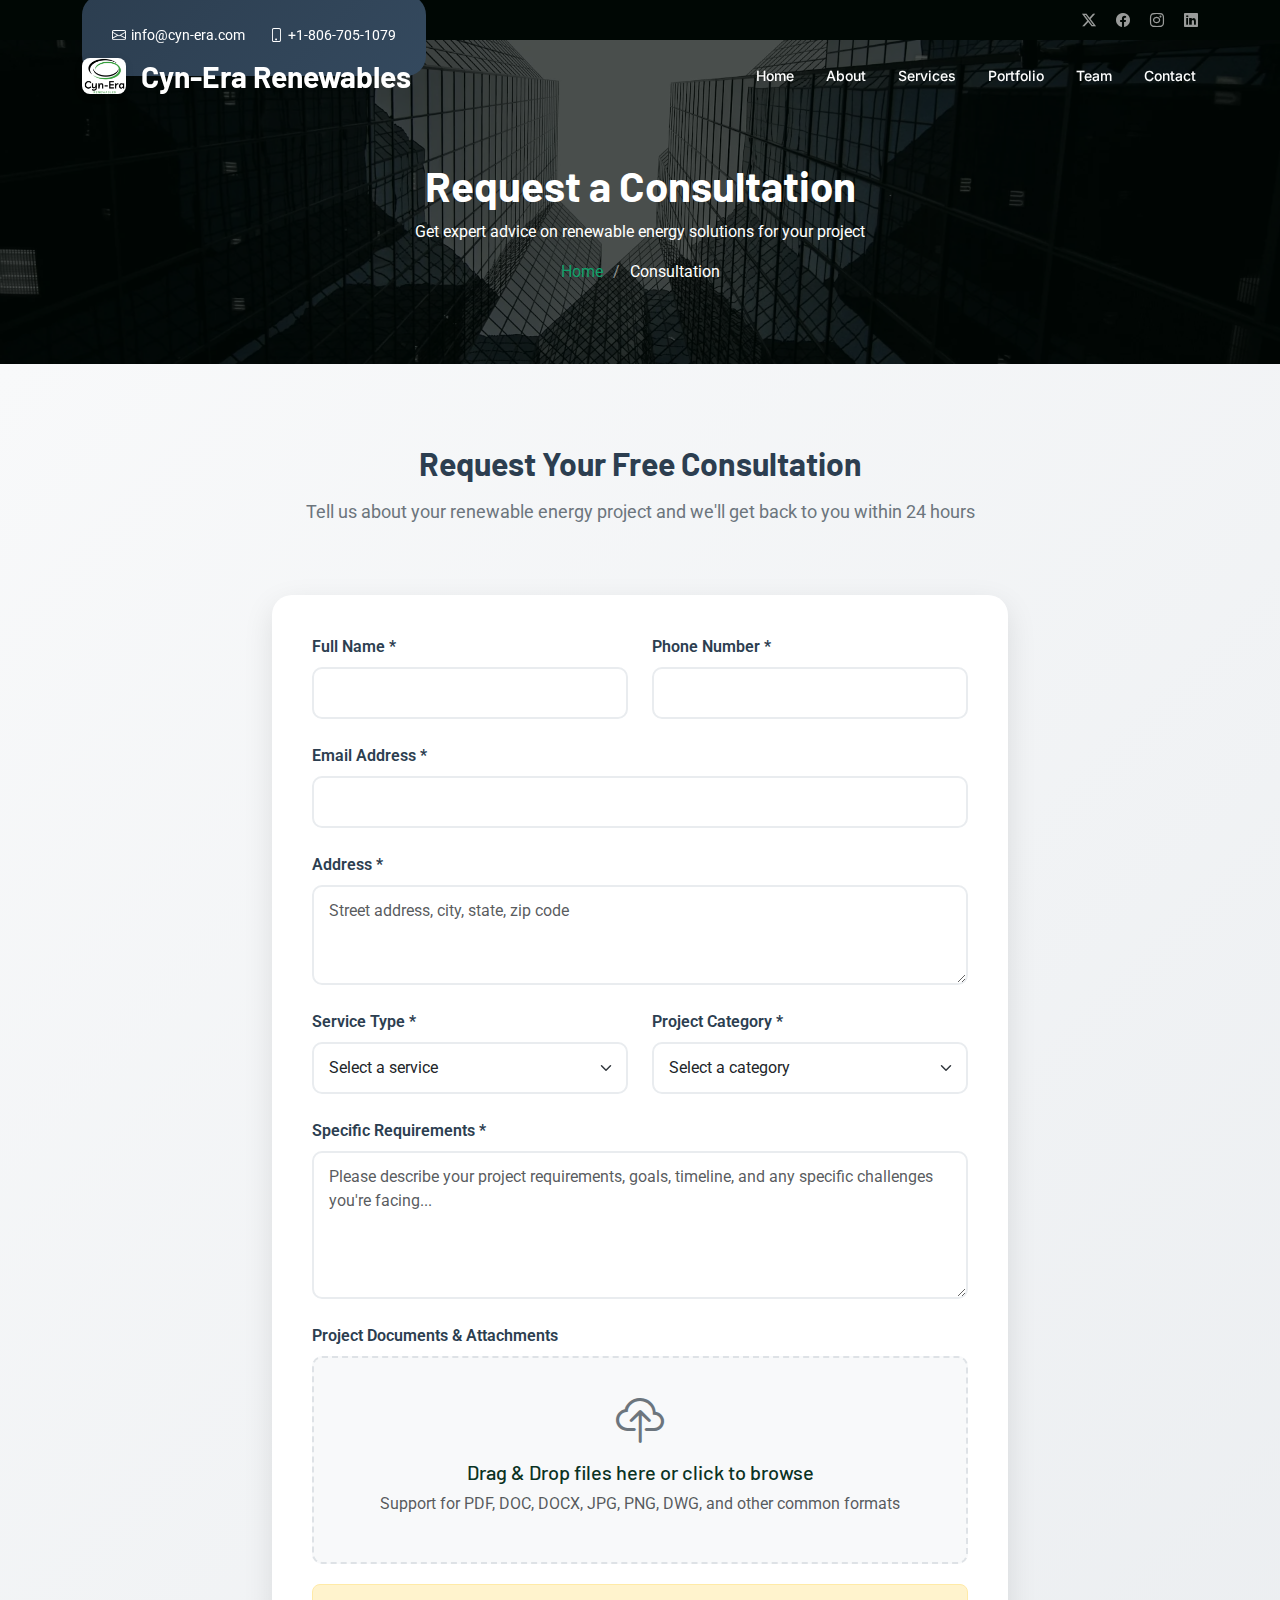
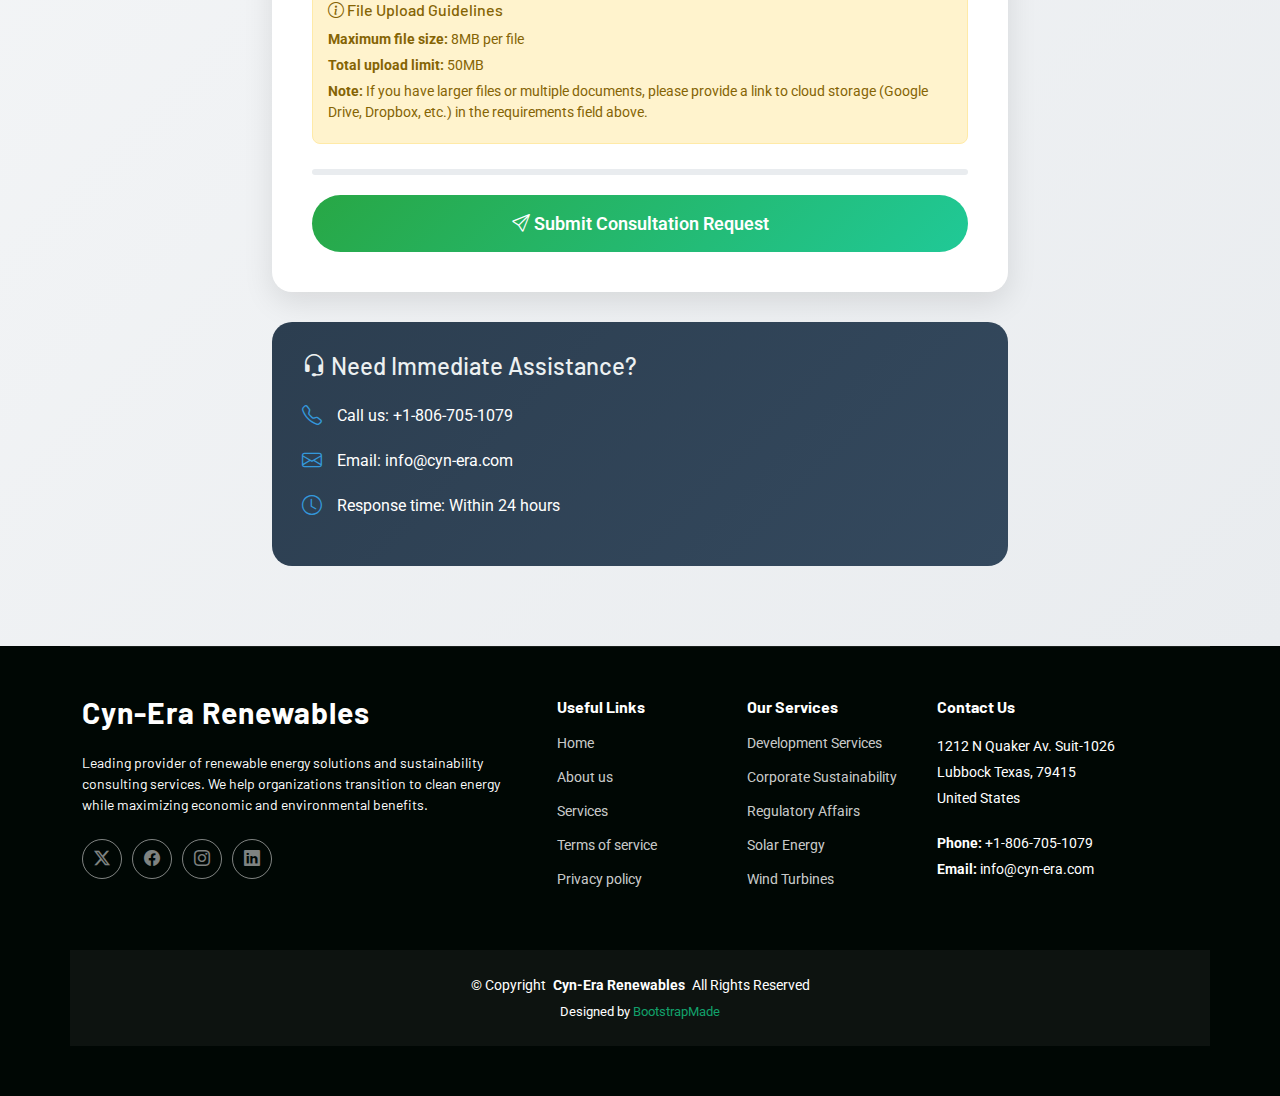
<file: consultation-form.html>
<!DOCTYPE html>
<html lang="en">

<head>
  <meta charset="utf-8">
  <meta content="width=device-width, initial-scale=1.0" name="viewport">
  <title>Request a Consultation - Cyn-Era Renewable Solutions</title>
  <meta name="description" content="Request a consultation for renewable energy solutions including solar, wind turbine, and geothermal systems">
  <meta name="keywords" content="renewable energy, consultation, solar, wind turbine, geothermal, sustainability">

  <!-- Favicons -->
  <link href="assets/img/favicon.png" rel="icon">
  <link href="assets/img/apple-touch-icon.png" rel="apple-touch-icon">

  <!-- Fonts -->
  <link href="https://fonts.googleapis.com" rel="preconnect">
  <link href="https://fonts.gstatic.com" rel="preconnect" crossorigin>
  <link href="https://fonts.googleapis.com/css2?family=Roboto:ital,wght@0,100;0,300;0,400;0,500;0,700;0,900;1,100;1,300;1,400;1,500;1,700;1,900&family=Inter:wght@100;200;300;400;500;600;700;800;900&family=Barlow:ital,wght@0,100;0,200;0,300;0,400;0,500;0,600;0,700;0,800;0,900;1,100;1,200;1,300;1,400;1,500;1,600;1,700;1,800;1,900&display=swap" rel="stylesheet">

  <!-- Vendor CSS Files -->
  <link href="assets/vendor/bootstrap/css/bootstrap.min.css" rel="stylesheet">
  <link href="assets/vendor/bootstrap-icons/bootstrap-icons.css" rel="stylesheet">
  <link href="assets/vendor/glightbox/css/glightbox.min.css" rel="stylesheet">
  <link href="assets/vendor/swiper/swiper-bundle.min.css" rel="stylesheet">

  <!-- Main CSS File -->
  <link href="assets/css/main.css" rel="stylesheet">

  <style>
    .consultation-form {
      background: linear-gradient(135deg, #f8f9fa 0%, #e9ecef 100%);
      padding: 80px 0;
    }
    
    .form-container {
      background: white;
      border-radius: 20px;
      box-shadow: 0 10px 30px rgba(0,0,0,0.1);
      padding: 40px;
      margin-top: 30px;
    }
    
    .form-header {
      text-align: center;
      margin-bottom: 40px;
    }
    
    .form-header h2 {
      color: #2c3e50;
      margin-bottom: 15px;
      font-weight: 700;
    }
    
    .form-header p {
      color: #6c757d;
      font-size: 18px;
    }
    
    .form-group {
      margin-bottom: 25px;
    }
    
    .form-label {
      font-weight: 600;
      color: #2c3e50;
      margin-bottom: 8px;
      display: block;
    }
    
    .form-control, .form-select {
      border: 2px solid #e9ecef;
      border-radius: 10px;
      padding: 12px 15px;
      font-size: 16px;
      transition: all 0.3s ease;
    }
    
    .form-control:focus, .form-select:focus {
      border-color: #28a745;
      box-shadow: 0 0 0 0.2rem rgba(40, 167, 69, 0.25);
    }
    
    .form-control.is-invalid {
      border-color: #dc3545;
    }
    
    .invalid-feedback {
      color: #dc3545;
      font-size: 14px;
      margin-top: 5px;
    }
    
    .file-upload-area {
      border: 2px dashed #dee2e6;
      border-radius: 10px;
      padding: 30px;
      text-align: center;
      background: #f8f9fa;
      transition: all 0.3s ease;
      cursor: pointer;
    }
    
    .file-upload-area:hover {
      border-color: #28a745;
      background: #f1f8f1;
    }
    
    .file-upload-area.dragover {
      border-color: #28a745;
      background: #f1f8f1;
    }
    
    .file-info {
      margin-top: 15px;
      font-size: 14px;
      color: #6c757d;
    }
    
    .file-size-limit {
      background: #fff3cd;
      border: 1px solid #ffeaa7;
      border-radius: 8px;
      padding: 15px;
      margin-top: 20px;
    }
    
    .file-size-limit h6 {
      color: #856404;
      margin-bottom: 10px;
    }
    
    .file-size-limit p {
      color: #856404;
      margin-bottom: 5px;
      font-size: 14px;
    }
    
    .btn-submit {
      background: linear-gradient(135deg, #28a745 0%, #20c997 100%);
      border: none;
      border-radius: 50px;
      padding: 15px 40px;
      font-size: 18px;
      font-weight: 600;
      color: white;
      transition: all 0.3s ease;
      width: 100%;
      margin-top: 20px;
    }
    
    .btn-submit:hover {
      transform: translateY(-2px);
      box-shadow: 0 10px 25px rgba(40, 167, 69, 0.3);
    }
    
    .btn-submit:disabled {
      background: #6c757d;
      cursor: not-allowed;
      transform: none;
    }
    
    .progress-bar {
      height: 6px;
      border-radius: 3px;
      background: #e9ecef;
      margin-top: 10px;
    }
    
    .progress-fill {
      height: 100%;
      background: linear-gradient(135deg, #28a745 0%, #20c997 100%);
      border-radius: 3px;
      transition: width 0.3s ease;
      width: 0%;
    }
    
    .contact-info {
      background: linear-gradient(135deg, #2c3e50 0%, #34495e 100%);
      color: white;
      border-radius: 20px;
      padding: 30px;
      margin-top: 30px;
    }
    
    .contact-info h4 {
      color: #ecf0f1;
      margin-bottom: 20px;
    }
    
    .contact-item {
      display: flex;
      align-items: center;
      margin-bottom: 15px;
    }
    
    .contact-item i {
      margin-right: 15px;
      font-size: 20px;
      color: #3498db;
    }
  </style>
</head>

<body class="consultation-page">

  <header id="header" class="header fixed-top">

    <div class="topbar d-flex align-items-center dark-background">
      <div class="container d-flex justify-content-center justify-content-md-between">
        <div class="contact-info d-flex align-items-center">
          <i class="bi bi-envelope d-flex align-items-center"><a href="mailto:info@cyn-era.com">info@cyn-era.com</a></i>
          <i class="bi bi-phone d-flex align-items-center ms-4"><span>+1-806-705-1079</span></i>
        </div>
        <div class="social-links d-none d-md-flex align-items-center">
          <a href="#" class="twitter"><i class="bi bi-twitter-x"></i></a>
          <a href="#" class="facebook"><i class="bi bi-facebook"></i></a>
          <a href="#" class="instagram"><i class="bi bi-instagram"></i></a>
          <a href="#" class="linkedin"><i class="bi bi-linkedin"></i></a>
        </div>
      </div>
    </div><!-- End Top Bar -->

    <div class="branding d-flex align-items-cente">

      <div class="container position-relative d-flex align-items-center justify-content-between">
        <a href="index.html" class="logo d-flex align-items-center">
          <img src="assets/img/bg/logo.jpg" alt="Cyn-Era Renewable Solutions, LLC" style="height: 80px; width: auto; margin-right: 15px; border-radius: 8px; box-shadow: 0 2px 8px rgba(0,0,0,0.1);">
          <h1 class="sitename">Cyn-Era Renewables</h1>
        </a>

        <nav id="navmenu" class="navmenu">
          <ul>
            <li><a href="index.html#hero">Home</a></li>
            <li><a href="index.html#about">About</a></li>
            <li><a href="index.html#services">Services</a></li>
            <li><a href="index.html#portfolio">Portfolio</a></li>
            <li><a href="index.html#team">Team</a></li>
            <li><a href="index.html#contact">Contact</a></li>
          </ul>
          <i class="mobile-nav-toggle d-xl-none bi bi-list"></i>
        </nav>

      </div>

    </div>

  </header>

  <main class="main">

    <!-- Page Title -->
    <div class="page-title dark-background" style="background-image: url(assets/img/bg/bg-14.webp);">
      <div class="container position-relative">
        <h1>Request a Consultation</h1>
        <p>Get expert advice on renewable energy solutions for your project</p>
        <nav class="breadcrumbs">
          <ol>
            <li><a href="index.html">Home</a></li>
            <li class="current">Consultation</li>
          </ol>
        </nav>
      </div>
    </div><!-- End Page Title -->

    <!-- Consultation Form Section -->
    <section class="consultation-form section">
      <div class="container">
        
        <div class="form-header">
          <h2>Request Your Free Consultation</h2>
          <p>Tell us about your renewable energy project and we'll get back to you within 24 hours</p>
        </div>

        <div class="row justify-content-center">
          <div class="col-lg-8">
            <div class="form-container">
              <form id="consultationForm" enctype="multipart/form-data">
                
                <!-- Personal Information -->
                <div class="row">
                  <div class="col-md-6">
                    <div class="form-group">
                      <label for="fullName" class="form-label">Full Name *</label>
                      <input type="text" class="form-control" id="fullName" name="fullName" required>
                      <div class="invalid-feedback">Please enter your full name.</div>
                    </div>
                  </div>
                  <div class="col-md-6">
                    <div class="form-group">
                      <label for="phoneNumber" class="form-label">Phone Number *</label>
                      <input type="tel" class="form-control" id="phoneNumber" name="phoneNumber" required>
                      <div class="invalid-feedback">Please enter a valid phone number.</div>
                    </div>
                  </div>
                </div>

                <div class="form-group">
                  <label for="email" class="form-label">Email Address *</label>
                  <input type="email" class="form-control" id="email" name="email" required>
                  <div class="invalid-feedback">Please enter a valid email address.</div>
                </div>

                <div class="form-group">
                  <label for="address" class="form-label">Address *</label>
                  <textarea class="form-control" id="address" name="address" rows="3" placeholder="Street address, city, state, zip code" required></textarea>
                  <div class="invalid-feedback">Please enter your address.</div>
                </div>

                <!-- Service Selection -->
                <div class="row">
                  <div class="col-md-6">
                    <div class="form-group">
                      <label for="serviceType" class="form-label">Service Type *</label>
                      <select class="form-select" id="serviceType" name="serviceType" required>
                        <option value="">Select a service</option>
                        <option value="solar">Solar Energy Systems</option>
                        <option value="wind">Wind Turbine Systems</option>
                        <option value="geothermal">Geothermal Systems</option>
                      </select>
                      <div class="invalid-feedback">Please select a service type.</div>
                    </div>
                  </div>
                  <div class="col-md-6">
                    <div class="form-group">
                      <label for="category" class="form-label">Project Category *</label>
                      <select class="form-select" id="category" name="category" required>
                        <option value="">Select a category</option>
                        <option value="domestic">Domestic/Residential</option>
                        <option value="commercial">Commercial</option>
                        <option value="public">Public Building</option>
                      </select>
                      <div class="invalid-feedback">Please select a project category.</div>
                    </div>
                  </div>
                </div>

                <!-- Project Details -->
                <div class="form-group">
                  <label for="requirements" class="form-label">Specific Requirements *</label>
                  <textarea class="form-control" id="requirements" name="requirements" rows="5" placeholder="Please describe your project requirements, goals, timeline, and any specific challenges you're facing..." required></textarea>
                  <div class="invalid-feedback">Please describe your project requirements.</div>
                </div>

                <!-- File Upload -->
                <div class="form-group">
                  <label class="form-label">Project Documents & Attachments</label>
                  <div class="file-upload-area" id="fileUploadArea">
                    <i class="bi bi-cloud-upload" style="font-size: 48px; color: #6c757d; margin-bottom: 15px;"></i>
                    <h5>Drag & Drop files here or click to browse</h5>
                    <p class="text-muted">Support for PDF, DOC, DOCX, JPG, PNG, DWG, and other common formats</p>
                    <input type="file" id="fileInput" name="attachments[]" multiple accept=".pdf,.doc,.docx,.jpg,.jpeg,.png,.dwg,.dxf,.zip,.rar" style="display: none;">
                  </div>
                  
                  <div id="fileList" class="mt-3"></div>
                  
                  <div class="file-size-limit">
                    <h6><i class="bi bi-info-circle"></i> File Upload Guidelines</h6>
                    <p><strong>Maximum file size:</strong> 8MB per file</p>
                    <p><strong>Total upload limit:</strong> 50MB</p>
                    <p><strong>Note:</strong> If you have larger files or multiple documents, please provide a link to cloud storage (Google Drive, Dropbox, etc.) in the requirements field above.</p>
                  </div>
                </div>

                <!-- Progress Bar -->
                <div class="progress-bar">
                  <div class="progress-fill" id="uploadProgress"></div>
                </div>

                <!-- Submit Button -->
                <button type="submit" class="btn-submit" id="submitBtn">
                  <i class="bi bi-send"></i> Submit Consultation Request
                </button>

              </form>
            </div>

            <!-- Contact Information -->
            <div class="contact-info">
              <h4><i class="bi bi-headset"></i> Need Immediate Assistance?</h4>
              <div class="contact-item">
                <i class="bi bi-telephone"></i>
                <span>Call us: +1-806-705-1079</span>
              </div>
              <div class="contact-item">
                <i class="bi bi-envelope"></i>
                <span>Email: info@cyn-era.com</span>
              </div>
              <div class="contact-item">
                <i class="bi bi-clock"></i>
                <span>Response time: Within 24 hours</span>
              </div>
            </div>

          </div>
        </div>

      </div>
    </section><!-- End Consultation Form Section -->

  </main>

  <footer id="footer" class="footer position-relative dark-background">

    <div class="container footer-top">
      <div class="row gy-4">
        <div class="col-lg-5 col-md-12 footer-about">
          <a href="index.html" class="logo d-flex align-items-center">
            <span class="sitename">Cyn-Era Renewables</span>
          </a>
          <p>Leading provider of renewable energy solutions and sustainability consulting services. We help organizations transition to clean energy while maximizing economic and environmental benefits.</p>
          <div class="social-links d-flex mt-4">
            <a href=""><i class="bi bi-twitter-x"></i></a>
            <a href=""><i class="bi bi-facebook"></i></a>
            <a href=""><i class="bi bi-instagram"></i></a>
            <a href=""><i class="bi bi-linkedin"></i></a>
          </div>
        </div>

        <div class="col-lg-2 col-6 footer-links">
          <h4>Useful Links</h4>
          <ul>
            <li><a href="index.html">Home</a></li>
            <li><a href="index.html#about">About us</a></li>
            <li><a href="index.html#services">Services</a></li>
            <li><a href="terms.html">Terms of service</a></li>
            <li><a href="privacy.html">Privacy policy</a></li>
          </ul>
        </div>

        <div class="col-lg-2 col-6 footer-links">
          <h4>Our Services</h4>
          <ul>
            <li><a href="service-details.html">Development Services</a></li>
            <li><a href="service-details.html">Corporate Sustainability</a></li>
            <li><a href="service-details.html">Regulatory Affairs</a></li>
            <li><a href="service-details.html">Solar Energy</a></li>
            <li><a href="service-details.html">Wind Turbines</a></li>
          </ul>
        </div>

        <div class="col-lg-3 col-md-12 footer-contact text-center text-md-start">
          <h4>Contact Us</h4>
          <p>1212 N Quaker Av. Suit-1026</p>
          <p>Lubbock Texas, 79415</p>
          <p>United States</p>
          <p class="mt-4"><strong>Phone:</strong> <span>+1-806-705-1079</span></p>
          <p><strong>Email:</strong> <span>info@cyn-era.com</span></p>
        </div>

      </div>
    </div>

    <div class="container copyright text-center mt-4">
      <p>© <span>Copyright</span> <strong class="px-1 sitename">Cyn-Era Renewables</strong> <span>All Rights Reserved</span></p>
      <div class="credits">
        Designed by <a href="https://bootstrapmade.com/">BootstrapMade</a>
      </div>
    </div>

  </footer>

  <!-- Scroll Top -->
  <a href="#" id="scroll-top" class="scroll-top d-flex align-items-center justify-content-center"><i class="bi bi-arrow-up-short"></i></a>

  <!-- Preloader -->
  <div id="preloader">
    <div></div>
    <div></div>
    <div></div>
    <div></div>
  </div>

  <!-- Vendor JS Files -->
  <script src="assets/vendor/bootstrap/js/bootstrap.bundle.min.js"></script>
  <script src="assets/vendor/php-email-form/validate.js"></script>
  <script src="assets/vendor/glightbox/js/glightbox.min.js"></script>
  <script src="assets/vendor/purecounter/purecounter_vanilla.js"></script>
  <script src="assets/vendor/swiper/swiper-bundle.min.js"></script>
  <script src="assets/vendor/imagesloaded/imagesloaded.pkgd.min.js"></script>
  <script src="assets/vendor/isotope-layout/isotope.pkgd.min.js"></script>

  <!-- Main JS File -->
  <script src="assets/js/main.js"></script>

  <script>
    // File Upload Handling
    const fileUploadArea = document.getElementById('fileUploadArea');
    const fileInput = document.getElementById('fileInput');
    const fileList = document.getElementById('fileList');
    const uploadProgress = document.getElementById('uploadProgress');
    const submitBtn = document.getElementById('submitBtn');
    const form = document.getElementById('consultationForm');

    // Drag and drop functionality
    fileUploadArea.addEventListener('dragover', (e) => {
      e.preventDefault();
      fileUploadArea.classList.add('dragover');
    });

    fileUploadArea.addEventListener('dragleave', () => {
      fileUploadArea.classList.remove('dragover');
    });

    fileUploadArea.addEventListener('drop', (e) => {
      e.preventDefault();
      fileUploadArea.classList.remove('dragover');
      const files = e.dataTransfer.files;
      handleFiles(files);
    });

    fileUploadArea.addEventListener('click', () => {
      fileInput.click();
    });

    fileInput.addEventListener('change', (e) => {
      handleFiles(e.target.files);
    });

    function handleFiles(files) {
      let totalSize = 0;
      const maxFileSize = 8 * 1024 * 1024; // 8MB
      const maxTotalSize = 50 * 1024 * 1024; // 50MB

      // Check file sizes
      for (let file of files) {
        if (file.size > maxFileSize) {
          alert(`File "${file.name}" is too large. Maximum size is 8MB.`);
          continue;
        }
        totalSize += file.size;
      }

      if (totalSize > maxTotalSize) {
        alert('Total file size exceeds 50MB limit. Please reduce file sizes or use cloud storage links.');
        return;
      }

      // Display file list
      fileList.innerHTML = '';
      for (let file of files) {
        if (file.size <= maxFileSize) {
          const fileItem = document.createElement('div');
          fileItem.className = 'alert alert-info d-flex justify-content-between align-items-center';
          fileItem.innerHTML = `
            <span><i class="bi bi-file-earmark"></i> ${file.name} (${formatFileSize(file.size)})</span>
            <button type="button" class="btn-close" onclick="this.parentElement.remove()"></button>
          `;
          fileList.appendChild(fileItem);
        }
      }

      // Update progress bar
      const progress = (totalSize / maxTotalSize) * 100;
      uploadProgress.style.width = Math.min(progress, 100) + '%';
    }

    function formatFileSize(bytes) {
      if (bytes === 0) return '0 Bytes';
      const k = 1024;
      const sizes = ['Bytes', 'KB', 'MB', 'GB'];
      const i = Math.floor(Math.log(bytes) / Math.log(k));
      return parseFloat((bytes / Math.pow(k, i)).toFixed(2)) + ' ' + sizes[i];
    }

    // Form Validation and Submission
    form.addEventListener('submit', function(e) {
      e.preventDefault();
      
      // Basic validation
      const requiredFields = form.querySelectorAll('[required]');
      let isValid = true;

      requiredFields.forEach(field => {
        if (!field.value.trim()) {
          field.classList.add('is-invalid');
          isValid = false;
        } else {
          field.classList.remove('is-invalid');
        }
      });

      if (!isValid) {
        alert('Please fill in all required fields.');
        return;
      }

      // Disable submit button and show loading state
      submitBtn.disabled = true;
      submitBtn.innerHTML = '<i class="bi bi-hourglass-split"></i> Submitting...';

      // Simulate form submission (replace with actual form handling)
      setTimeout(() => {
        alert('Thank you! Your consultation request has been submitted successfully. We will contact you within 24 hours.');
        form.reset();
        fileList.innerHTML = '';
        uploadProgress.style.width = '0%';
        submitBtn.disabled = false;
        submitBtn.innerHTML = '<i class="bi bi-send"></i> Submit Consultation Request';
      }, 2000);
    });

    // Phone number formatting
    document.getElementById('phoneNumber').addEventListener('input', function(e) {
      let value = e.target.value.replace(/\D/g, '');
      if (value.length > 0) {
        if (value.length <= 3) {
          value = `(${value}`;
        } else if (value.length <= 6) {
          value = `(${value.slice(0, 3)}) ${value.slice(3)}`;
        } else {
          value = `(${value.slice(0, 3)}) ${value.slice(3, 6)}-${value.slice(6, 10)}`;
        }
      }
      e.target.value = value;
    });
  </script>

</body>

</html>
</file>
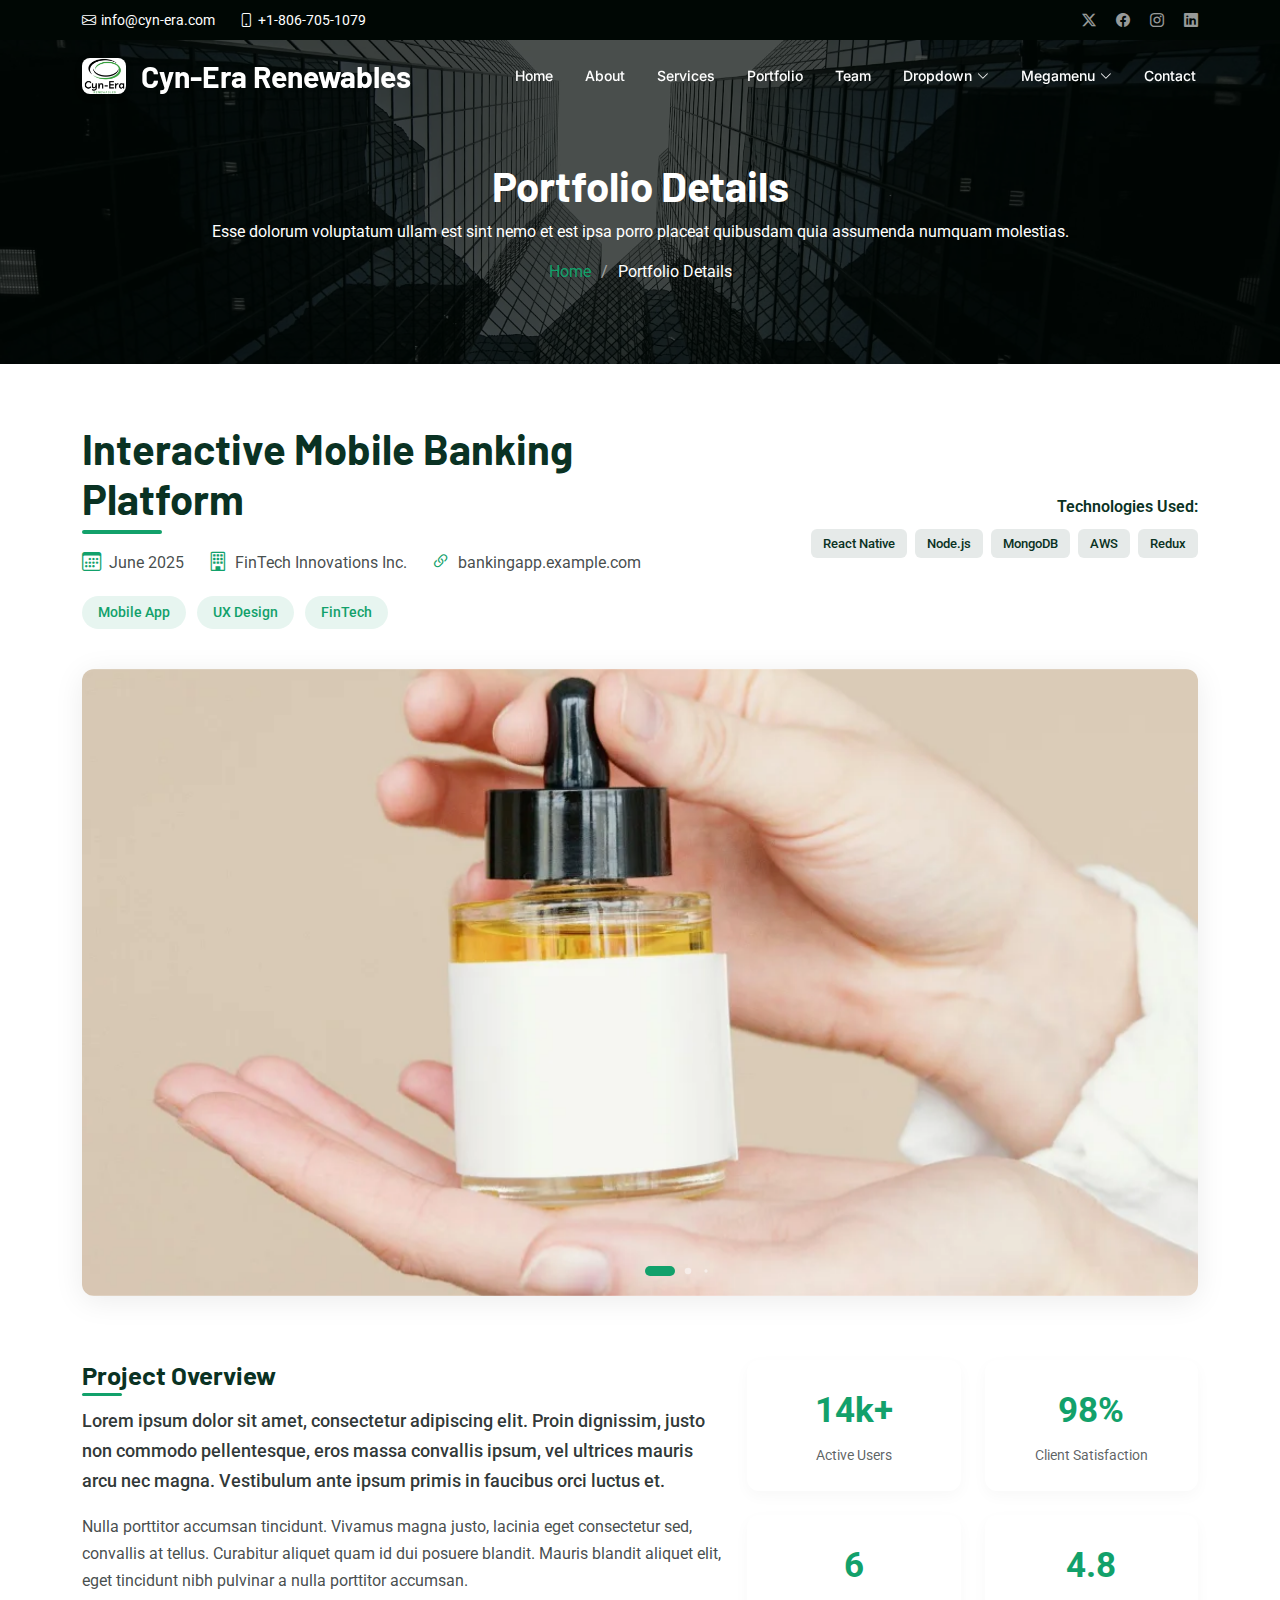
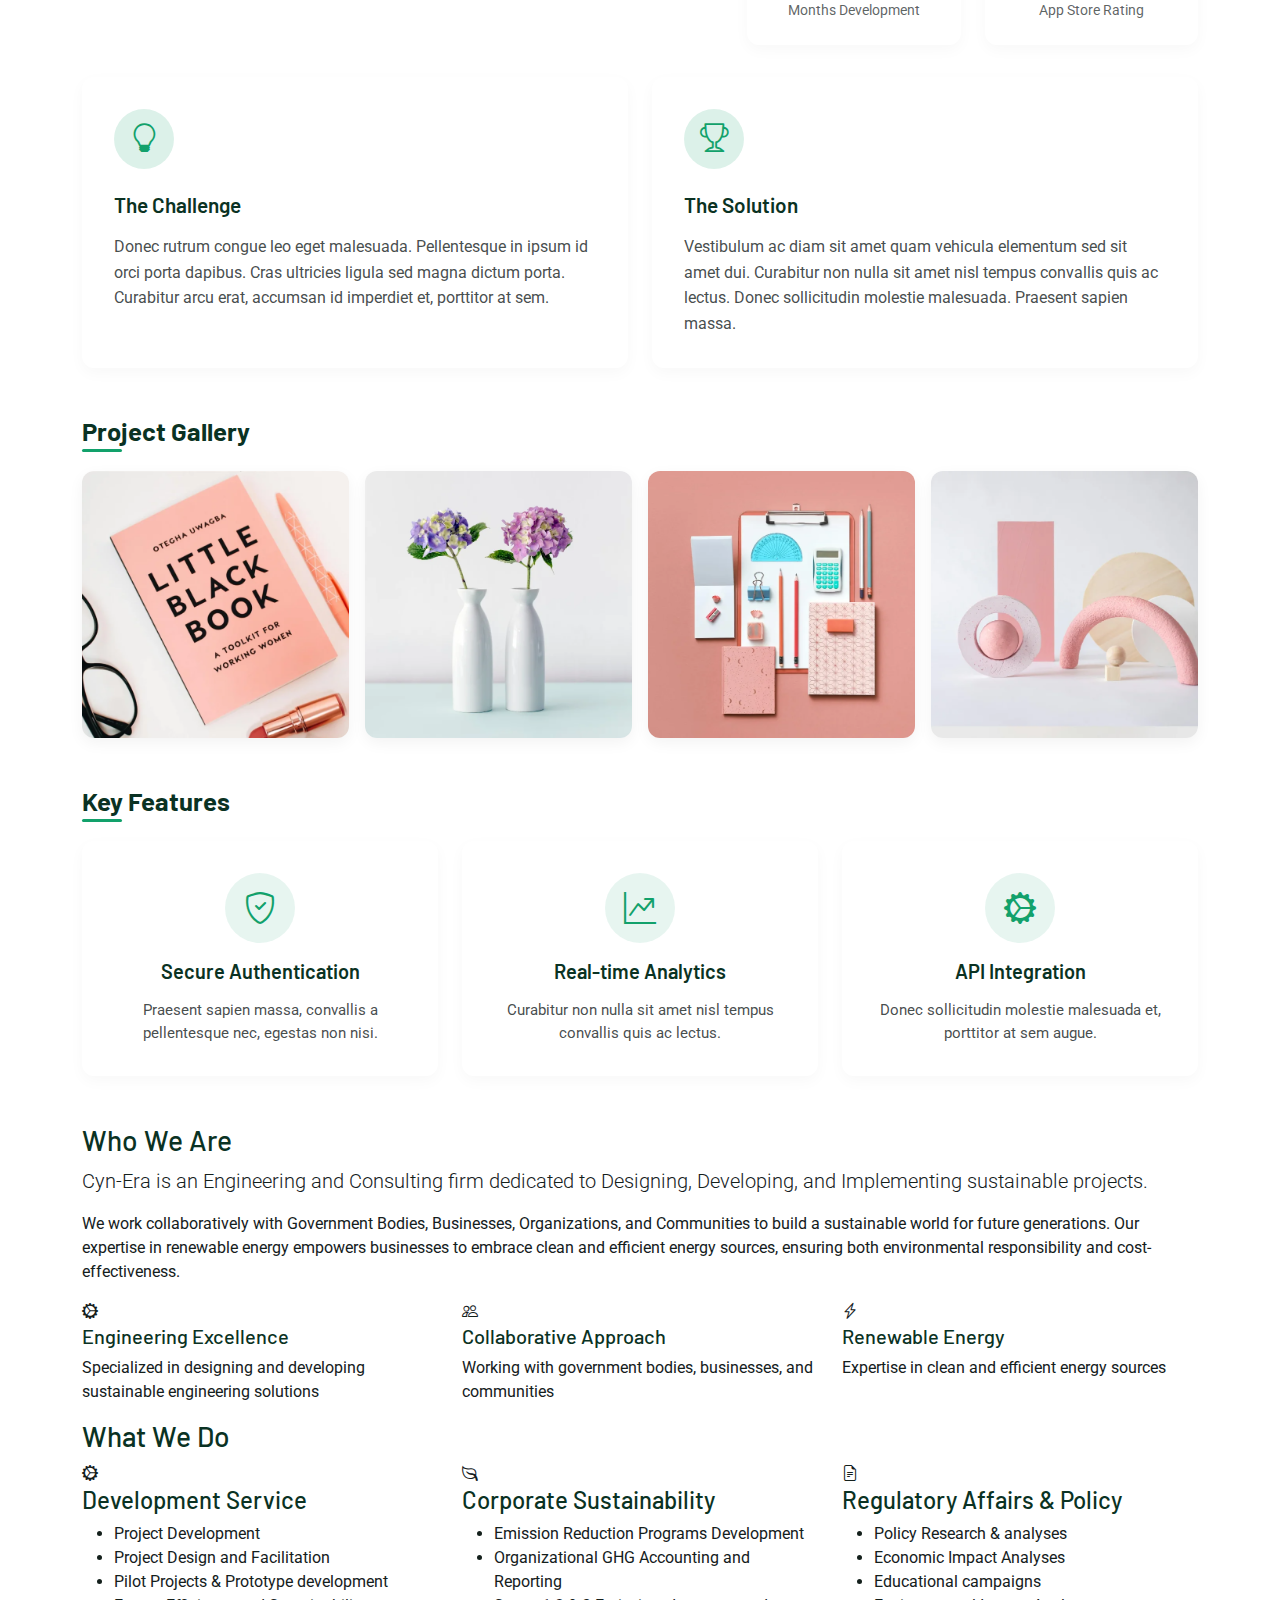
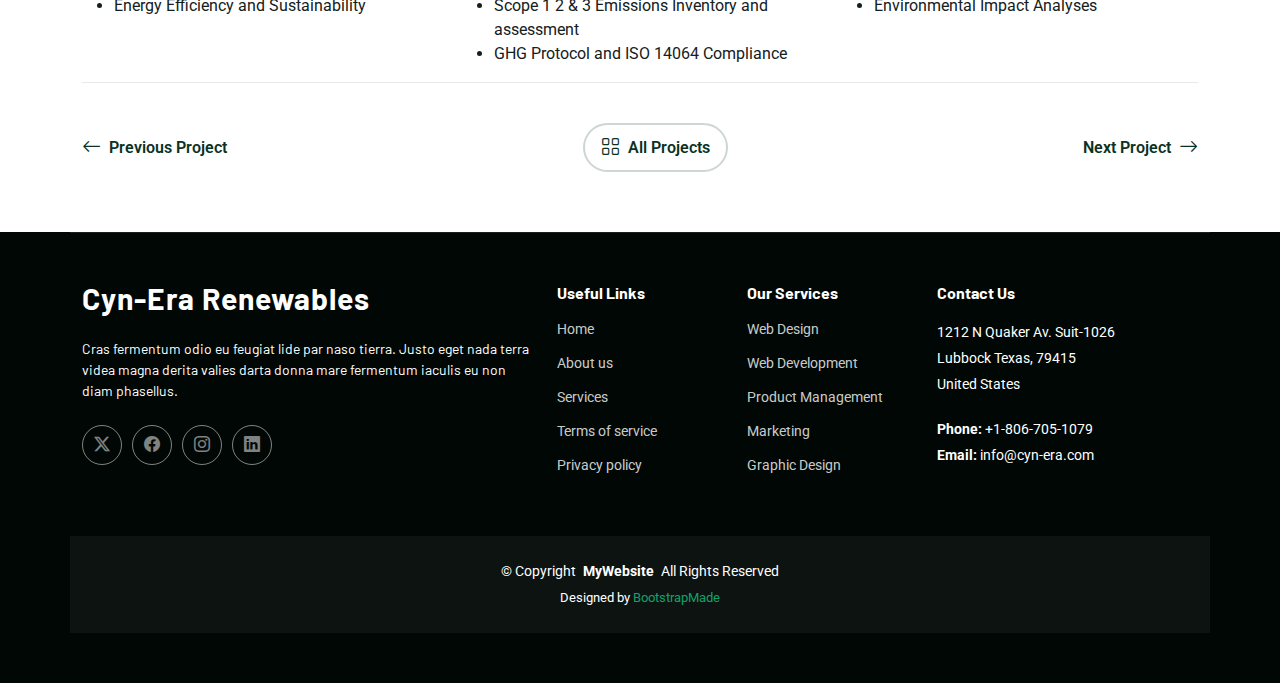
<file: portfolio-details.html>
<!DOCTYPE html>
<html lang="en">

<head>
  <meta charset="utf-8">
  <meta content="width=device-width, initial-scale=1.0" name="viewport">
  <title>Portfolio Details - Passion Bootstrap Template</title>
  <meta name="description" content="">
  <meta name="keywords" content="">

  <!-- Favicons -->
  <link href="assets/img/favicon.png" rel="icon">
  <link href="assets/img/apple-touch-icon.png" rel="apple-touch-icon">

  <!-- Fonts -->
  <link href="https://fonts.googleapis.com" rel="preconnect">
  <link href="https://fonts.gstatic.com" rel="preconnect" crossorigin>
  <link href="https://fonts.googleapis.com/css2?family=Roboto:ital,wght@0,100;0,300;0,400;0,500;0,700;0,900;1,100;1,300;1,400;1,500;1,700;1,900&family=Inter:wght@100;200;300;400;500;600;700;800;900&family=Barlow:ital,wght@0,100;0,200;0,300;0,400;0,500;0,600;0,700;0,800;0,900;1,100;1,200;1,300;1,400;1,500;1,600;1,700;1,800;1,900&display=swap" rel="stylesheet">

  <!-- Vendor CSS Files -->
  <link href="assets/vendor/bootstrap/css/bootstrap.min.css" rel="stylesheet">
  <link href="assets/vendor/bootstrap-icons/bootstrap-icons.css" rel="stylesheet">
  <link href="assets/vendor/glightbox/css/glightbox.min.css" rel="stylesheet">
  <link href="assets/vendor/swiper/swiper-bundle.min.css" rel="stylesheet">

  <!-- Main CSS File -->
  <link href="assets/css/main.css" rel="stylesheet">

  <!-- =======================================================
  * Template Name: Passion
  * Template URL: https://bootstrapmade.com/passion-bootstrap-template/
  * Updated: Jul 21 2025 with Bootstrap v5.3.7
  * Author: BootstrapMade.com
  * License: https://bootstrapmade.com/license/
  ======================================================== -->
</head>

<body class="portfolio-details-page">

  <header id="header" class="header fixed-top">

    <div class="topbar d-flex align-items-center dark-background">
      <div class="container d-flex justify-content-center justify-content-md-between">
        <div class="contact-info d-flex align-items-center">
          <i class="bi bi-envelope d-flex align-items-center"><a href="mailto:info@cyn-era.com">info@cyn-era.com</a></i>
          <i class="bi bi-phone d-flex align-items-center ms-4"><span>+1-806-705-1079</span></i>
        </div>
        <div class="social-links d-none d-md-flex align-items-center">
          <a href="#" class="twitter"><i class="bi bi-twitter-x"></i></a>
          <a href="#" class="facebook"><i class="bi bi-facebook"></i></a>
          <a href="#" class="instagram"><i class="bi bi-instagram"></i></a>
          <a href="#" class="linkedin"><i class="bi bi-linkedin"></i></a>
        </div>
      </div>
    </div><!-- End Top Bar -->

    <div class="branding d-flex align-items-cente">

      <div class="container position-relative d-flex align-items-center justify-content-between">
        <a href="index.html" class="logo d-flex align-items-center">
          <!-- Uncomment the line below if you also wish to use an image logo -->
          <img src="assets/img/bg/logo.jpg" alt="Cyn-Era Renewable Solutions, LLC" style="height: 80px; width: auto; margin-right: 15px; border-radius: 8px; box-shadow: 0 2px 8px rgba(0,0,0,0.1);">
          <h1 class="sitename">Cyn-Era Renewables</h1>
        </a>

        <nav id="navmenu" class="navmenu">
          <ul>
            <li><a href="#hero">Home</a></li>
            <li><a href="#about">About</a></li>
            <li><a href="#services">Services</a></li>
            <li><a href="#portfolio">Portfolio</a></li>
            <li><a href="#team">Team</a></li>
            <li class="dropdown"><a href="#"><span>Dropdown</span> <i class="bi bi-chevron-down toggle-dropdown"></i></a>
              <ul>
                <li><a href="#">Dropdown 1</a></li>
                <li class="dropdown"><a href="#"><span>Deep Dropdown</span> <i class="bi bi-chevron-down toggle-dropdown"></i></a>
                  <ul>
                    <li><a href="#">Deep Dropdown 1</a></li>
                    <li><a href="#">Deep Dropdown 2</a></li>
                    <li><a href="#">Deep Dropdown 3</a></li>
                    <li><a href="#">Deep Dropdown 4</a></li>
                    <li><a href="#">Deep Dropdown 5</a></li>
                  </ul>
                </li>
                <li><a href="#">Dropdown 2</a></li>
                <li><a href="#">Dropdown 3</a></li>
                <li><a href="#">Dropdown 4</a></li>
              </ul>
            </li>

            <!-- Megamenu 2 -->
            <li class="megamenu-2"><a href="#"><span>Megamenu</span> <i class="bi bi-chevron-down toggle-dropdown"></i></a>

              <!-- Mobile Megamenu -->
              <ul class="mobile-megamenu">

                <li><a href="#">Product Analytics</a></li>
                <li><a href="#">Customer Insights</a></li>
                <li><a href="#">Market Research</a></li>

                <li class="dropdown"><a href="#"><span>Enterprise Software</span> <i class="bi bi-chevron-down toggle-dropdown"></i></a>
                  <ul>
                    <li><a href="#">CRM Solutions</a></li>
                    <li><a href="#">ERP Systems</a></li>
                    <li><a href="#">Workflow Automation</a></li>
                    <li><a href="#">Document Management</a></li>
                    <li><a href="#">Business Intelligence</a></li>
                    <li><a href="#">Integration Platform</a></li>
                  </ul>
                </li>

                <li class="dropdown"><a href="#"><span>Development Tools</span> <i class="bi bi-chevron-down toggle-dropdown"></i></a>
                  <ul>
                    <li><a href="#">Code Editors</a></li>
                    <li><a href="#">Version Control</a></li>
                    <li><a href="#">Testing Frameworks</a></li>
                    <li><a href="#">Deployment Tools</a></li>
                    <li><a href="#">API Management</a></li>
                    <li><a href="#">Performance Monitoring</a></li>
                  </ul>
                </li>

                <li class="dropdown"><a href="#"><span>Creative Suite</span> <i class="bi bi-chevron-down toggle-dropdown"></i></a>
                  <ul>
                    <li><a href="#">Design Software</a></li>
                    <li><a href="#">Video Editing</a></li>
                    <li><a href="#">Audio Production</a></li>
                    <li><a href="#">Animation Tools</a></li>
                    <li><a href="#">Photo Editing</a></li>
                    <li><a href="#">3D Modeling</a></li>
                  </ul>
                </li>

                <li class="dropdown"><a href="#"><span>Resources</span> <i class="bi bi-chevron-down toggle-dropdown"></i></a>
                  <ul>
                    <li><a href="#">Documentation</a></li>
                    <li><a href="#">Tutorials</a></li>
                    <li><a href="#">Community</a></li>
                    <li><a href="#">Blog Posts</a></li>
                  </ul>
                </li>

              </ul><!-- End Mobile Megamenu -->

              <!-- Desktop Megamenu -->
              <div class="desktop-megamenu">

                <div class="tab-navigation">
                  <ul class="nav nav-tabs flex-column" id="2190-megamenu-tabs" role="tablist">
                    <li class="nav-item" role="presentation">
                      <button class="nav-link active" id="2190-tab-1-tab" data-bs-toggle="tab" data-bs-target="#2190-tab-1" type="button" role="tab" aria-controls="2190-tab-1" aria-selected="true">
                        <i class="bi bi-building-gear"></i>
                        <span>Enterprise Software</span>
                      </button>
                    </li>
                    <li class="nav-item" role="presentation">
                      <button class="nav-link" id="2190-tab-2-tab" data-bs-toggle="tab" data-bs-target="#2190-tab-2" type="button" role="tab" aria-controls="2190-tab-2" aria-selected="false">
                        <i class="bi bi-code-slash"></i>
                        <span>Development Tools</span>
                      </button>
                    </li>
                    <li class="nav-item" role="presentation">
                      <button class="nav-link" id="2190-tab-3-tab" data-bs-toggle="tab" data-bs-target="#2190-tab-3" type="button" role="tab" aria-controls="2190-tab-3" aria-selected="false">
                        <i class="bi bi-palette"></i>
                        <span>Creative Suite</span>
                      </button>
                    </li>
                    <li class="nav-item" role="presentation">
                      <button class="nav-link" id="2190-tab-4-tab" data-bs-toggle="tab" data-bs-target="#2190-tab-4" type="button" role="tab" aria-controls="2190-tab-4" aria-selected="false">
                        <i class="bi bi-journal-text"></i>
                        <span>Resources</span>
                      </button>
                    </li>
                  </ul>
                </div>

                <div class="tab-content">

                  <!-- Enterprise Software Tab -->
                  <div class="tab-pane fade show active" id="2190-tab-1" role="tabpanel" aria-labelledby="2190-tab-1-tab">
                    <div class="content-grid">
                      <div class="product-section">
                        <h4>Core Solutions</h4>
                        <div class="product-list">
                          <a href="#" class="product-link">
                            <i class="bi bi-people"></i>
                            <div>
                              <span>CRM Solutions</span>
                              <small>Manage customer relationships effectively</small>
                            </div>
                          </a>
                          <a href="#" class="product-link">
                            <i class="bi bi-diagram-3"></i>
                            <div>
                              <span>ERP Systems</span>
                              <small>Integrate all business processes</small>
                            </div>
                          </a>
                          <a href="#" class="product-link">
                            <i class="bi bi-gear-wide"></i>
                            <div>
                              <span>Workflow Automation</span>
                              <small>Streamline repetitive tasks</small>
                            </div>
                          </a>
                        </div>
                      </div>

                      <div class="product-section">
                        <h4>Data &amp; Analytics</h4>
                        <div class="product-list">
                          <a href="#" class="product-link">
                            <i class="bi bi-file-earmark-text"></i>
                            <div>
                              <span>Document Management</span>
                              <small>Organize and secure documents</small>
                            </div>
                          </a>
                          <a href="#" class="product-link">
                            <i class="bi bi-bar-chart"></i>
                            <div>
                              <span>Business Intelligence</span>
                              <small>Make data-driven decisions</small>
                            </div>
                          </a>
                          <a href="#" class="product-link">
                            <i class="bi bi-share"></i>
                            <div>
                              <span>Integration Platform</span>
                              <small>Connect all your systems</small>
                            </div>
                          </a>
                        </div>
                      </div>
                    </div>

                    <div class="featured-banner">
                      <div class="banner-content">
                        <img src="assets/img/misc/misc-7.webp" alt="Enterprise Solutions" class="banner-image">
                        <div class="banner-info">
                          <h5>Enterprise Package</h5>
                          <p>Comprehensive business management solution with advanced features and 24/7 support.</p>
                          <a href="#" class="cta-btn">Get Started <i class="bi bi-arrow-right"></i></a>
                        </div>
                      </div>
                    </div>
                  </div>

                  <!-- Development Tools Tab -->
                  <div class="tab-pane fade" id="2190-tab-2" role="tabpanel" aria-labelledby="2190-tab-2-tab">
                    <div class="content-grid">
                      <div class="product-section">
                        <h4>Code &amp; Build</h4>
                        <div class="product-list">
                          <a href="#" class="product-link">
                            <i class="bi bi-code-square"></i>
                            <div>
                              <span>Code Editors</span>
                              <small>Advanced development environment</small>
                            </div>
                          </a>
                          <a href="#" class="product-link">
                            <i class="bi bi-git"></i>
                            <div>
                              <span>Version Control</span>
                              <small>Track changes and collaborate</small>
                            </div>
                          </a>
                          <a href="#" class="product-link">
                            <i class="bi bi-check2-square"></i>
                            <div>
                              <span>Testing Frameworks</span>
                              <small>Ensure code quality</small>
                            </div>
                          </a>
                        </div>
                      </div>

                      <div class="product-section">
                        <h4>Deploy &amp; Monitor</h4>
                        <div class="product-list">
                          <a href="#" class="product-link">
                            <i class="bi bi-cloud-upload"></i>
                            <div>
                              <span>Deployment Tools</span>
                              <small>Seamless application deployment</small>
                            </div>
                          </a>
                          <a href="#" class="product-link">
                            <i class="bi bi-api"></i>
                            <div>
                              <span>API Management</span>
                              <small>Design and manage APIs</small>
                            </div>
                          </a>
                          <a href="#" class="product-link">
                            <i class="bi bi-speedometer2"></i>
                            <div>
                              <span>Performance Monitoring</span>
                              <small>Track application performance</small>
                            </div>
                          </a>
                        </div>
                      </div>
                    </div>

                    <div class="featured-banner">
                      <div class="banner-content">
                        <img src="assets/img/misc/misc-12.webp" alt="Development Tools" class="banner-image">
                        <div class="banner-info">
                          <h5>Developer Suite</h5>
                          <p>Complete toolkit for modern development teams with integrated CI/CD pipelines.</p>
                          <a href="#" class="cta-btn">Explore Tools <i class="bi bi-arrow-right"></i></a>
                        </div>
                      </div>
                    </div>
                  </div>

                  <!-- Creative Suite Tab -->
                  <div class="tab-pane fade" id="2190-tab-3" role="tabpanel" aria-labelledby="2190-tab-3-tab">
                    <div class="content-grid">
                      <div class="product-section">
                        <h4>Design &amp; Visual</h4>
                        <div class="product-list">
                          <a href="#" class="product-link">
                            <i class="bi bi-brush"></i>
                            <div>
                              <span>Design Software</span>
                              <small>Professional graphic design tools</small>
                            </div>
                          </a>
                          <a href="#" class="product-link">
                            <i class="bi bi-camera-video"></i>
                            <div>
                              <span>Video Editing</span>
                              <small>Professional video production</small>
                            </div>
                          </a>
                          <a href="#" class="product-link">
                            <i class="bi bi-image"></i>
                            <div>
                              <span>Photo Editing</span>
                              <small>Advanced image manipulation</small>
                            </div>
                          </a>
                        </div>
                      </div>

                      <div class="product-section">
                        <h4>Media Production</h4>
                        <div class="product-list">
                          <a href="#" class="product-link">
                            <i class="bi bi-music-note"></i>
                            <div>
                              <span>Audio Production</span>
                              <small>Professional audio editing</small>
                            </div>
                          </a>
                          <a href="#" class="product-link">
                            <i class="bi bi-play-circle"></i>
                            <div>
                              <span>Animation Tools</span>
                              <small>Create stunning animations</small>
                            </div>
                          </a>
                          <a href="#" class="product-link">
                            <i class="bi bi-box"></i>
                            <div>
                              <span>3D Modeling</span>
                              <small>Advanced 3D design software</small>
                            </div>
                          </a>
                        </div>
                      </div>
                    </div>

                    <div class="featured-banner">
                      <div class="banner-content">
                        <img src="assets/img/misc/misc-5.webp" alt="Creative Suite" class="banner-image">
                        <div class="banner-info">
                          <h5>Creative Pro</h5>
                          <p>Everything you need for creative projects, from concept to final production.</p>
                          <a href="#" class="cta-btn">Start Creating <i class="bi bi-arrow-right"></i></a>
                        </div>
                      </div>
                    </div>
                  </div>

                  <!-- Resources Tab -->
                  <div class="tab-pane fade" id="2190-tab-4" role="tabpanel" aria-labelledby="2190-tab-4-tab">
                    <div class="resources-layout">
                      <div class="resource-categories">
                        <div class="resource-category">
                          <i class="bi bi-book"></i>
                          <h5>Documentation</h5>
                          <p>Comprehensive guides and API references for all our products and services.</p>
                          <a href="#" class="resource-link">Browse Docs <i class="bi bi-arrow-right"></i></a>
                        </div>
                        <div class="resource-category">
                          <i class="bi bi-play-circle"></i>
                          <h5>Video Tutorials</h5>
                          <p>Step-by-step video guides to help you get the most out of our solutions.</p>
                          <a href="#" class="resource-link">Watch Tutorials <i class="bi bi-arrow-right"></i></a>
                        </div>
                        <div class="resource-category">
                          <i class="bi bi-chat-square-dots"></i>
                          <h5>Community Forum</h5>
                          <p>Connect with other users, share tips, and get answers to your questions.</p>
                          <a href="#" class="resource-link">Join Community <i class="bi bi-arrow-right"></i></a>
                        </div>
                        <div class="resource-category">
                          <i class="bi bi-newspaper"></i>
                          <h5>Blog &amp; Articles</h5>
                          <p>Latest insights, best practices, and industry trends from our experts.</p>
                          <a href="#" class="resource-link">Read Blog <i class="bi bi-arrow-right"></i></a>
                        </div>
                      </div>
                    </div>
                  </div>

                </div>

              </div><!-- End Desktop Megamenu -->

            </li><!-- End Megamenu 2 -->

            <li><a href="#contact">Contact</a></li>

          </ul>
          <i class="mobile-nav-toggle d-xl-none bi bi-list"></i>
        </nav>

      </div>

    </div>

  </header>

  <main class="main">

    <!-- Page Title -->
    <div class="page-title dark-background" style="background-image: url(assets/img/bg/bg-14.webp);">
      <div class="container position-relative">
        <h1>Portfolio Details</h1>
        <p>Esse dolorum voluptatum ullam est sint nemo et est ipsa porro placeat quibusdam quia assumenda numquam molestias.</p>
        <nav class="breadcrumbs">
          <ol>
            <li><a href="index.html">Home</a></li>
            <li class="current">Portfolio Details</li>
          </ol>
        </nav>
      </div>
    </div><!-- End Page Title -->

    <!-- Portfolio Details Section -->
    <section id="portfolio-details" class="portfolio-details section">

      <div class="container">

        <div class="project-header">
          <div class="row">
            <div class="col-lg-7">
              <h1 class="project-title">Interactive Mobile Banking Platform</h1>
              <div class="project-meta">
                <div class="meta-item">
                  <i class="bi bi-calendar3"></i>
                  <span>June 2025</span>
                </div>
                <div class="meta-item">
                  <i class="bi bi-building"></i>
                  <span>FinTech Innovations Inc.</span>
                </div>
                <div class="meta-item">
                  <i class="bi bi-link-45deg"></i>
                  <a href="#" target="_blank">bankingapp.example.com</a>
                </div>
              </div>
              <div class="project-tags">
                <span class="tag">Mobile App</span>
                <span class="tag">UX Design</span>
                <span class="tag">FinTech</span>
              </div>
            </div>
            <div class="col-lg-5 d-flex align-items-center justify-content-end">
              <div class="technologies">
                <div class="tech-title">Technologies Used:</div>
                <div class="tech-badges">
                  <span>React Native</span>
                  <span>Node.js</span>
                  <span>MongoDB</span>
                  <span>AWS</span>
                  <span>Redux</span>
                </div>
              </div>
            </div>
          </div>
        </div>

        <div class="media-showcase">
          <div class="portfolio-details-slider swiper init-swiper swiper-fade swiper-initialized swiper-horizontal swiper-watch-progress swiper-backface-hidden">
            <script type="application/json" class="swiper-config">
              {
                "loop": true,
                "speed": 800,
                "autoplay": {
                  "delay": 5000
                },
                "effect": "fade",
                "fadeEffect": {
                  "crossFade": true
                },
                "slidesPerView": 1,
                "pagination": {
                  "el": ".swiper-pagination",
                  "clickable": true,
                  "dynamicBullets": true
                }
              }
            </script>
            <div class="swiper-wrapper" id="swiper-wrapper-595f71b1bf967dd9" aria-live="off" style="transition-duration: 0ms; transition-delay: 0ms;">
              <div class="swiper-slide swiper-slide-prev" style="width: 1296px; opacity: 0; transform: translate3d(0px, 0px, 0px); transition-duration: 0ms;" role="group" aria-label="1 / 3" data-swiper-slide-index="0">
                <img src="assets/img/portfolio/portfolio-1.webp" alt="Portfolio Image" class="img-fluid">
              </div>
              <div class="swiper-slide swiper-slide-visible swiper-slide-fully-visible swiper-slide-active" style="width: 1296px; opacity: 1; transform: translate3d(-1296px, 0px, 0px); transition-duration: 0ms;" role="group" aria-label="2 / 3" data-swiper-slide-index="1">
                <img src="assets/img/portfolio/portfolio-2.webp" alt="Portfolio Image" class="img-fluid">
              </div>
              <div class="swiper-slide swiper-slide-next" style="width: 1296px; opacity: 0; transform: translate3d(-2592px, 0px, 0px); transition-duration: 0ms;" role="group" aria-label="3 / 3" data-swiper-slide-index="2">
                <img src="assets/img/portfolio/portfolio-3.webp" alt="Portfolio Image" class="img-fluid">
              </div>
            </div>
            <div class="swiper-pagination swiper-pagination-clickable swiper-pagination-bullets swiper-pagination-horizontal swiper-pagination-bullets-dynamic" style="width: 190px;"><span class="swiper-pagination-bullet swiper-pagination-bullet-active-prev" style="left: 0px;" tabindex="0" role="button" aria-label="Go to slide 1"></span><span class="swiper-pagination-bullet swiper-pagination-bullet-active swiper-pagination-bullet-active-main" style="left: 0px;" tabindex="0" role="button" aria-label="Go to slide 2" aria-current="true"></span><span class="swiper-pagination-bullet swiper-pagination-bullet-active-next" style="left: 0px;" tabindex="0" role="button" aria-label="Go to slide 3"></span></div>
            <span class="swiper-notification" aria-live="assertive" aria-atomic="true"></span><span class="swiper-notification" aria-live="assertive" aria-atomic="true"></span><span class="swiper-notification" aria-live="assertive" aria-atomic="true"></span><span class="swiper-notification" aria-live="assertive" aria-atomic="true"></span><span class="swiper-notification" aria-live="assertive" aria-atomic="true"></span><span class="swiper-notification" aria-live="assertive" aria-atomic="true"></span><span class="swiper-notification" aria-live="assertive" aria-atomic="true"></span><span class="swiper-notification" aria-live="assertive" aria-atomic="true"></span><span class="swiper-notification" aria-live="assertive" aria-atomic="true"></span><span class="swiper-notification" aria-live="assertive" aria-atomic="true"></span><span class="swiper-notification" aria-live="assertive" aria-atomic="true"></span><span class="swiper-notification" aria-live="assertive" aria-atomic="true"></span><span class="swiper-notification" aria-live="assertive" aria-atomic="true"></span><span class="swiper-notification" aria-live="assertive" aria-atomic="true"></span><span class="swiper-notification" aria-live="assertive" aria-atomic="true"></span><span class="swiper-notification" aria-live="assertive" aria-atomic="true"></span><span class="swiper-notification" aria-live="assertive" aria-atomic="true"></span><span class="swiper-notification" aria-live="assertive" aria-atomic="true"></span><span class="swiper-notification" aria-live="assertive" aria-atomic="true"></span><span class="swiper-notification" aria-live="assertive" aria-atomic="true"></span><span class="swiper-notification" aria-live="assertive" aria-atomic="true"></span><span class="swiper-notification" aria-live="assertive" aria-atomic="true"></span><span class="swiper-notification" aria-live="assertive" aria-atomic="true"></span><span class="swiper-notification" aria-live="assertive" aria-atomic="true"></span><span class="swiper-notification" aria-live="assertive" aria-atomic="true"></span><span class="swiper-notification" aria-live="assertive" aria-atomic="true"></span><span class="swiper-notification" aria-live="assertive" aria-atomic="true"></span><span class="swiper-notification" aria-live="assertive" aria-atomic="true"></span><span class="swiper-notification" aria-live="assertive" aria-atomic="true"></span><span class="swiper-notification" aria-live="assertive" aria-atomic="true"></span><span class="swiper-notification" aria-live="assertive" aria-atomic="true"></span><span class="swiper-notification" aria-live="assertive" aria-atomic="true"></span><span class="swiper-notification" aria-live="assertive" aria-atomic="true"></span>
          </div>
        </div>

        <div class="project-content">
          <div class="row gy-4">
            <div class="col-lg-7">
              <div class="description-box">
                <h3>Project Overview</h3>
                <p class="lead">Lorem ipsum dolor sit amet, consectetur adipiscing elit. Proin dignissim, justo non commodo pellentesque, eros massa convallis ipsum, vel ultrices mauris arcu nec magna. Vestibulum ante ipsum primis in faucibus orci luctus et.</p>
                <p>Nulla porttitor accumsan tincidunt. Vivamus magna justo, lacinia eget consectetur sed, convallis at tellus. Curabitur aliquet quam id dui posuere blandit. Mauris blandit aliquet elit, eget tincidunt nibh pulvinar a nulla porttitor accumsan.</p>
              </div>
            </div>

            <div class="col-lg-5">
              <div class="project-stats">
                <div class="stat-item">
                  <div class="stat-number">14k+</div>
                  <div class="stat-label">Active Users</div>
                </div>
                <div class="stat-item">
                  <div class="stat-number">98%</div>
                  <div class="stat-label">Client Satisfaction</div>
                </div>
                <div class="stat-item">
                  <div class="stat-number">6</div>
                  <div class="stat-label">Months Development</div>
                </div>
                <div class="stat-item">
                  <div class="stat-number">4.8</div>
                  <div class="stat-label">App Store Rating</div>
                </div>
              </div>
            </div>
          </div>

          <div class="row gy-4">
            <div class="col-md-6">
              <div class="info-card">
                <div class="card-icon">
                  <i class="bi bi-lightbulb"></i>
                </div>
                <h4>The Challenge</h4>
                <p>Donec rutrum congue leo eget malesuada. Pellentesque in ipsum id orci porta dapibus. Cras ultricies ligula sed magna dictum porta. Curabitur arcu erat, accumsan id imperdiet et, porttitor at sem.</p>
              </div>
            </div>

            <div class="col-md-6">
              <div class="info-card">
                <div class="card-icon">
                  <i class="bi bi-trophy"></i>
                </div>
                <h4>The Solution</h4>
                <p>Vestibulum ac diam sit amet quam vehicula elementum sed sit amet dui. Curabitur non nulla sit amet nisl tempus convallis quis ac lectus. Donec sollicitudin molestie malesuada. Praesent sapien massa.</p>
              </div>
            </div>
          </div>

          <div class="project-gallery">
            <h3>Project Gallery</h3>
            <div class="row g-3">
              <div class="col-6 col-md-3">
                <div class="gallery-item">
                  <img src="assets/img/portfolio/portfolio-9.webp" alt="Project Image" class="img-fluid glightbox">
                </div>
              </div>
              <div class="col-6 col-md-3">
                <div class="gallery-item">
                  <img src="assets/img/portfolio/portfolio-10.webp" alt="Project Image" class="img-fluid glightbox">
                </div>
              </div>
              <div class="col-6 col-md-3">
                <div class="gallery-item">
                  <img src="assets/img/portfolio/portfolio-4.webp" alt="Project Image" class="img-fluid glightbox">
                </div>
              </div>
              <div class="col-6 col-md-3">
                <div class="gallery-item">
                  <img src="assets/img/portfolio/portfolio-6.webp" alt="Project Image" class="img-fluid glightbox">
                </div>
              </div>
            </div>
          </div>

          <div class="key-features">
            <h3>Key Features</h3>
            <div class="row g-4">
              <div class="col-md-4">
                <div class="feature-item">
                  <i class="bi bi-shield-check"></i>
                  <h5>Secure Authentication</h5>
                  <p>Praesent sapien massa, convallis a pellentesque nec, egestas non nisi.</p>
                </div>
              </div>
              <div class="col-md-4">
                <div class="feature-item">
                  <i class="bi bi-graph-up-arrow"></i>
                  <h5>Real-time Analytics</h5>
                  <p>Curabitur non nulla sit amet nisl tempus convallis quis ac lectus.</p>
                </div>
              </div>
              <div class="col-md-4">
                <div class="feature-item">
                  <i class="bi bi-gear-wide-connected"></i>
                  <h5>API Integration</h5>
                  <p>Donec sollicitudin molestie malesuada et, porttitor at sem augue.</p>
                </div>
              </div>
            </div>
          </div>

          <!-- Who We Are Section -->
          <div class="who-we-are-section">
            <div class="row">
              <div class="col-lg-12">
                <div class="about-company-box">
                  <h3>Who We Are</h3>
                  <div class="company-content">
                    <p class="lead">Cyn-Era is an Engineering and Consulting firm dedicated to Designing, Developing, and Implementing sustainable projects.</p>
                    <p>We work collaboratively with Government Bodies, Businesses, Organizations, and Communities to build a sustainable world for future generations. Our expertise in renewable energy empowers businesses to embrace clean and efficient energy sources, ensuring both environmental responsibility and cost-effectiveness.</p>
                  </div>
                  <div class="company-highlights">
                    <div class="row g-4">
                      <div class="col-md-4">
                        <div class="highlight-item">
                          <i class="bi bi-gear-wide-connected"></i>
                          <h5>Engineering Excellence</h5>
                          <p>Specialized in designing and developing sustainable engineering solutions</p>
                        </div>
                      </div>
                      <div class="col-md-4">
                        <div class="highlight-item">
                          <i class="bi bi-people"></i>
                          <h5>Collaborative Approach</h5>
                          <p>Working with government bodies, businesses, and communities</p>
                        </div>
                      </div>
                      <div class="col-md-4">
                        <div class="highlight-item">
                          <i class="bi bi-lightning-charge"></i>
                          <h5>Renewable Energy</h5>
                          <p>Expertise in clean and efficient energy sources</p>
                        </div>
                      </div>
                    </div>
                  </div>
                </div>
              </div>
            </div>
          </div>

          <!-- What We Do Section -->
          <div class="what-we-do-section">
            <div class="row">
              <div class="col-lg-12">
                <div class="services-overview-box">
                  <h3>What We Do</h3>
                  <div class="services-grid">
                    <div class="row g-4">
                      <!-- Development Service Column -->
                      <div class="col-lg-4">
                        <div class="service-column">
                          <div class="service-header">
                            <i class="bi bi-gear-wide-connected"></i>
                            <h4>Development Service</h4>
                          </div>
                          <ul class="service-list">
                            <li>Project Development</li>
                            <li>Project Design and Facilitation</li>
                            <li>Pilot Projects & Prototype development</li>
                            <li>Energy Efficiency and Sustainability</li>
                          </ul>
                        </div>
                      </div>

                      <!-- Corporate Sustainability Column -->
                      <div class="col-lg-4">
                        <div class="service-column">
                          <div class="service-header">
                            <i class="bi bi-leaf"></i>
                            <h4>Corporate Sustainability</h4>
                          </div>
                          <ul class="service-list">
                            <li>Emission Reduction Programs Development</li>
                            <li>Organizational GHG Accounting and Reporting</li>
                            <li>Scope 1 2 & 3 Emissions Inventory and assessment</li>
                            <li>GHG Protocol and ISO 14064 Compliance</li>
                          </ul>
                        </div>
                      </div>

                      <!-- Regulatory Affairs & Policy Column -->
                      <div class="col-lg-4">
                        <div class="service-column">
                          <div class="service-header">
                            <i class="bi bi-file-earmark-text"></i>
                            <h4>Regulatory Affairs & Policy</h4>
                          </div>
                          <ul class="service-list">
                            <li>Policy Research & analyses</li>
                            <li>Economic Impact Analyses</li>
                            <li>Educational campaigns</li>
                            <li>Environmental Impact Analyses</li>
                          </ul>
                        </div>
                      </div>
                    </div>
                  </div>
                </div>
              </div>
            </div>
          </div>

          <div class="project-navigation">
            <a href="#" class="prev-project">
              <i class="bi bi-arrow-left"></i>
              <span>Previous Project</span>
            </a>
            <a href="#" class="all-projects">
              <i class="bi bi-grid"></i>
              <span>All Projects</span>
            </a>
            <a href="#" class="next-project">
              <span>Next Project</span>
              <i class="bi bi-arrow-right"></i>
            </a>
          </div>
        </div>

      </div>

    </section><!-- /Portfolio Details Section -->

  </main>

  <footer id="footer" class="footer position-relative dark-background">

    <div class="container footer-top">
      <div class="row gy-4">
        <div class="col-lg-5 col-md-12 footer-about">
          <a href="index.html" class="logo d-flex align-items-center">
            <span class="sitename">Cyn-Era Renewables</span>
          </a>
          <p>Cras fermentum odio eu feugiat lide par naso tierra. Justo eget nada terra videa magna derita valies darta donna mare fermentum iaculis eu non diam phasellus.</p>
          <div class="social-links d-flex mt-4">
            <a href=""><i class="bi bi-twitter-x"></i></a>
            <a href=""><i class="bi bi-facebook"></i></a>
            <a href=""><i class="bi bi-instagram"></i></a>
            <a href=""><i class="bi bi-linkedin"></i></a>
          </div>
        </div>

        <div class="col-lg-2 col-6 footer-links">
          <h4>Useful Links</h4>
          <ul>
            <li><a href="#">Home</a></li>
            <li><a href="#">About us</a></li>
            <li><a href="#">Services</a></li>
            <li><a href="#">Terms of service</a></li>
            <li><a href="#">Privacy policy</a></li>
          </ul>
        </div>

        <div class="col-lg-2 col-6 footer-links">
          <h4>Our Services</h4>
          <ul>
            <li><a href="#">Web Design</a></li>
            <li><a href="#">Web Development</a></li>
            <li><a href="#">Product Management</a></li>
            <li><a href="#">Marketing</a></li>
            <li><a href="#">Graphic Design</a></li>
          </ul>
        </div>

        <div class="col-lg-3 col-md-12 footer-contact text-center text-md-start">
          <h4>Contact Us</h4>
          <p>1212 N Quaker Av. Suit-1026</p>
          <p>Lubbock Texas, 79415</p>
          <p>United States</p>
          <p class="mt-4"><strong>Phone:</strong> <span>+1-806-705-1079</span></p>
          <p><strong>Email:</strong> <span>info@cyn-era.com</span></p>
        </div>

      </div>
    </div>

    <div class="container copyright text-center mt-4">
      <p>© <span>Copyright</span> <strong class="px-1 sitename">MyWebsite</strong> <span>All Rights Reserved</span></p>
      <div class="credits">
        <!-- All the links in the footer should remain intact. -->
        <!-- You can delete the links only if you've purchased the pro version. -->
        <!-- Licensing information: https://bootstrapmade.com/license/ -->
        <!-- Purchase the pro version with working PHP/AJAX contact form: [buy-url] -->
        Designed by <a href="https://bootstrapmade.com/">BootstrapMade</a>
      </div>
    </div>

  </footer>

  <!-- Scroll Top -->
  <a href="#" id="scroll-top" class="scroll-top d-flex align-items-center justify-content-center"><i class="bi bi-arrow-up-short"></i></a>

  <!-- Preloader -->
  <div id="preloader">
    <div></div>
    <div></div>
    <div></div>
    <div></div>
  </div>

  <!-- Vendor JS Files -->
  <script src="assets/vendor/bootstrap/js/bootstrap.bundle.min.js"></script>
  <script src="assets/vendor/php-email-form/validate.js"></script>
  <script src="assets/vendor/glightbox/js/glightbox.min.js"></script>
  <script src="assets/vendor/purecounter/purecounter_vanilla.js"></script>
  <script src="assets/vendor/swiper/swiper-bundle.min.js"></script>
  <script src="assets/vendor/imagesloaded/imagesloaded.pkgd.min.js"></script>
  <script src="assets/vendor/isotope-layout/isotope.pkgd.min.js"></script>

  <!-- Main JS File -->
  <script src="assets/js/main.js"></script>

</body>

</html>
</file>
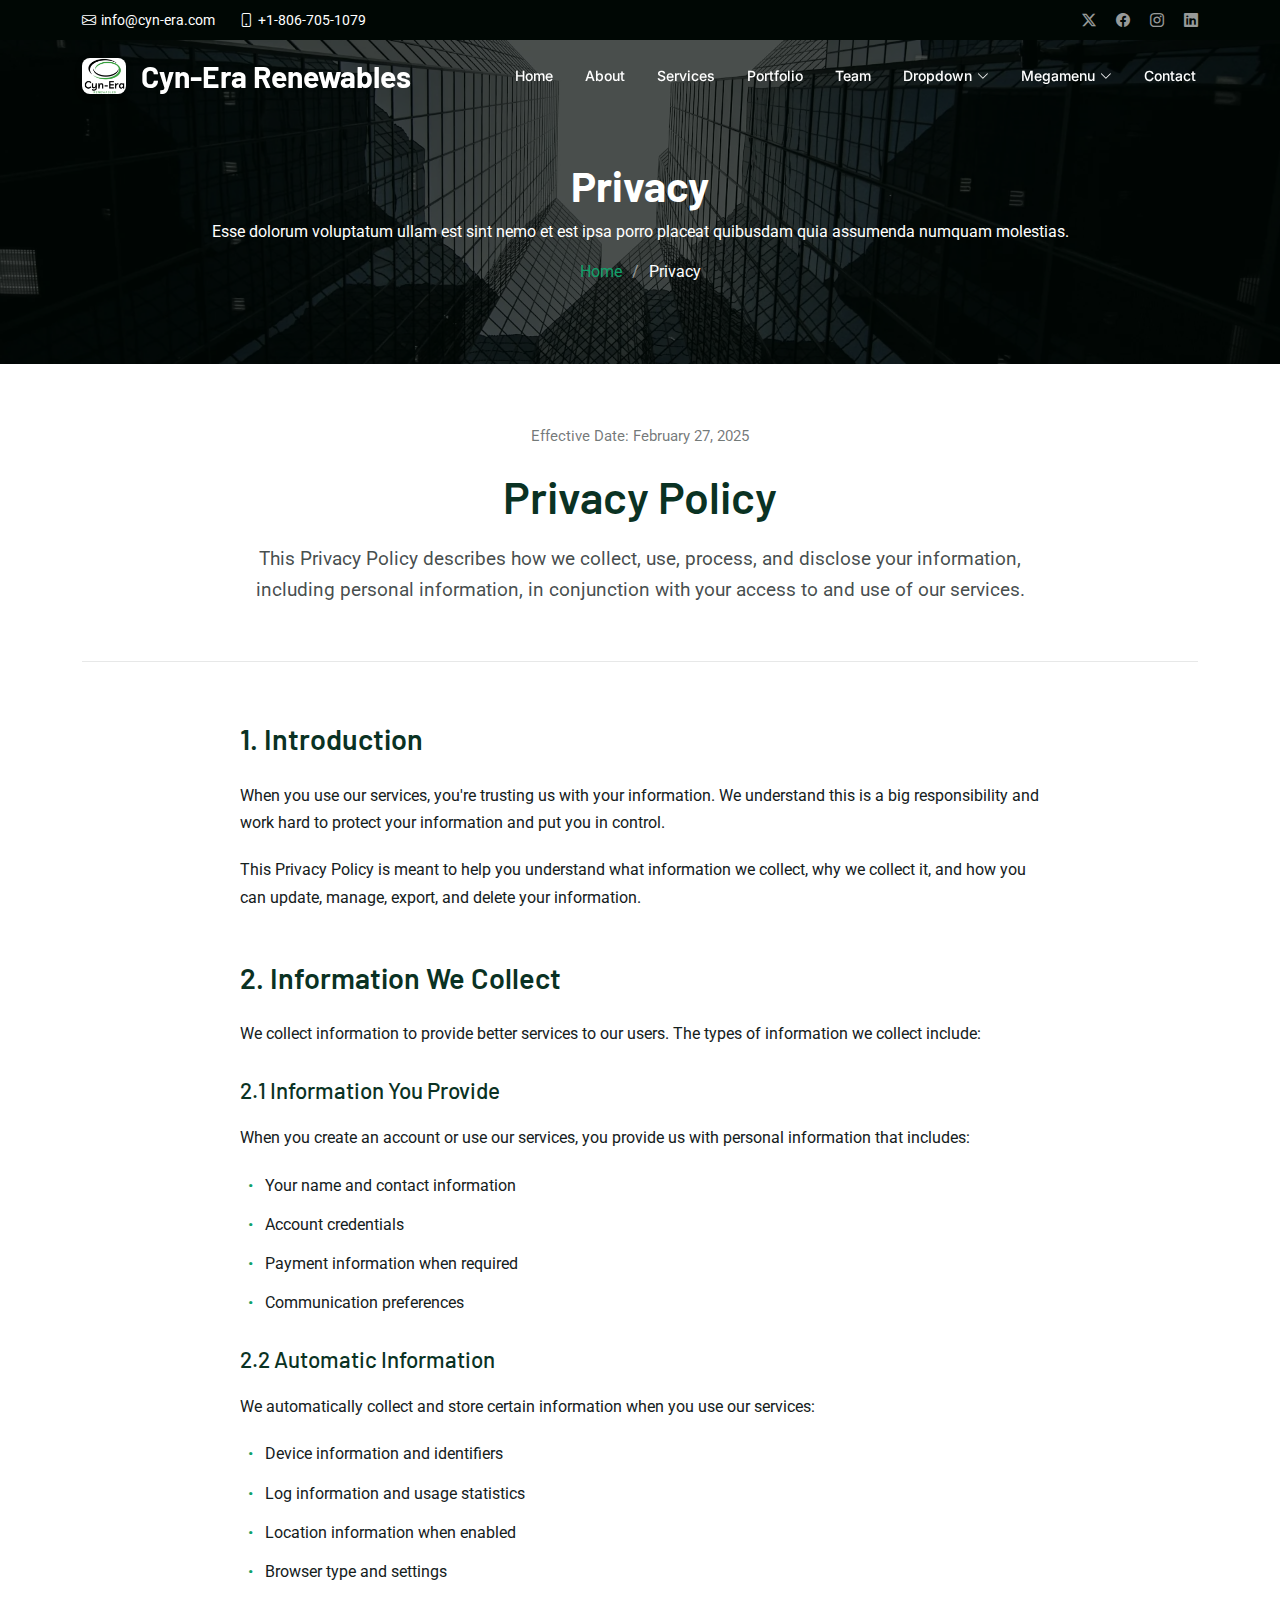
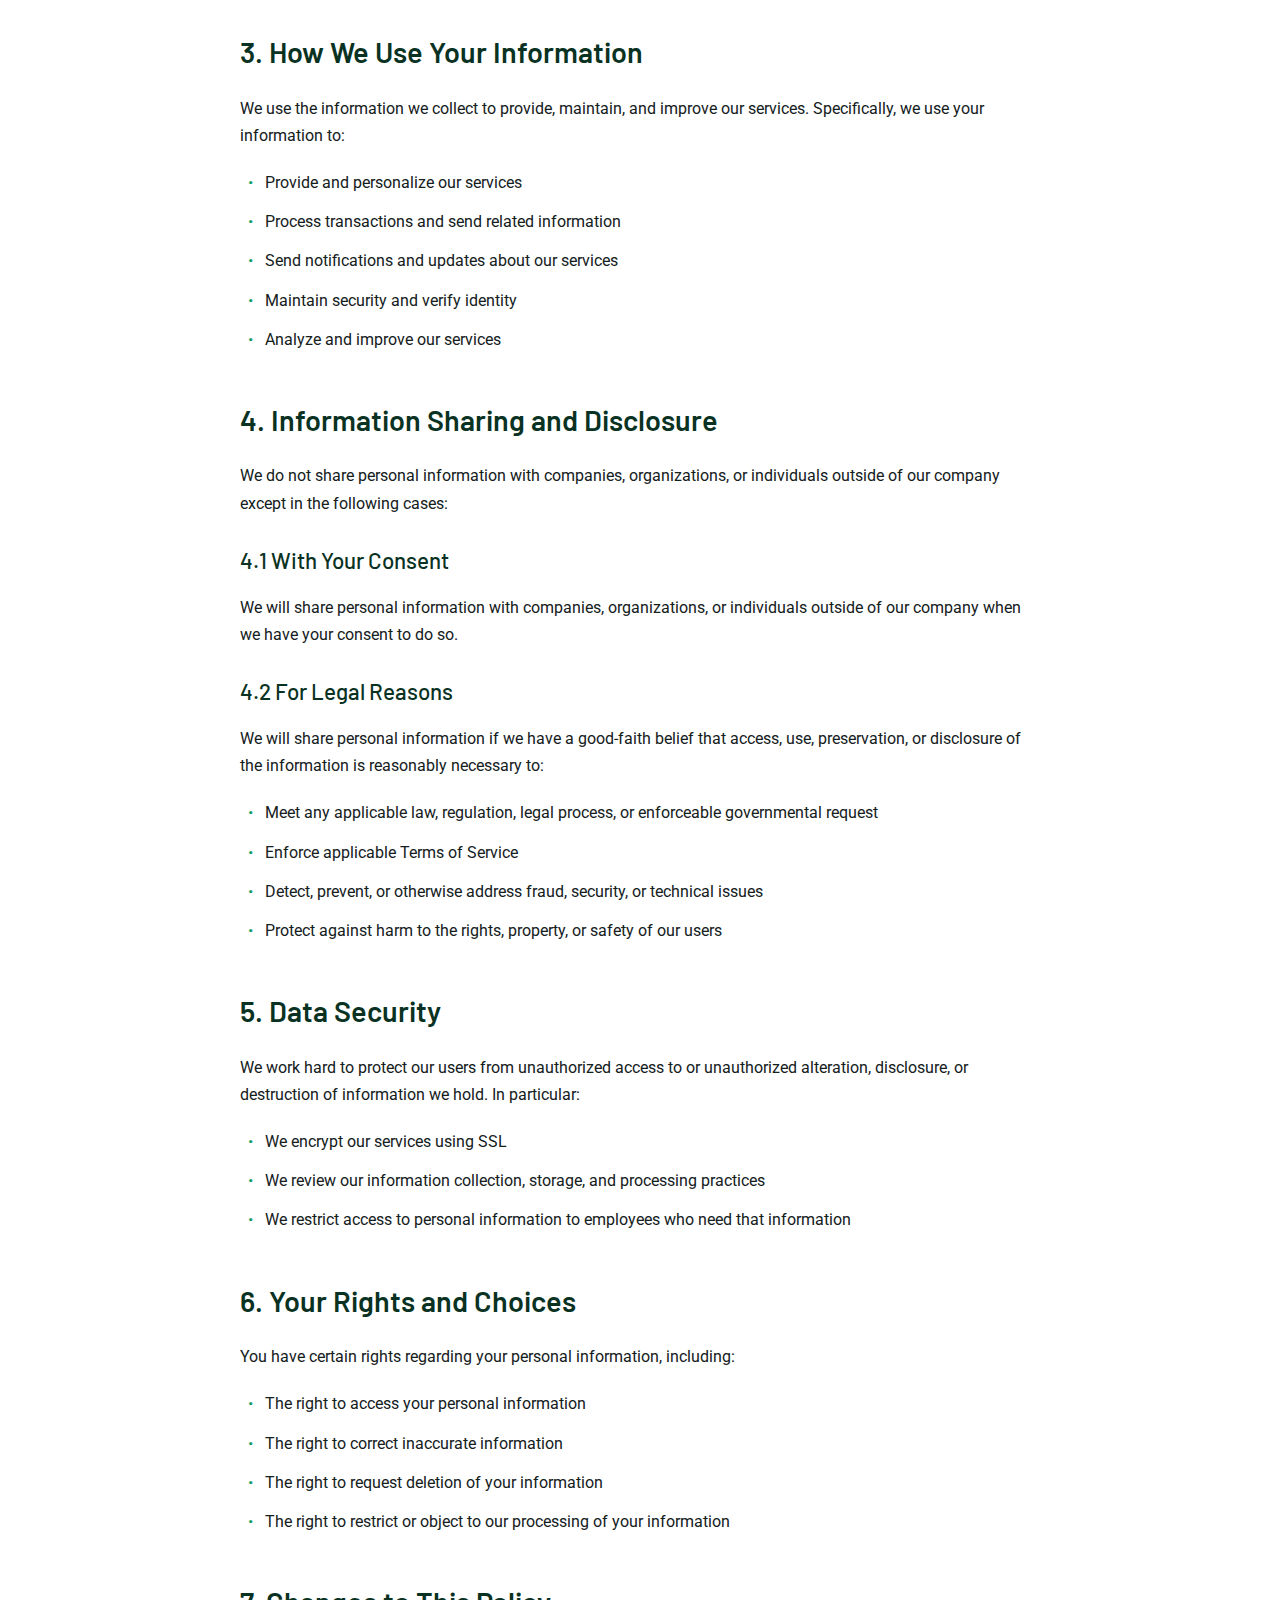
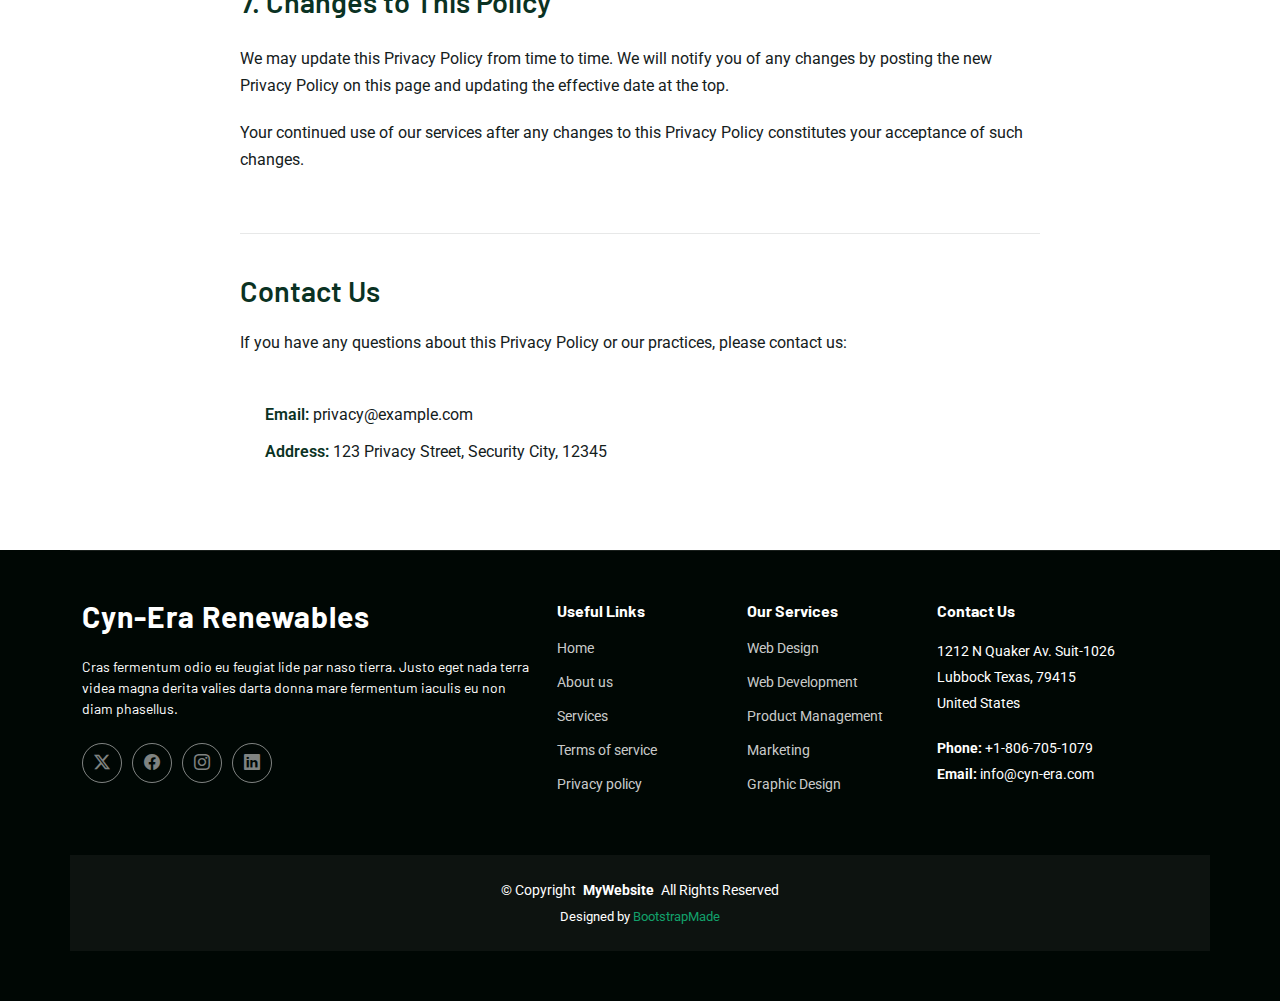
<file: privacy.html>
<!DOCTYPE html>
<html lang="en">

<head>
  <meta charset="utf-8">
  <meta content="width=device-width, initial-scale=1.0" name="viewport">
  <title>Privacy - Passion Bootstrap Template</title>
  <meta name="description" content="">
  <meta name="keywords" content="">

  <!-- Favicons -->
  <link href="assets/img/favicon.png" rel="icon">
  <link href="assets/img/apple-touch-icon.png" rel="apple-touch-icon">

  <!-- Fonts -->
  <link href="https://fonts.googleapis.com" rel="preconnect">
  <link href="https://fonts.gstatic.com" rel="preconnect" crossorigin>
  <link href="https://fonts.googleapis.com/css2?family=Roboto:ital,wght@0,100;0,300;0,400;0,500;0,700;0,900;1,100;1,300;1,400;1,500;1,700;1,900&family=Inter:wght@100;200;300;400;500;600;700;800;900&family=Barlow:ital,wght@0,100;0,200;0,300;0,400;0,500;0,600;0,700;0,800;0,900;1,100;1,200;1,300;1,400;1,500;1,600;1,700;1,800;1,900&display=swap" rel="stylesheet">

  <!-- Vendor CSS Files -->
  <link href="assets/vendor/bootstrap/css/bootstrap.min.css" rel="stylesheet">
  <link href="assets/vendor/bootstrap-icons/bootstrap-icons.css" rel="stylesheet">
  <link href="assets/vendor/glightbox/css/glightbox.min.css" rel="stylesheet">
  <link href="assets/vendor/swiper/swiper-bundle.min.css" rel="stylesheet">

  <!-- Main CSS File -->
  <link href="assets/css/main.css" rel="stylesheet">

  <!-- =======================================================
  * Template Name: Passion
  * Template URL: https://bootstrapmade.com/passion-bootstrap-template/
  * Updated: Jul 21 2025 with Bootstrap v5.3.7
  * Author: BootstrapMade.com
  * License: https://bootstrapmade.com/license/
  ======================================================== -->
</head>

<body class="privacy-page">

  <header id="header" class="header fixed-top">

    <div class="topbar d-flex align-items-center dark-background">
      <div class="container d-flex justify-content-center justify-content-md-between">
        <div class="contact-info d-flex align-items-center">
          <i class="bi bi-envelope d-flex align-items-center"><a href="mailto:info@cyn-era.com">info@cyn-era.com</a></i>
          <i class="bi bi-phone d-flex align-items-center ms-4"><span>+1-806-705-1079</span></i>
        </div>
        <div class="social-links d-none d-md-flex align-items-center">
          <a href="#" class="twitter"><i class="bi bi-twitter-x"></i></a>
          <a href="#" class="facebook"><i class="bi bi-facebook"></i></a>
          <a href="#" class="instagram"><i class="bi bi-instagram"></i></a>
          <a href="#" class="linkedin"><i class="bi bi-linkedin"></i></a>
        </div>
      </div>
    </div><!-- End Top Bar -->

    <div class="branding d-flex align-items-cente">

      <div class="container position-relative d-flex align-items-center justify-content-between">
        <a href="index.html" class="logo d-flex align-items-center">
          <!-- Uncomment the line below if you also wish to use an image logo -->
          <img src="assets/img/bg/logo.jpg" alt="Cyn-Era Renewable Solutions, LLC" style="height: 80px; width: auto; margin-right: 15px; border-radius: 8px; box-shadow: 0 2px 8px rgba(0,0,0,0.1);">
          <h1 class="sitename">Cyn-Era Renewables</h1>
        </a>

        <nav id="navmenu" class="navmenu">
          <ul>
            <li><a href="#hero">Home</a></li>
            <li><a href="#about">About</a></li>
            <li><a href="#services">Services</a></li>
            <li><a href="#portfolio">Portfolio</a></li>
            <li><a href="#team">Team</a></li>
            <li class="dropdown"><a href="#"><span>Dropdown</span> <i class="bi bi-chevron-down toggle-dropdown"></i></a>
              <ul>
                <li><a href="#">Dropdown 1</a></li>
                <li class="dropdown"><a href="#"><span>Deep Dropdown</span> <i class="bi bi-chevron-down toggle-dropdown"></i></a>
                  <ul>
                    <li><a href="#">Deep Dropdown 1</a></li>
                    <li><a href="#">Deep Dropdown 2</a></li>
                    <li><a href="#">Deep Dropdown 3</a></li>
                    <li><a href="#">Deep Dropdown 4</a></li>
                    <li><a href="#">Deep Dropdown 5</a></li>
                  </ul>
                </li>
                <li><a href="#">Dropdown 2</a></li>
                <li><a href="#">Dropdown 3</a></li>
                <li><a href="#">Dropdown 4</a></li>
              </ul>
            </li>

            <!-- Megamenu 2 -->
            <li class="megamenu-2"><a href="#"><span>Megamenu</span> <i class="bi bi-chevron-down toggle-dropdown"></i></a>

              <!-- Mobile Megamenu -->
              <ul class="mobile-megamenu">

                <li><a href="#">Product Analytics</a></li>
                <li><a href="#">Customer Insights</a></li>
                <li><a href="#">Market Research</a></li>

                <li class="dropdown"><a href="#"><span>Enterprise Software</span> <i class="bi bi-chevron-down toggle-dropdown"></i></a>
                  <ul>
                    <li><a href="#">CRM Solutions</a></li>
                    <li><a href="#">ERP Systems</a></li>
                    <li><a href="#">Workflow Automation</a></li>
                    <li><a href="#">Document Management</a></li>
                    <li><a href="#">Business Intelligence</a></li>
                    <li><a href="#">Integration Platform</a></li>
                  </ul>
                </li>

                <li class="dropdown"><a href="#"><span>Development Tools</span> <i class="bi bi-chevron-down toggle-dropdown"></i></a>
                  <ul>
                    <li><a href="#">Code Editors</a></li>
                    <li><a href="#">Version Control</a></li>
                    <li><a href="#">Testing Frameworks</a></li>
                    <li><a href="#">Deployment Tools</a></li>
                    <li><a href="#">API Management</a></li>
                    <li><a href="#">Performance Monitoring</a></li>
                  </ul>
                </li>

                <li class="dropdown"><a href="#"><span>Creative Suite</span> <i class="bi bi-chevron-down toggle-dropdown"></i></a>
                  <ul>
                    <li><a href="#">Design Software</a></li>
                    <li><a href="#">Video Editing</a></li>
                    <li><a href="#">Audio Production</a></li>
                    <li><a href="#">Animation Tools</a></li>
                    <li><a href="#">Photo Editing</a></li>
                    <li><a href="#">3D Modeling</a></li>
                  </ul>
                </li>

                <li class="dropdown"><a href="#"><span>Resources</span> <i class="bi bi-chevron-down toggle-dropdown"></i></a>
                  <ul>
                    <li><a href="#">Documentation</a></li>
                    <li><a href="#">Tutorials</a></li>
                    <li><a href="#">Community</a></li>
                    <li><a href="#">Blog Posts</a></li>
                  </ul>
                </li>

              </ul><!-- End Mobile Megamenu -->

              <!-- Desktop Megamenu -->
              <div class="desktop-megamenu">

                <div class="tab-navigation">
                  <ul class="nav nav-tabs flex-column" id="2190-megamenu-tabs" role="tablist">
                    <li class="nav-item" role="presentation">
                      <button class="nav-link active" id="2190-tab-1-tab" data-bs-toggle="tab" data-bs-target="#2190-tab-1" type="button" role="tab" aria-controls="2190-tab-1" aria-selected="true">
                        <i class="bi bi-building-gear"></i>
                        <span>Enterprise Software</span>
                      </button>
                    </li>
                    <li class="nav-item" role="presentation">
                      <button class="nav-link" id="2190-tab-2-tab" data-bs-toggle="tab" data-bs-target="#2190-tab-2" type="button" role="tab" aria-controls="2190-tab-2" aria-selected="false">
                        <i class="bi bi-code-slash"></i>
                        <span>Development Tools</span>
                      </button>
                    </li>
                    <li class="nav-item" role="presentation">
                      <button class="nav-link" id="2190-tab-3-tab" data-bs-toggle="tab" data-bs-target="#2190-tab-3" type="button" role="tab" aria-controls="2190-tab-3" aria-selected="false">
                        <i class="bi bi-palette"></i>
                        <span>Creative Suite</span>
                      </button>
                    </li>
                    <li class="nav-item" role="presentation">
                      <button class="nav-link" id="2190-tab-4-tab" data-bs-toggle="tab" data-bs-target="#2190-tab-4" type="button" role="tab" aria-controls="2190-tab-4" aria-selected="false">
                        <i class="bi bi-journal-text"></i>
                        <span>Resources</span>
                      </button>
                    </li>
                  </ul>
                </div>

                <div class="tab-content">

                  <!-- Enterprise Software Tab -->
                  <div class="tab-pane fade show active" id="2190-tab-1" role="tabpanel" aria-labelledby="2190-tab-1-tab">
                    <div class="content-grid">
                      <div class="product-section">
                        <h4>Core Solutions</h4>
                        <div class="product-list">
                          <a href="#" class="product-link">
                            <i class="bi bi-people"></i>
                            <div>
                              <span>CRM Solutions</span>
                              <small>Manage customer relationships effectively</small>
                            </div>
                          </a>
                          <a href="#" class="product-link">
                            <i class="bi bi-diagram-3"></i>
                            <div>
                              <span>ERP Systems</span>
                              <small>Integrate all business processes</small>
                            </div>
                          </a>
                          <a href="#" class="product-link">
                            <i class="bi bi-gear-wide"></i>
                            <div>
                              <span>Workflow Automation</span>
                              <small>Streamline repetitive tasks</small>
                            </div>
                          </a>
                        </div>
                      </div>

                      <div class="product-section">
                        <h4>Data &amp; Analytics</h4>
                        <div class="product-list">
                          <a href="#" class="product-link">
                            <i class="bi bi-file-earmark-text"></i>
                            <div>
                              <span>Document Management</span>
                              <small>Organize and secure documents</small>
                            </div>
                          </a>
                          <a href="#" class="product-link">
                            <i class="bi bi-bar-chart"></i>
                            <div>
                              <span>Business Intelligence</span>
                              <small>Make data-driven decisions</small>
                            </div>
                          </a>
                          <a href="#" class="product-link">
                            <i class="bi bi-share"></i>
                            <div>
                              <span>Integration Platform</span>
                              <small>Connect all your systems</small>
                            </div>
                          </a>
                        </div>
                      </div>
                    </div>

                    <div class="featured-banner">
                      <div class="banner-content">
                        <img src="assets/img/misc/misc-7.webp" alt="Enterprise Solutions" class="banner-image">
                        <div class="banner-info">
                          <h5>Enterprise Package</h5>
                          <p>Comprehensive business management solution with advanced features and 24/7 support.</p>
                          <a href="#" class="cta-btn">Get Started <i class="bi bi-arrow-right"></i></a>
                        </div>
                      </div>
                    </div>
                  </div>

                  <!-- Development Tools Tab -->
                  <div class="tab-pane fade" id="2190-tab-2" role="tabpanel" aria-labelledby="2190-tab-2-tab">
                    <div class="content-grid">
                      <div class="product-section">
                        <h4>Code &amp; Build</h4>
                        <div class="product-list">
                          <a href="#" class="product-link">
                            <i class="bi bi-code-square"></i>
                            <div>
                              <span>Code Editors</span>
                              <small>Advanced development environment</small>
                            </div>
                          </a>
                          <a href="#" class="product-link">
                            <i class="bi bi-git"></i>
                            <div>
                              <span>Version Control</span>
                              <small>Track changes and collaborate</small>
                            </div>
                          </a>
                          <a href="#" class="product-link">
                            <i class="bi bi-check2-square"></i>
                            <div>
                              <span>Testing Frameworks</span>
                              <small>Ensure code quality</small>
                            </div>
                          </a>
                        </div>
                      </div>

                      <div class="product-section">
                        <h4>Deploy &amp; Monitor</h4>
                        <div class="product-list">
                          <a href="#" class="product-link">
                            <i class="bi bi-cloud-upload"></i>
                            <div>
                              <span>Deployment Tools</span>
                              <small>Seamless application deployment</small>
                            </div>
                          </a>
                          <a href="#" class="product-link">
                            <i class="bi bi-api"></i>
                            <div>
                              <span>API Management</span>
                              <small>Design and manage APIs</small>
                            </div>
                          </a>
                          <a href="#" class="product-link">
                            <i class="bi bi-speedometer2"></i>
                            <div>
                              <span>Performance Monitoring</span>
                              <small>Track application performance</small>
                            </div>
                          </a>
                        </div>
                      </div>
                    </div>

                    <div class="featured-banner">
                      <div class="banner-content">
                        <img src="assets/img/misc/misc-12.webp" alt="Development Tools" class="banner-image">
                        <div class="banner-info">
                          <h5>Developer Suite</h5>
                          <p>Complete toolkit for modern development teams with integrated CI/CD pipelines.</p>
                          <a href="#" class="cta-btn">Explore Tools <i class="bi bi-arrow-right"></i></a>
                        </div>
                      </div>
                    </div>
                  </div>

                  <!-- Creative Suite Tab -->
                  <div class="tab-pane fade" id="2190-tab-3" role="tabpanel" aria-labelledby="2190-tab-3-tab">
                    <div class="content-grid">
                      <div class="product-section">
                        <h4>Design &amp; Visual</h4>
                        <div class="product-list">
                          <a href="#" class="product-link">
                            <i class="bi bi-brush"></i>
                            <div>
                              <span>Design Software</span>
                              <small>Professional graphic design tools</small>
                            </div>
                          </a>
                          <a href="#" class="product-link">
                            <i class="bi bi-camera-video"></i>
                            <div>
                              <span>Video Editing</span>
                              <small>Professional video production</small>
                            </div>
                          </a>
                          <a href="#" class="product-link">
                            <i class="bi bi-image"></i>
                            <div>
                              <span>Photo Editing</span>
                              <small>Advanced image manipulation</small>
                            </div>
                          </a>
                        </div>
                      </div>

                      <div class="product-section">
                        <h4>Media Production</h4>
                        <div class="product-list">
                          <a href="#" class="product-link">
                            <i class="bi bi-music-note"></i>
                            <div>
                              <span>Audio Production</span>
                              <small>Professional audio editing</small>
                            </div>
                          </a>
                          <a href="#" class="product-link">
                            <i class="bi bi-play-circle"></i>
                            <div>
                              <span>Animation Tools</span>
                              <small>Create stunning animations</small>
                            </div>
                          </a>
                          <a href="#" class="product-link">
                            <i class="bi bi-box"></i>
                            <div>
                              <span>3D Modeling</span>
                              <small>Advanced 3D design software</small>
                            </div>
                          </a>
                        </div>
                      </div>
                    </div>

                    <div class="featured-banner">
                      <div class="banner-content">
                        <img src="assets/img/misc/misc-5.webp" alt="Creative Suite" class="banner-image">
                        <div class="banner-info">
                          <h5>Creative Pro</h5>
                          <p>Everything you need for creative projects, from concept to final production.</p>
                          <a href="#" class="cta-btn">Start Creating <i class="bi bi-arrow-right"></i></a>
                        </div>
                      </div>
                    </div>
                  </div>

                  <!-- Resources Tab -->
                  <div class="tab-pane fade" id="2190-tab-4" role="tabpanel" aria-labelledby="2190-tab-4-tab">
                    <div class="resources-layout">
                      <div class="resource-categories">
                        <div class="resource-category">
                          <i class="bi bi-book"></i>
                          <h5>Documentation</h5>
                          <p>Comprehensive guides and API references for all our products and services.</p>
                          <a href="#" class="resource-link">Browse Docs <i class="bi bi-arrow-right"></i></a>
                        </div>
                        <div class="resource-category">
                          <i class="bi bi-play-circle"></i>
                          <h5>Video Tutorials</h5>
                          <p>Step-by-step video guides to help you get the most out of our solutions.</p>
                          <a href="#" class="resource-link">Watch Tutorials <i class="bi bi-arrow-right"></i></a>
                        </div>
                        <div class="resource-category">
                          <i class="bi bi-chat-square-dots"></i>
                          <h5>Community Forum</h5>
                          <p>Connect with other users, share tips, and get answers to your questions.</p>
                          <a href="#" class="resource-link">Join Community <i class="bi bi-arrow-right"></i></a>
                        </div>
                        <div class="resource-category">
                          <i class="bi bi-newspaper"></i>
                          <h5>Blog &amp; Articles</h5>
                          <p>Latest insights, best practices, and industry trends from our experts.</p>
                          <a href="#" class="resource-link">Read Blog <i class="bi bi-arrow-right"></i></a>
                        </div>
                      </div>
                    </div>
                  </div>

                </div>

              </div><!-- End Desktop Megamenu -->

            </li><!-- End Megamenu 2 -->

            <li><a href="#contact">Contact</a></li>

          </ul>
          <i class="mobile-nav-toggle d-xl-none bi bi-list"></i>
        </nav>

      </div>

    </div>

  </header>

  <main class="main">

    <!-- Page Title -->
    <div class="page-title dark-background" style="background-image: url(assets/img/bg/bg-14.webp);">
      <div class="container position-relative">
        <h1>Privacy</h1>
        <p>Esse dolorum voluptatum ullam est sint nemo et est ipsa porro placeat quibusdam quia assumenda numquam molestias.</p>
        <nav class="breadcrumbs">
          <ol>
            <li><a href="index.html">Home</a></li>
            <li class="current">Privacy</li>
          </ol>
        </nav>
      </div>
    </div><!-- End Page Title -->

    <!-- Privacy Section -->
    <section id="privacy" class="privacy section">

      <div class="container">
        <!-- Header -->
        <div class="privacy-header">
          <div class="header-content">
            <div class="last-updated">Effective Date: February 27, 2025</div>
            <h1>Privacy Policy</h1>
            <p class="intro-text">This Privacy Policy describes how we collect, use, process, and disclose your information, including personal information, in conjunction with your access to and use of our services.</p>
          </div>
        </div>

        <!-- Main Content -->
        <div class="privacy-content">
          <!-- Introduction -->
          <div class="content-section">
            <h2>1. Introduction</h2>
            <p>When you use our services, you're trusting us with your information. We understand this is a big responsibility and work hard to protect your information and put you in control.</p>
            <p>This Privacy Policy is meant to help you understand what information we collect, why we collect it, and how you can update, manage, export, and delete your information.</p>
          </div>

          <!-- Information Collection -->
          <div class="content-section">
            <h2>2. Information We Collect</h2>
            <p>We collect information to provide better services to our users. The types of information we collect include:</p>

            <h3>2.1 Information You Provide</h3>
            <p>When you create an account or use our services, you provide us with personal information that includes:</p>
            <ul>
              <li>Your name and contact information</li>
              <li>Account credentials</li>
              <li>Payment information when required</li>
              <li>Communication preferences</li>
            </ul>

            <h3>2.2 Automatic Information</h3>
            <p>We automatically collect and store certain information when you use our services:</p>
            <ul>
              <li>Device information and identifiers</li>
              <li>Log information and usage statistics</li>
              <li>Location information when enabled</li>
              <li>Browser type and settings</li>
            </ul>
          </div>

          <!-- Use of Information -->
          <div class="content-section">
            <h2>3. How We Use Your Information</h2>
            <p>We use the information we collect to provide, maintain, and improve our services. Specifically, we use your information to:</p>
            <ul>
              <li>Provide and personalize our services</li>
              <li>Process transactions and send related information</li>
              <li>Send notifications and updates about our services</li>
              <li>Maintain security and verify identity</li>
              <li>Analyze and improve our services</li>
            </ul>
          </div>

          <!-- Information Sharing -->
          <div class="content-section">
            <h2>4. Information Sharing and Disclosure</h2>
            <p>We do not share personal information with companies, organizations, or individuals outside of our company except in the following cases:</p>

            <h3>4.1 With Your Consent</h3>
            <p>We will share personal information with companies, organizations, or individuals outside of our company when we have your consent to do so.</p>

            <h3>4.2 For Legal Reasons</h3>
            <p>We will share personal information if we have a good-faith belief that access, use, preservation, or disclosure of the information is reasonably necessary to:</p>
            <ul>
              <li>Meet any applicable law, regulation, legal process, or enforceable governmental request</li>
              <li>Enforce applicable Terms of Service</li>
              <li>Detect, prevent, or otherwise address fraud, security, or technical issues</li>
              <li>Protect against harm to the rights, property, or safety of our users</li>
            </ul>
          </div>

          <!-- Data Security -->
          <div class="content-section">
            <h2>5. Data Security</h2>
            <p>We work hard to protect our users from unauthorized access to or unauthorized alteration, disclosure, or destruction of information we hold. In particular:</p>
            <ul>
              <li>We encrypt our services using SSL</li>
              <li>We review our information collection, storage, and processing practices</li>
              <li>We restrict access to personal information to employees who need that information</li>
            </ul>
          </div>

          <!-- Your Rights -->
          <div class="content-section">
            <h2>6. Your Rights and Choices</h2>
            <p>You have certain rights regarding your personal information, including:</p>
            <ul>
              <li>The right to access your personal information</li>
              <li>The right to correct inaccurate information</li>
              <li>The right to request deletion of your information</li>
              <li>The right to restrict or object to our processing of your information</li>
            </ul>
          </div>

          <!-- Policy Updates -->
          <div class="content-section">
            <h2>7. Changes to This Policy</h2>
            <p>We may update this Privacy Policy from time to time. We will notify you of any changes by posting the new Privacy Policy on this page and updating the effective date at the top.</p>
            <p>Your continued use of our services after any changes to this Privacy Policy constitutes your acceptance of such changes.</p>
          </div>
        </div>

        <!-- Contact Section -->
        <div class="privacy-contact">
          <h2>Contact Us</h2>
          <p>If you have any questions about this Privacy Policy or our practices, please contact us:</p>
          <div class="contact-details">
            <p><strong>Email:</strong> privacy@example.com</p>
            <p><strong>Address:</strong> 123 Privacy Street, Security City, 12345</p>
          </div>
        </div>

      </div>

    </section><!-- /Privacy Section -->

  </main>

  <footer id="footer" class="footer position-relative dark-background">

    <div class="container footer-top">
      <div class="row gy-4">
        <div class="col-lg-5 col-md-12 footer-about">
          <a href="index.html" class="logo d-flex align-items-center">
            <span class="sitename">Cyn-Era Renewables</span>
          </a>
          <p>Cras fermentum odio eu feugiat lide par naso tierra. Justo eget nada terra videa magna derita valies darta donna mare fermentum iaculis eu non diam phasellus.</p>
          <div class="social-links d-flex mt-4">
            <a href=""><i class="bi bi-twitter-x"></i></a>
            <a href=""><i class="bi bi-facebook"></i></a>
            <a href=""><i class="bi bi-instagram"></i></a>
            <a href=""><i class="bi bi-linkedin"></i></a>
          </div>
        </div>

        <div class="col-lg-2 col-6 footer-links">
          <h4>Useful Links</h4>
          <ul>
            <li><a href="#">Home</a></li>
            <li><a href="#">About us</a></li>
            <li><a href="#">Services</a></li>
            <li><a href="#">Terms of service</a></li>
            <li><a href="#">Privacy policy</a></li>
          </ul>
        </div>

        <div class="col-lg-2 col-6 footer-links">
          <h4>Our Services</h4>
          <ul>
            <li><a href="#">Web Design</a></li>
            <li><a href="#">Web Development</a></li>
            <li><a href="#">Product Management</a></li>
            <li><a href="#">Marketing</a></li>
            <li><a href="#">Graphic Design</a></li>
          </ul>
        </div>

        <div class="col-lg-3 col-md-12 footer-contact text-center text-md-start">
          <h4>Contact Us</h4>
          <p>1212 N Quaker Av. Suit-1026</p>
          <p>Lubbock Texas, 79415</p>
          <p>United States</p>
          <p class="mt-4"><strong>Phone:</strong> <span>+1-806-705-1079</span></p>
          <p><strong>Email:</strong> <span>info@cyn-era.com</span></p>
        </div>

      </div>
    </div>

    <div class="container copyright text-center mt-4">
      <p>© <span>Copyright</span> <strong class="px-1 sitename">MyWebsite</strong> <span>All Rights Reserved</span></p>
      <div class="credits">
        <!-- All the links in the footer should remain intact. -->
        <!-- You can delete the links only if you've purchased the pro version. -->
        <!-- Licensing information: https://bootstrapmade.com/license/ -->
        <!-- Purchase the pro version with working PHP/AJAX contact form: [buy-url] -->
        Designed by <a href="https://bootstrapmade.com/">BootstrapMade</a>
      </div>
    </div>

  </footer>

  <!-- Scroll Top -->
  <a href="#" id="scroll-top" class="scroll-top d-flex align-items-center justify-content-center"><i class="bi bi-arrow-up-short"></i></a>

  <!-- Preloader -->
  <div id="preloader">
    <div></div>
    <div></div>
    <div></div>
    <div></div>
  </div>

  <!-- Vendor JS Files -->
  <script src="assets/vendor/bootstrap/js/bootstrap.bundle.min.js"></script>
  <script src="assets/vendor/php-email-form/validate.js"></script>
  <script src="assets/vendor/glightbox/js/glightbox.min.js"></script>
  <script src="assets/vendor/purecounter/purecounter_vanilla.js"></script>
  <script src="assets/vendor/swiper/swiper-bundle.min.js"></script>
  <script src="assets/vendor/imagesloaded/imagesloaded.pkgd.min.js"></script>
  <script src="assets/vendor/isotope-layout/isotope.pkgd.min.js"></script>

  <!-- Main JS File -->
  <script src="assets/js/main.js"></script>

</body>

</html>
</file>
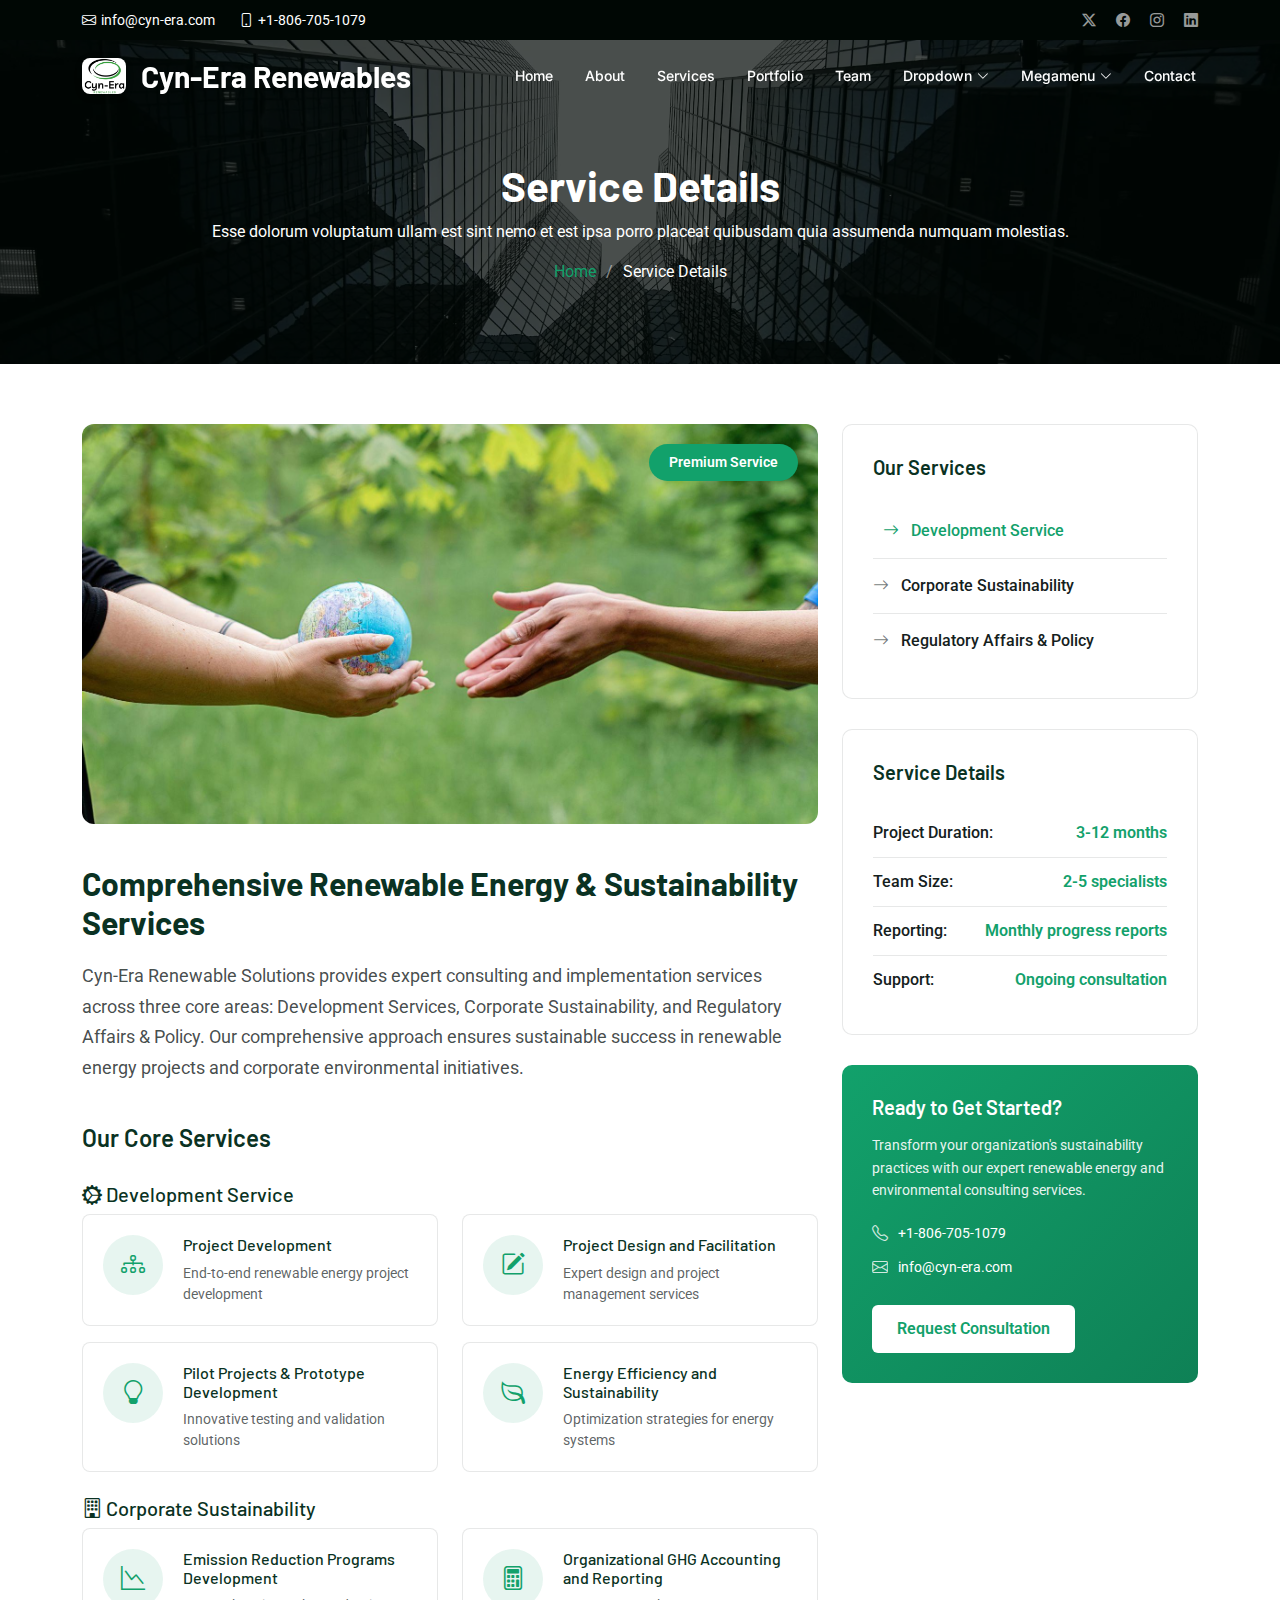
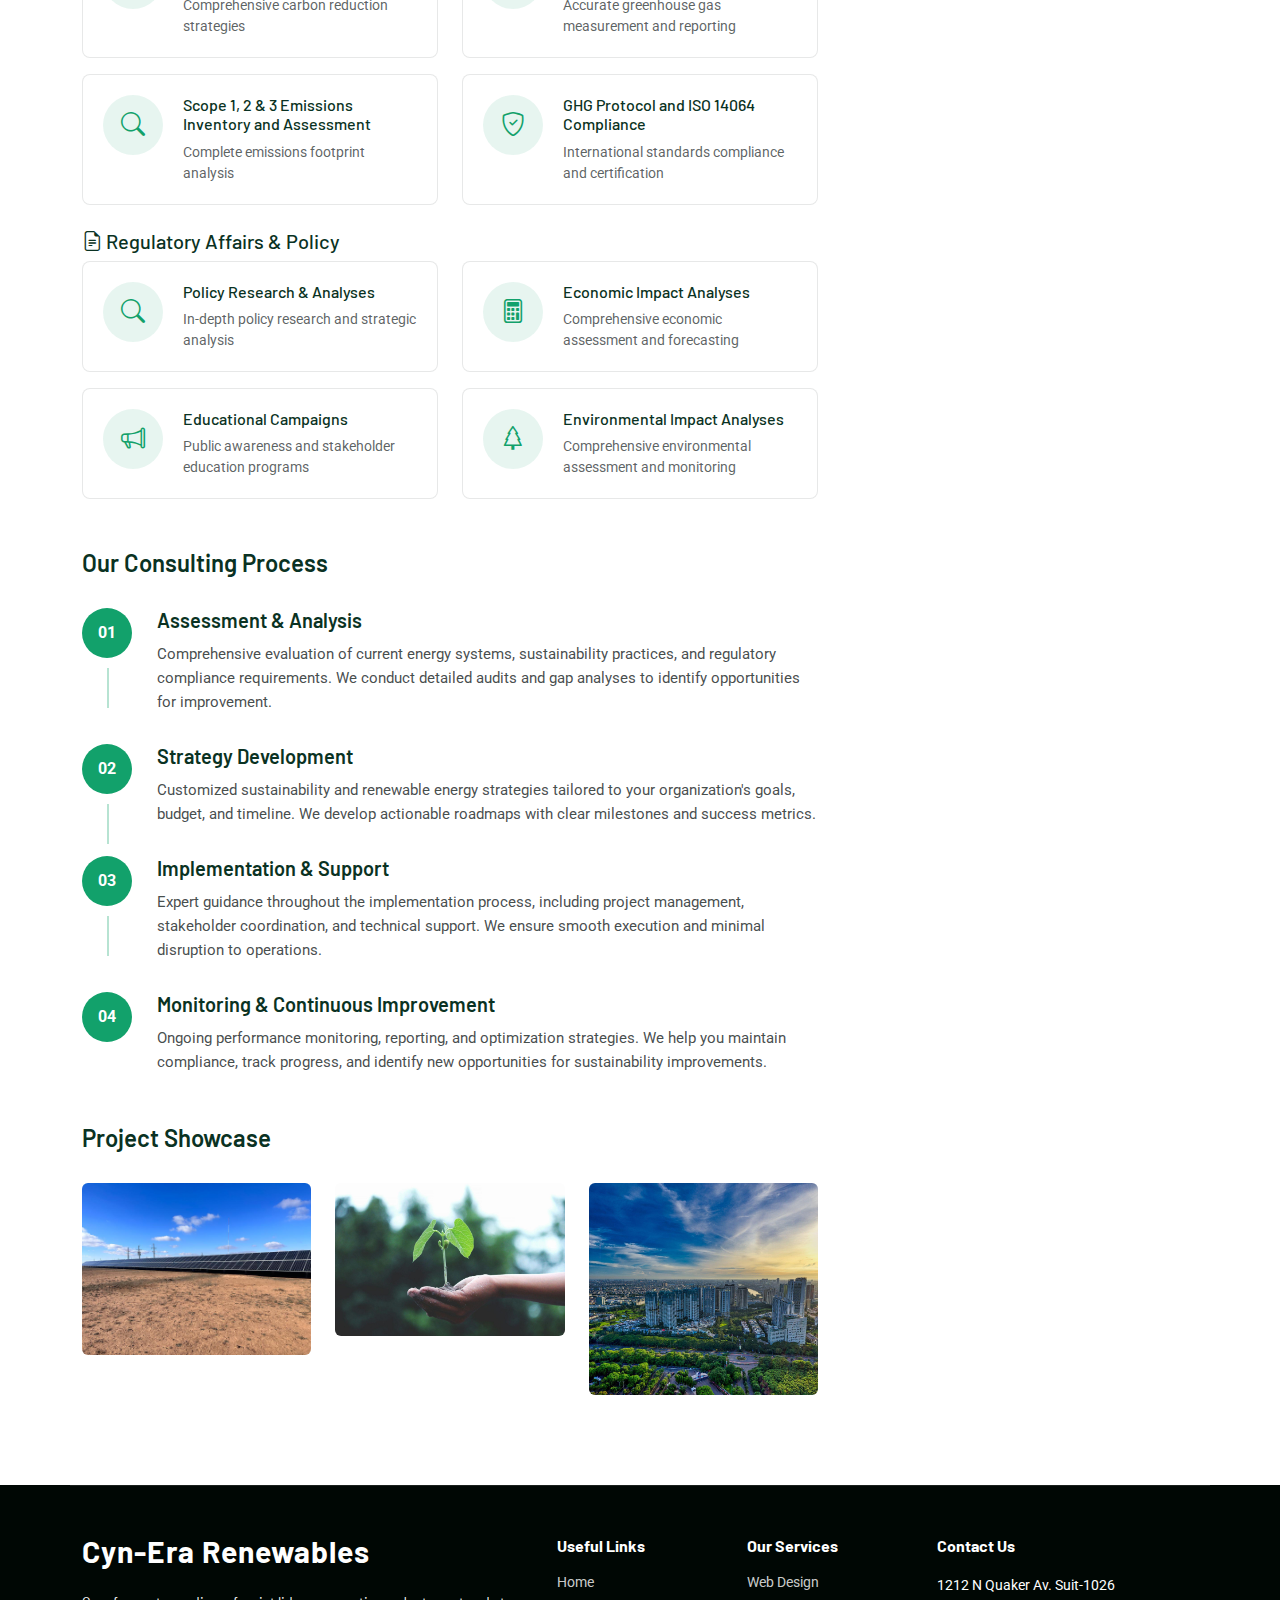
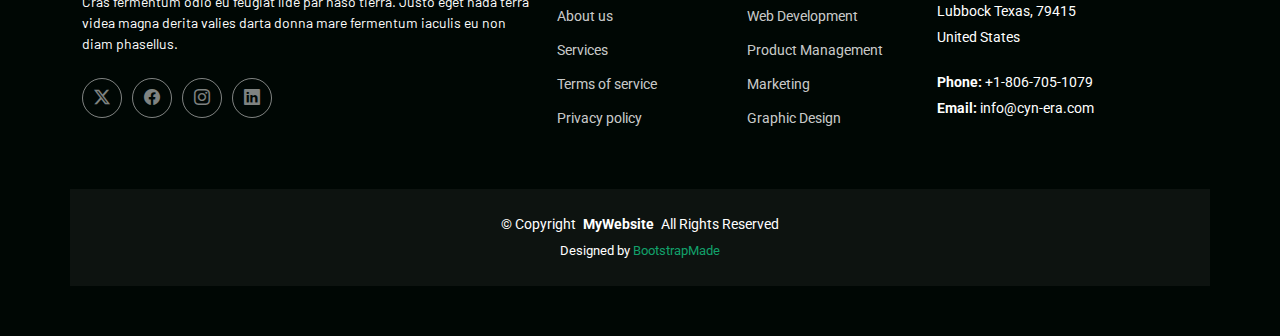
<file: service-details.html>
<!DOCTYPE html>
<html lang="en">

<head>
  <meta charset="utf-8">
  <meta content="width=device-width, initial-scale=1.0" name="viewport">
  <title>Service Details - Passion Bootstrap Template</title>
  <meta name="description" content="">
  <meta name="keywords" content="">

  <!-- Favicons -->
  <link href="assets/img/favicon.png" rel="icon">
  <link href="assets/img/apple-touch-icon.png" rel="apple-touch-icon">

  <!-- Fonts -->
  <link href="https://fonts.googleapis.com" rel="preconnect">
  <link href="https://fonts.gstatic.com" rel="preconnect" crossorigin>
  <link href="https://fonts.googleapis.com/css2?family=Roboto:ital,wght@0,100;0,300;0,400;0,500;0,700;0,900;1,100;1,300;1,400;1,500;1,700;1,900&family=Inter:wght@100;200;300;400;500;600;700;800;900&family=Barlow:ital,wght@0,100;0,200;0,300;0,400;0,500;0,600;0,700;0,800;0,900;1,100;1,200;1,300;1,400;1,500;1,600;1,700;1,800;1,900&display=swap" rel="stylesheet">

  <!-- Vendor CSS Files -->
  <link href="assets/vendor/bootstrap/css/bootstrap.min.css" rel="stylesheet">
  <link href="assets/vendor/bootstrap-icons/bootstrap-icons.css" rel="stylesheet">
  <link href="assets/vendor/glightbox/css/glightbox.min.css" rel="stylesheet">
  <link href="assets/vendor/swiper/swiper-bundle.min.css" rel="stylesheet">

  <!-- Main CSS File -->
  <link href="assets/css/main.css" rel="stylesheet">

  <!-- =======================================================
  * Template Name: Passion
  * Template URL: https://bootstrapmade.com/passion-bootstrap-template/
  * Updated: Jul 21 2025 with Bootstrap v5.3.7
  * Author: BootstrapMade.com
  * License: https://bootstrapmade.com/license/
  ======================================================== -->
</head>

<body class="service-details-page">

  <header id="header" class="header fixed-top">

    <div class="topbar d-flex align-items-center dark-background">
      <div class="container d-flex justify-content-center justify-content-md-between">
        <div class="contact-info d-flex align-items-center">
          <i class="bi bi-envelope d-flex align-items-center"><a href="mailto:info@cyn-era.com">info@cyn-era.com</a></i>
          <i class="bi bi-phone d-flex align-items-center ms-4"><span>+1-806-705-1079</span></i>
        </div>
        <div class="social-links d-none d-md-flex align-items-center">
          <a href="#" class="twitter"><i class="bi bi-twitter-x"></i></a>
          <a href="#" class="facebook"><i class="bi bi-facebook"></i></a>
          <a href="#" class="instagram"><i class="bi bi-instagram"></i></a>
          <a href="#" class="linkedin"><i class="bi bi-linkedin"></i></a>
        </div>
      </div>
    </div><!-- End Top Bar -->

    <div class="branding d-flex align-items-cente">

      <div class="container position-relative d-flex align-items-center justify-content-between">
        <a href="index.html" class="logo d-flex align-items-center">
          <!-- Uncomment the line below if you also wish to use an image logo -->
          <img src="assets/img/bg/logo.jpg" alt="Cyn-Era Renewable Solutions, LLC" style="height: 80px; width: auto; margin-right: 15px; border-radius: 8px; box-shadow: 0 2px 8px rgba(0,0,0,0.1);">
          <h1 class="sitename">Cyn-Era Renewables</h1>
        </a>

        <nav id="navmenu" class="navmenu">
          <ul>
            <li><a href="#hero">Home</a></li>
            <li><a href="#about">About</a></li>
            <li><a href="#services">Services</a></li>
            <li><a href="#portfolio">Portfolio</a></li>
            <li><a href="#team">Team</a></li>
            <li class="dropdown"><a href="#"><span>Dropdown</span> <i class="bi bi-chevron-down toggle-dropdown"></i></a>
              <ul>
                <li><a href="#">Dropdown 1</a></li>
                <li class="dropdown"><a href="#"><span>Deep Dropdown</span> <i class="bi bi-chevron-down toggle-dropdown"></i></a>
                  <ul>
                    <li><a href="#">Deep Dropdown 1</a></li>
                    <li><a href="#">Deep Dropdown 2</a></li>
                    <li><a href="#">Deep Dropdown 3</a></li>
                    <li><a href="#">Deep Dropdown 4</a></li>
                    <li><a href="#">Deep Dropdown 5</a></li>
                  </ul>
                </li>
                <li><a href="#">Dropdown 2</a></li>
                <li><a href="#">Dropdown 3</a></li>
                <li><a href="#">Dropdown 4</a></li>
              </ul>
            </li>

            <!-- Megamenu 2 -->
            <li class="megamenu-2"><a href="#"><span>Megamenu</span> <i class="bi bi-chevron-down toggle-dropdown"></i></a>

              <!-- Mobile Megamenu -->
              <ul class="mobile-megamenu">

                <li><a href="#">Product Analytics</a></li>
                <li><a href="#">Customer Insights</a></li>
                <li><a href="#">Market Research</a></li>

                <li class="dropdown"><a href="#"><span>Enterprise Software</span> <i class="bi bi-chevron-down toggle-dropdown"></i></a>
                  <ul>
                    <li><a href="#">CRM Solutions</a></li>
                    <li><a href="#">ERP Systems</a></li>
                    <li><a href="#">Workflow Automation</a></li>
                    <li><a href="#">Document Management</a></li>
                    <li><a href="#">Business Intelligence</a></li>
                    <li><a href="#">Integration Platform</a></li>
                  </ul>
                </li>

                <li class="dropdown"><a href="#"><span>Development Tools</span> <i class="bi bi-chevron-down toggle-dropdown"></i></a>
                  <ul>
                    <li><a href="#">Code Editors</a></li>
                    <li><a href="#">Version Control</a></li>
                    <li><a href="#">Testing Frameworks</a></li>
                    <li><a href="#">Deployment Tools</a></li>
                    <li><a href="#">API Management</a></li>
                    <li><a href="#">Performance Monitoring</a></li>
                  </ul>
                </li>

                <li class="dropdown"><a href="#"><span>Creative Suite</span> <i class="bi bi-chevron-down toggle-dropdown"></i></a>
                  <ul>
                    <li><a href="#">Design Software</a></li>
                    <li><a href="#">Video Editing</a></li>
                    <li><a href="#">Audio Production</a></li>
                    <li><a href="#">Animation Tools</a></li>
                    <li><a href="#">Photo Editing</a></li>
                    <li><a href="#">3D Modeling</a></li>
                  </ul>
                </li>

                <li class="dropdown"><a href="#"><span>Resources</span> <i class="bi bi-chevron-down toggle-dropdown"></i></a>
                  <ul>
                    <li><a href="#">Documentation</a></li>
                    <li><a href="#">Tutorials</a></li>
                    <li><a href="#">Community</a></li>
                    <li><a href="#">Blog Posts</a></li>
                  </ul>
                </li>

              </ul><!-- End Mobile Megamenu -->

              <!-- Desktop Megamenu -->
              <div class="desktop-megamenu">

                <div class="tab-navigation">
                  <ul class="nav nav-tabs flex-column" id="2190-megamenu-tabs" role="tablist">
                    <li class="nav-item" role="presentation">
                      <button class="nav-link active" id="2190-tab-1-tab" data-bs-toggle="tab" data-bs-target="#2190-tab-1" type="button" role="tab" aria-controls="2190-tab-1" aria-selected="true">
                        <i class="bi bi-building-gear"></i>
                        <span>Enterprise Software</span>
                      </button>
                    </li>
                    <li class="nav-item" role="presentation">
                      <button class="nav-link" id="2190-tab-2-tab" data-bs-toggle="tab" data-bs-target="#2190-tab-2" type="button" role="tab" aria-controls="2190-tab-2" aria-selected="false">
                        <i class="bi bi-code-slash"></i>
                        <span>Development Tools</span>
                      </button>
                    </li>
                    <li class="nav-item" role="presentation">
                      <button class="nav-link" id="2190-tab-3-tab" data-bs-toggle="tab" data-bs-target="#2190-tab-3" type="button" role="tab" aria-controls="2190-tab-3" aria-selected="false">
                        <i class="bi bi-palette"></i>
                        <span>Creative Suite</span>
                      </button>
                    </li>
                    <li class="nav-item" role="presentation">
                      <button class="nav-link" id="2190-tab-4-tab" data-bs-toggle="tab" data-bs-target="#2190-tab-4" type="button" role="tab" aria-controls="2190-tab-4" aria-selected="false">
                        <i class="bi bi-journal-text"></i>
                        <span>Resources</span>
                      </button>
                    </li>
                  </ul>
                </div>

                <div class="tab-content">

                  <!-- Enterprise Software Tab -->
                  <div class="tab-pane fade show active" id="2190-tab-1" role="tabpanel" aria-labelledby="2190-tab-1-tab">
                    <div class="content-grid">
                      <div class="product-section">
                        <h4>Core Solutions</h4>
                        <div class="product-list">
                          <a href="#" class="product-link">
                            <i class="bi bi-people"></i>
                            <div>
                              <span>CRM Solutions</span>
                              <small>Manage customer relationships effectively</small>
                            </div>
                          </a>
                          <a href="#" class="product-link">
                            <i class="bi bi-diagram-3"></i>
                            <div>
                              <span>ERP Systems</span>
                              <small>Integrate all business processes</small>
                            </div>
                          </a>
                          <a href="#" class="product-link">
                            <i class="bi bi-gear-wide"></i>
                            <div>
                              <span>Workflow Automation</span>
                              <small>Streamline repetitive tasks</small>
                            </div>
                          </a>
                        </div>
                      </div>

                      <div class="product-section">
                        <h4>Data &amp; Analytics</h4>
                        <div class="product-list">
                          <a href="#" class="product-link">
                            <i class="bi bi-file-earmark-text"></i>
                            <div>
                              <span>Document Management</span>
                              <small>Organize and secure documents</small>
                            </div>
                          </a>
                          <a href="#" class="product-link">
                            <i class="bi bi-bar-chart"></i>
                            <div>
                              <span>Business Intelligence</span>
                              <small>Make data-driven decisions</small>
                            </div>
                          </a>
                          <a href="#" class="product-link">
                            <i class="bi bi-share"></i>
                            <div>
                              <span>Integration Platform</span>
                              <small>Connect all your systems</small>
                            </div>
                          </a>
                        </div>
                      </div>
                    </div>

                    <div class="featured-banner">
                      <div class="banner-content">
                        <img src="assets/img/misc/misc-7.webp" alt="Enterprise Solutions" class="banner-image">
                        <div class="banner-info">
                          <h5>Enterprise Package</h5>
                          <p>Comprehensive business management solution with advanced features and 24/7 support.</p>
                          <a href="#" class="cta-btn">Get Started <i class="bi bi-arrow-right"></i></a>
                        </div>
                      </div>
                    </div>
                  </div>

                  <!-- Development Tools Tab -->
                  <div class="tab-pane fade" id="2190-tab-2" role="tabpanel" aria-labelledby="2190-tab-2-tab">
                    <div class="content-grid">
                      <div class="product-section">
                        <h4>Code &amp; Build</h4>
                        <div class="product-list">
                          <a href="#" class="product-link">
                            <i class="bi bi-code-square"></i>
                            <div>
                              <span>Code Editors</span>
                              <small>Advanced development environment</small>
                            </div>
                          </a>
                          <a href="#" class="product-link">
                            <i class="bi bi-git"></i>
                            <div>
                              <span>Version Control</span>
                              <small>Track changes and collaborate</small>
                            </div>
                          </a>
                          <a href="#" class="product-link">
                            <i class="bi bi-check2-square"></i>
                            <div>
                              <span>Testing Frameworks</span>
                              <small>Ensure code quality</small>
                            </div>
                          </a>
                        </div>
                      </div>

                      <div class="product-section">
                        <h4>Deploy &amp; Monitor</h4>
                        <div class="product-list">
                          <a href="#" class="product-link">
                            <i class="bi bi-cloud-upload"></i>
                            <div>
                              <span>Deployment Tools</span>
                              <small>Seamless application deployment</small>
                            </div>
                          </a>
                          <a href="#" class="product-link">
                            <i class="bi bi-api"></i>
                            <div>
                              <span>API Management</span>
                              <small>Design and manage APIs</small>
                            </div>
                          </a>
                          <a href="#" class="product-link">
                            <i class="bi bi-speedometer2"></i>
                            <div>
                              <span>Performance Monitoring</span>
                              <small>Track application performance</small>
                            </div>
                          </a>
                        </div>
                      </div>
                    </div>

                    <div class="featured-banner">
                      <div class="banner-content">
                        <img src="assets/img/misc/misc-12.webp" alt="Development Tools" class="banner-image">
                        <div class="banner-info">
                          <h5>Developer Suite</h5>
                          <p>Complete toolkit for modern development teams with integrated CI/CD pipelines.</p>
                          <a href="#" class="cta-btn">Explore Tools <i class="bi bi-arrow-right"></i></a>
                        </div>
                      </div>
                    </div>
                  </div>

                  <!-- Creative Suite Tab -->
                  <div class="tab-pane fade" id="2190-tab-3" role="tabpanel" aria-labelledby="2190-tab-3-tab">
                    <div class="content-grid">
                      <div class="product-section">
                        <h4>Design &amp; Visual</h4>
                        <div class="product-list">
                          <a href="#" class="product-link">
                            <i class="bi bi-brush"></i>
                            <div>
                              <span>Design Software</span>
                              <small>Professional graphic design tools</small>
                            </div>
                          </a>
                          <a href="#" class="product-link">
                            <i class="bi bi-camera-video"></i>
                            <div>
                              <span>Video Editing</span>
                              <small>Professional video production</small>
                            </div>
                          </a>
                          <a href="#" class="product-link">
                            <i class="bi bi-image"></i>
                            <div>
                              <span>Photo Editing</span>
                              <small>Advanced image manipulation</small>
                            </div>
                          </a>
                        </div>
                      </div>

                      <div class="product-section">
                        <h4>Media Production</h4>
                        <div class="product-list">
                          <a href="#" class="product-link">
                            <i class="bi bi-music-note"></i>
                            <div>
                              <span>Audio Production</span>
                              <small>Professional audio editing</small>
                            </div>
                          </a>
                          <a href="#" class="product-link">
                            <i class="bi bi-play-circle"></i>
                            <div>
                              <span>Animation Tools</span>
                              <small>Create stunning animations</small>
                            </div>
                          </a>
                          <a href="#" class="product-link">
                            <i class="bi bi-box"></i>
                            <div>
                              <span>3D Modeling</span>
                              <small>Advanced 3D design software</small>
                            </div>
                          </a>
                        </div>
                      </div>
                    </div>

                    <div class="featured-banner">
                      <div class="banner-content">
                        <img src="assets/img/misc/misc-5.webp" alt="Creative Suite" class="banner-image">
                        <div class="banner-info">
                          <h5>Creative Pro</h5>
                          <p>Everything you need for creative projects, from concept to final production.</p>
                          <a href="#" class="cta-btn">Start Creating <i class="bi bi-arrow-right"></i></a>
                        </div>
                      </div>
                    </div>
                  </div>

                  <!-- Resources Tab -->
                  <div class="tab-pane fade" id="2190-tab-4" role="tabpanel" aria-labelledby="2190-tab-4-tab">
                    <div class="resources-layout">
                      <div class="resource-categories">
                        <div class="resource-category">
                          <i class="bi bi-book"></i>
                          <h5>Documentation</h5>
                          <p>Comprehensive guides and API references for all our products and services.</p>
                          <a href="#" class="resource-link">Browse Docs <i class="bi bi-arrow-right"></i></a>
                        </div>
                        <div class="resource-category">
                          <i class="bi bi-play-circle"></i>
                          <h5>Video Tutorials</h5>
                          <p>Step-by-step video guides to help you get the most out of our solutions.</p>
                          <a href="#" class="resource-link">Watch Tutorials <i class="bi bi-arrow-right"></i></a>
                        </div>
                        <div class="resource-category">
                          <i class="bi bi-chat-square-dots"></i>
                          <h5>Community Forum</h5>
                          <p>Connect with other users, share tips, and get answers to your questions.</p>
                          <a href="#" class="resource-link">Join Community <i class="bi bi-arrow-right"></i></a>
                        </div>
                        <div class="resource-category">
                          <i class="bi bi-newspaper"></i>
                          <h5>Blog &amp; Articles</h5>
                          <p>Latest insights, best practices, and industry trends from our experts.</p>
                          <a href="#" class="resource-link">Read Blog <i class="bi bi-arrow-right"></i></a>
                        </div>
                      </div>
                    </div>
                  </div>

                </div>

              </div><!-- End Desktop Megamenu -->

            </li><!-- End Megamenu 2 -->

            <li><a href="#contact">Contact</a></li>

          </ul>
          <i class="mobile-nav-toggle d-xl-none bi bi-list"></i>
        </nav>

      </div>

    </div>

  </header>

  <main class="main">

    <!-- Page Title -->
    <div class="page-title dark-background" style="background-image: url(assets/img/bg/bg-14.webp);">
      <div class="container position-relative">
        <h1>Service Details</h1>
        <p>Esse dolorum voluptatum ullam est sint nemo et est ipsa porro placeat quibusdam quia assumenda numquam molestias.</p>
        <nav class="breadcrumbs">
          <ol>
            <li><a href="index.html">Home</a></li>
            <li class="current">Service Details</li>
          </ol>
        </nav>
      </div>
    </div><!-- End Page Title -->

    <!-- Service Details Section -->
    <section id="service-details" class="service-details section">

      <div class="container">

        <div class="row gy-5">

          <div class="col-lg-8">
            <div class="service-hero">
              <img src="assets/img/services/service3.jpg" alt="" class="img-fluid">
              <div class="service-badge">
                <span>Premium Service</span>
              </div>
            </div>

            <div class="service-content">
              <div class="service-header">
                <h2>Comprehensive Renewable Energy & Sustainability Services</h2>
                <p class="service-intro">Cyn-Era Renewable Solutions provides expert consulting and implementation services across three core areas: Development Services, Corporate Sustainability, and Regulatory Affairs & Policy. Our comprehensive approach ensures sustainable success in renewable energy projects and corporate environmental initiatives.</p>
              </div>

              <div class="service-features">
                <h4>Our Core Services</h4>
                <div class="row gy-4">
                  <!-- Development Service -->
                  <div class="col-md-12">
                    <div class="service-category">
                      <h5><i class="bi bi-gear-wide-connected"></i> Development Service</h5>
                      <div class="row gy-3">
                        <div class="col-md-6">
                          <div class="feature-item">
                            <div class="feature-icon">
                              <i class="bi bi-diagram-3"></i>
                            </div>
                            <div class="feature-content">
                              <h6>Project Development</h6>
                              <p>End-to-end renewable energy project development</p>
                            </div>
                          </div>
                        </div>
                        <div class="col-md-6">
                          <div class="feature-item">
                            <div class="feature-icon">
                              <i class="bi bi-pencil-square"></i>
                            </div>
                            <div class="feature-content">
                              <h6>Project Design and Facilitation</h6>
                              <p>Expert design and project management services</p>
                            </div>
                          </div>
                        </div>
                        <div class="col-md-6">
                          <div class="feature-item">
                            <div class="feature-icon">
                              <i class="bi bi-lightbulb"></i>
                            </div>
                            <div class="feature-content">
                              <h6>Pilot Projects & Prototype Development</h6>
                              <p>Innovative testing and validation solutions</p>
                            </div>
                          </div>
                        </div>
                        <div class="col-md-6">
                          <div class="feature-item">
                            <div class="feature-icon">
                              <i class="bi bi-leaf"></i>
                            </div>
                            <div class="feature-content">
                              <h6>Energy Efficiency and Sustainability</h6>
                              <p>Optimization strategies for energy systems</p>
                            </div>
                          </div>
                        </div>
                      </div>
                    </div>
                  </div>

                  <!-- Corporate Sustainability -->
                  <div class="col-md-12">
                    <div class="service-category">
                      <h5><i class="bi bi-building"></i> Corporate Sustainability</h5>
                      <div class="row gy-3">
                        <div class="col-md-6">
                          <div class="feature-item">
                            <div class="feature-icon">
                              <i class="bi bi-graph-down"></i>
                            </div>
                            <div class="feature-content">
                              <h6>Emission Reduction Programs Development</h6>
                              <p>Comprehensive carbon reduction strategies</p>
                            </div>
                          </div>
                        </div>
                        <div class="col-md-6">
                          <div class="feature-item">
                            <div class="feature-icon">
                              <i class="bi bi-calculator"></i>
                            </div>
                            <div class="feature-content">
                              <h6>Organizational GHG Accounting and Reporting</h6>
                              <p>Accurate greenhouse gas measurement and reporting</p>
                            </div>
                          </div>
                        </div>
                        <div class="col-md-6">
                          <div class="feature-item">
                            <div class="feature-icon">
                              <i class="bi bi-search"></i>
                            </div>
                            <div class="feature-content">
                              <h6>Scope 1, 2 & 3 Emissions Inventory and Assessment</h6>
                              <p>Complete emissions footprint analysis</p>
                            </div>
                          </div>
                        </div>
                        <div class="col-md-6">
                          <div class="feature-item">
                            <div class="feature-icon">
                              <i class="bi bi-shield-check"></i>
                            </div>
                            <div class="feature-content">
                              <h6>GHG Protocol and ISO 14064 Compliance</h6>
                              <p>International standards compliance and certification</p>
                            </div>
                          </div>
                        </div>
                      </div>
                    </div>
                  </div>

                  <!-- Regulatory Affairs & Policy -->
                  <div class="col-md-12">
                    <div class="service-category">
                      <h5><i class="bi bi-file-earmark-text"></i> Regulatory Affairs & Policy</h5>
                      <div class="row gy-3">
                        <div class="col-md-6">
                          <div class="feature-item">
                            <div class="feature-icon">
                              <i class="bi bi-search"></i>
                            </div>
                            <div class="feature-content">
                              <h6>Policy Research & Analyses</h6>
                              <p>In-depth policy research and strategic analysis</p>
                            </div>
                          </div>
                        </div>
                        <div class="col-md-6">
                          <div class="feature-item">
                            <div class="feature-icon">
                              <i class="bi bi-calculator"></i>
                            </div>
                            <div class="feature-content">
                              <h6>Economic Impact Analyses</h6>
                              <p>Comprehensive economic assessment and forecasting</p>
                            </div>
                          </div>
                        </div>
                        <div class="col-md-6">
                          <div class="feature-item">
                            <div class="feature-icon">
                              <i class="bi bi-megaphone"></i>
                            </div>
                            <div class="feature-content">
                              <h6>Educational Campaigns</h6>
                              <p>Public awareness and stakeholder education programs</p>
                            </div>
                          </div>
                        </div>
                        <div class="col-md-6">
                          <div class="feature-item">
                            <div class="feature-icon">
                              <i class="bi bi-tree"></i>
                            </div>
                            <div class="feature-content">
                              <h6>Environmental Impact Analyses</h6>
                              <p>Comprehensive environmental assessment and monitoring</p>
                            </div>
                          </div>
                        </div>
                      </div>
                    </div>
                  </div>
                </div>
              </div>

              <div class="service-process">
                <h4>Our Consulting Process</h4>
                <div class="process-steps">
                  <div class="process-step">
                    <div class="step-number">01</div>
                    <div class="step-content">
                      <h5>Assessment & Analysis</h5>
                      <p>Comprehensive evaluation of current energy systems, sustainability practices, and regulatory compliance requirements. We conduct detailed audits and gap analyses to identify opportunities for improvement.</p>
                    </div>
                  </div>
                  <div class="process-step">
                    <div class="step-number">02</div>
                    <div class="step-content">
                      <h5>Strategy Development</h5>
                      <p>Customized sustainability and renewable energy strategies tailored to your organization's goals, budget, and timeline. We develop actionable roadmaps with clear milestones and success metrics.</p>
                    </div>
                  </div>
                  <div class="process-step">
                    <div class="step-number">03</div>
                    <div class="step-content">
                      <h5>Implementation & Support</h5>
                      <p>Expert guidance throughout the implementation process, including project management, stakeholder coordination, and technical support. We ensure smooth execution and minimal disruption to operations.</p>
                    </div>
                  </div>
                  <div class="process-step">
                    <div class="step-number">04</div>
                    <div class="step-content">
                      <h5>Monitoring & Continuous Improvement</h5>
                      <p>Ongoing performance monitoring, reporting, and optimization strategies. We help you maintain compliance, track progress, and identify new opportunities for sustainability improvements.</p>
                    </div>
                  </div>
                </div>
              </div>

              <div class="service-gallery">
                <h4>Project Showcase</h4>
                <div class="row gy-3">
                  <div class="col-md-4">
                    <img src="assets/img/services/service1.jpg" alt="" class="img-fluid rounded">
                  </div>
                  <div class="col-md-4">
                    <img src="assets/img/services/service4.jpg" alt="" class="img-fluid rounded">
                  </div>
                  <div class="col-md-4">
                    <img src="assets/img/services/service5.jpg" alt="" class="img-fluid rounded">
                  </div>
                </div>
              </div>
            </div>
          </div>

          <div class="col-lg-4">
            <div class="service-sidebar">

              <div class="service-menu">
                <h4>Our Services</h4>
                <div class="menu-list">
                  <a href="#" class="menu-item active">
                    <i class="bi bi-arrow-right"></i>
                    <span>Development Service</span>
                  </a>
                  <a href="#" class="menu-item">
                    <i class="bi bi-arrow-right"></i>
                    <span>Corporate Sustainability</span>
                  </a>
                  <a href="#" class="menu-item">
                    <i class="bi bi-arrow-right"></i>
                    <span>Regulatory Affairs & Policy</span>
                  </a>
                </div>
              </div>

              <div class="service-info">
                <h4>Service Details</h4>
                <div class="info-list">
                  <div class="info-item">
                    <span class="info-label">Project Duration:</span>
                    <span class="info-value">3-12 months</span>
                  </div>
                  <div class="info-item">
                    <span class="info-label">Team Size:</span>
                    <span class="info-value">2-5 specialists</span>
                  </div>
                  <div class="info-item">
                    <span class="info-label">Reporting:</span>
                    <span class="info-value">Monthly progress reports</span>
                  </div>
                  <div class="info-item">
                    <span class="info-label">Support:</span>
                    <span class="info-value">Ongoing consultation</span>
                  </div>
                </div>
              </div>

              <div class="contact-card">
                <div class="contact-content">
                  <h4>Ready to Get Started?</h4>
                  <p>Transform your organization's sustainability practices with our expert renewable energy and environmental consulting services.</p>
                  <div class="contact-info">
                    <div class="contact-item">
                      <i class="bi bi-telephone"></i>
                      <span>+1-806-705-1079</span>
                    </div>
                    <div class="contact-item">
                      <i class="bi bi-envelope"></i>
                      <span>info@cyn-era.com</span>
                    </div>
                  </div>
                  <a href="consultation-form.html" class="btn btn-primary">Request Consultation</a>
                </div>
              </div>

            </div>
          </div>

        </div>

      </div>

    </section><!-- /Service Details Section -->

  </main>

  <footer id="footer" class="footer position-relative dark-background">

    <div class="container footer-top">
      <div class="row gy-4">
        <div class="col-lg-5 col-md-12 footer-about">
          <a href="index.html" class="logo d-flex align-items-center">
            <span class="sitename">Cyn-Era Renewables</span>
          </a>
          <p>Cras fermentum odio eu feugiat lide par naso tierra. Justo eget nada terra videa magna derita valies darta donna mare fermentum iaculis eu non diam phasellus.</p>
          <div class="social-links d-flex mt-4">
            <a href=""><i class="bi bi-twitter-x"></i></a>
            <a href=""><i class="bi bi-facebook"></i></a>
            <a href=""><i class="bi bi-instagram"></i></a>
            <a href=""><i class="bi bi-linkedin"></i></a>
          </div>
        </div>

        <div class="col-lg-2 col-6 footer-links">
          <h4>Useful Links</h4>
          <ul>
            <li><a href="#">Home</a></li>
            <li><a href="#">About us</a></li>
            <li><a href="#">Services</a></li>
            <li><a href="#">Terms of service</a></li>
            <li><a href="#">Privacy policy</a></li>
          </ul>
        </div>

        <div class="col-lg-2 col-6 footer-links">
          <h4>Our Services</h4>
          <ul>
            <li><a href="#">Web Design</a></li>
            <li><a href="#">Web Development</a></li>
            <li><a href="#">Product Management</a></li>
            <li><a href="#">Marketing</a></li>
            <li><a href="#">Graphic Design</a></li>
          </ul>
        </div>

        <div class="col-lg-3 col-md-12 footer-contact text-center text-md-start">
          <h4>Contact Us</h4>
          <p>1212 N Quaker Av. Suit-1026</p>
          <p>Lubbock Texas, 79415</p>
          <p>United States</p>
          <p class="mt-4"><strong>Phone:</strong> <span>+1-806-705-1079</span></p>
          <p><strong>Email:</strong> <span>info@cyn-era.com</span></p>
        </div>

      </div>
    </div>

    <div class="container copyright text-center mt-4">
      <p>© <span>Copyright</span> <strong class="px-1 sitename">MyWebsite</strong> <span>All Rights Reserved</span></p>
      <div class="credits">
        <!-- All the links in the footer should remain intact. -->
        <!-- You can delete the links only if you've purchased the pro version. -->
        <!-- Licensing information: https://bootstrapmade.com/license/ -->
        <!-- Purchase the pro version with working PHP/AJAX contact form: [buy-url] -->
        Designed by <a href="https://bootstrapmade.com/">BootstrapMade</a>
      </div>
    </div>

  </footer>

  <!-- Scroll Top -->
  <a href="#" id="scroll-top" class="scroll-top d-flex align-items-center justify-content-center"><i class="bi bi-arrow-up-short"></i></a>

  <!-- Preloader -->
  <div id="preloader">
    <div></div>
    <div></div>
    <div></div>
    <div></div>
  </div>

  <!-- Vendor JS Files -->
  <script src="assets/vendor/bootstrap/js/bootstrap.bundle.min.js"></script>
  <script src="assets/vendor/php-email-form/validate.js"></script>
  <script src="assets/vendor/glightbox/js/glightbox.min.js"></script>
  <script src="assets/vendor/purecounter/purecounter_vanilla.js"></script>
  <script src="assets/vendor/swiper/swiper-bundle.min.js"></script>
  <script src="assets/vendor/imagesloaded/imagesloaded.pkgd.min.js"></script>
  <script src="assets/vendor/isotope-layout/isotope.pkgd.min.js"></script>

  <!-- Main JS File -->
  <script src="assets/js/main.js"></script>

</body>

</html>
</file>
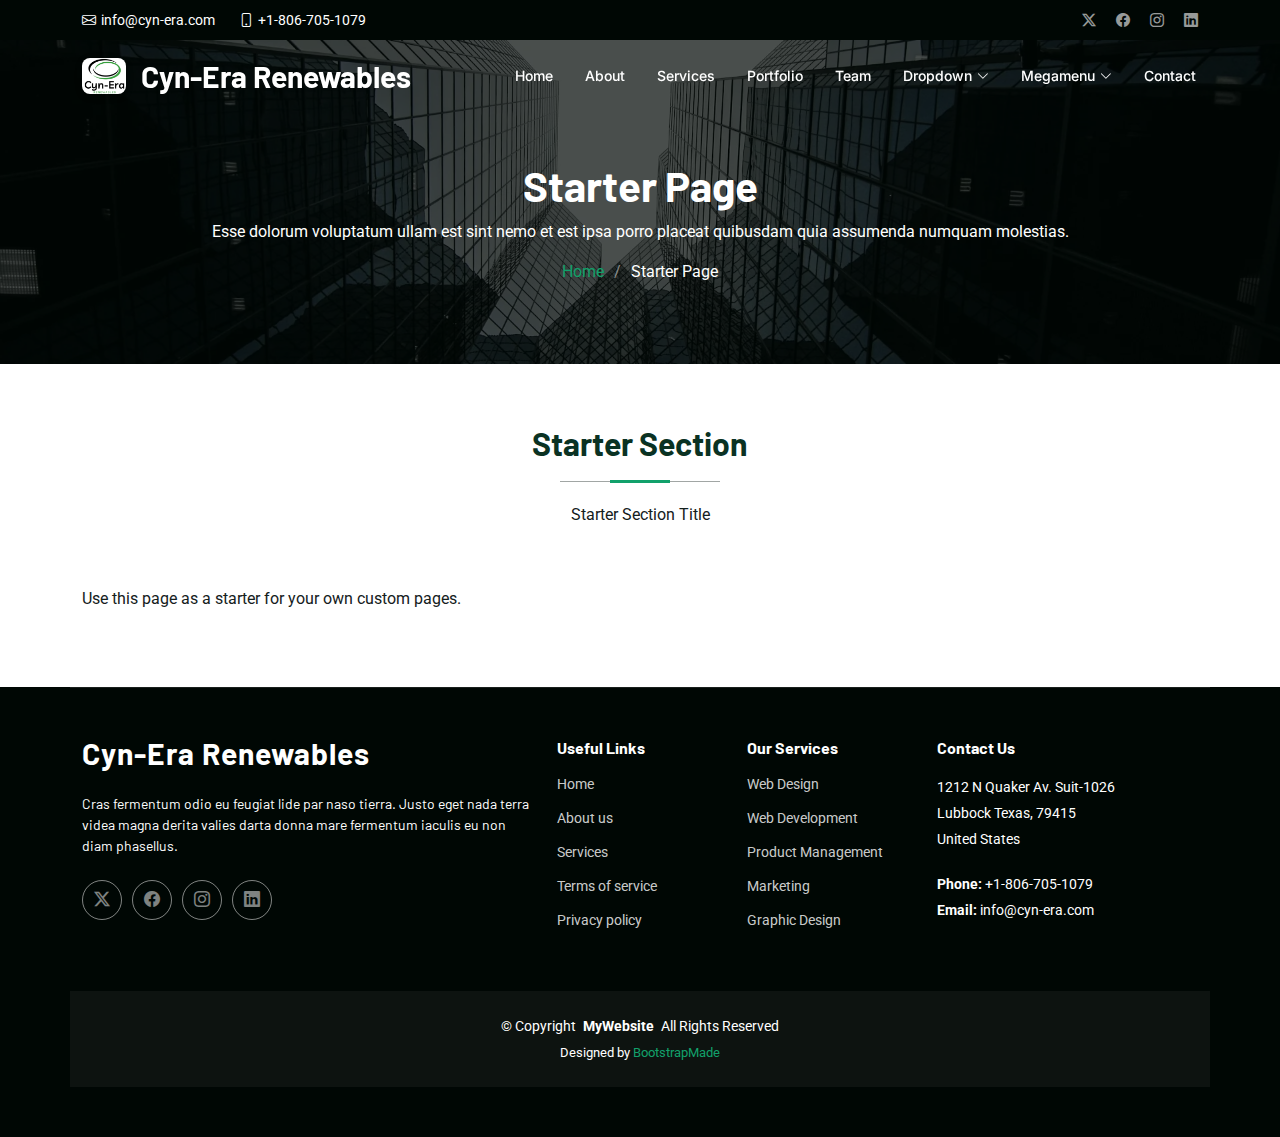
<file: starter-page.html>
<!DOCTYPE html>
<html lang="en">

<head>
  <meta charset="utf-8">
  <meta content="width=device-width, initial-scale=1.0" name="viewport">
  <title>Starter Page - Passion Bootstrap Template</title>
  <meta name="description" content="">
  <meta name="keywords" content="">

  <!-- Favicons -->
  <link href="assets/img/favicon.png" rel="icon">
  <link href="assets/img/apple-touch-icon.png" rel="apple-touch-icon">

  <!-- Fonts -->
  <link href="https://fonts.googleapis.com" rel="preconnect">
  <link href="https://fonts.gstatic.com" rel="preconnect" crossorigin>
  <link href="https://fonts.googleapis.com/css2?family=Roboto:ital,wght@0,100;0,300;0,400;0,500;0,700;0,900;1,100;1,300;1,400;1,500;1,700;1,900&family=Inter:wght@100;200;300;400;500;600;700;800;900&family=Barlow:ital,wght@0,100;0,200;0,300;0,400;0,500;0,600;0,700;0,800;0,900;1,100;1,200;1,300;1,400;1,500;1,600;1,700;1,800;1,900&display=swap" rel="stylesheet">

  <!-- Vendor CSS Files -->
  <link href="assets/vendor/bootstrap/css/bootstrap.min.css" rel="stylesheet">
  <link href="assets/vendor/bootstrap-icons/bootstrap-icons.css" rel="stylesheet">
  <link href="assets/vendor/glightbox/css/glightbox.min.css" rel="stylesheet">
  <link href="assets/vendor/swiper/swiper-bundle.min.css" rel="stylesheet">

  <!-- Main CSS File -->
  <link href="assets/css/main.css" rel="stylesheet">

  <!-- =======================================================
  * Template Name: Passion
  * Template URL: https://bootstrapmade.com/passion-bootstrap-template/
  * Updated: Jul 21 2025 with Bootstrap v5.3.7
  * Author: BootstrapMade.com
  * License: https://bootstrapmade.com/license/
  ======================================================== -->
</head>

<body class="starter-page-page">

  <header id="header" class="header fixed-top">

    <div class="topbar d-flex align-items-center dark-background">
      <div class="container d-flex justify-content-center justify-content-md-between">
        <div class="contact-info d-flex align-items-center">
          <i class="bi bi-envelope d-flex align-items-center"><a href="mailto:info@cyn-era.com">info@cyn-era.com</a></i>
          <i class="bi bi-phone d-flex align-items-center ms-4"><span>+1-806-705-1079</span></i>
        </div>
        <div class="social-links d-none d-md-flex align-items-center">
          <a href="#" class="twitter"><i class="bi bi-twitter-x"></i></a>
          <a href="#" class="facebook"><i class="bi bi-facebook"></i></a>
          <a href="#" class="instagram"><i class="bi bi-instagram"></i></a>
          <a href="#" class="linkedin"><i class="bi bi-linkedin"></i></a>
        </div>
      </div>
    </div><!-- End Top Bar -->

    <div class="branding d-flex align-items-cente">

      <div class="container position-relative d-flex align-items-center justify-content-between">
        <a href="index.html" class="logo d-flex align-items-center">
          <!-- Uncomment the line below if you also wish to use an image logo -->
          <img src="assets/img/bg/logo.jpg" alt="Cyn-Era Renewable Solutions, LLC" style="height: 80px; width: auto; margin-right: 15px; border-radius: 8px; box-shadow: 0 2px 8px rgba(0,0,0,0.1);">
          <h1 class="sitename">Cyn-Era Renewables</h1>
        </a>

        <nav id="navmenu" class="navmenu">
          <ul>
            <li><a href="#hero">Home</a></li>
            <li><a href="#about">About</a></li>
            <li><a href="#services">Services</a></li>
            <li><a href="#portfolio">Portfolio</a></li>
            <li><a href="#team">Team</a></li>
            <li class="dropdown"><a href="#"><span>Dropdown</span> <i class="bi bi-chevron-down toggle-dropdown"></i></a>
              <ul>
                <li><a href="#">Dropdown 1</a></li>
                <li class="dropdown"><a href="#"><span>Deep Dropdown</span> <i class="bi bi-chevron-down toggle-dropdown"></i></a>
                  <ul>
                    <li><a href="#">Deep Dropdown 1</a></li>
                    <li><a href="#">Deep Dropdown 2</a></li>
                    <li><a href="#">Deep Dropdown 3</a></li>
                    <li><a href="#">Deep Dropdown 4</a></li>
                    <li><a href="#">Deep Dropdown 5</a></li>
                  </ul>
                </li>
                <li><a href="#">Dropdown 2</a></li>
                <li><a href="#">Dropdown 3</a></li>
                <li><a href="#">Dropdown 4</a></li>
              </ul>
            </li>

            <!-- Megamenu 2 -->
            <li class="megamenu-2"><a href="#"><span>Megamenu</span> <i class="bi bi-chevron-down toggle-dropdown"></i></a>

              <!-- Mobile Megamenu -->
              <ul class="mobile-megamenu">

                <li><a href="#">Product Analytics</a></li>
                <li><a href="#">Customer Insights</a></li>
                <li><a href="#">Market Research</a></li>

                <li class="dropdown"><a href="#"><span>Enterprise Software</span> <i class="bi bi-chevron-down toggle-dropdown"></i></a>
                  <ul>
                    <li><a href="#">CRM Solutions</a></li>
                    <li><a href="#">ERP Systems</a></li>
                    <li><a href="#">Workflow Automation</a></li>
                    <li><a href="#">Document Management</a></li>
                    <li><a href="#">Business Intelligence</a></li>
                    <li><a href="#">Integration Platform</a></li>
                  </ul>
                </li>

                <li class="dropdown"><a href="#"><span>Development Tools</span> <i class="bi bi-chevron-down toggle-dropdown"></i></a>
                  <ul>
                    <li><a href="#">Code Editors</a></li>
                    <li><a href="#">Version Control</a></li>
                    <li><a href="#">Testing Frameworks</a></li>
                    <li><a href="#">Deployment Tools</a></li>
                    <li><a href="#">API Management</a></li>
                    <li><a href="#">Performance Monitoring</a></li>
                  </ul>
                </li>

                <li class="dropdown"><a href="#"><span>Creative Suite</span> <i class="bi bi-chevron-down toggle-dropdown"></i></a>
                  <ul>
                    <li><a href="#">Design Software</a></li>
                    <li><a href="#">Video Editing</a></li>
                    <li><a href="#">Audio Production</a></li>
                    <li><a href="#">Animation Tools</a></li>
                    <li><a href="#">Photo Editing</a></li>
                    <li><a href="#">3D Modeling</a></li>
                  </ul>
                </li>

                <li class="dropdown"><a href="#"><span>Resources</span> <i class="bi bi-chevron-down toggle-dropdown"></i></a>
                  <ul>
                    <li><a href="#">Documentation</a></li>
                    <li><a href="#">Tutorials</a></li>
                    <li><a href="#">Community</a></li>
                    <li><a href="#">Blog Posts</a></li>
                  </ul>
                </li>

              </ul><!-- End Mobile Megamenu -->

              <!-- Desktop Megamenu -->
              <div class="desktop-megamenu">

                <div class="tab-navigation">
                  <ul class="nav nav-tabs flex-column" id="2190-megamenu-tabs" role="tablist">
                    <li class="nav-item" role="presentation">
                      <button class="nav-link active" id="2190-tab-1-tab" data-bs-toggle="tab" data-bs-target="#2190-tab-1" type="button" role="tab" aria-controls="2190-tab-1" aria-selected="true">
                        <i class="bi bi-building-gear"></i>
                        <span>Enterprise Software</span>
                      </button>
                    </li>
                    <li class="nav-item" role="presentation">
                      <button class="nav-link" id="2190-tab-2-tab" data-bs-toggle="tab" data-bs-target="#2190-tab-2" type="button" role="tab" aria-controls="2190-tab-2" aria-selected="false">
                        <i class="bi bi-code-slash"></i>
                        <span>Development Tools</span>
                      </button>
                    </li>
                    <li class="nav-item" role="presentation">
                      <button class="nav-link" id="2190-tab-3-tab" data-bs-toggle="tab" data-bs-target="#2190-tab-3" type="button" role="tab" aria-controls="2190-tab-3" aria-selected="false">
                        <i class="bi bi-palette"></i>
                        <span>Creative Suite</span>
                      </button>
                    </li>
                    <li class="nav-item" role="presentation">
                      <button class="nav-link" id="2190-tab-4-tab" data-bs-toggle="tab" data-bs-target="#2190-tab-4" type="button" role="tab" aria-controls="2190-tab-4" aria-selected="false">
                        <i class="bi bi-journal-text"></i>
                        <span>Resources</span>
                      </button>
                    </li>
                  </ul>
                </div>

                <div class="tab-content">

                  <!-- Enterprise Software Tab -->
                  <div class="tab-pane fade show active" id="2190-tab-1" role="tabpanel" aria-labelledby="2190-tab-1-tab">
                    <div class="content-grid">
                      <div class="product-section">
                        <h4>Core Solutions</h4>
                        <div class="product-list">
                          <a href="#" class="product-link">
                            <i class="bi bi-people"></i>
                            <div>
                              <span>CRM Solutions</span>
                              <small>Manage customer relationships effectively</small>
                            </div>
                          </a>
                          <a href="#" class="product-link">
                            <i class="bi bi-diagram-3"></i>
                            <div>
                              <span>ERP Systems</span>
                              <small>Integrate all business processes</small>
                            </div>
                          </a>
                          <a href="#" class="product-link">
                            <i class="bi bi-gear-wide"></i>
                            <div>
                              <span>Workflow Automation</span>
                              <small>Streamline repetitive tasks</small>
                            </div>
                          </a>
                        </div>
                      </div>

                      <div class="product-section">
                        <h4>Data &amp; Analytics</h4>
                        <div class="product-list">
                          <a href="#" class="product-link">
                            <i class="bi bi-file-earmark-text"></i>
                            <div>
                              <span>Document Management</span>
                              <small>Organize and secure documents</small>
                            </div>
                          </a>
                          <a href="#" class="product-link">
                            <i class="bi bi-bar-chart"></i>
                            <div>
                              <span>Business Intelligence</span>
                              <small>Make data-driven decisions</small>
                            </div>
                          </a>
                          <a href="#" class="product-link">
                            <i class="bi bi-share"></i>
                            <div>
                              <span>Integration Platform</span>
                              <small>Connect all your systems</small>
                            </div>
                          </a>
                        </div>
                      </div>
                    </div>

                    <div class="featured-banner">
                      <div class="banner-content">
                        <img src="assets/img/misc/misc-7.webp" alt="Enterprise Solutions" class="banner-image">
                        <div class="banner-info">
                          <h5>Enterprise Package</h5>
                          <p>Comprehensive business management solution with advanced features and 24/7 support.</p>
                          <a href="#" class="cta-btn">Get Started <i class="bi bi-arrow-right"></i></a>
                        </div>
                      </div>
                    </div>
                  </div>

                  <!-- Development Tools Tab -->
                  <div class="tab-pane fade" id="2190-tab-2" role="tabpanel" aria-labelledby="2190-tab-2-tab">
                    <div class="content-grid">
                      <div class="product-section">
                        <h4>Code &amp; Build</h4>
                        <div class="product-list">
                          <a href="#" class="product-link">
                            <i class="bi bi-code-square"></i>
                            <div>
                              <span>Code Editors</span>
                              <small>Advanced development environment</small>
                            </div>
                          </a>
                          <a href="#" class="product-link">
                            <i class="bi bi-git"></i>
                            <div>
                              <span>Version Control</span>
                              <small>Track changes and collaborate</small>
                            </div>
                          </a>
                          <a href="#" class="product-link">
                            <i class="bi bi-check2-square"></i>
                            <div>
                              <span>Testing Frameworks</span>
                              <small>Ensure code quality</small>
                            </div>
                          </a>
                        </div>
                      </div>

                      <div class="product-section">
                        <h4>Deploy &amp; Monitor</h4>
                        <div class="product-list">
                          <a href="#" class="product-link">
                            <i class="bi bi-cloud-upload"></i>
                            <div>
                              <span>Deployment Tools</span>
                              <small>Seamless application deployment</small>
                            </div>
                          </a>
                          <a href="#" class="product-link">
                            <i class="bi bi-api"></i>
                            <div>
                              <span>API Management</span>
                              <small>Design and manage APIs</small>
                            </div>
                          </a>
                          <a href="#" class="product-link">
                            <i class="bi bi-speedometer2"></i>
                            <div>
                              <span>Performance Monitoring</span>
                              <small>Track application performance</small>
                            </div>
                          </a>
                        </div>
                      </div>
                    </div>

                    <div class="featured-banner">
                      <div class="banner-content">
                        <img src="assets/img/misc/misc-12.webp" alt="Development Tools" class="banner-image">
                        <div class="banner-info">
                          <h5>Developer Suite</h5>
                          <p>Complete toolkit for modern development teams with integrated CI/CD pipelines.</p>
                          <a href="#" class="cta-btn">Explore Tools <i class="bi bi-arrow-right"></i></a>
                        </div>
                      </div>
                    </div>
                  </div>

                  <!-- Creative Suite Tab -->
                  <div class="tab-pane fade" id="2190-tab-3" role="tabpanel" aria-labelledby="2190-tab-3-tab">
                    <div class="content-grid">
                      <div class="product-section">
                        <h4>Design &amp; Visual</h4>
                        <div class="product-list">
                          <a href="#" class="product-link">
                            <i class="bi bi-brush"></i>
                            <div>
                              <span>Design Software</span>
                              <small>Professional graphic design tools</small>
                            </div>
                          </a>
                          <a href="#" class="product-link">
                            <i class="bi bi-camera-video"></i>
                            <div>
                              <span>Video Editing</span>
                              <small>Professional video production</small>
                            </div>
                          </a>
                          <a href="#" class="product-link">
                            <i class="bi bi-image"></i>
                            <div>
                              <span>Photo Editing</span>
                              <small>Advanced image manipulation</small>
                            </div>
                          </a>
                        </div>
                      </div>

                      <div class="product-section">
                        <h4>Media Production</h4>
                        <div class="product-list">
                          <a href="#" class="product-link">
                            <i class="bi bi-music-note"></i>
                            <div>
                              <span>Audio Production</span>
                              <small>Professional audio editing</small>
                            </div>
                          </a>
                          <a href="#" class="product-link">
                            <i class="bi bi-play-circle"></i>
                            <div>
                              <span>Animation Tools</span>
                              <small>Create stunning animations</small>
                            </div>
                          </a>
                          <a href="#" class="product-link">
                            <i class="bi bi-box"></i>
                            <div>
                              <span>3D Modeling</span>
                              <small>Advanced 3D design software</small>
                            </div>
                          </a>
                        </div>
                      </div>
                    </div>

                    <div class="featured-banner">
                      <div class="banner-content">
                        <img src="assets/img/misc/misc-5.webp" alt="Creative Suite" class="banner-image">
                        <div class="banner-info">
                          <h5>Creative Pro</h5>
                          <p>Everything you need for creative projects, from concept to final production.</p>
                          <a href="#" class="cta-btn">Start Creating <i class="bi bi-arrow-right"></i></a>
                        </div>
                      </div>
                    </div>
                  </div>

                  <!-- Resources Tab -->
                  <div class="tab-pane fade" id="2190-tab-4" role="tabpanel" aria-labelledby="2190-tab-4-tab">
                    <div class="resources-layout">
                      <div class="resource-categories">
                        <div class="resource-category">
                          <i class="bi bi-book"></i>
                          <h5>Documentation</h5>
                          <p>Comprehensive guides and API references for all our products and services.</p>
                          <a href="#" class="resource-link">Browse Docs <i class="bi bi-arrow-right"></i></a>
                        </div>
                        <div class="resource-category">
                          <i class="bi bi-play-circle"></i>
                          <h5>Video Tutorials</h5>
                          <p>Step-by-step video guides to help you get the most out of our solutions.</p>
                          <a href="#" class="resource-link">Watch Tutorials <i class="bi bi-arrow-right"></i></a>
                        </div>
                        <div class="resource-category">
                          <i class="bi bi-chat-square-dots"></i>
                          <h5>Community Forum</h5>
                          <p>Connect with other users, share tips, and get answers to your questions.</p>
                          <a href="#" class="resource-link">Join Community <i class="bi bi-arrow-right"></i></a>
                        </div>
                        <div class="resource-category">
                          <i class="bi bi-newspaper"></i>
                          <h5>Blog &amp; Articles</h5>
                          <p>Latest insights, best practices, and industry trends from our experts.</p>
                          <a href="#" class="resource-link">Read Blog <i class="bi bi-arrow-right"></i></a>
                        </div>
                      </div>
                    </div>
                  </div>

                </div>

              </div><!-- End Desktop Megamenu -->

            </li><!-- End Megamenu 2 -->

            <li><a href="#contact">Contact</a></li>

          </ul>
          <i class="mobile-nav-toggle d-xl-none bi bi-list"></i>
        </nav>

      </div>

    </div>

  </header>

  <main class="main">

    <!-- Page Title -->
    <div class="page-title dark-background" style="background-image: url(assets/img/bg/bg-14.webp);">
      <div class="container position-relative">
        <h1>Starter Page</h1>
        <p>Esse dolorum voluptatum ullam est sint nemo et est ipsa porro placeat quibusdam quia assumenda numquam molestias.</p>
        <nav class="breadcrumbs">
          <ol>
            <li><a href="index.html">Home</a></li>
            <li class="current">Starter Page</li>
          </ol>
        </nav>
      </div>
    </div><!-- End Page Title -->

    <!-- Starter Section Section -->
    <section id="starter-section" class="starter-section section">

      <!-- Section Title -->
      <div class="container section-title">
        <h2>Starter Section</h2>
        <p>Starter Section Title</p>
      </div><!-- End Section Title -->

      <div class="container">
        <p>Use this page as a starter for your own custom pages.</p>
      </div>

    </section><!-- /Starter Section Section -->

  </main>

  <footer id="footer" class="footer position-relative dark-background">

    <div class="container footer-top">
      <div class="row gy-4">
        <div class="col-lg-5 col-md-12 footer-about">
          <a href="index.html" class="logo d-flex align-items-center">
            <span class="sitename">Cyn-Era Renewables</span>
          </a>
          <p>Cras fermentum odio eu feugiat lide par naso tierra. Justo eget nada terra videa magna derita valies darta donna mare fermentum iaculis eu non diam phasellus.</p>
          <div class="social-links d-flex mt-4">
            <a href=""><i class="bi bi-twitter-x"></i></a>
            <a href=""><i class="bi bi-facebook"></i></a>
            <a href=""><i class="bi bi-instagram"></i></a>
            <a href=""><i class="bi bi-linkedin"></i></a>
          </div>
        </div>

        <div class="col-lg-2 col-6 footer-links">
          <h4>Useful Links</h4>
          <ul>
            <li><a href="#">Home</a></li>
            <li><a href="#">About us</a></li>
            <li><a href="#">Services</a></li>
            <li><a href="#">Terms of service</a></li>
            <li><a href="#">Privacy policy</a></li>
          </ul>
        </div>

        <div class="col-lg-2 col-6 footer-links">
          <h4>Our Services</h4>
          <ul>
            <li><a href="#">Web Design</a></li>
            <li><a href="#">Web Development</a></li>
            <li><a href="#">Product Management</a></li>
            <li><a href="#">Marketing</a></li>
            <li><a href="#">Graphic Design</a></li>
          </ul>
        </div>

        <div class="col-lg-3 col-md-12 footer-contact text-center text-md-start">
          <h4>Contact Us</h4>
          <p>1212 N Quaker Av. Suit-1026</p>
          <p>Lubbock Texas, 79415</p>
          <p>United States</p>
          <p class="mt-4"><strong>Phone:</strong> <span>+1-806-705-1079</span></p>
          <p><strong>Email:</strong> <span>info@cyn-era.com</span></p>
        </div>

      </div>
    </div>

    <div class="container copyright text-center mt-4">
      <p>© <span>Copyright</span> <strong class="px-1 sitename">MyWebsite</strong> <span>All Rights Reserved</span></p>
      <div class="credits">
        <!-- All the links in the footer should remain intact. -->
        <!-- You can delete the links only if you've purchased the pro version. -->
        <!-- Licensing information: https://bootstrapmade.com/license/ -->
        <!-- Purchase the pro version with working PHP/AJAX contact form: [buy-url] -->
        Designed by <a href="https://bootstrapmade.com/">BootstrapMade</a>
      </div>
    </div>

  </footer>

  <!-- Scroll Top -->
  <a href="#" id="scroll-top" class="scroll-top d-flex align-items-center justify-content-center"><i class="bi bi-arrow-up-short"></i></a>

  <!-- Preloader -->
  <div id="preloader">
    <div></div>
    <div></div>
    <div></div>
    <div></div>
  </div>

  <!-- Vendor JS Files -->
  <script src="assets/vendor/bootstrap/js/bootstrap.bundle.min.js"></script>
  <script src="assets/vendor/php-email-form/validate.js"></script>
  <script src="assets/vendor/glightbox/js/glightbox.min.js"></script>
  <script src="assets/vendor/purecounter/purecounter_vanilla.js"></script>
  <script src="assets/vendor/swiper/swiper-bundle.min.js"></script>
  <script src="assets/vendor/imagesloaded/imagesloaded.pkgd.min.js"></script>
  <script src="assets/vendor/isotope-layout/isotope.pkgd.min.js"></script>

  <!-- Main JS File -->
  <script src="assets/js/main.js"></script>

</body>

</html>
</file>
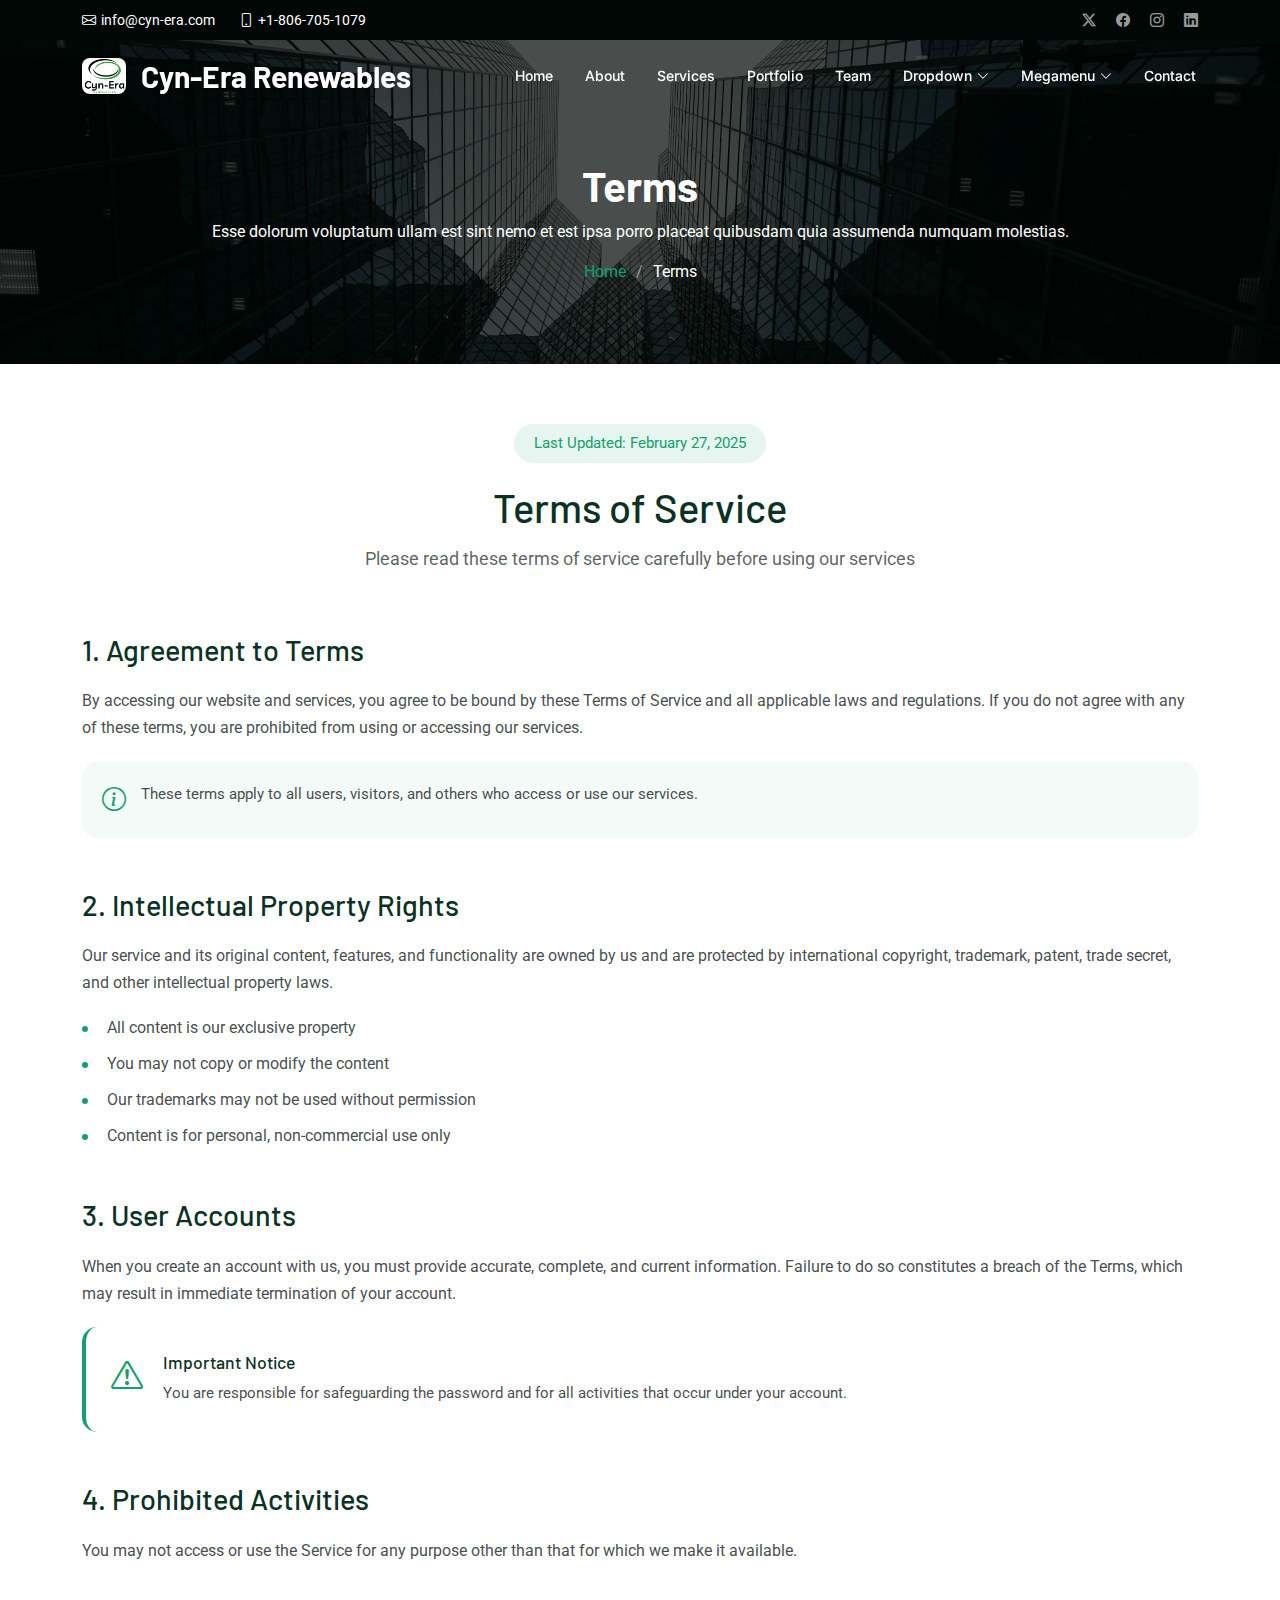
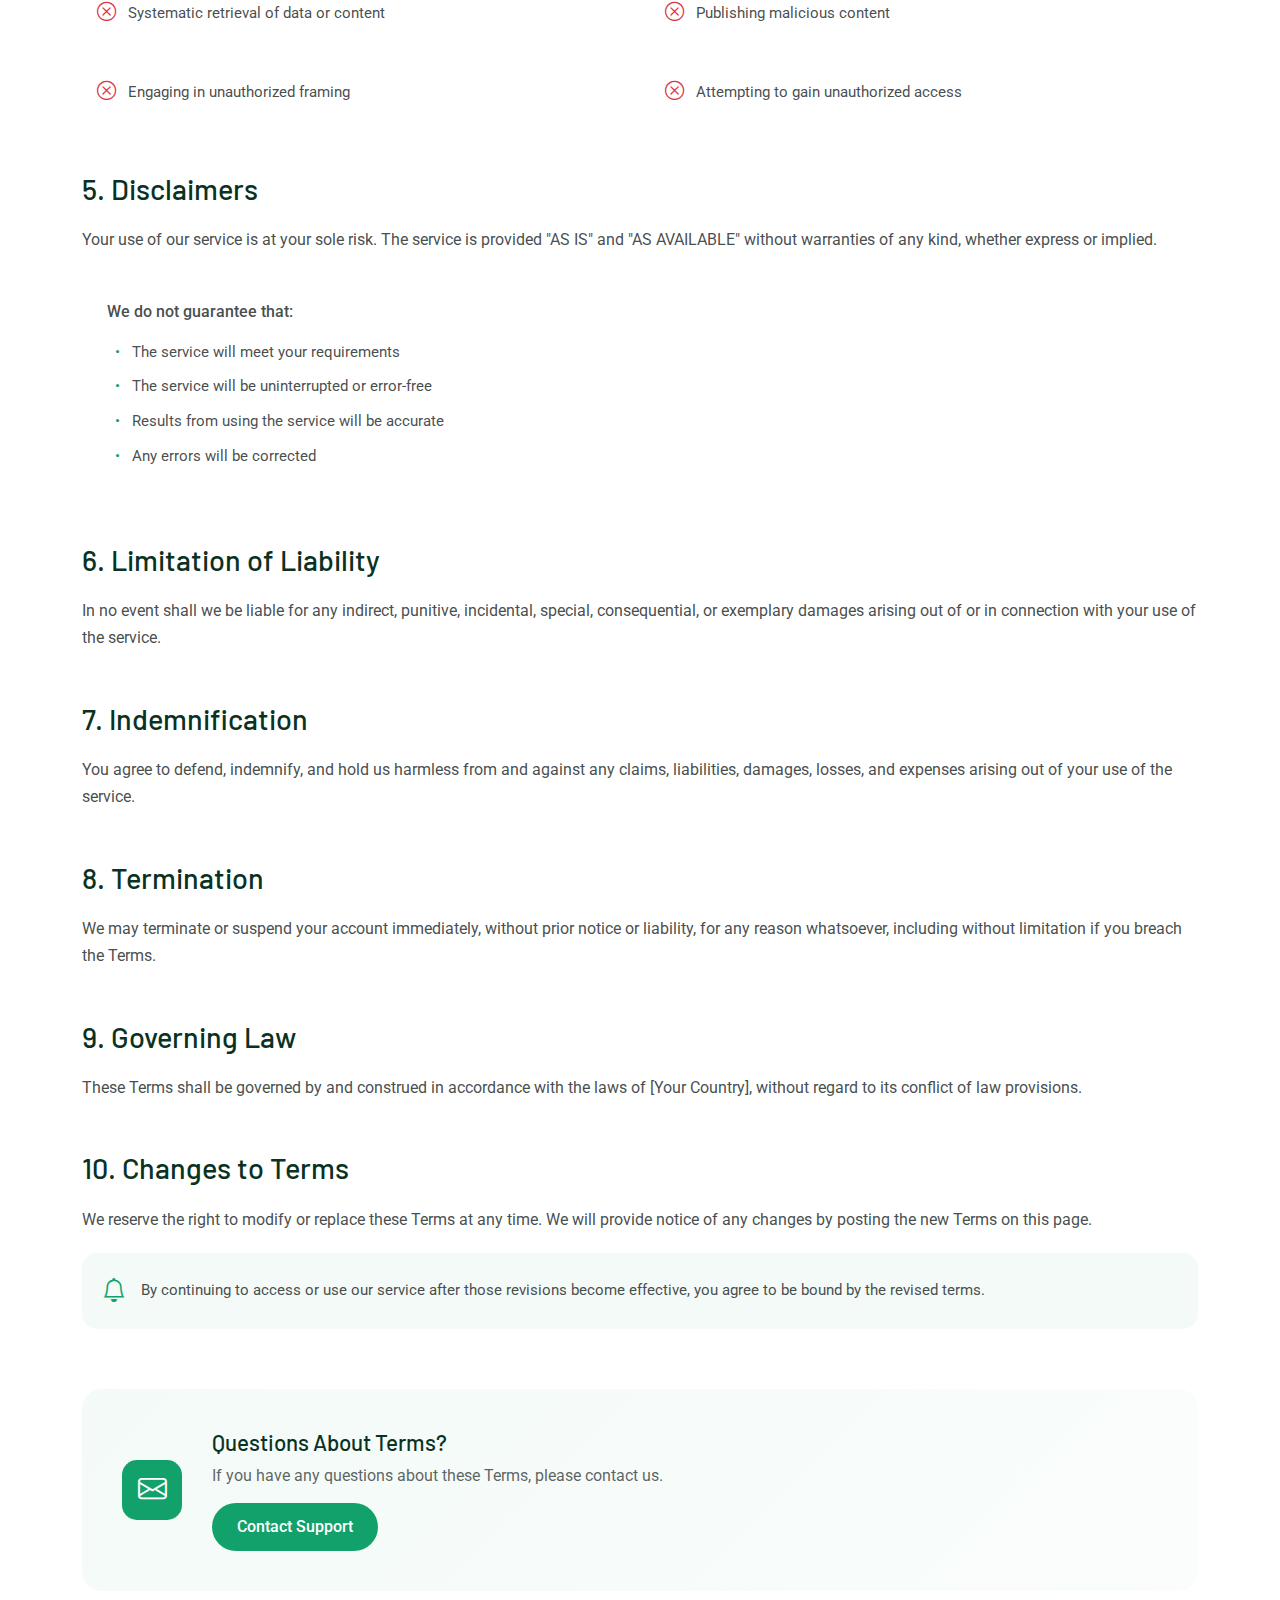
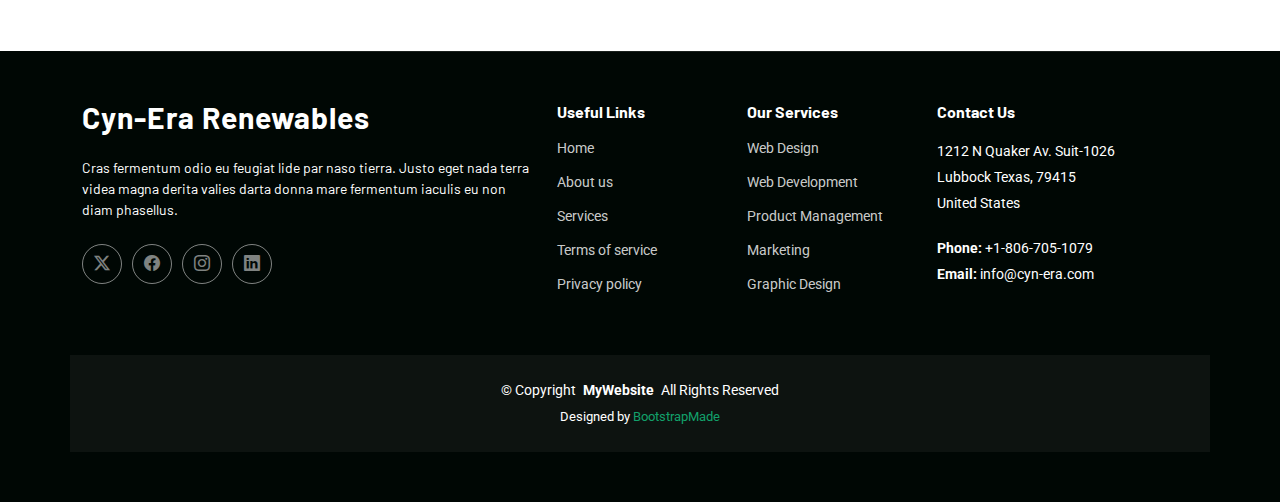
<file: terms.html>
<!DOCTYPE html>
<html lang="en">

<head>
  <meta charset="utf-8">
  <meta content="width=device-width, initial-scale=1.0" name="viewport">
  <title>Terms - Passion Bootstrap Template</title>
  <meta name="description" content="">
  <meta name="keywords" content="">

  <!-- Favicons -->
  <link href="assets/img/favicon.png" rel="icon">
  <link href="assets/img/apple-touch-icon.png" rel="apple-touch-icon">

  <!-- Fonts -->
  <link href="https://fonts.googleapis.com" rel="preconnect">
  <link href="https://fonts.gstatic.com" rel="preconnect" crossorigin>
  <link href="https://fonts.googleapis.com/css2?family=Roboto:ital,wght@0,100;0,300;0,400;0,500;0,700;0,900;1,100;1,300;1,400;1,500;1,700;1,900&family=Inter:wght@100;200;300;400;500;600;700;800;900&family=Barlow:ital,wght@0,100;0,200;0,300;0,400;0,500;0,600;0,700;0,800;0,900;1,100;1,200;1,300;1,400;1,500;1,600;1,700;1,800;1,900&display=swap" rel="stylesheet">

  <!-- Vendor CSS Files -->
  <link href="assets/vendor/bootstrap/css/bootstrap.min.css" rel="stylesheet">
  <link href="assets/vendor/bootstrap-icons/bootstrap-icons.css" rel="stylesheet">
  <link href="assets/vendor/glightbox/css/glightbox.min.css" rel="stylesheet">
  <link href="assets/vendor/swiper/swiper-bundle.min.css" rel="stylesheet">

  <!-- Main CSS File -->
  <link href="assets/css/main.css" rel="stylesheet">

  <!-- =======================================================
  * Template Name: Passion
  * Template URL: https://bootstrapmade.com/passion-bootstrap-template/
  * Updated: Jul 21 2025 with Bootstrap v5.3.7
  * Author: BootstrapMade.com
  * License: https://bootstrapmade.com/license/
  ======================================================== -->
</head>

<body class="terms-page">

  <header id="header" class="header fixed-top">

    <div class="topbar d-flex align-items-center dark-background">
      <div class="container d-flex justify-content-center justify-content-md-between">
        <div class="contact-info d-flex align-items-center">
          <i class="bi bi-envelope d-flex align-items-center"><a href="mailto:info@cyn-era.com">info@cyn-era.com</a></i>
          <i class="bi bi-phone d-flex align-items-center ms-4"><span>+1-806-705-1079</span></i>
        </div>
        <div class="social-links d-none d-md-flex align-items-center">
          <a href="#" class="twitter"><i class="bi bi-twitter-x"></i></a>
          <a href="#" class="facebook"><i class="bi bi-facebook"></i></a>
          <a href="#" class="instagram"><i class="bi bi-instagram"></i></a>
          <a href="#" class="linkedin"><i class="bi bi-linkedin"></i></a>
        </div>
      </div>
    </div><!-- End Top Bar -->

    <div class="branding d-flex align-items-cente">

      <div class="container position-relative d-flex align-items-center justify-content-between">
        <a href="index.html" class="logo d-flex align-items-center">
          <!-- Uncomment the line below if you also wish to use an image logo -->
          <img src="assets/img/bg/logo.jpg" alt="Cyn-Era Renewable Solutions, LLC" style="height: 80px; width: auto; margin-right: 15px; border-radius: 8px; box-shadow: 0 2px 8px rgba(0,0,0,0.1);">
          <h1 class="sitename">Cyn-Era Renewables</h1>
        </a>

        <nav id="navmenu" class="navmenu">
          <ul>
            <li><a href="#hero">Home</a></li>
            <li><a href="#about">About</a></li>
            <li><a href="#services">Services</a></li>
            <li><a href="#portfolio">Portfolio</a></li>
            <li><a href="#team">Team</a></li>
            <li class="dropdown"><a href="#"><span>Dropdown</span> <i class="bi bi-chevron-down toggle-dropdown"></i></a>
              <ul>
                <li><a href="#">Dropdown 1</a></li>
                <li class="dropdown"><a href="#"><span>Deep Dropdown</span> <i class="bi bi-chevron-down toggle-dropdown"></i></a>
                  <ul>
                    <li><a href="#">Deep Dropdown 1</a></li>
                    <li><a href="#">Deep Dropdown 2</a></li>
                    <li><a href="#">Deep Dropdown 3</a></li>
                    <li><a href="#">Deep Dropdown 4</a></li>
                    <li><a href="#">Deep Dropdown 5</a></li>
                  </ul>
                </li>
                <li><a href="#">Dropdown 2</a></li>
                <li><a href="#">Dropdown 3</a></li>
                <li><a href="#">Dropdown 4</a></li>
              </ul>
            </li>

            <!-- Megamenu 2 -->
            <li class="megamenu-2"><a href="#"><span>Megamenu</span> <i class="bi bi-chevron-down toggle-dropdown"></i></a>

              <!-- Mobile Megamenu -->
              <ul class="mobile-megamenu">

                <li><a href="#">Product Analytics</a></li>
                <li><a href="#">Customer Insights</a></li>
                <li><a href="#">Market Research</a></li>

                <li class="dropdown"><a href="#"><span>Enterprise Software</span> <i class="bi bi-chevron-down toggle-dropdown"></i></a>
                  <ul>
                    <li><a href="#">CRM Solutions</a></li>
                    <li><a href="#">ERP Systems</a></li>
                    <li><a href="#">Workflow Automation</a></li>
                    <li><a href="#">Document Management</a></li>
                    <li><a href="#">Business Intelligence</a></li>
                    <li><a href="#">Integration Platform</a></li>
                  </ul>
                </li>

                <li class="dropdown"><a href="#"><span>Development Tools</span> <i class="bi bi-chevron-down toggle-dropdown"></i></a>
                  <ul>
                    <li><a href="#">Code Editors</a></li>
                    <li><a href="#">Version Control</a></li>
                    <li><a href="#">Testing Frameworks</a></li>
                    <li><a href="#">Deployment Tools</a></li>
                    <li><a href="#">API Management</a></li>
                    <li><a href="#">Performance Monitoring</a></li>
                  </ul>
                </li>

                <li class="dropdown"><a href="#"><span>Creative Suite</span> <i class="bi bi-chevron-down toggle-dropdown"></i></a>
                  <ul>
                    <li><a href="#">Design Software</a></li>
                    <li><a href="#">Video Editing</a></li>
                    <li><a href="#">Audio Production</a></li>
                    <li><a href="#">Animation Tools</a></li>
                    <li><a href="#">Photo Editing</a></li>
                    <li><a href="#">3D Modeling</a></li>
                  </ul>
                </li>

                <li class="dropdown"><a href="#"><span>Resources</span> <i class="bi bi-chevron-down toggle-dropdown"></i></a>
                  <ul>
                    <li><a href="#">Documentation</a></li>
                    <li><a href="#">Tutorials</a></li>
                    <li><a href="#">Community</a></li>
                    <li><a href="#">Blog Posts</a></li>
                  </ul>
                </li>

              </ul><!-- End Mobile Megamenu -->

              <!-- Desktop Megamenu -->
              <div class="desktop-megamenu">

                <div class="tab-navigation">
                  <ul class="nav nav-tabs flex-column" id="2190-megamenu-tabs" role="tablist">
                    <li class="nav-item" role="presentation">
                      <button class="nav-link active" id="2190-tab-1-tab" data-bs-toggle="tab" data-bs-target="#2190-tab-1" type="button" role="tab" aria-controls="2190-tab-1" aria-selected="true">
                        <i class="bi bi-building-gear"></i>
                        <span>Enterprise Software</span>
                      </button>
                    </li>
                    <li class="nav-item" role="presentation">
                      <button class="nav-link" id="2190-tab-2-tab" data-bs-toggle="tab" data-bs-target="#2190-tab-2" type="button" role="tab" aria-controls="2190-tab-2" aria-selected="false">
                        <i class="bi bi-code-slash"></i>
                        <span>Development Tools</span>
                      </button>
                    </li>
                    <li class="nav-item" role="presentation">
                      <button class="nav-link" id="2190-tab-3-tab" data-bs-toggle="tab" data-bs-target="#2190-tab-3" type="button" role="tab" aria-controls="2190-tab-3" aria-selected="false">
                        <i class="bi bi-palette"></i>
                        <span>Creative Suite</span>
                      </button>
                    </li>
                    <li class="nav-item" role="presentation">
                      <button class="nav-link" id="2190-tab-4-tab" data-bs-toggle="tab" data-bs-target="#2190-tab-4" type="button" role="tab" aria-controls="2190-tab-4" aria-selected="false">
                        <i class="bi bi-journal-text"></i>
                        <span>Resources</span>
                      </button>
                    </li>
                  </ul>
                </div>

                <div class="tab-content">

                  <!-- Enterprise Software Tab -->
                  <div class="tab-pane fade show active" id="2190-tab-1" role="tabpanel" aria-labelledby="2190-tab-1-tab">
                    <div class="content-grid">
                      <div class="product-section">
                        <h4>Core Solutions</h4>
                        <div class="product-list">
                          <a href="#" class="product-link">
                            <i class="bi bi-people"></i>
                            <div>
                              <span>CRM Solutions</span>
                              <small>Manage customer relationships effectively</small>
                            </div>
                          </a>
                          <a href="#" class="product-link">
                            <i class="bi bi-diagram-3"></i>
                            <div>
                              <span>ERP Systems</span>
                              <small>Integrate all business processes</small>
                            </div>
                          </a>
                          <a href="#" class="product-link">
                            <i class="bi bi-gear-wide"></i>
                            <div>
                              <span>Workflow Automation</span>
                              <small>Streamline repetitive tasks</small>
                            </div>
                          </a>
                        </div>
                      </div>

                      <div class="product-section">
                        <h4>Data &amp; Analytics</h4>
                        <div class="product-list">
                          <a href="#" class="product-link">
                            <i class="bi bi-file-earmark-text"></i>
                            <div>
                              <span>Document Management</span>
                              <small>Organize and secure documents</small>
                            </div>
                          </a>
                          <a href="#" class="product-link">
                            <i class="bi bi-bar-chart"></i>
                            <div>
                              <span>Business Intelligence</span>
                              <small>Make data-driven decisions</small>
                            </div>
                          </a>
                          <a href="#" class="product-link">
                            <i class="bi bi-share"></i>
                            <div>
                              <span>Integration Platform</span>
                              <small>Connect all your systems</small>
                            </div>
                          </a>
                        </div>
                      </div>
                    </div>

                    <div class="featured-banner">
                      <div class="banner-content">
                        <img src="assets/img/misc/misc-7.webp" alt="Enterprise Solutions" class="banner-image">
                        <div class="banner-info">
                          <h5>Enterprise Package</h5>
                          <p>Comprehensive business management solution with advanced features and 24/7 support.</p>
                          <a href="#" class="cta-btn">Get Started <i class="bi bi-arrow-right"></i></a>
                        </div>
                      </div>
                    </div>
                  </div>

                  <!-- Development Tools Tab -->
                  <div class="tab-pane fade" id="2190-tab-2" role="tabpanel" aria-labelledby="2190-tab-2-tab">
                    <div class="content-grid">
                      <div class="product-section">
                        <h4>Code &amp; Build</h4>
                        <div class="product-list">
                          <a href="#" class="product-link">
                            <i class="bi bi-code-square"></i>
                            <div>
                              <span>Code Editors</span>
                              <small>Advanced development environment</small>
                            </div>
                          </a>
                          <a href="#" class="product-link">
                            <i class="bi bi-git"></i>
                            <div>
                              <span>Version Control</span>
                              <small>Track changes and collaborate</small>
                            </div>
                          </a>
                          <a href="#" class="product-link">
                            <i class="bi bi-check2-square"></i>
                            <div>
                              <span>Testing Frameworks</span>
                              <small>Ensure code quality</small>
                            </div>
                          </a>
                        </div>
                      </div>

                      <div class="product-section">
                        <h4>Deploy &amp; Monitor</h4>
                        <div class="product-list">
                          <a href="#" class="product-link">
                            <i class="bi bi-cloud-upload"></i>
                            <div>
                              <span>Deployment Tools</span>
                              <small>Seamless application deployment</small>
                            </div>
                          </a>
                          <a href="#" class="product-link">
                            <i class="bi bi-api"></i>
                            <div>
                              <span>API Management</span>
                              <small>Design and manage APIs</small>
                            </div>
                          </a>
                          <a href="#" class="product-link">
                            <i class="bi bi-speedometer2"></i>
                            <div>
                              <span>Performance Monitoring</span>
                              <small>Track application performance</small>
                            </div>
                          </a>
                        </div>
                      </div>
                    </div>

                    <div class="featured-banner">
                      <div class="banner-content">
                        <img src="assets/img/misc/misc-12.webp" alt="Development Tools" class="banner-image">
                        <div class="banner-info">
                          <h5>Developer Suite</h5>
                          <p>Complete toolkit for modern development teams with integrated CI/CD pipelines.</p>
                          <a href="#" class="cta-btn">Explore Tools <i class="bi bi-arrow-right"></i></a>
                        </div>
                      </div>
                    </div>
                  </div>

                  <!-- Creative Suite Tab -->
                  <div class="tab-pane fade" id="2190-tab-3" role="tabpanel" aria-labelledby="2190-tab-3-tab">
                    <div class="content-grid">
                      <div class="product-section">
                        <h4>Design &amp; Visual</h4>
                        <div class="product-list">
                          <a href="#" class="product-link">
                            <i class="bi bi-brush"></i>
                            <div>
                              <span>Design Software</span>
                              <small>Professional graphic design tools</small>
                            </div>
                          </a>
                          <a href="#" class="product-link">
                            <i class="bi bi-camera-video"></i>
                            <div>
                              <span>Video Editing</span>
                              <small>Professional video production</small>
                            </div>
                          </a>
                          <a href="#" class="product-link">
                            <i class="bi bi-image"></i>
                            <div>
                              <span>Photo Editing</span>
                              <small>Advanced image manipulation</small>
                            </div>
                          </a>
                        </div>
                      </div>

                      <div class="product-section">
                        <h4>Media Production</h4>
                        <div class="product-list">
                          <a href="#" class="product-link">
                            <i class="bi bi-music-note"></i>
                            <div>
                              <span>Audio Production</span>
                              <small>Professional audio editing</small>
                            </div>
                          </a>
                          <a href="#" class="product-link">
                            <i class="bi bi-play-circle"></i>
                            <div>
                              <span>Animation Tools</span>
                              <small>Create stunning animations</small>
                            </div>
                          </a>
                          <a href="#" class="product-link">
                            <i class="bi bi-box"></i>
                            <div>
                              <span>3D Modeling</span>
                              <small>Advanced 3D design software</small>
                            </div>
                          </a>
                        </div>
                      </div>
                    </div>

                    <div class="featured-banner">
                      <div class="banner-content">
                        <img src="assets/img/misc/misc-5.webp" alt="Creative Suite" class="banner-image">
                        <div class="banner-info">
                          <h5>Creative Pro</h5>
                          <p>Everything you need for creative projects, from concept to final production.</p>
                          <a href="#" class="cta-btn">Start Creating <i class="bi bi-arrow-right"></i></a>
                        </div>
                      </div>
                    </div>
                  </div>

                  <!-- Resources Tab -->
                  <div class="tab-pane fade" id="2190-tab-4" role="tabpanel" aria-labelledby="2190-tab-4-tab">
                    <div class="resources-layout">
                      <div class="resource-categories">
                        <div class="resource-category">
                          <i class="bi bi-book"></i>
                          <h5>Documentation</h5>
                          <p>Comprehensive guides and API references for all our products and services.</p>
                          <a href="#" class="resource-link">Browse Docs <i class="bi bi-arrow-right"></i></a>
                        </div>
                        <div class="resource-category">
                          <i class="bi bi-play-circle"></i>
                          <h5>Video Tutorials</h5>
                          <p>Step-by-step video guides to help you get the most out of our solutions.</p>
                          <a href="#" class="resource-link">Watch Tutorials <i class="bi bi-arrow-right"></i></a>
                        </div>
                        <div class="resource-category">
                          <i class="bi bi-chat-square-dots"></i>
                          <h5>Community Forum</h5>
                          <p>Connect with other users, share tips, and get answers to your questions.</p>
                          <a href="#" class="resource-link">Join Community <i class="bi bi-arrow-right"></i></a>
                        </div>
                        <div class="resource-category">
                          <i class="bi bi-newspaper"></i>
                          <h5>Blog &amp; Articles</h5>
                          <p>Latest insights, best practices, and industry trends from our experts.</p>
                          <a href="#" class="resource-link">Read Blog <i class="bi bi-arrow-right"></i></a>
                        </div>
                      </div>
                    </div>
                  </div>

                </div>

              </div><!-- End Desktop Megamenu -->

            </li><!-- End Megamenu 2 -->

            <li><a href="#contact">Contact</a></li>

          </ul>
          <i class="mobile-nav-toggle d-xl-none bi bi-list"></i>
        </nav>

      </div>

    </div>

  </header>

  <main class="main">

    <!-- Page Title -->
    <div class="page-title dark-background" style="background-image: url(assets/img/bg/bg-14.webp);">
      <div class="container position-relative">
        <h1>Terms</h1>
        <p>Esse dolorum voluptatum ullam est sint nemo et est ipsa porro placeat quibusdam quia assumenda numquam molestias.</p>
        <nav class="breadcrumbs">
          <ol>
            <li><a href="index.html">Home</a></li>
            <li class="current">Terms</li>
          </ol>
        </nav>
      </div>
    </div><!-- End Page Title -->

    <!-- Terms Of Service Section -->
    <section id="terms-of-service" class="terms-of-service section">

      <div class="container">
        <!-- Page Header -->
        <div class="tos-header text-center">
          <span class="last-updated">Last Updated: February 27, 2025</span>
          <h2>Terms of Service</h2>
          <p>Please read these terms of service carefully before using our services</p>
        </div>

        <!-- Content -->
        <div class="tos-content">
          <!-- Agreement Section -->
          <div id="agreement" class="content-section">
            <h3>1. Agreement to Terms</h3>
            <p>By accessing our website and services, you agree to be bound by these Terms of Service and all applicable laws and regulations. If you do not agree with any of these terms, you are prohibited from using or accessing our services.</p>
            <div class="info-box">
              <i class="bi bi-info-circle"></i>
              <p>These terms apply to all users, visitors, and others who access or use our services.</p>
            </div>
          </div>

          <!-- Intellectual Property -->
          <div id="intellectual-property" class="content-section">
            <h3>2. Intellectual Property Rights</h3>
            <p>Our service and its original content, features, and functionality are owned by us and are protected by international copyright, trademark, patent, trade secret, and other intellectual property laws.</p>
            <ul class="list-items">
              <li>All content is our exclusive property</li>
              <li>You may not copy or modify the content</li>
              <li>Our trademarks may not be used without permission</li>
              <li>Content is for personal, non-commercial use only</li>
            </ul>
          </div>

          <!-- User Accounts -->
          <div id="user-accounts" class="content-section">
            <h3>3. User Accounts</h3>
            <p>When you create an account with us, you must provide accurate, complete, and current information. Failure to do so constitutes a breach of the Terms, which may result in immediate termination of your account.</p>
            <div class="alert-box">
              <i class="bi bi-exclamation-triangle"></i>
              <div class="alert-content">
                <h5>Important Notice</h5>
                <p>You are responsible for safeguarding the password and for all activities that occur under your account.</p>
              </div>
            </div>
          </div>

          <!-- Prohibited Activities -->
          <div id="prohibited" class="content-section">
            <h3>4. Prohibited Activities</h3>
            <p>You may not access or use the Service for any purpose other than that for which we make it available.</p>
            <div class="prohibited-list">
              <div class="prohibited-item">
                <i class="bi bi-x-circle"></i>
                <span>Systematic retrieval of data or content</span>
              </div>
              <div class="prohibited-item">
                <i class="bi bi-x-circle"></i>
                <span>Publishing malicious content</span>
              </div>
              <div class="prohibited-item">
                <i class="bi bi-x-circle"></i>
                <span>Engaging in unauthorized framing</span>
              </div>
              <div class="prohibited-item">
                <i class="bi bi-x-circle"></i>
                <span>Attempting to gain unauthorized access</span>
              </div>
            </div>
          </div>

          <!-- Disclaimers -->
          <div id="disclaimer" class="content-section">
            <h3>5. Disclaimers</h3>
            <p>Your use of our service is at your sole risk. The service is provided "AS IS" and "AS AVAILABLE" without warranties of any kind, whether express or implied.</p>
            <div class="disclaimer-box">
              <p>We do not guarantee that:</p>
              <ul>
                <li>The service will meet your requirements</li>
                <li>The service will be uninterrupted or error-free</li>
                <li>Results from using the service will be accurate</li>
                <li>Any errors will be corrected</li>
              </ul>
            </div>
          </div>

          <!-- Limitation of Liability -->
          <div id="limitation" class="content-section">
            <h3>6. Limitation of Liability</h3>
            <p>In no event shall we be liable for any indirect, punitive, incidental, special, consequential, or exemplary damages arising out of or in connection with your use of the service.</p>
          </div>

          <!-- Indemnification -->
          <div id="indemnification" class="content-section">
            <h3>7. Indemnification</h3>
            <p>You agree to defend, indemnify, and hold us harmless from and against any claims, liabilities, damages, losses, and expenses arising out of your use of the service.</p>
          </div>

          <!-- Termination -->
          <div id="termination" class="content-section">
            <h3>8. Termination</h3>
            <p>We may terminate or suspend your account immediately, without prior notice or liability, for any reason whatsoever, including without limitation if you breach the Terms.</p>
          </div>

          <!-- Governing Law -->
          <div id="governing-law" class="content-section">
            <h3>9. Governing Law</h3>
            <p>These Terms shall be governed by and construed in accordance with the laws of [Your Country], without regard to its conflict of law provisions.</p>
          </div>

          <!-- Changes -->
          <div id="changes" class="content-section">
            <h3>10. Changes to Terms</h3>
            <p>We reserve the right to modify or replace these Terms at any time. We will provide notice of any changes by posting the new Terms on this page.</p>
            <div class="notice-box">
              <i class="bi bi-bell"></i>
              <p>By continuing to access or use our service after those revisions become effective, you agree to be bound by the revised terms.</p>
            </div>
          </div>
        </div>

        <!-- Contact Section -->
        <div class="tos-contact">
          <div class="contact-box">
            <div class="contact-icon">
              <i class="bi bi-envelope"></i>
            </div>
            <div class="contact-content">
              <h4>Questions About Terms?</h4>
              <p>If you have any questions about these Terms, please contact us.</p>
              <a href="#" class="contact-link">Contact Support</a>
            </div>
          </div>
        </div>
      </div>

    </section><!-- /Terms Of Service Section -->

  </main>

  <footer id="footer" class="footer position-relative dark-background">

    <div class="container footer-top">
      <div class="row gy-4">
        <div class="col-lg-5 col-md-12 footer-about">
          <a href="index.html" class="logo d-flex align-items-center">
            <span class="sitename">Cyn-Era Renewables</span>
          </a>
          <p>Cras fermentum odio eu feugiat lide par naso tierra. Justo eget nada terra videa magna derita valies darta donna mare fermentum iaculis eu non diam phasellus.</p>
          <div class="social-links d-flex mt-4">
            <a href=""><i class="bi bi-twitter-x"></i></a>
            <a href=""><i class="bi bi-facebook"></i></a>
            <a href=""><i class="bi bi-instagram"></i></a>
            <a href=""><i class="bi bi-linkedin"></i></a>
          </div>
        </div>

        <div class="col-lg-2 col-6 footer-links">
          <h4>Useful Links</h4>
          <ul>
            <li><a href="#">Home</a></li>
            <li><a href="#">About us</a></li>
            <li><a href="#">Services</a></li>
            <li><a href="#">Terms of service</a></li>
            <li><a href="#">Privacy policy</a></li>
          </ul>
        </div>

        <div class="col-lg-2 col-6 footer-links">
          <h4>Our Services</h4>
          <ul>
            <li><a href="#">Web Design</a></li>
            <li><a href="#">Web Development</a></li>
            <li><a href="#">Product Management</a></li>
            <li><a href="#">Marketing</a></li>
            <li><a href="#">Graphic Design</a></li>
          </ul>
        </div>

        <div class="col-lg-3 col-md-12 footer-contact text-center text-md-start">
          <h4>Contact Us</h4>
          <p>1212 N Quaker Av. Suit-1026</p>
          <p>Lubbock Texas, 79415</p>
          <p>United States</p>
          <p class="mt-4"><strong>Phone:</strong> <span>+1-806-705-1079</span></p>
          <p><strong>Email:</strong> <span>info@cyn-era.com</span></p>
        </div>

      </div>
    </div>

    <div class="container copyright text-center mt-4">
      <p>© <span>Copyright</span> <strong class="px-1 sitename">MyWebsite</strong> <span>All Rights Reserved</span></p>
      <div class="credits">
        <!-- All the links in the footer should remain intact. -->
        <!-- You can delete the links only if you've purchased the pro version. -->
        <!-- Licensing information: https://bootstrapmade.com/license/ -->
        <!-- Purchase the pro version with working PHP/AJAX contact form: [buy-url] -->
        Designed by <a href="https://bootstrapmade.com/">BootstrapMade</a>
      </div>
    </div>

  </footer>

  <!-- Scroll Top -->
  <a href="#" id="scroll-top" class="scroll-top d-flex align-items-center justify-content-center"><i class="bi bi-arrow-up-short"></i></a>

  <!-- Preloader -->
  <div id="preloader">
    <div></div>
    <div></div>
    <div></div>
    <div></div>
  </div>

  <!-- Vendor JS Files -->
  <script src="assets/vendor/bootstrap/js/bootstrap.bundle.min.js"></script>
  <script src="assets/vendor/php-email-form/validate.js"></script>
  <script src="assets/vendor/glightbox/js/glightbox.min.js"></script>
  <script src="assets/vendor/purecounter/purecounter_vanilla.js"></script>
  <script src="assets/vendor/swiper/swiper-bundle.min.js"></script>
  <script src="assets/vendor/imagesloaded/imagesloaded.pkgd.min.js"></script>
  <script src="assets/vendor/isotope-layout/isotope.pkgd.min.js"></script>

  <!-- Main JS File -->
  <script src="assets/js/main.js"></script>

</body>

</html>
</file>
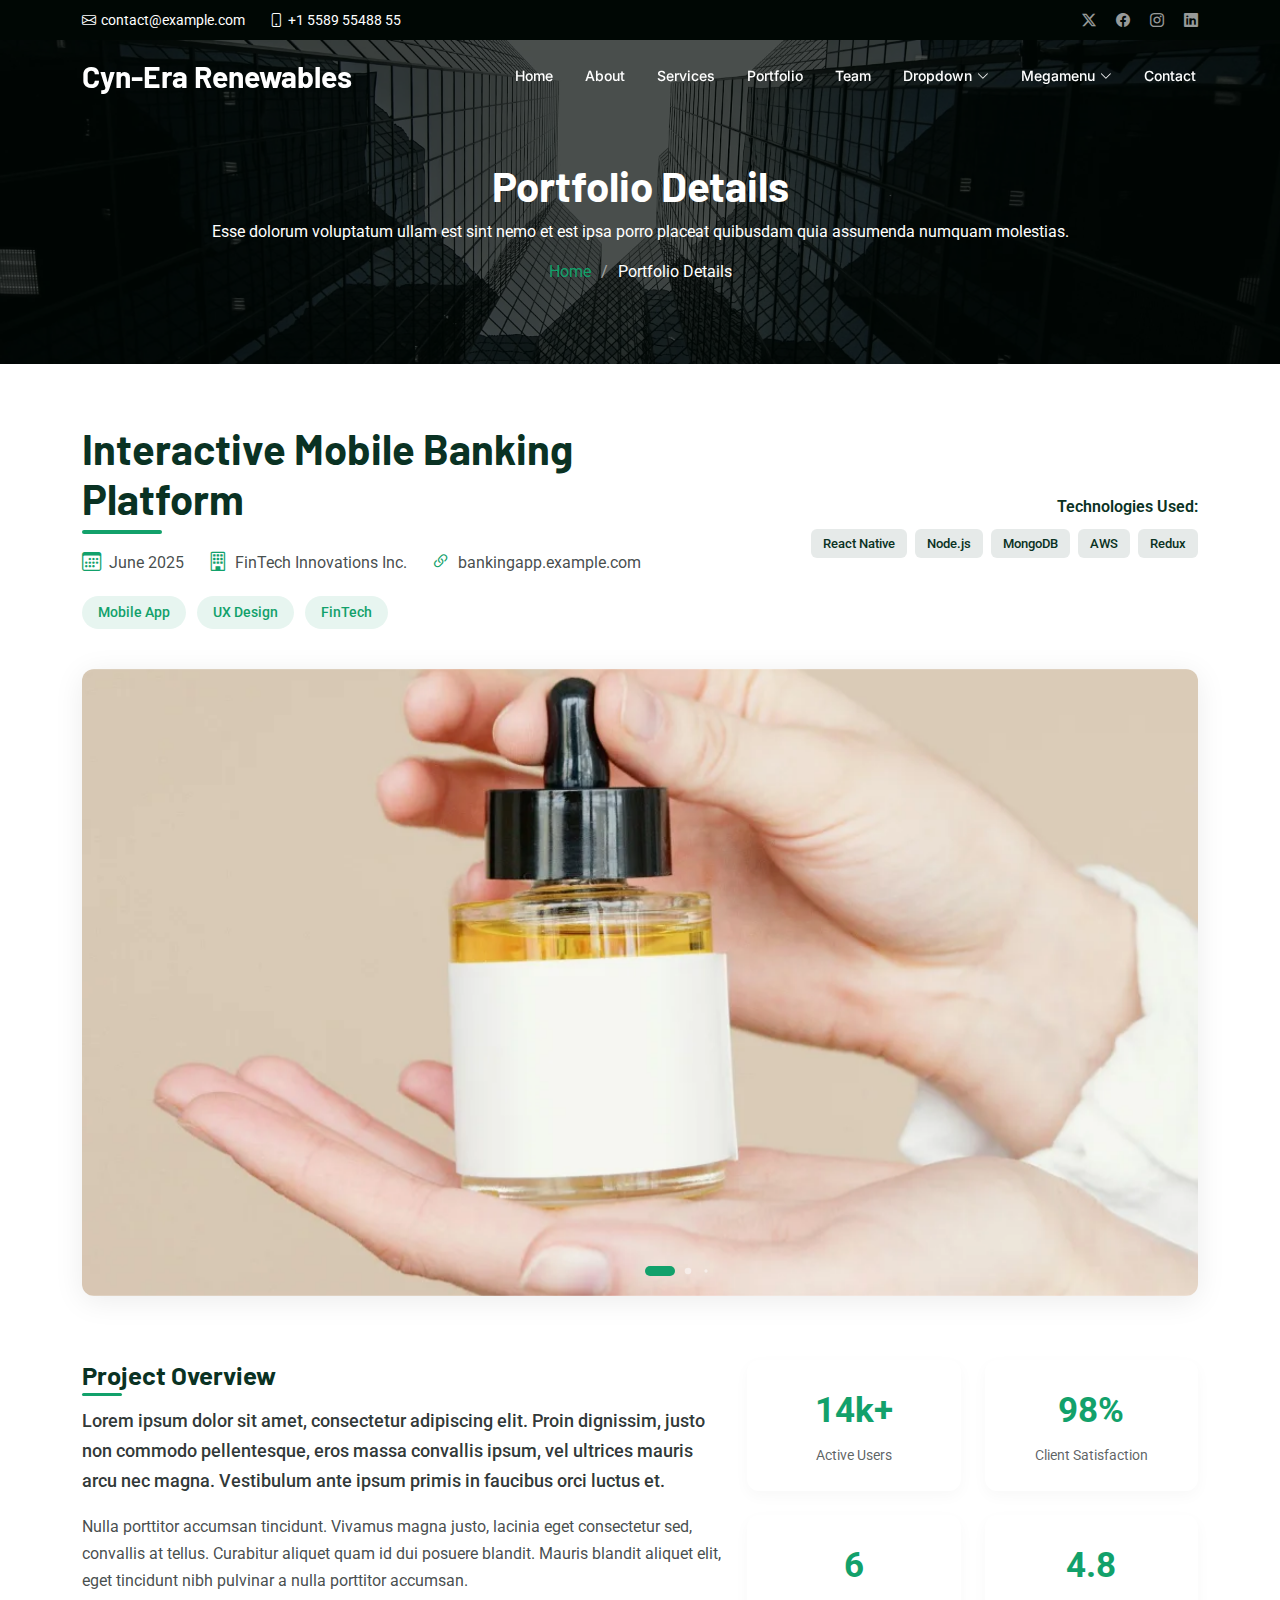
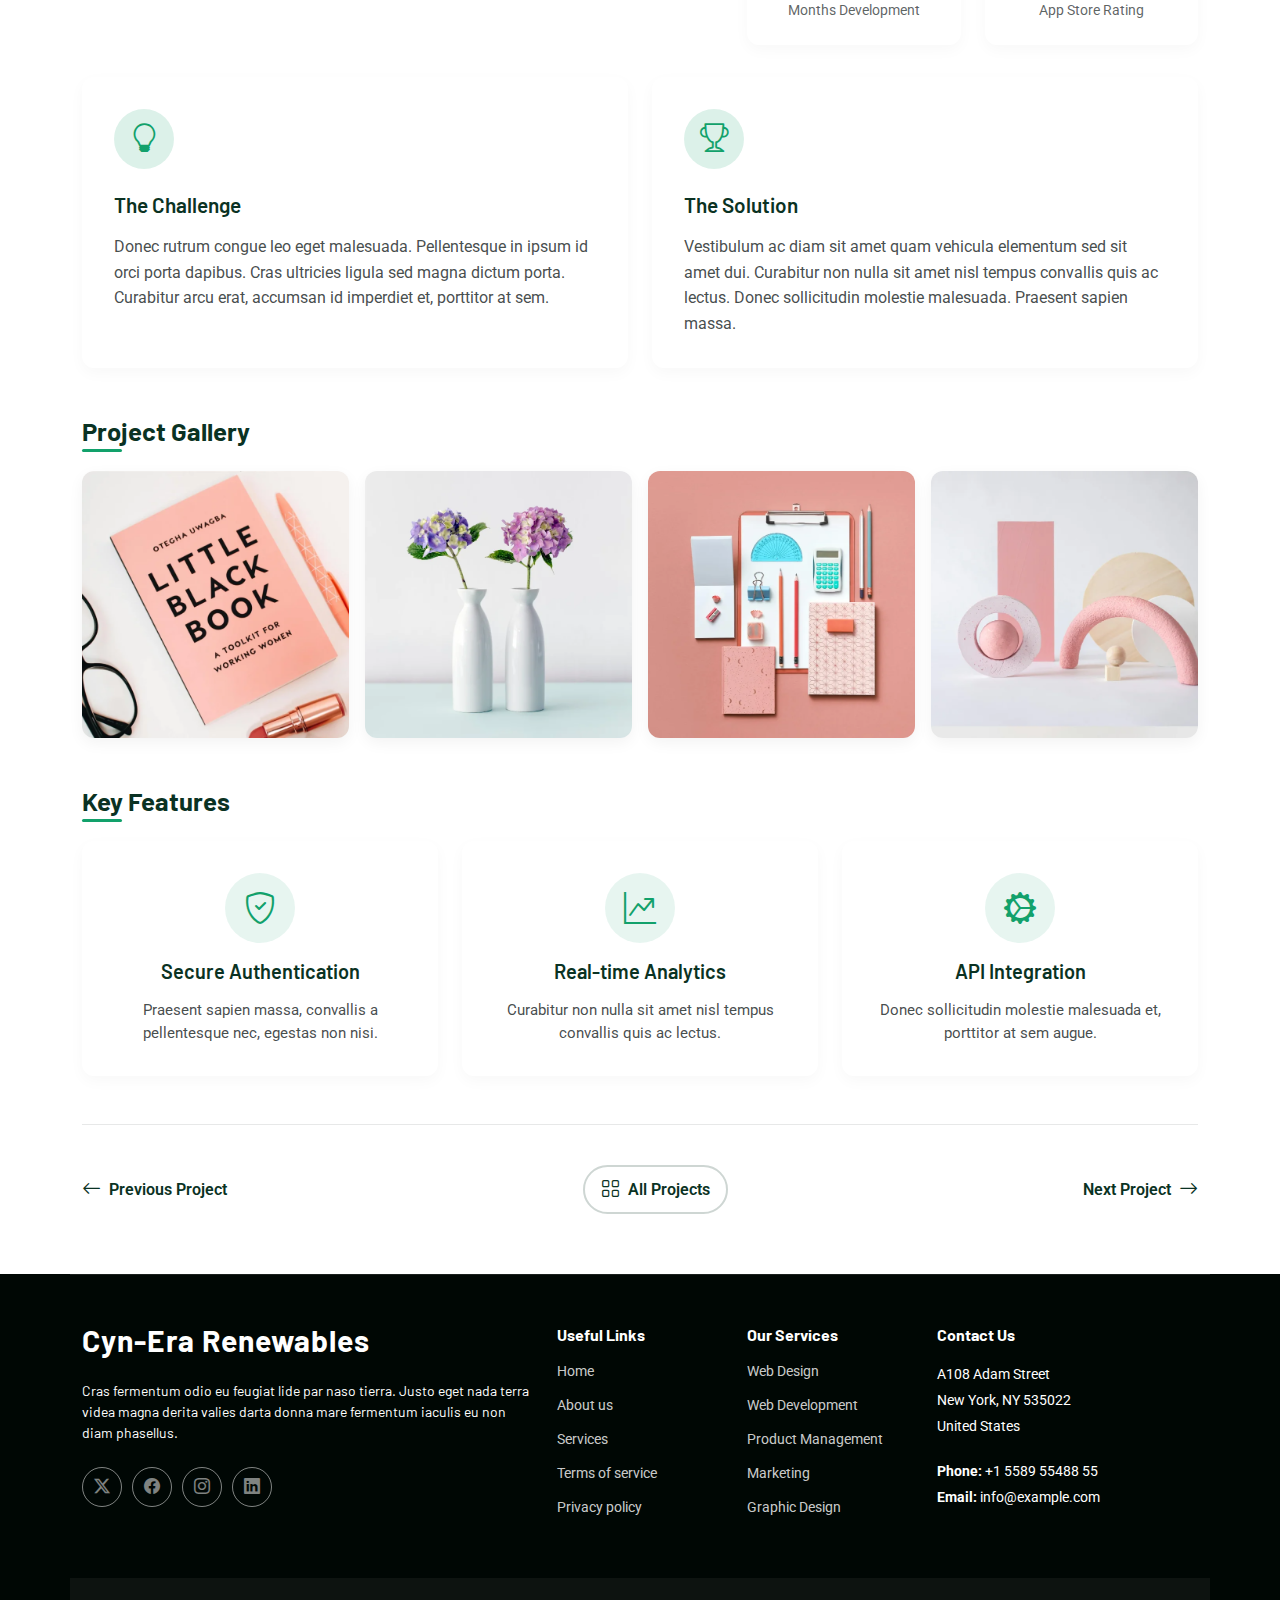
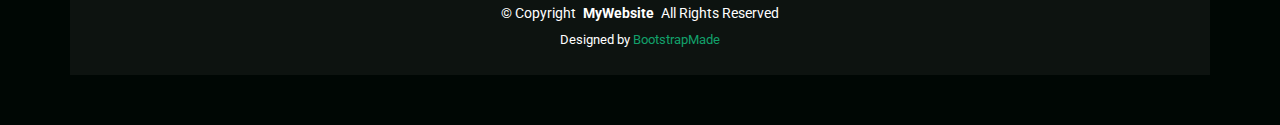
<file: Passion/portfolio-details.html>
<!DOCTYPE html>
<html lang="en">

<head>
  <meta charset="utf-8">
  <meta content="width=device-width, initial-scale=1.0" name="viewport">
  <title>Portfolio Details - Passion Bootstrap Template</title>
  <meta name="description" content="">
  <meta name="keywords" content="">

  <!-- Favicons -->
  <link href="assets/img/favicon.png" rel="icon">
  <link href="assets/img/apple-touch-icon.png" rel="apple-touch-icon">

  <!-- Fonts -->
  <link href="https://fonts.googleapis.com" rel="preconnect">
  <link href="https://fonts.gstatic.com" rel="preconnect" crossorigin>
  <link href="https://fonts.googleapis.com/css2?family=Roboto:ital,wght@0,100;0,300;0,400;0,500;0,700;0,900;1,100;1,300;1,400;1,500;1,700;1,900&family=Inter:wght@100;200;300;400;500;600;700;800;900&family=Barlow:ital,wght@0,100;0,200;0,300;0,400;0,500;0,600;0,700;0,800;0,900;1,100;1,200;1,300;1,400;1,500;1,600;1,700;1,800;1,900&display=swap" rel="stylesheet">

  <!-- Vendor CSS Files -->
  <link href="assets/vendor/bootstrap/css/bootstrap.min.css" rel="stylesheet">
  <link href="assets/vendor/bootstrap-icons/bootstrap-icons.css" rel="stylesheet">
  <link href="assets/vendor/glightbox/css/glightbox.min.css" rel="stylesheet">
  <link href="assets/vendor/swiper/swiper-bundle.min.css" rel="stylesheet">

  <!-- Main CSS File -->
  <link href="assets/css/main.css" rel="stylesheet">

  <!-- =======================================================
  * Template Name: Passion
  * Template URL: https://bootstrapmade.com/passion-bootstrap-template/
  * Updated: Jul 21 2025 with Bootstrap v5.3.7
  * Author: BootstrapMade.com
  * License: https://bootstrapmade.com/license/
  ======================================================== -->
</head>

<body class="portfolio-details-page">

  <header id="header" class="header fixed-top">

    <div class="topbar d-flex align-items-center dark-background">
      <div class="container d-flex justify-content-center justify-content-md-between">
        <div class="contact-info d-flex align-items-center">
          <i class="bi bi-envelope d-flex align-items-center"><a href="mailto:contact@example.com">contact@example.com</a></i>
          <i class="bi bi-phone d-flex align-items-center ms-4"><span>+1 5589 55488 55</span></i>
        </div>
        <div class="social-links d-none d-md-flex align-items-center">
          <a href="#" class="twitter"><i class="bi bi-twitter-x"></i></a>
          <a href="#" class="facebook"><i class="bi bi-facebook"></i></a>
          <a href="#" class="instagram"><i class="bi bi-instagram"></i></a>
          <a href="#" class="linkedin"><i class="bi bi-linkedin"></i></a>
        </div>
      </div>
    </div><!-- End Top Bar -->

    <div class="branding d-flex align-items-cente">

      <div class="container position-relative d-flex align-items-center justify-content-between">
        <a href="index.html" class="logo d-flex align-items-center">
          <!-- Uncomment the line below if you also wish to use an image logo -->
          <!-- <img src="assets/img/logo.webp" alt=""> -->
          <h1 class="sitename">Cyn-Era Renewables</h1>
        </a>

        <nav id="navmenu" class="navmenu">
          <ul>
            <li><a href="#hero">Home</a></li>
            <li><a href="#about">About</a></li>
            <li><a href="#services">Services</a></li>
            <li><a href="#portfolio">Portfolio</a></li>
            <li><a href="#team">Team</a></li>
            <li class="dropdown"><a href="#"><span>Dropdown</span> <i class="bi bi-chevron-down toggle-dropdown"></i></a>
              <ul>
                <li><a href="#">Dropdown 1</a></li>
                <li class="dropdown"><a href="#"><span>Deep Dropdown</span> <i class="bi bi-chevron-down toggle-dropdown"></i></a>
                  <ul>
                    <li><a href="#">Deep Dropdown 1</a></li>
                    <li><a href="#">Deep Dropdown 2</a></li>
                    <li><a href="#">Deep Dropdown 3</a></li>
                    <li><a href="#">Deep Dropdown 4</a></li>
                    <li><a href="#">Deep Dropdown 5</a></li>
                  </ul>
                </li>
                <li><a href="#">Dropdown 2</a></li>
                <li><a href="#">Dropdown 3</a></li>
                <li><a href="#">Dropdown 4</a></li>
              </ul>
            </li>

            <!-- Megamenu 2 -->
            <li class="megamenu-2"><a href="#"><span>Megamenu</span> <i class="bi bi-chevron-down toggle-dropdown"></i></a>

              <!-- Mobile Megamenu -->
              <ul class="mobile-megamenu">

                <li><a href="#">Product Analytics</a></li>
                <li><a href="#">Customer Insights</a></li>
                <li><a href="#">Market Research</a></li>

                <li class="dropdown"><a href="#"><span>Enterprise Software</span> <i class="bi bi-chevron-down toggle-dropdown"></i></a>
                  <ul>
                    <li><a href="#">CRM Solutions</a></li>
                    <li><a href="#">ERP Systems</a></li>
                    <li><a href="#">Workflow Automation</a></li>
                    <li><a href="#">Document Management</a></li>
                    <li><a href="#">Business Intelligence</a></li>
                    <li><a href="#">Integration Platform</a></li>
                  </ul>
                </li>

                <li class="dropdown"><a href="#"><span>Development Tools</span> <i class="bi bi-chevron-down toggle-dropdown"></i></a>
                  <ul>
                    <li><a href="#">Code Editors</a></li>
                    <li><a href="#">Version Control</a></li>
                    <li><a href="#">Testing Frameworks</a></li>
                    <li><a href="#">Deployment Tools</a></li>
                    <li><a href="#">API Management</a></li>
                    <li><a href="#">Performance Monitoring</a></li>
                  </ul>
                </li>

                <li class="dropdown"><a href="#"><span>Creative Suite</span> <i class="bi bi-chevron-down toggle-dropdown"></i></a>
                  <ul>
                    <li><a href="#">Design Software</a></li>
                    <li><a href="#">Video Editing</a></li>
                    <li><a href="#">Audio Production</a></li>
                    <li><a href="#">Animation Tools</a></li>
                    <li><a href="#">Photo Editing</a></li>
                    <li><a href="#">3D Modeling</a></li>
                  </ul>
                </li>

                <li class="dropdown"><a href="#"><span>Resources</span> <i class="bi bi-chevron-down toggle-dropdown"></i></a>
                  <ul>
                    <li><a href="#">Documentation</a></li>
                    <li><a href="#">Tutorials</a></li>
                    <li><a href="#">Community</a></li>
                    <li><a href="#">Blog Posts</a></li>
                  </ul>
                </li>

              </ul><!-- End Mobile Megamenu -->

              <!-- Desktop Megamenu -->
              <div class="desktop-megamenu">

                <div class="tab-navigation">
                  <ul class="nav nav-tabs flex-column" id="2190-megamenu-tabs" role="tablist">
                    <li class="nav-item" role="presentation">
                      <button class="nav-link active" id="2190-tab-1-tab" data-bs-toggle="tab" data-bs-target="#2190-tab-1" type="button" role="tab" aria-controls="2190-tab-1" aria-selected="true">
                        <i class="bi bi-building-gear"></i>
                        <span>Enterprise Software</span>
                      </button>
                    </li>
                    <li class="nav-item" role="presentation">
                      <button class="nav-link" id="2190-tab-2-tab" data-bs-toggle="tab" data-bs-target="#2190-tab-2" type="button" role="tab" aria-controls="2190-tab-2" aria-selected="false">
                        <i class="bi bi-code-slash"></i>
                        <span>Development Tools</span>
                      </button>
                    </li>
                    <li class="nav-item" role="presentation">
                      <button class="nav-link" id="2190-tab-3-tab" data-bs-toggle="tab" data-bs-target="#2190-tab-3" type="button" role="tab" aria-controls="2190-tab-3" aria-selected="false">
                        <i class="bi bi-palette"></i>
                        <span>Creative Suite</span>
                      </button>
                    </li>
                    <li class="nav-item" role="presentation">
                      <button class="nav-link" id="2190-tab-4-tab" data-bs-toggle="tab" data-bs-target="#2190-tab-4" type="button" role="tab" aria-controls="2190-tab-4" aria-selected="false">
                        <i class="bi bi-journal-text"></i>
                        <span>Resources</span>
                      </button>
                    </li>
                  </ul>
                </div>

                <div class="tab-content">

                  <!-- Enterprise Software Tab -->
                  <div class="tab-pane fade show active" id="2190-tab-1" role="tabpanel" aria-labelledby="2190-tab-1-tab">
                    <div class="content-grid">
                      <div class="product-section">
                        <h4>Core Solutions</h4>
                        <div class="product-list">
                          <a href="#" class="product-link">
                            <i class="bi bi-people"></i>
                            <div>
                              <span>CRM Solutions</span>
                              <small>Manage customer relationships effectively</small>
                            </div>
                          </a>
                          <a href="#" class="product-link">
                            <i class="bi bi-diagram-3"></i>
                            <div>
                              <span>ERP Systems</span>
                              <small>Integrate all business processes</small>
                            </div>
                          </a>
                          <a href="#" class="product-link">
                            <i class="bi bi-gear-wide"></i>
                            <div>
                              <span>Workflow Automation</span>
                              <small>Streamline repetitive tasks</small>
                            </div>
                          </a>
                        </div>
                      </div>

                      <div class="product-section">
                        <h4>Data &amp; Analytics</h4>
                        <div class="product-list">
                          <a href="#" class="product-link">
                            <i class="bi bi-file-earmark-text"></i>
                            <div>
                              <span>Document Management</span>
                              <small>Organize and secure documents</small>
                            </div>
                          </a>
                          <a href="#" class="product-link">
                            <i class="bi bi-bar-chart"></i>
                            <div>
                              <span>Business Intelligence</span>
                              <small>Make data-driven decisions</small>
                            </div>
                          </a>
                          <a href="#" class="product-link">
                            <i class="bi bi-share"></i>
                            <div>
                              <span>Integration Platform</span>
                              <small>Connect all your systems</small>
                            </div>
                          </a>
                        </div>
                      </div>
                    </div>

                    <div class="featured-banner">
                      <div class="banner-content">
                        <img src="assets/img/misc/misc-7.webp" alt="Enterprise Solutions" class="banner-image">
                        <div class="banner-info">
                          <h5>Enterprise Package</h5>
                          <p>Comprehensive business management solution with advanced features and 24/7 support.</p>
                          <a href="#" class="cta-btn">Get Started <i class="bi bi-arrow-right"></i></a>
                        </div>
                      </div>
                    </div>
                  </div>

                  <!-- Development Tools Tab -->
                  <div class="tab-pane fade" id="2190-tab-2" role="tabpanel" aria-labelledby="2190-tab-2-tab">
                    <div class="content-grid">
                      <div class="product-section">
                        <h4>Code &amp; Build</h4>
                        <div class="product-list">
                          <a href="#" class="product-link">
                            <i class="bi bi-code-square"></i>
                            <div>
                              <span>Code Editors</span>
                              <small>Advanced development environment</small>
                            </div>
                          </a>
                          <a href="#" class="product-link">
                            <i class="bi bi-git"></i>
                            <div>
                              <span>Version Control</span>
                              <small>Track changes and collaborate</small>
                            </div>
                          </a>
                          <a href="#" class="product-link">
                            <i class="bi bi-check2-square"></i>
                            <div>
                              <span>Testing Frameworks</span>
                              <small>Ensure code quality</small>
                            </div>
                          </a>
                        </div>
                      </div>

                      <div class="product-section">
                        <h4>Deploy &amp; Monitor</h4>
                        <div class="product-list">
                          <a href="#" class="product-link">
                            <i class="bi bi-cloud-upload"></i>
                            <div>
                              <span>Deployment Tools</span>
                              <small>Seamless application deployment</small>
                            </div>
                          </a>
                          <a href="#" class="product-link">
                            <i class="bi bi-api"></i>
                            <div>
                              <span>API Management</span>
                              <small>Design and manage APIs</small>
                            </div>
                          </a>
                          <a href="#" class="product-link">
                            <i class="bi bi-speedometer2"></i>
                            <div>
                              <span>Performance Monitoring</span>
                              <small>Track application performance</small>
                            </div>
                          </a>
                        </div>
                      </div>
                    </div>

                    <div class="featured-banner">
                      <div class="banner-content">
                        <img src="assets/img/misc/misc-12.webp" alt="Development Tools" class="banner-image">
                        <div class="banner-info">
                          <h5>Developer Suite</h5>
                          <p>Complete toolkit for modern development teams with integrated CI/CD pipelines.</p>
                          <a href="#" class="cta-btn">Explore Tools <i class="bi bi-arrow-right"></i></a>
                        </div>
                      </div>
                    </div>
                  </div>

                  <!-- Creative Suite Tab -->
                  <div class="tab-pane fade" id="2190-tab-3" role="tabpanel" aria-labelledby="2190-tab-3-tab">
                    <div class="content-grid">
                      <div class="product-section">
                        <h4>Design &amp; Visual</h4>
                        <div class="product-list">
                          <a href="#" class="product-link">
                            <i class="bi bi-brush"></i>
                            <div>
                              <span>Design Software</span>
                              <small>Professional graphic design tools</small>
                            </div>
                          </a>
                          <a href="#" class="product-link">
                            <i class="bi bi-camera-video"></i>
                            <div>
                              <span>Video Editing</span>
                              <small>Professional video production</small>
                            </div>
                          </a>
                          <a href="#" class="product-link">
                            <i class="bi bi-image"></i>
                            <div>
                              <span>Photo Editing</span>
                              <small>Advanced image manipulation</small>
                            </div>
                          </a>
                        </div>
                      </div>

                      <div class="product-section">
                        <h4>Media Production</h4>
                        <div class="product-list">
                          <a href="#" class="product-link">
                            <i class="bi bi-music-note"></i>
                            <div>
                              <span>Audio Production</span>
                              <small>Professional audio editing</small>
                            </div>
                          </a>
                          <a href="#" class="product-link">
                            <i class="bi bi-play-circle"></i>
                            <div>
                              <span>Animation Tools</span>
                              <small>Create stunning animations</small>
                            </div>
                          </a>
                          <a href="#" class="product-link">
                            <i class="bi bi-box"></i>
                            <div>
                              <span>3D Modeling</span>
                              <small>Advanced 3D design software</small>
                            </div>
                          </a>
                        </div>
                      </div>
                    </div>

                    <div class="featured-banner">
                      <div class="banner-content">
                        <img src="assets/img/misc/misc-5.webp" alt="Creative Suite" class="banner-image">
                        <div class="banner-info">
                          <h5>Creative Pro</h5>
                          <p>Everything you need for creative projects, from concept to final production.</p>
                          <a href="#" class="cta-btn">Start Creating <i class="bi bi-arrow-right"></i></a>
                        </div>
                      </div>
                    </div>
                  </div>

                  <!-- Resources Tab -->
                  <div class="tab-pane fade" id="2190-tab-4" role="tabpanel" aria-labelledby="2190-tab-4-tab">
                    <div class="resources-layout">
                      <div class="resource-categories">
                        <div class="resource-category">
                          <i class="bi bi-book"></i>
                          <h5>Documentation</h5>
                          <p>Comprehensive guides and API references for all our products and services.</p>
                          <a href="#" class="resource-link">Browse Docs <i class="bi bi-arrow-right"></i></a>
                        </div>
                        <div class="resource-category">
                          <i class="bi bi-play-circle"></i>
                          <h5>Video Tutorials</h5>
                          <p>Step-by-step video guides to help you get the most out of our solutions.</p>
                          <a href="#" class="resource-link">Watch Tutorials <i class="bi bi-arrow-right"></i></a>
                        </div>
                        <div class="resource-category">
                          <i class="bi bi-chat-square-dots"></i>
                          <h5>Community Forum</h5>
                          <p>Connect with other users, share tips, and get answers to your questions.</p>
                          <a href="#" class="resource-link">Join Community <i class="bi bi-arrow-right"></i></a>
                        </div>
                        <div class="resource-category">
                          <i class="bi bi-newspaper"></i>
                          <h5>Blog &amp; Articles</h5>
                          <p>Latest insights, best practices, and industry trends from our experts.</p>
                          <a href="#" class="resource-link">Read Blog <i class="bi bi-arrow-right"></i></a>
                        </div>
                      </div>
                    </div>
                  </div>

                </div>

              </div><!-- End Desktop Megamenu -->

            </li><!-- End Megamenu 2 -->

            <li><a href="#contact">Contact</a></li>

          </ul>
          <i class="mobile-nav-toggle d-xl-none bi bi-list"></i>
        </nav>

      </div>

    </div>

  </header>

  <main class="main">

    <!-- Page Title -->
    <div class="page-title dark-background" style="background-image: url(assets/img/bg/bg-14.webp);">
      <div class="container position-relative">
        <h1>Portfolio Details</h1>
        <p>Esse dolorum voluptatum ullam est sint nemo et est ipsa porro placeat quibusdam quia assumenda numquam molestias.</p>
        <nav class="breadcrumbs">
          <ol>
            <li><a href="index.html">Home</a></li>
            <li class="current">Portfolio Details</li>
          </ol>
        </nav>
      </div>
    </div><!-- End Page Title -->

    <!-- Portfolio Details Section -->
    <section id="portfolio-details" class="portfolio-details section">

      <div class="container">

        <div class="project-header">
          <div class="row">
            <div class="col-lg-7">
              <h1 class="project-title">Interactive Mobile Banking Platform</h1>
              <div class="project-meta">
                <div class="meta-item">
                  <i class="bi bi-calendar3"></i>
                  <span>June 2025</span>
                </div>
                <div class="meta-item">
                  <i class="bi bi-building"></i>
                  <span>FinTech Innovations Inc.</span>
                </div>
                <div class="meta-item">
                  <i class="bi bi-link-45deg"></i>
                  <a href="#" target="_blank">bankingapp.example.com</a>
                </div>
              </div>
              <div class="project-tags">
                <span class="tag">Mobile App</span>
                <span class="tag">UX Design</span>
                <span class="tag">FinTech</span>
              </div>
            </div>
            <div class="col-lg-5 d-flex align-items-center justify-content-end">
              <div class="technologies">
                <div class="tech-title">Technologies Used:</div>
                <div class="tech-badges">
                  <span>React Native</span>
                  <span>Node.js</span>
                  <span>MongoDB</span>
                  <span>AWS</span>
                  <span>Redux</span>
                </div>
              </div>
            </div>
          </div>
        </div>

        <div class="media-showcase">
          <div class="portfolio-details-slider swiper init-swiper swiper-fade swiper-initialized swiper-horizontal swiper-watch-progress swiper-backface-hidden">
            <script type="application/json" class="swiper-config">
              {
                "loop": true,
                "speed": 800,
                "autoplay": {
                  "delay": 5000
                },
                "effect": "fade",
                "fadeEffect": {
                  "crossFade": true
                },
                "slidesPerView": 1,
                "pagination": {
                  "el": ".swiper-pagination",
                  "clickable": true,
                  "dynamicBullets": true
                }
              }
            </script>
            <div class="swiper-wrapper" id="swiper-wrapper-595f71b1bf967dd9" aria-live="off" style="transition-duration: 0ms; transition-delay: 0ms;">
              <div class="swiper-slide swiper-slide-prev" style="width: 1296px; opacity: 0; transform: translate3d(0px, 0px, 0px); transition-duration: 0ms;" role="group" aria-label="1 / 3" data-swiper-slide-index="0">
                <img src="assets/img/portfolio/portfolio-1.webp" alt="Portfolio Image" class="img-fluid">
              </div>
              <div class="swiper-slide swiper-slide-visible swiper-slide-fully-visible swiper-slide-active" style="width: 1296px; opacity: 1; transform: translate3d(-1296px, 0px, 0px); transition-duration: 0ms;" role="group" aria-label="2 / 3" data-swiper-slide-index="1">
                <img src="assets/img/portfolio/portfolio-2.webp" alt="Portfolio Image" class="img-fluid">
              </div>
              <div class="swiper-slide swiper-slide-next" style="width: 1296px; opacity: 0; transform: translate3d(-2592px, 0px, 0px); transition-duration: 0ms;" role="group" aria-label="3 / 3" data-swiper-slide-index="2">
                <img src="assets/img/portfolio/portfolio-3.webp" alt="Portfolio Image" class="img-fluid">
              </div>
            </div>
            <div class="swiper-pagination swiper-pagination-clickable swiper-pagination-bullets swiper-pagination-horizontal swiper-pagination-bullets-dynamic" style="width: 190px;"><span class="swiper-pagination-bullet swiper-pagination-bullet-active-prev" style="left: 0px;" tabindex="0" role="button" aria-label="Go to slide 1"></span><span class="swiper-pagination-bullet swiper-pagination-bullet-active swiper-pagination-bullet-active-main" style="left: 0px;" tabindex="0" role="button" aria-label="Go to slide 2" aria-current="true"></span><span class="swiper-pagination-bullet swiper-pagination-bullet-active-next" style="left: 0px;" tabindex="0" role="button" aria-label="Go to slide 3"></span></div>
            <span class="swiper-notification" aria-live="assertive" aria-atomic="true"></span><span class="swiper-notification" aria-live="assertive" aria-atomic="true"></span><span class="swiper-notification" aria-live="assertive" aria-atomic="true"></span><span class="swiper-notification" aria-live="assertive" aria-atomic="true"></span><span class="swiper-notification" aria-live="assertive" aria-atomic="true"></span><span class="swiper-notification" aria-live="assertive" aria-atomic="true"></span><span class="swiper-notification" aria-live="assertive" aria-atomic="true"></span><span class="swiper-notification" aria-live="assertive" aria-atomic="true"></span><span class="swiper-notification" aria-live="assertive" aria-atomic="true"></span><span class="swiper-notification" aria-live="assertive" aria-atomic="true"></span><span class="swiper-notification" aria-live="assertive" aria-atomic="true"></span><span class="swiper-notification" aria-live="assertive" aria-atomic="true"></span><span class="swiper-notification" aria-live="assertive" aria-atomic="true"></span><span class="swiper-notification" aria-live="assertive" aria-atomic="true"></span><span class="swiper-notification" aria-live="assertive" aria-atomic="true"></span><span class="swiper-notification" aria-live="assertive" aria-atomic="true"></span><span class="swiper-notification" aria-live="assertive" aria-atomic="true"></span><span class="swiper-notification" aria-live="assertive" aria-atomic="true"></span><span class="swiper-notification" aria-live="assertive" aria-atomic="true"></span><span class="swiper-notification" aria-live="assertive" aria-atomic="true"></span><span class="swiper-notification" aria-live="assertive" aria-atomic="true"></span><span class="swiper-notification" aria-live="assertive" aria-atomic="true"></span><span class="swiper-notification" aria-live="assertive" aria-atomic="true"></span><span class="swiper-notification" aria-live="assertive" aria-atomic="true"></span><span class="swiper-notification" aria-live="assertive" aria-atomic="true"></span><span class="swiper-notification" aria-live="assertive" aria-atomic="true"></span><span class="swiper-notification" aria-live="assertive" aria-atomic="true"></span><span class="swiper-notification" aria-live="assertive" aria-atomic="true"></span><span class="swiper-notification" aria-live="assertive" aria-atomic="true"></span><span class="swiper-notification" aria-live="assertive" aria-atomic="true"></span><span class="swiper-notification" aria-live="assertive" aria-atomic="true"></span><span class="swiper-notification" aria-live="assertive" aria-atomic="true"></span><span class="swiper-notification" aria-live="assertive" aria-atomic="true"></span>
          </div>
        </div>

        <div class="project-content">
          <div class="row gy-4">
            <div class="col-lg-7">
              <div class="description-box">
                <h3>Project Overview</h3>
                <p class="lead">Lorem ipsum dolor sit amet, consectetur adipiscing elit. Proin dignissim, justo non commodo pellentesque, eros massa convallis ipsum, vel ultrices mauris arcu nec magna. Vestibulum ante ipsum primis in faucibus orci luctus et.</p>
                <p>Nulla porttitor accumsan tincidunt. Vivamus magna justo, lacinia eget consectetur sed, convallis at tellus. Curabitur aliquet quam id dui posuere blandit. Mauris blandit aliquet elit, eget tincidunt nibh pulvinar a nulla porttitor accumsan.</p>
              </div>
            </div>

            <div class="col-lg-5">
              <div class="project-stats">
                <div class="stat-item">
                  <div class="stat-number">14k+</div>
                  <div class="stat-label">Active Users</div>
                </div>
                <div class="stat-item">
                  <div class="stat-number">98%</div>
                  <div class="stat-label">Client Satisfaction</div>
                </div>
                <div class="stat-item">
                  <div class="stat-number">6</div>
                  <div class="stat-label">Months Development</div>
                </div>
                <div class="stat-item">
                  <div class="stat-number">4.8</div>
                  <div class="stat-label">App Store Rating</div>
                </div>
              </div>
            </div>
          </div>

          <div class="row gy-4">
            <div class="col-md-6">
              <div class="info-card">
                <div class="card-icon">
                  <i class="bi bi-lightbulb"></i>
                </div>
                <h4>The Challenge</h4>
                <p>Donec rutrum congue leo eget malesuada. Pellentesque in ipsum id orci porta dapibus. Cras ultricies ligula sed magna dictum porta. Curabitur arcu erat, accumsan id imperdiet et, porttitor at sem.</p>
              </div>
            </div>

            <div class="col-md-6">
              <div class="info-card">
                <div class="card-icon">
                  <i class="bi bi-trophy"></i>
                </div>
                <h4>The Solution</h4>
                <p>Vestibulum ac diam sit amet quam vehicula elementum sed sit amet dui. Curabitur non nulla sit amet nisl tempus convallis quis ac lectus. Donec sollicitudin molestie malesuada. Praesent sapien massa.</p>
              </div>
            </div>
          </div>

          <div class="project-gallery">
            <h3>Project Gallery</h3>
            <div class="row g-3">
              <div class="col-6 col-md-3">
                <div class="gallery-item">
                  <img src="assets/img/portfolio/portfolio-9.webp" alt="Project Image" class="img-fluid glightbox">
                </div>
              </div>
              <div class="col-6 col-md-3">
                <div class="gallery-item">
                  <img src="assets/img/portfolio/portfolio-10.webp" alt="Project Image" class="img-fluid glightbox">
                </div>
              </div>
              <div class="col-6 col-md-3">
                <div class="gallery-item">
                  <img src="assets/img/portfolio/portfolio-4.webp" alt="Project Image" class="img-fluid glightbox">
                </div>
              </div>
              <div class="col-6 col-md-3">
                <div class="gallery-item">
                  <img src="assets/img/portfolio/portfolio-6.webp" alt="Project Image" class="img-fluid glightbox">
                </div>
              </div>
            </div>
          </div>

          <div class="key-features">
            <h3>Key Features</h3>
            <div class="row g-4">
              <div class="col-md-4">
                <div class="feature-item">
                  <i class="bi bi-shield-check"></i>
                  <h5>Secure Authentication</h5>
                  <p>Praesent sapien massa, convallis a pellentesque nec, egestas non nisi.</p>
                </div>
              </div>
              <div class="col-md-4">
                <div class="feature-item">
                  <i class="bi bi-graph-up-arrow"></i>
                  <h5>Real-time Analytics</h5>
                  <p>Curabitur non nulla sit amet nisl tempus convallis quis ac lectus.</p>
                </div>
              </div>
              <div class="col-md-4">
                <div class="feature-item">
                  <i class="bi bi-gear-wide-connected"></i>
                  <h5>API Integration</h5>
                  <p>Donec sollicitudin molestie malesuada et, porttitor at sem augue.</p>
                </div>
              </div>
            </div>
          </div>

          <div class="project-navigation">
            <a href="#" class="prev-project">
              <i class="bi bi-arrow-left"></i>
              <span>Previous Project</span>
            </a>
            <a href="#" class="all-projects">
              <i class="bi bi-grid"></i>
              <span>All Projects</span>
            </a>
            <a href="#" class="next-project">
              <span>Next Project</span>
              <i class="bi bi-arrow-right"></i>
            </a>
          </div>
        </div>

      </div>

    </section><!-- /Portfolio Details Section -->

  </main>

  <footer id="footer" class="footer position-relative dark-background">

    <div class="container footer-top">
      <div class="row gy-4">
        <div class="col-lg-5 col-md-12 footer-about">
          <a href="index.html" class="logo d-flex align-items-center">
            <span class="sitename">Cyn-Era Renewables</span>
          </a>
          <p>Cras fermentum odio eu feugiat lide par naso tierra. Justo eget nada terra videa magna derita valies darta donna mare fermentum iaculis eu non diam phasellus.</p>
          <div class="social-links d-flex mt-4">
            <a href=""><i class="bi bi-twitter-x"></i></a>
            <a href=""><i class="bi bi-facebook"></i></a>
            <a href=""><i class="bi bi-instagram"></i></a>
            <a href=""><i class="bi bi-linkedin"></i></a>
          </div>
        </div>

        <div class="col-lg-2 col-6 footer-links">
          <h4>Useful Links</h4>
          <ul>
            <li><a href="#">Home</a></li>
            <li><a href="#">About us</a></li>
            <li><a href="#">Services</a></li>
            <li><a href="#">Terms of service</a></li>
            <li><a href="#">Privacy policy</a></li>
          </ul>
        </div>

        <div class="col-lg-2 col-6 footer-links">
          <h4>Our Services</h4>
          <ul>
            <li><a href="#">Web Design</a></li>
            <li><a href="#">Web Development</a></li>
            <li><a href="#">Product Management</a></li>
            <li><a href="#">Marketing</a></li>
            <li><a href="#">Graphic Design</a></li>
          </ul>
        </div>

        <div class="col-lg-3 col-md-12 footer-contact text-center text-md-start">
          <h4>Contact Us</h4>
          <p>A108 Adam Street</p>
          <p>New York, NY 535022</p>
          <p>United States</p>
          <p class="mt-4"><strong>Phone:</strong> <span>+1 5589 55488 55</span></p>
          <p><strong>Email:</strong> <span>info@example.com</span></p>
        </div>

      </div>
    </div>

    <div class="container copyright text-center mt-4">
      <p>© <span>Copyright</span> <strong class="px-1 sitename">MyWebsite</strong> <span>All Rights Reserved</span></p>
      <div class="credits">
        <!-- All the links in the footer should remain intact. -->
        <!-- You can delete the links only if you've purchased the pro version. -->
        <!-- Licensing information: https://bootstrapmade.com/license/ -->
        <!-- Purchase the pro version with working PHP/AJAX contact form: [buy-url] -->
        Designed by <a href="https://bootstrapmade.com/">BootstrapMade</a>
      </div>
    </div>

  </footer>

  <!-- Scroll Top -->
  <a href="#" id="scroll-top" class="scroll-top d-flex align-items-center justify-content-center"><i class="bi bi-arrow-up-short"></i></a>

  <!-- Preloader -->
  <div id="preloader">
    <div></div>
    <div></div>
    <div></div>
    <div></div>
  </div>

  <!-- Vendor JS Files -->
  <script src="assets/vendor/bootstrap/js/bootstrap.bundle.min.js"></script>
  <script src="assets/vendor/php-email-form/validate.js"></script>
  <script src="assets/vendor/glightbox/js/glightbox.min.js"></script>
  <script src="assets/vendor/purecounter/purecounter_vanilla.js"></script>
  <script src="assets/vendor/swiper/swiper-bundle.min.js"></script>
  <script src="assets/vendor/imagesloaded/imagesloaded.pkgd.min.js"></script>
  <script src="assets/vendor/isotope-layout/isotope.pkgd.min.js"></script>

  <!-- Main JS File -->
  <script src="assets/js/main.js"></script>

</body>

</html>
</file>
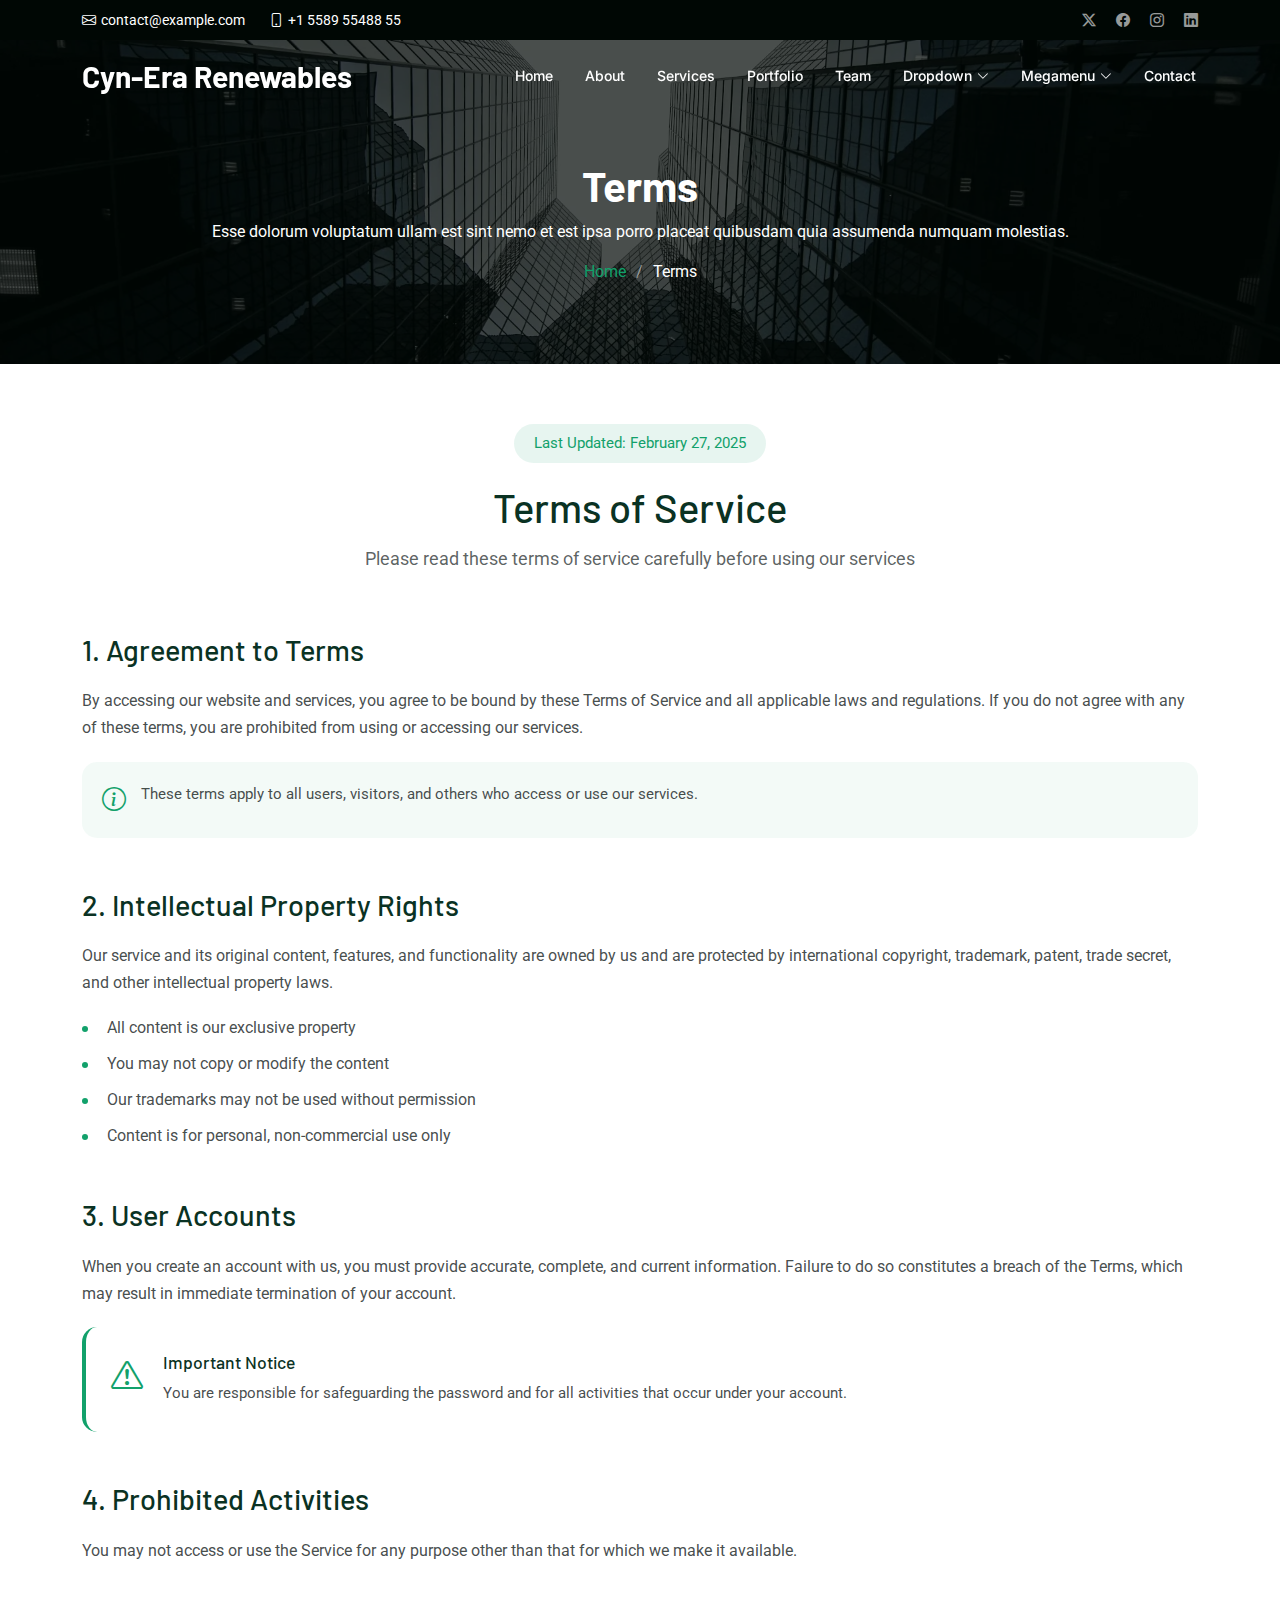
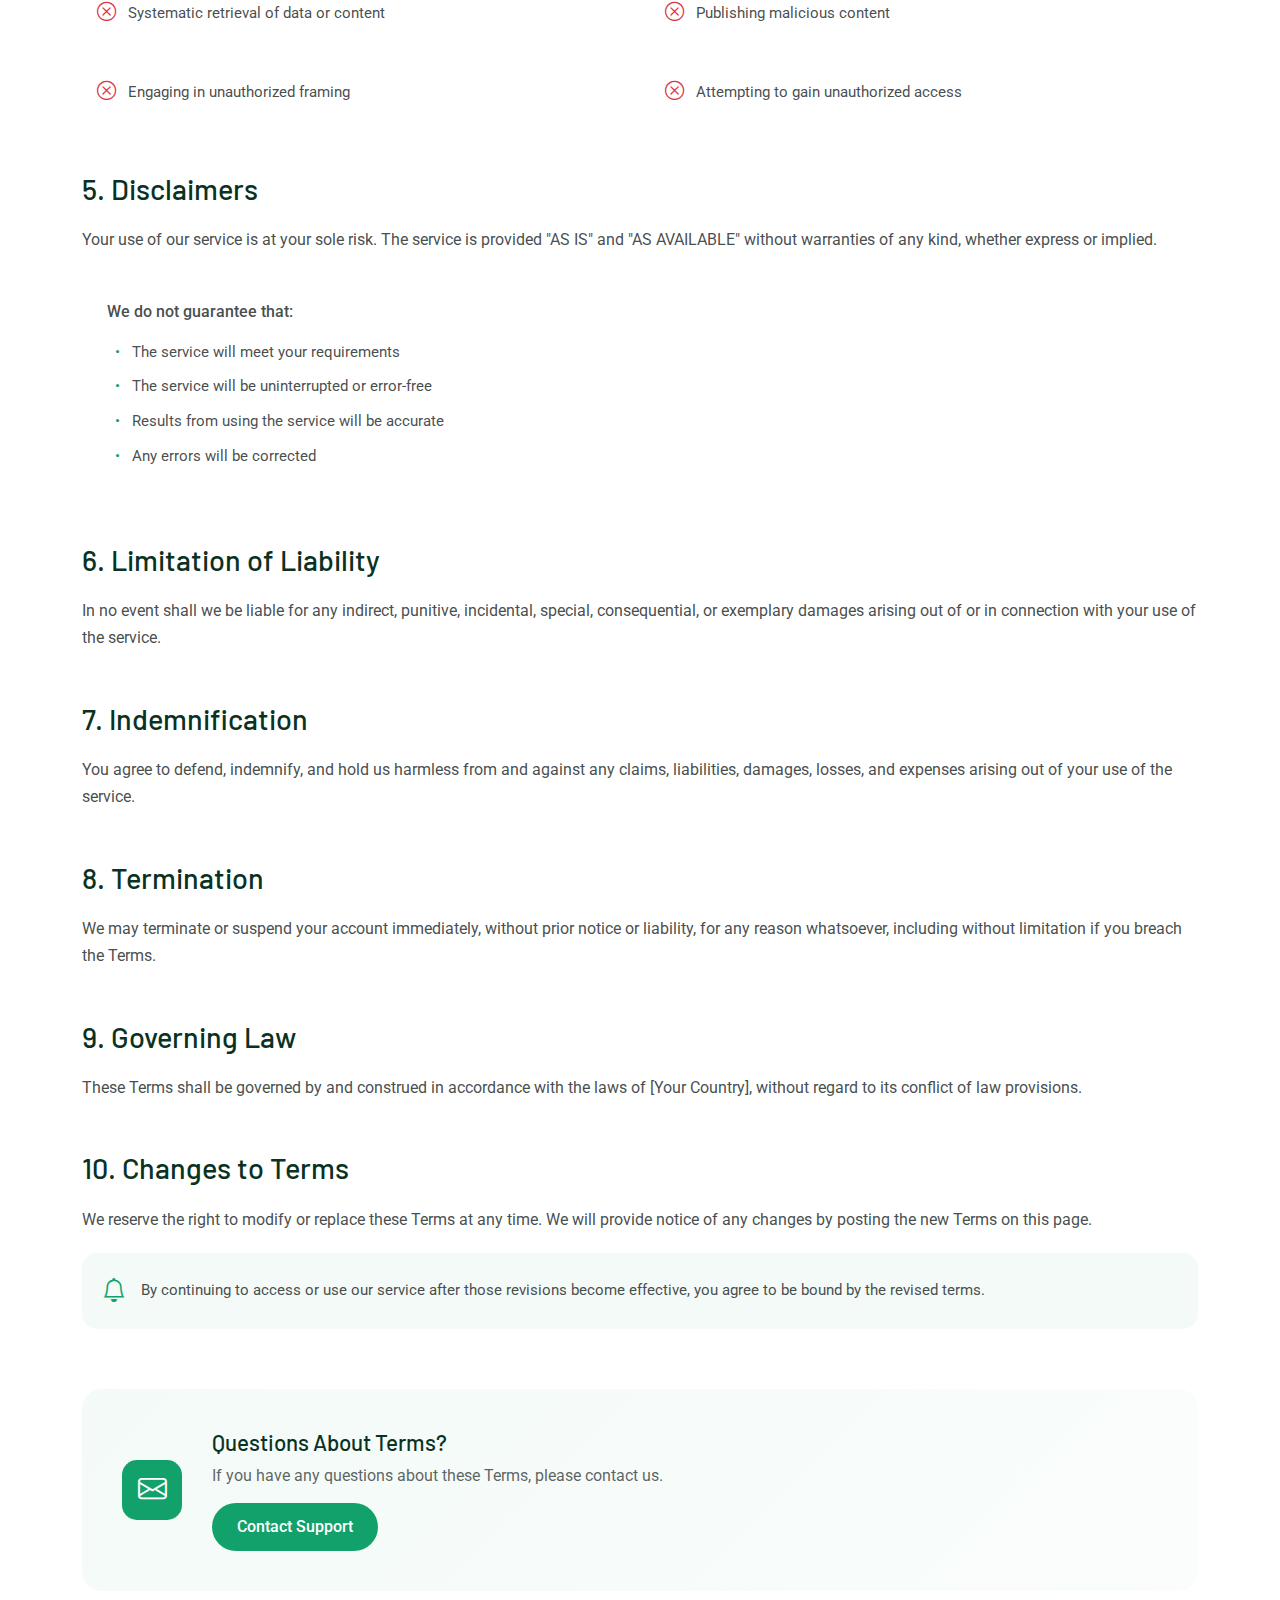
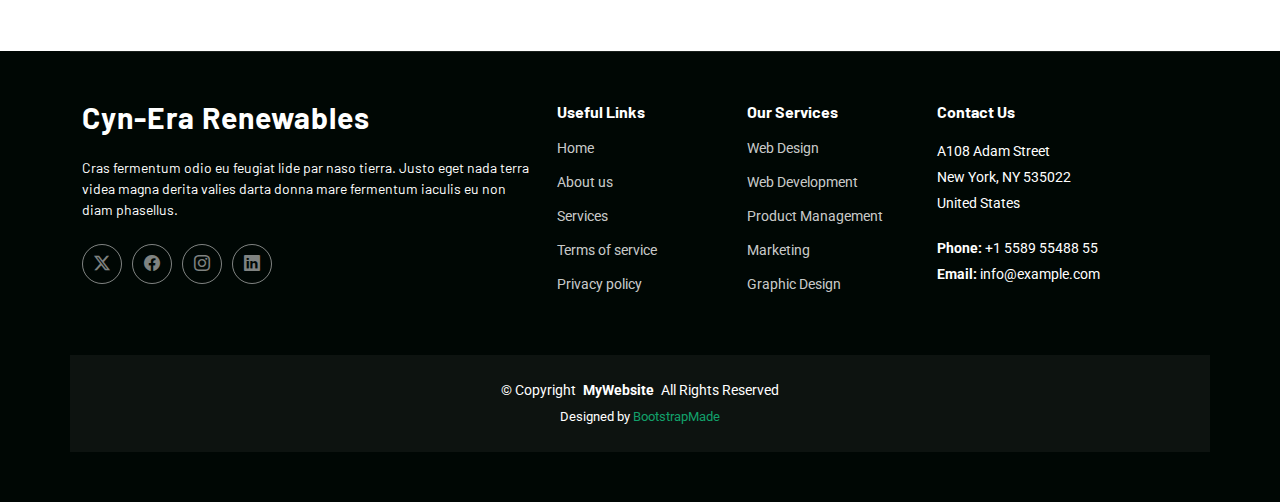
<file: Passion/terms.html>
<!DOCTYPE html>
<html lang="en">

<head>
  <meta charset="utf-8">
  <meta content="width=device-width, initial-scale=1.0" name="viewport">
  <title>Terms - Passion Bootstrap Template</title>
  <meta name="description" content="">
  <meta name="keywords" content="">

  <!-- Favicons -->
  <link href="assets/img/favicon.png" rel="icon">
  <link href="assets/img/apple-touch-icon.png" rel="apple-touch-icon">

  <!-- Fonts -->
  <link href="https://fonts.googleapis.com" rel="preconnect">
  <link href="https://fonts.gstatic.com" rel="preconnect" crossorigin>
  <link href="https://fonts.googleapis.com/css2?family=Roboto:ital,wght@0,100;0,300;0,400;0,500;0,700;0,900;1,100;1,300;1,400;1,500;1,700;1,900&family=Inter:wght@100;200;300;400;500;600;700;800;900&family=Barlow:ital,wght@0,100;0,200;0,300;0,400;0,500;0,600;0,700;0,800;0,900;1,100;1,200;1,300;1,400;1,500;1,600;1,700;1,800;1,900&display=swap" rel="stylesheet">

  <!-- Vendor CSS Files -->
  <link href="assets/vendor/bootstrap/css/bootstrap.min.css" rel="stylesheet">
  <link href="assets/vendor/bootstrap-icons/bootstrap-icons.css" rel="stylesheet">
  <link href="assets/vendor/glightbox/css/glightbox.min.css" rel="stylesheet">
  <link href="assets/vendor/swiper/swiper-bundle.min.css" rel="stylesheet">

  <!-- Main CSS File -->
  <link href="assets/css/main.css" rel="stylesheet">

  <!-- =======================================================
  * Template Name: Passion
  * Template URL: https://bootstrapmade.com/passion-bootstrap-template/
  * Updated: Jul 21 2025 with Bootstrap v5.3.7
  * Author: BootstrapMade.com
  * License: https://bootstrapmade.com/license/
  ======================================================== -->
</head>

<body class="terms-page">

  <header id="header" class="header fixed-top">

    <div class="topbar d-flex align-items-center dark-background">
      <div class="container d-flex justify-content-center justify-content-md-between">
        <div class="contact-info d-flex align-items-center">
          <i class="bi bi-envelope d-flex align-items-center"><a href="mailto:contact@example.com">contact@example.com</a></i>
          <i class="bi bi-phone d-flex align-items-center ms-4"><span>+1 5589 55488 55</span></i>
        </div>
        <div class="social-links d-none d-md-flex align-items-center">
          <a href="#" class="twitter"><i class="bi bi-twitter-x"></i></a>
          <a href="#" class="facebook"><i class="bi bi-facebook"></i></a>
          <a href="#" class="instagram"><i class="bi bi-instagram"></i></a>
          <a href="#" class="linkedin"><i class="bi bi-linkedin"></i></a>
        </div>
      </div>
    </div><!-- End Top Bar -->

    <div class="branding d-flex align-items-cente">

      <div class="container position-relative d-flex align-items-center justify-content-between">
        <a href="index.html" class="logo d-flex align-items-center">
          <!-- Uncomment the line below if you also wish to use an image logo -->
          <!-- <img src="assets/img/logo.webp" alt=""> -->
          <h1 class="sitename">Cyn-Era Renewables</h1>
        </a>

        <nav id="navmenu" class="navmenu">
          <ul>
            <li><a href="#hero">Home</a></li>
            <li><a href="#about">About</a></li>
            <li><a href="#services">Services</a></li>
            <li><a href="#portfolio">Portfolio</a></li>
            <li><a href="#team">Team</a></li>
            <li class="dropdown"><a href="#"><span>Dropdown</span> <i class="bi bi-chevron-down toggle-dropdown"></i></a>
              <ul>
                <li><a href="#">Dropdown 1</a></li>
                <li class="dropdown"><a href="#"><span>Deep Dropdown</span> <i class="bi bi-chevron-down toggle-dropdown"></i></a>
                  <ul>
                    <li><a href="#">Deep Dropdown 1</a></li>
                    <li><a href="#">Deep Dropdown 2</a></li>
                    <li><a href="#">Deep Dropdown 3</a></li>
                    <li><a href="#">Deep Dropdown 4</a></li>
                    <li><a href="#">Deep Dropdown 5</a></li>
                  </ul>
                </li>
                <li><a href="#">Dropdown 2</a></li>
                <li><a href="#">Dropdown 3</a></li>
                <li><a href="#">Dropdown 4</a></li>
              </ul>
            </li>

            <!-- Megamenu 2 -->
            <li class="megamenu-2"><a href="#"><span>Megamenu</span> <i class="bi bi-chevron-down toggle-dropdown"></i></a>

              <!-- Mobile Megamenu -->
              <ul class="mobile-megamenu">

                <li><a href="#">Product Analytics</a></li>
                <li><a href="#">Customer Insights</a></li>
                <li><a href="#">Market Research</a></li>

                <li class="dropdown"><a href="#"><span>Enterprise Software</span> <i class="bi bi-chevron-down toggle-dropdown"></i></a>
                  <ul>
                    <li><a href="#">CRM Solutions</a></li>
                    <li><a href="#">ERP Systems</a></li>
                    <li><a href="#">Workflow Automation</a></li>
                    <li><a href="#">Document Management</a></li>
                    <li><a href="#">Business Intelligence</a></li>
                    <li><a href="#">Integration Platform</a></li>
                  </ul>
                </li>

                <li class="dropdown"><a href="#"><span>Development Tools</span> <i class="bi bi-chevron-down toggle-dropdown"></i></a>
                  <ul>
                    <li><a href="#">Code Editors</a></li>
                    <li><a href="#">Version Control</a></li>
                    <li><a href="#">Testing Frameworks</a></li>
                    <li><a href="#">Deployment Tools</a></li>
                    <li><a href="#">API Management</a></li>
                    <li><a href="#">Performance Monitoring</a></li>
                  </ul>
                </li>

                <li class="dropdown"><a href="#"><span>Creative Suite</span> <i class="bi bi-chevron-down toggle-dropdown"></i></a>
                  <ul>
                    <li><a href="#">Design Software</a></li>
                    <li><a href="#">Video Editing</a></li>
                    <li><a href="#">Audio Production</a></li>
                    <li><a href="#">Animation Tools</a></li>
                    <li><a href="#">Photo Editing</a></li>
                    <li><a href="#">3D Modeling</a></li>
                  </ul>
                </li>

                <li class="dropdown"><a href="#"><span>Resources</span> <i class="bi bi-chevron-down toggle-dropdown"></i></a>
                  <ul>
                    <li><a href="#">Documentation</a></li>
                    <li><a href="#">Tutorials</a></li>
                    <li><a href="#">Community</a></li>
                    <li><a href="#">Blog Posts</a></li>
                  </ul>
                </li>

              </ul><!-- End Mobile Megamenu -->

              <!-- Desktop Megamenu -->
              <div class="desktop-megamenu">

                <div class="tab-navigation">
                  <ul class="nav nav-tabs flex-column" id="2190-megamenu-tabs" role="tablist">
                    <li class="nav-item" role="presentation">
                      <button class="nav-link active" id="2190-tab-1-tab" data-bs-toggle="tab" data-bs-target="#2190-tab-1" type="button" role="tab" aria-controls="2190-tab-1" aria-selected="true">
                        <i class="bi bi-building-gear"></i>
                        <span>Enterprise Software</span>
                      </button>
                    </li>
                    <li class="nav-item" role="presentation">
                      <button class="nav-link" id="2190-tab-2-tab" data-bs-toggle="tab" data-bs-target="#2190-tab-2" type="button" role="tab" aria-controls="2190-tab-2" aria-selected="false">
                        <i class="bi bi-code-slash"></i>
                        <span>Development Tools</span>
                      </button>
                    </li>
                    <li class="nav-item" role="presentation">
                      <button class="nav-link" id="2190-tab-3-tab" data-bs-toggle="tab" data-bs-target="#2190-tab-3" type="button" role="tab" aria-controls="2190-tab-3" aria-selected="false">
                        <i class="bi bi-palette"></i>
                        <span>Creative Suite</span>
                      </button>
                    </li>
                    <li class="nav-item" role="presentation">
                      <button class="nav-link" id="2190-tab-4-tab" data-bs-toggle="tab" data-bs-target="#2190-tab-4" type="button" role="tab" aria-controls="2190-tab-4" aria-selected="false">
                        <i class="bi bi-journal-text"></i>
                        <span>Resources</span>
                      </button>
                    </li>
                  </ul>
                </div>

                <div class="tab-content">

                  <!-- Enterprise Software Tab -->
                  <div class="tab-pane fade show active" id="2190-tab-1" role="tabpanel" aria-labelledby="2190-tab-1-tab">
                    <div class="content-grid">
                      <div class="product-section">
                        <h4>Core Solutions</h4>
                        <div class="product-list">
                          <a href="#" class="product-link">
                            <i class="bi bi-people"></i>
                            <div>
                              <span>CRM Solutions</span>
                              <small>Manage customer relationships effectively</small>
                            </div>
                          </a>
                          <a href="#" class="product-link">
                            <i class="bi bi-diagram-3"></i>
                            <div>
                              <span>ERP Systems</span>
                              <small>Integrate all business processes</small>
                            </div>
                          </a>
                          <a href="#" class="product-link">
                            <i class="bi bi-gear-wide"></i>
                            <div>
                              <span>Workflow Automation</span>
                              <small>Streamline repetitive tasks</small>
                            </div>
                          </a>
                        </div>
                      </div>

                      <div class="product-section">
                        <h4>Data &amp; Analytics</h4>
                        <div class="product-list">
                          <a href="#" class="product-link">
                            <i class="bi bi-file-earmark-text"></i>
                            <div>
                              <span>Document Management</span>
                              <small>Organize and secure documents</small>
                            </div>
                          </a>
                          <a href="#" class="product-link">
                            <i class="bi bi-bar-chart"></i>
                            <div>
                              <span>Business Intelligence</span>
                              <small>Make data-driven decisions</small>
                            </div>
                          </a>
                          <a href="#" class="product-link">
                            <i class="bi bi-share"></i>
                            <div>
                              <span>Integration Platform</span>
                              <small>Connect all your systems</small>
                            </div>
                          </a>
                        </div>
                      </div>
                    </div>

                    <div class="featured-banner">
                      <div class="banner-content">
                        <img src="assets/img/misc/misc-7.webp" alt="Enterprise Solutions" class="banner-image">
                        <div class="banner-info">
                          <h5>Enterprise Package</h5>
                          <p>Comprehensive business management solution with advanced features and 24/7 support.</p>
                          <a href="#" class="cta-btn">Get Started <i class="bi bi-arrow-right"></i></a>
                        </div>
                      </div>
                    </div>
                  </div>

                  <!-- Development Tools Tab -->
                  <div class="tab-pane fade" id="2190-tab-2" role="tabpanel" aria-labelledby="2190-tab-2-tab">
                    <div class="content-grid">
                      <div class="product-section">
                        <h4>Code &amp; Build</h4>
                        <div class="product-list">
                          <a href="#" class="product-link">
                            <i class="bi bi-code-square"></i>
                            <div>
                              <span>Code Editors</span>
                              <small>Advanced development environment</small>
                            </div>
                          </a>
                          <a href="#" class="product-link">
                            <i class="bi bi-git"></i>
                            <div>
                              <span>Version Control</span>
                              <small>Track changes and collaborate</small>
                            </div>
                          </a>
                          <a href="#" class="product-link">
                            <i class="bi bi-check2-square"></i>
                            <div>
                              <span>Testing Frameworks</span>
                              <small>Ensure code quality</small>
                            </div>
                          </a>
                        </div>
                      </div>

                      <div class="product-section">
                        <h4>Deploy &amp; Monitor</h4>
                        <div class="product-list">
                          <a href="#" class="product-link">
                            <i class="bi bi-cloud-upload"></i>
                            <div>
                              <span>Deployment Tools</span>
                              <small>Seamless application deployment</small>
                            </div>
                          </a>
                          <a href="#" class="product-link">
                            <i class="bi bi-api"></i>
                            <div>
                              <span>API Management</span>
                              <small>Design and manage APIs</small>
                            </div>
                          </a>
                          <a href="#" class="product-link">
                            <i class="bi bi-speedometer2"></i>
                            <div>
                              <span>Performance Monitoring</span>
                              <small>Track application performance</small>
                            </div>
                          </a>
                        </div>
                      </div>
                    </div>

                    <div class="featured-banner">
                      <div class="banner-content">
                        <img src="assets/img/misc/misc-12.webp" alt="Development Tools" class="banner-image">
                        <div class="banner-info">
                          <h5>Developer Suite</h5>
                          <p>Complete toolkit for modern development teams with integrated CI/CD pipelines.</p>
                          <a href="#" class="cta-btn">Explore Tools <i class="bi bi-arrow-right"></i></a>
                        </div>
                      </div>
                    </div>
                  </div>

                  <!-- Creative Suite Tab -->
                  <div class="tab-pane fade" id="2190-tab-3" role="tabpanel" aria-labelledby="2190-tab-3-tab">
                    <div class="content-grid">
                      <div class="product-section">
                        <h4>Design &amp; Visual</h4>
                        <div class="product-list">
                          <a href="#" class="product-link">
                            <i class="bi bi-brush"></i>
                            <div>
                              <span>Design Software</span>
                              <small>Professional graphic design tools</small>
                            </div>
                          </a>
                          <a href="#" class="product-link">
                            <i class="bi bi-camera-video"></i>
                            <div>
                              <span>Video Editing</span>
                              <small>Professional video production</small>
                            </div>
                          </a>
                          <a href="#" class="product-link">
                            <i class="bi bi-image"></i>
                            <div>
                              <span>Photo Editing</span>
                              <small>Advanced image manipulation</small>
                            </div>
                          </a>
                        </div>
                      </div>

                      <div class="product-section">
                        <h4>Media Production</h4>
                        <div class="product-list">
                          <a href="#" class="product-link">
                            <i class="bi bi-music-note"></i>
                            <div>
                              <span>Audio Production</span>
                              <small>Professional audio editing</small>
                            </div>
                          </a>
                          <a href="#" class="product-link">
                            <i class="bi bi-play-circle"></i>
                            <div>
                              <span>Animation Tools</span>
                              <small>Create stunning animations</small>
                            </div>
                          </a>
                          <a href="#" class="product-link">
                            <i class="bi bi-box"></i>
                            <div>
                              <span>3D Modeling</span>
                              <small>Advanced 3D design software</small>
                            </div>
                          </a>
                        </div>
                      </div>
                    </div>

                    <div class="featured-banner">
                      <div class="banner-content">
                        <img src="assets/img/misc/misc-5.webp" alt="Creative Suite" class="banner-image">
                        <div class="banner-info">
                          <h5>Creative Pro</h5>
                          <p>Everything you need for creative projects, from concept to final production.</p>
                          <a href="#" class="cta-btn">Start Creating <i class="bi bi-arrow-right"></i></a>
                        </div>
                      </div>
                    </div>
                  </div>

                  <!-- Resources Tab -->
                  <div class="tab-pane fade" id="2190-tab-4" role="tabpanel" aria-labelledby="2190-tab-4-tab">
                    <div class="resources-layout">
                      <div class="resource-categories">
                        <div class="resource-category">
                          <i class="bi bi-book"></i>
                          <h5>Documentation</h5>
                          <p>Comprehensive guides and API references for all our products and services.</p>
                          <a href="#" class="resource-link">Browse Docs <i class="bi bi-arrow-right"></i></a>
                        </div>
                        <div class="resource-category">
                          <i class="bi bi-play-circle"></i>
                          <h5>Video Tutorials</h5>
                          <p>Step-by-step video guides to help you get the most out of our solutions.</p>
                          <a href="#" class="resource-link">Watch Tutorials <i class="bi bi-arrow-right"></i></a>
                        </div>
                        <div class="resource-category">
                          <i class="bi bi-chat-square-dots"></i>
                          <h5>Community Forum</h5>
                          <p>Connect with other users, share tips, and get answers to your questions.</p>
                          <a href="#" class="resource-link">Join Community <i class="bi bi-arrow-right"></i></a>
                        </div>
                        <div class="resource-category">
                          <i class="bi bi-newspaper"></i>
                          <h5>Blog &amp; Articles</h5>
                          <p>Latest insights, best practices, and industry trends from our experts.</p>
                          <a href="#" class="resource-link">Read Blog <i class="bi bi-arrow-right"></i></a>
                        </div>
                      </div>
                    </div>
                  </div>

                </div>

              </div><!-- End Desktop Megamenu -->

            </li><!-- End Megamenu 2 -->

            <li><a href="#contact">Contact</a></li>

          </ul>
          <i class="mobile-nav-toggle d-xl-none bi bi-list"></i>
        </nav>

      </div>

    </div>

  </header>

  <main class="main">

    <!-- Page Title -->
    <div class="page-title dark-background" style="background-image: url(assets/img/bg/bg-14.webp);">
      <div class="container position-relative">
        <h1>Terms</h1>
        <p>Esse dolorum voluptatum ullam est sint nemo et est ipsa porro placeat quibusdam quia assumenda numquam molestias.</p>
        <nav class="breadcrumbs">
          <ol>
            <li><a href="index.html">Home</a></li>
            <li class="current">Terms</li>
          </ol>
        </nav>
      </div>
    </div><!-- End Page Title -->

    <!-- Terms Of Service Section -->
    <section id="terms-of-service" class="terms-of-service section">

      <div class="container">
        <!-- Page Header -->
        <div class="tos-header text-center">
          <span class="last-updated">Last Updated: February 27, 2025</span>
          <h2>Terms of Service</h2>
          <p>Please read these terms of service carefully before using our services</p>
        </div>

        <!-- Content -->
        <div class="tos-content">
          <!-- Agreement Section -->
          <div id="agreement" class="content-section">
            <h3>1. Agreement to Terms</h3>
            <p>By accessing our website and services, you agree to be bound by these Terms of Service and all applicable laws and regulations. If you do not agree with any of these terms, you are prohibited from using or accessing our services.</p>
            <div class="info-box">
              <i class="bi bi-info-circle"></i>
              <p>These terms apply to all users, visitors, and others who access or use our services.</p>
            </div>
          </div>

          <!-- Intellectual Property -->
          <div id="intellectual-property" class="content-section">
            <h3>2. Intellectual Property Rights</h3>
            <p>Our service and its original content, features, and functionality are owned by us and are protected by international copyright, trademark, patent, trade secret, and other intellectual property laws.</p>
            <ul class="list-items">
              <li>All content is our exclusive property</li>
              <li>You may not copy or modify the content</li>
              <li>Our trademarks may not be used without permission</li>
              <li>Content is for personal, non-commercial use only</li>
            </ul>
          </div>

          <!-- User Accounts -->
          <div id="user-accounts" class="content-section">
            <h3>3. User Accounts</h3>
            <p>When you create an account with us, you must provide accurate, complete, and current information. Failure to do so constitutes a breach of the Terms, which may result in immediate termination of your account.</p>
            <div class="alert-box">
              <i class="bi bi-exclamation-triangle"></i>
              <div class="alert-content">
                <h5>Important Notice</h5>
                <p>You are responsible for safeguarding the password and for all activities that occur under your account.</p>
              </div>
            </div>
          </div>

          <!-- Prohibited Activities -->
          <div id="prohibited" class="content-section">
            <h3>4. Prohibited Activities</h3>
            <p>You may not access or use the Service for any purpose other than that for which we make it available.</p>
            <div class="prohibited-list">
              <div class="prohibited-item">
                <i class="bi bi-x-circle"></i>
                <span>Systematic retrieval of data or content</span>
              </div>
              <div class="prohibited-item">
                <i class="bi bi-x-circle"></i>
                <span>Publishing malicious content</span>
              </div>
              <div class="prohibited-item">
                <i class="bi bi-x-circle"></i>
                <span>Engaging in unauthorized framing</span>
              </div>
              <div class="prohibited-item">
                <i class="bi bi-x-circle"></i>
                <span>Attempting to gain unauthorized access</span>
              </div>
            </div>
          </div>

          <!-- Disclaimers -->
          <div id="disclaimer" class="content-section">
            <h3>5. Disclaimers</h3>
            <p>Your use of our service is at your sole risk. The service is provided "AS IS" and "AS AVAILABLE" without warranties of any kind, whether express or implied.</p>
            <div class="disclaimer-box">
              <p>We do not guarantee that:</p>
              <ul>
                <li>The service will meet your requirements</li>
                <li>The service will be uninterrupted or error-free</li>
                <li>Results from using the service will be accurate</li>
                <li>Any errors will be corrected</li>
              </ul>
            </div>
          </div>

          <!-- Limitation of Liability -->
          <div id="limitation" class="content-section">
            <h3>6. Limitation of Liability</h3>
            <p>In no event shall we be liable for any indirect, punitive, incidental, special, consequential, or exemplary damages arising out of or in connection with your use of the service.</p>
          </div>

          <!-- Indemnification -->
          <div id="indemnification" class="content-section">
            <h3>7. Indemnification</h3>
            <p>You agree to defend, indemnify, and hold us harmless from and against any claims, liabilities, damages, losses, and expenses arising out of your use of the service.</p>
          </div>

          <!-- Termination -->
          <div id="termination" class="content-section">
            <h3>8. Termination</h3>
            <p>We may terminate or suspend your account immediately, without prior notice or liability, for any reason whatsoever, including without limitation if you breach the Terms.</p>
          </div>

          <!-- Governing Law -->
          <div id="governing-law" class="content-section">
            <h3>9. Governing Law</h3>
            <p>These Terms shall be governed by and construed in accordance with the laws of [Your Country], without regard to its conflict of law provisions.</p>
          </div>

          <!-- Changes -->
          <div id="changes" class="content-section">
            <h3>10. Changes to Terms</h3>
            <p>We reserve the right to modify or replace these Terms at any time. We will provide notice of any changes by posting the new Terms on this page.</p>
            <div class="notice-box">
              <i class="bi bi-bell"></i>
              <p>By continuing to access or use our service after those revisions become effective, you agree to be bound by the revised terms.</p>
            </div>
          </div>
        </div>

        <!-- Contact Section -->
        <div class="tos-contact">
          <div class="contact-box">
            <div class="contact-icon">
              <i class="bi bi-envelope"></i>
            </div>
            <div class="contact-content">
              <h4>Questions About Terms?</h4>
              <p>If you have any questions about these Terms, please contact us.</p>
              <a href="#" class="contact-link">Contact Support</a>
            </div>
          </div>
        </div>
      </div>

    </section><!-- /Terms Of Service Section -->

  </main>

  <footer id="footer" class="footer position-relative dark-background">

    <div class="container footer-top">
      <div class="row gy-4">
        <div class="col-lg-5 col-md-12 footer-about">
          <a href="index.html" class="logo d-flex align-items-center">
            <span class="sitename">Cyn-Era Renewables</span>
          </a>
          <p>Cras fermentum odio eu feugiat lide par naso tierra. Justo eget nada terra videa magna derita valies darta donna mare fermentum iaculis eu non diam phasellus.</p>
          <div class="social-links d-flex mt-4">
            <a href=""><i class="bi bi-twitter-x"></i></a>
            <a href=""><i class="bi bi-facebook"></i></a>
            <a href=""><i class="bi bi-instagram"></i></a>
            <a href=""><i class="bi bi-linkedin"></i></a>
          </div>
        </div>

        <div class="col-lg-2 col-6 footer-links">
          <h4>Useful Links</h4>
          <ul>
            <li><a href="#">Home</a></li>
            <li><a href="#">About us</a></li>
            <li><a href="#">Services</a></li>
            <li><a href="#">Terms of service</a></li>
            <li><a href="#">Privacy policy</a></li>
          </ul>
        </div>

        <div class="col-lg-2 col-6 footer-links">
          <h4>Our Services</h4>
          <ul>
            <li><a href="#">Web Design</a></li>
            <li><a href="#">Web Development</a></li>
            <li><a href="#">Product Management</a></li>
            <li><a href="#">Marketing</a></li>
            <li><a href="#">Graphic Design</a></li>
          </ul>
        </div>

        <div class="col-lg-3 col-md-12 footer-contact text-center text-md-start">
          <h4>Contact Us</h4>
          <p>A108 Adam Street</p>
          <p>New York, NY 535022</p>
          <p>United States</p>
          <p class="mt-4"><strong>Phone:</strong> <span>+1 5589 55488 55</span></p>
          <p><strong>Email:</strong> <span>info@example.com</span></p>
        </div>

      </div>
    </div>

    <div class="container copyright text-center mt-4">
      <p>© <span>Copyright</span> <strong class="px-1 sitename">MyWebsite</strong> <span>All Rights Reserved</span></p>
      <div class="credits">
        <!-- All the links in the footer should remain intact. -->
        <!-- You can delete the links only if you've purchased the pro version. -->
        <!-- Licensing information: https://bootstrapmade.com/license/ -->
        <!-- Purchase the pro version with working PHP/AJAX contact form: [buy-url] -->
        Designed by <a href="https://bootstrapmade.com/">BootstrapMade</a>
      </div>
    </div>

  </footer>

  <!-- Scroll Top -->
  <a href="#" id="scroll-top" class="scroll-top d-flex align-items-center justify-content-center"><i class="bi bi-arrow-up-short"></i></a>

  <!-- Preloader -->
  <div id="preloader">
    <div></div>
    <div></div>
    <div></div>
    <div></div>
  </div>

  <!-- Vendor JS Files -->
  <script src="assets/vendor/bootstrap/js/bootstrap.bundle.min.js"></script>
  <script src="assets/vendor/php-email-form/validate.js"></script>
  <script src="assets/vendor/glightbox/js/glightbox.min.js"></script>
  <script src="assets/vendor/purecounter/purecounter_vanilla.js"></script>
  <script src="assets/vendor/swiper/swiper-bundle.min.js"></script>
  <script src="assets/vendor/imagesloaded/imagesloaded.pkgd.min.js"></script>
  <script src="assets/vendor/isotope-layout/isotope.pkgd.min.js"></script>

  <!-- Main JS File -->
  <script src="assets/js/main.js"></script>

</body>

</html>
</file>
<file: assets/css/main.css>
/**
* Template Name: Passion
* Template URL: https://bootstrapmade.com/passion-bootstrap-template/
* Updated: Jul 21 2025 with Bootstrap v5.3.7
* Author: BootstrapMade.com
* License: https://bootstrapmade.com/license/
*/

@charset "UTF-8";

/*--------------------------------------------------------------
# Font & Color Variables
# Help: https://bootstrapmade.com/color-system/
--------------------------------------------------------------*/
/* Fonts */
:root {
  --default-font: "Roboto",  system-ui, -apple-system, "Segoe UI", Roboto, "Helvetica Neue", Arial, "Noto Sans", "Liberation Sans", sans-serif, "Apple Color Emoji", "Segoe UI Emoji", "Segoe UI Symbol", "Noto Color Emoji";
  --heading-font: "Barlow",  sans-serif;
  --nav-font: "Inter",  sans-serif;
}

/* Global Colors - The following color variables are used throughout the website. Updating them here will change the color scheme of the entire website */
:root { 
  --background-color: #ffffff; /* Background color for the entire website, including individual sections */
  --default-color: #14201c; /* Default color used for the majority of the text content across the entire website */
  --heading-color: #0a3223; /* Color for headings, subheadings and title throughout the website */
  --accent-color: #12a16b; /* Accent color that represents your brand on the website. It's used for buttons, links, and other elements that need to stand out */
  --surface-color: #ffffff; /* The surface color is used as a background of boxed elements within sections, such as cards, icon boxes, or other elements that require a visual separation from the global background. */
  --contrast-color: #ffffff; /* Contrast color for text, ensuring readability against backgrounds of accent, heading, or default colors. */
}

/* Nav Menu Colors - The following color variables are used specifically for the navigation menu. They are separate from the global colors to allow for more customization options */
:root {
  --nav-color: #ffffff;  /* The default color of the main navmenu links */
  --nav-hover-color: #12a16b; /* Applied to main navmenu links when they are hovered over or active */
  --nav-mobile-background-color: #ffffff; /* Used as the background color for mobile navigation menu */
  --nav-dropdown-background-color: #ffffff; /* Used as the background color for dropdown items that appear when hovering over primary navigation items */
  --nav-dropdown-color: #14201c; /* Used for navigation links of the dropdown items in the navigation menu. */
  --nav-dropdown-hover-color: #12a16b; /* Similar to --nav-hover-color, this color is applied to dropdown navigation links when they are hovered over. */
}

/* Color Presets - These classes override global colors when applied to any section or element, providing reuse of the sam color scheme. */

.light-background {
  --background-color: #f4f9f7;
  --surface-color: #ffffff;
}

.dark-background {
  --background-color: #000704;
  --default-color: #ffffff;
  --heading-color: #ffffff;
  --surface-color: #28323a;
  --contrast-color: #ffffff;
}

/* Smooth scroll */
:root {
  scroll-behavior: smooth;
}

/*--------------------------------------------------------------
# General Styling & Shared Classes
--------------------------------------------------------------*/
body {
  color: var(--default-color);
  background-color: var(--background-color);
  font-family: var(--default-font);
}

a {
  color: var(--accent-color);
  text-decoration: none;
  transition: 0.3s;
}

a:hover {
  color: color-mix(in srgb, var(--accent-color), transparent 25%);
  text-decoration: none;
}

h1,
h2,
h3,
h4,
h5,
h6 {
  color: var(--heading-color);
  font-family: var(--heading-font);
}

/* PHP Email Form Messages
------------------------------*/
.php-email-form .error-message {
  display: none;
  background: #df1529;
  color: #ffffff;
  text-align: left;
  padding: 15px;
  margin-bottom: 24px;
  font-weight: 600;
}

.php-email-form .sent-message {
  display: none;
  color: #ffffff;
  background: #059652;
  text-align: center;
  padding: 15px;
  margin-bottom: 24px;
  font-weight: 600;
}

.php-email-form .loading {
  display: none;
  background: var(--surface-color);
  text-align: center;
  padding: 15px;
  margin-bottom: 24px;
}

.php-email-form .loading:before {
  content: "";
  display: inline-block;
  border-radius: 50%;
  width: 24px;
  height: 24px;
  margin: 0 10px -6px 0;
  border: 3px solid var(--accent-color);
  border-top-color: var(--surface-color);
  animation: php-email-form-loading 1s linear infinite;
}

@keyframes php-email-form-loading {
  0% {
    transform: rotate(0deg);
  }

  100% {
    transform: rotate(360deg);
  }
}

/*--------------------------------------------------------------
# Global Header
--------------------------------------------------------------*/
.header {
  --background-color: rgba(0, 0, 0, 0);
  --heading-color: #ffffff;
  --surface-color: rgba(255, 255, 255, 0.085);
  color: var(--default-color);
  transition: all 0.5s;
  z-index: 997;
  background-color: var(--background-color);
}

.header .topbar {
  background-color: var(--background-color);
  height: 40px;
  padding: 0;
  font-size: 14px;
  transition: all 0.5s;
}

.header .topbar .contact-info i {
  font-style: normal;
  color: var(--contrast-color);
}

.header .topbar .contact-info i a,
.header .topbar .contact-info i span {
  padding-left: 5px;
  color: var(--contrast-color);
}

@media (max-width: 575px) {

  .header .topbar .contact-info i a,
  .header .topbar .contact-info i span {
    font-size: 13px;
  }
}

.header .topbar .contact-info i a {
  line-height: 0;
  transition: 0.3s;
}

.header .topbar .contact-info i a:hover {
  color: var(--contrast-color);
  text-decoration: underline;
}

.header .topbar .social-links a {
  color: color-mix(in srgb, var(--contrast-color), transparent 40%);
  line-height: 0;
  transition: 0.3s;
  margin-left: 20px;
}

.header .topbar .social-links a:hover {
  color: var(--contrast-color);
}

.header .branding {
  min-height: 60px;
  padding: 10px 0;
}

.header .logo {
  line-height: 1;
}

.header .logo img {
  max-height: 36px;
  margin-right: 8px;
}

.header .logo h1 {
  font-size: 30px;
  margin: 0;
  font-weight: 700;
  color: var(--heading-color);
}

.scrolled .header {
  box-shadow: 0px 0 18px rgba(0, 0, 0, 0.1);
}

.scrolled .header .topbar {
  height: 0;
  visibility: hidden;
  overflow: hidden;
}

/* Global Header on Scroll
------------------------------*/
.scrolled .header {
  --background-color: rgba(7, 12, 16, 0.8);
}

/*--------------------------------------------------------------
# Navigation Menu
--------------------------------------------------------------*/
/* Desktop Navigation */
@media (min-width: 1200px) {
  .navmenu {
    padding: 0;
  }

  .navmenu ul {
    margin: 0;
    padding: 0;
    display: flex;
    list-style: none;
    align-items: center;
  }

  .navmenu li {
    position: relative;
  }

  .navmenu>ul>li {
    white-space: nowrap;
    padding: 15px 14px;
  }

  .navmenu>ul>li:last-child {
    padding-right: 0;
  }

  .navmenu a,
  .navmenu a:focus {
    color: var(--nav-color);
    font-size: 14px;
    padding: 0 2px;
    font-family: var(--nav-font);
    font-weight: 500;
    display: flex;
    align-items: center;
    justify-content: space-between;
    white-space: nowrap;
    transition: 0.3s;
    position: relative;
  }

  .navmenu a i,
  .navmenu a:focus i {
    font-size: 12px;
    line-height: 0;
    margin-left: 5px;
    transition: 0.3s;
  }

  .navmenu>ul>li>a:before {
    content: "";
    position: absolute;
    height: 2px;
    bottom: -6px;
    left: 0;
    background-color: var(--nav-hover-color);
    visibility: hidden;
    width: 0px;
    transition: all 0.3s ease-in-out 0s;
  }

  .navmenu a:hover:before,
  .navmenu li:hover>a:before,
  .navmenu .active:before {
    visibility: visible;
    width: 100%;
  }

  .navmenu li:hover>a,
  .navmenu .active,
  .navmenu .active:focus {
    color: color-mix(in srgb, var(--nav-color) 90%, white 15%);
  }

  .navmenu .dropdown ul {
    margin: 0;
    padding: 10px 0;
    background: var(--nav-dropdown-background-color);
    display: block;
    position: absolute;
    visibility: hidden;
    left: 14px;
    top: 130%;
    opacity: 0;
    transition: 0.3s;
    border-radius: 4px;
    z-index: 99;
    box-shadow: 0px 0px 30px rgba(0, 0, 0, 0.1);
  }

  .navmenu .dropdown ul li {
    min-width: 200px;
  }

  .navmenu .dropdown ul a {
    padding: 10px 20px;
    font-size: 15px;
    text-transform: none;
    color: var(--nav-dropdown-color);
  }

  .navmenu .dropdown ul a i {
    font-size: 12px;
  }

  .navmenu .dropdown ul a:hover,
  .navmenu .dropdown ul .active:hover,
  .navmenu .dropdown ul li:hover>a {
    color: var(--nav-dropdown-hover-color);
  }

  .navmenu .dropdown:hover>ul {
    opacity: 1;
    top: 100%;
    visibility: visible;
  }

  .navmenu .dropdown .dropdown ul {
    top: 0;
    left: -90%;
    visibility: hidden;
  }

  .navmenu .dropdown .dropdown:hover>ul {
    opacity: 1;
    top: 0;
    left: -100%;
    visibility: visible;
  }
}

/* Mobile Navigation */
@media (max-width: 1199px) {
  .mobile-nav-toggle {
    color: var(--nav-color);
    font-size: 28px;
    line-height: 0;
    margin-right: 10px;
    cursor: pointer;
    transition: color 0.3s;
  }

  .navmenu {
    padding: 0;
    z-index: 9997;
  }

  .navmenu ul {
    display: none;
    list-style: none;
    position: absolute;
    inset: 60px 20px 20px 20px;
    padding: 10px 0;
    margin: 0;
    border-radius: 6px;
    background-color: var(--nav-mobile-background-color);
    border: 1px solid color-mix(in srgb, var(--default-color), transparent 90%);
    box-shadow: none;
    overflow-y: auto;
    transition: 0.3s;
    z-index: 9998;
  }

  .navmenu a,
  .navmenu a:focus {
    color: var(--nav-dropdown-color);
    padding: 10px 20px;
    font-family: var(--nav-font);
    font-size: 17px;
    font-weight: 500;
    display: flex;
    align-items: center;
    justify-content: space-between;
    white-space: nowrap;
    transition: 0.3s;
  }

  .navmenu a i,
  .navmenu a:focus i {
    font-size: 12px;
    line-height: 0;
    margin-left: 5px;
    width: 30px;
    height: 30px;
    display: flex;
    align-items: center;
    justify-content: center;
    border-radius: 50%;
    transition: 0.3s;
    background-color: color-mix(in srgb, var(--accent-color), transparent 90%);
  }

  .navmenu a i:hover,
  .navmenu a:focus i:hover {
    background-color: var(--accent-color);
    color: var(--contrast-color);
  }

  .navmenu a:hover,
  .navmenu .active,
  .navmenu .active:focus {
    color: var(--nav-dropdown-hover-color);
  }

  .navmenu .active i,
  .navmenu .active:focus i {
    background-color: var(--accent-color);
    color: var(--contrast-color);
    transform: rotate(180deg);
  }

  .navmenu .dropdown ul {
    position: static;
    display: none;
    z-index: 99;
    padding: 10px 0;
    margin: 10px 20px;
    background-color: var(--nav-dropdown-background-color);
    transition: all 0.5s ease-in-out;
  }

  .navmenu .dropdown ul ul {
    background-color: rgba(33, 37, 41, 0.1);
  }

  .navmenu .dropdown>.dropdown-active {
    display: block;
    background-color: rgba(33, 37, 41, 0.03);
  }

  .mobile-nav-active {
    overflow: hidden;
  }

  .mobile-nav-active .mobile-nav-toggle {
    color: #fff;
    position: absolute;
    font-size: 32px;
    top: 15px;
    right: 15px;
    margin-right: 0;
    z-index: 9999;
  }

  .mobile-nav-active .navmenu {
    position: fixed;
    overflow: hidden;
    inset: 0;
    background: rgba(33, 37, 41, 0.8);
    transition: 0.3s;
  }

  .mobile-nav-active .navmenu>ul {
    display: block;
  }
}

/* Megamenu 2 - Desktop */
@media (min-width: 1200px) {
  .navmenu .megamenu-2 {
    position: static;
    /* Hide Mobile Megamenu in Desktop */
    /* Tab Navigation */
    /* Tab Content */
  }

  .navmenu .megamenu-2 .mobile-megamenu {
    display: none;
  }

  .navmenu .megamenu-2 .desktop-megamenu {
    background-color: var(--nav-dropdown-background-color);
    box-shadow: 0px 5px 20px rgba(0, 0, 0, 0.1);
    position: absolute;
    top: 130%;
    left: 0;
    right: 0;
    visibility: hidden;
    opacity: 0;
    transition: 0.3s;
    border-radius: 6px;
    z-index: 99;
    padding: 0;
    display: flex;
    max-height: 80vh;
    overflow: hidden;
  }

  .navmenu .megamenu-2:hover>.desktop-megamenu {
    opacity: 1;
    top: 100%;
    visibility: visible;
  }

  .navmenu .megamenu-2 .tab-navigation {
    width: 250px;
    background-color: color-mix(in srgb, var(--accent-color), transparent 97%);
    border-right: 1px solid color-mix(in srgb, var(--default-color), transparent 90%);
    padding: 25px 0;
    flex-shrink: 0;
  }

  .navmenu .megamenu-2 .tab-navigation .nav-tabs {
    border: none;
  }

  .navmenu .megamenu-2 .tab-navigation .nav-tabs .nav-item {
    width: 100%;
    padding-left: 10px;
  }

  .navmenu .megamenu-2 .tab-navigation .nav-tabs .nav-item .nav-link {
    display: flex;
    align-items: center;
    gap: 15px;
    padding: 18px 25px;
    border: none;
    width: 100%;
    background: transparent;
    transition: all 0.3s;
    border-left: 3px solid transparent;
    border-radius: 0;
    color: var(--nav-dropdown-color);
  }

  .navmenu .megamenu-2 .tab-navigation .nav-tabs .nav-item .nav-link:hover {
    background-color: color-mix(in srgb, var(--accent-color), transparent 94%);
    padding-left: 30px;
  }

  .navmenu .megamenu-2 .tab-navigation .nav-tabs .nav-item .nav-link.active {
    background-color: color-mix(in srgb, var(--accent-color), transparent 94%);
    border-left-color: var(--accent-color);
  }

  .navmenu .megamenu-2 .tab-navigation .nav-tabs .nav-item .nav-link.active i {
    color: var(--accent-color);
  }

  .navmenu .megamenu-2 .tab-navigation .nav-tabs .nav-item .nav-link.active span {
    color: var(--accent-color);
    font-weight: 600;
  }

  .navmenu .megamenu-2 .tab-navigation .nav-tabs .nav-item .nav-link i {
    font-size: 20px;
    transition: 0.3s;
    flex-shrink: 0;
  }

  .navmenu .megamenu-2 .tab-navigation .nav-tabs .nav-item .nav-link span {
    font-size: 15px;
    font-weight: 500;
    transition: 0.3s;
  }

  .navmenu .megamenu-2 .tab-content {
    flex: 1;
    padding: 30px;
    overflow-y: auto;
    /* Content Grid Layout */
    /* Featured Banner */
    /* Resources Layout */
  }

  .navmenu .megamenu-2 .tab-content .content-grid {
    display: grid;
    grid-template-columns: 1fr 1fr;
    gap: 40px;
    margin-bottom: 30px;
    align-items: start;
  }

  .navmenu .megamenu-2 .tab-content .content-grid .product-section h4 {
    color: var(--default-color);
    font-size: 16px;
    font-weight: 600;
    margin-bottom: 20px;
    padding-bottom: 10px;
    border-bottom: 2px solid var(--accent-color);
  }

  .navmenu .megamenu-2 .tab-content .content-grid .product-section .product-list {
    display: flex;
    flex-direction: column;
    gap: 5px;
  }

  .navmenu .megamenu-2 .tab-content .content-grid .product-section .product-list .product-link {
    display: flex;
    align-items: flex-start;
    gap: 12px;
    padding: 12px 15px;
    border-radius: 8px;
    transition: all 0.3s;
    color: var(--nav-dropdown-color);
  }

  .navmenu .megamenu-2 .tab-content .content-grid .product-section .product-list .product-link:hover {
    background-color: color-mix(in srgb, var(--accent-color), transparent 95%);
    transform: translateX(8px);
  }

  .navmenu .megamenu-2 .tab-content .content-grid .product-section .product-list .product-link:hover i {
    color: var(--accent-color);
    transform: scale(1.1);
  }

  .navmenu .megamenu-2 .tab-content .content-grid .product-section .product-list .product-link i {
    color: color-mix(in srgb, var(--nav-dropdown-color), transparent 20%);
    font-size: 18px;
    transition: all 0.3s;
    min-width: 18px;
    flex-shrink: 0;
    margin-top: 1px;
  }

  .navmenu .megamenu-2 .tab-content .content-grid .product-section .product-list .product-link div {
    flex: 1;
    min-width: 0;
  }

  .navmenu .megamenu-2 .tab-content .content-grid .product-section .product-list .product-link div span {
    display: block;
    font-size: 14px;
    font-weight: 500;
    margin-bottom: 2px;
    line-height: 1.3;
  }

  .navmenu .megamenu-2 .tab-content .content-grid .product-section .product-list .product-link div small {
    color: color-mix(in srgb, var(--nav-dropdown-color), transparent 40%);
    font-size: 12px;
    line-height: 1.3;
    display: block;
  }

  .navmenu .megamenu-2 .tab-content .featured-banner {
    background: linear-gradient(135deg, var(--surface-color) 0%, color-mix(in srgb, var(--accent-color), transparent 98%) 100%);
    border-radius: 10px;
    padding: 25px;
    border: 1px solid color-mix(in srgb, var(--accent-color), transparent 90%);
  }

  .navmenu .megamenu-2 .tab-content .featured-banner .banner-content {
    display: flex;
    align-items: center;
    gap: 20px;
  }

  .navmenu .megamenu-2 .tab-content .featured-banner .banner-content .banner-image {
    width: 80px;
    height: 80px;
    object-fit: cover;
    border-radius: 8px;
    flex-shrink: 0;
  }

  .navmenu .megamenu-2 .tab-content .featured-banner .banner-content .banner-info {
    flex: 1;
    min-width: 0;
  }

  .navmenu .megamenu-2 .tab-content .featured-banner .banner-content .banner-info h5 {
    color: var(--default-color);
    font-size: 16px;
    font-weight: 600;
    margin-bottom: 6px;
    line-height: 1.3;
  }

  .navmenu .megamenu-2 .tab-content .featured-banner .banner-content .banner-info p {
    color: var(--nav-dropdown-color);
    font-size: 13px;
    line-height: 1.5;
    margin-bottom: 15px;
  }

  .navmenu .megamenu-2 .tab-content .featured-banner .banner-content .banner-info .cta-btn {
    color: var(--accent-color);
    font-size: 14px;
    font-weight: 600;
    display: inline-flex;
    align-items: center;
    gap: 6px;
    transition: 0.3s;
  }

  .navmenu .megamenu-2 .tab-content .featured-banner .banner-content .banner-info .cta-btn:hover {
    color: color-mix(in srgb, var(--accent-color), black 15%);
  }

  .navmenu .megamenu-2 .tab-content .featured-banner .banner-content .banner-info .cta-btn:hover i {
    transform: translateX(4px);
  }

  .navmenu .megamenu-2 .tab-content .featured-banner .banner-content .banner-info .cta-btn i {
    transition: 0.3s;
  }

  .navmenu .megamenu-2 .tab-content .resources-layout .resource-categories {
    display: grid;
    grid-template-columns: 1fr 1fr;
    gap: 25px;
    align-items: start;
  }

  .navmenu .megamenu-2 .tab-content .resources-layout .resource-categories .resource-category {
    background-color: var(--surface-color);
    padding: 25px;
    border-radius: 10px;
    border: 1px solid color-mix(in srgb, var(--default-color), transparent 92%);
    transition: all 0.3s;
  }

  .navmenu .megamenu-2 .tab-content .resources-layout .resource-categories .resource-category:hover {
    box-shadow: 0 5px 20px rgba(0, 0, 0, 0.05);
    transform: translateY(-2px);
    border-color: var(--accent-color);
  }

  .navmenu .megamenu-2 .tab-content .resources-layout .resource-categories .resource-category i {
    color: var(--accent-color);
    font-size: 24px;
    margin-bottom: 15px;
    display: block;
  }

  .navmenu .megamenu-2 .tab-content .resources-layout .resource-categories .resource-category h5 {
    color: var(--default-color);
    font-size: 15px;
    font-weight: 600;
    margin-bottom: 8px;
    line-height: 1.3;
  }

  .navmenu .megamenu-2 .tab-content .resources-layout .resource-categories .resource-category p {
    color: var(--nav-dropdown-color);
    font-size: 13px;
    line-height: 1.5;
    margin-bottom: 15px;
  }

  .navmenu .megamenu-2 .tab-content .resources-layout .resource-categories .resource-category .resource-link {
    color: var(--accent-color);
    font-size: 13px;
    font-weight: 500;
    display: inline-flex;
    align-items: center;
    gap: 15px;
    transition: 0.3s;
  }

  .navmenu .megamenu-2 .tab-content .resources-layout .resource-categories .resource-category .resource-link i {
    margin: 0;
  }

  .navmenu .megamenu-2 .tab-content .resources-layout .resource-categories .resource-category .resource-link:hover {
    color: color-mix(in srgb, var(--accent-color), black 15%);
  }

  .navmenu .megamenu-2 .tab-content .resources-layout .resource-categories .resource-category .resource-link:hover i {
    transform: translateX(3px);
  }

  .navmenu .megamenu-2 .tab-content .resources-layout .resource-categories .resource-category .resource-link i {
    transition: 0.3s;
  }
}

/* Megamenu 2 - Mobile */
@media (max-width: 1199px) {
  .navmenu .megamenu-2 {
    /* Hide Desktop Megamenu in Mobile */
  }

  .navmenu .megamenu-2 .desktop-megamenu {
    display: none;
  }

  .navmenu .megamenu-2 .mobile-megamenu {
    position: static;
    display: none;
    z-index: 99;
    padding: 0;
    margin: 10px 20px;
    background-color: var(--nav-dropdown-background-color);
    border: 1px solid color-mix(in srgb, var(--default-color), transparent 90%);
    box-shadow: none;
    transition: all 0.5s ease-in-out;
    border-radius: 6px;
    overflow: hidden;
  }

  .navmenu .megamenu-2 .mobile-megamenu li {
    position: relative;
    border-bottom: 1px solid color-mix(in srgb, var(--default-color), transparent 90%);
  }

  .navmenu .megamenu-2 .mobile-megamenu li:last-child {
    border-bottom: none;
  }

  .navmenu .megamenu-2 .mobile-megamenu li a {
    padding: 14px 18px;
    display: flex;
    align-items: center;
    justify-content: space-between;
    color: var(--nav-dropdown-color);
    font-size: 15px;
    transition: 0.3s;
    font-weight: 500;
  }

  .navmenu .megamenu-2 .mobile-megamenu li a:hover {
    color: var(--nav-dropdown-hover-color);
    background-color: color-mix(in srgb, var(--accent-color), transparent 95%);
  }

  .navmenu .megamenu-2 .mobile-megamenu li ul {
    padding: 0;
    background-color: color-mix(in srgb, var(--default-color), transparent 97%);
  }

  .navmenu .megamenu-2 .mobile-megamenu li ul li a {
    padding-left: 35px;
    font-size: 14px;
    font-weight: 400;
  }

  .navmenu .megamenu-2 .mobile-megamenu.dropdown-active {
    display: block;
  }
}

/*--------------------------------------------------------------
# Global Footer
--------------------------------------------------------------*/
.footer {
  color: var(--default-color);
  background-color: var(--background-color);
  font-size: 14px;
  padding-bottom: 50px;
  position: relative;
}

.footer .footer-top {
  padding-top: 50px;
  border-top: 1px solid color-mix(in srgb, var(--default-color), transparent 90%);
}

.footer .footer-about .logo {
  line-height: 1;
  margin-bottom: 25px;
}

.footer .footer-about .logo img {
  max-height: 40px;
  margin-right: 6px;
}

.footer .footer-about .logo span {
  color: var(--heading-color);
  font-size: 30px;
  font-weight: 700;
  letter-spacing: 1px;
  font-family: var(--heading-font);
}

.footer .footer-about p {
  font-size: 14px;
  font-family: var(--heading-font);
}

.footer .social-links a {
  display: flex;
  align-items: center;
  justify-content: center;
  width: 40px;
  height: 40px;
  border-radius: 50%;
  border: 1px solid color-mix(in srgb, var(--default-color), transparent 50%);
  font-size: 16px;
  color: color-mix(in srgb, var(--default-color), transparent 50%);
  margin-right: 10px;
  transition: 0.3s;
}

.footer .social-links a:hover {
  color: var(--accent-color);
  border-color: var(--accent-color);
}

.footer h4 {
  font-size: 16px;
  font-weight: bold;
  position: relative;
  padding-bottom: 12px;
}

.footer .footer-links {
  margin-bottom: 30px;
}

.footer .footer-links ul {
  list-style: none;
  padding: 0;
  margin: 0;
}

.footer .footer-links ul i {
  padding-right: 2px;
  font-size: 12px;
  line-height: 0;
}

.footer .footer-links ul li {
  padding: 10px 0;
  display: flex;
  align-items: center;
}

.footer .footer-links ul li:first-child {
  padding-top: 0;
}

.footer .footer-links ul a {
  color: color-mix(in srgb, var(--default-color), transparent 20%);
  display: inline-block;
  line-height: 1;
}

.footer .footer-links ul a:hover {
  color: var(--accent-color);
}

.footer .footer-contact p {
  margin-bottom: 5px;
}

.footer .copyright {
  padding-top: 25px;
  padding-bottom: 25px;
  background-color: color-mix(in srgb, var(--default-color), transparent 95%);
}

.footer .copyright p {
  margin-bottom: 0;
}

.footer .credits {
  margin-top: 6px;
  font-size: 13px;
}

/*--------------------------------------------------------------
# Preloader
--------------------------------------------------------------*/
#preloader {
  position: fixed;
  inset: 0;
  z-index: 9999;
  overflow: hidden;
  background-color: var(--background-color);
  transition: all 0.6s ease-out;
  width: 100%;
  height: 100vh;
  display: flex;
  align-items: center;
  justify-content: center;
}

#preloader div {
  width: 4px;
  height: 40px;
  background-color: var(--accent-color);
  margin: 0 4px;
}

#preloader div:nth-child(1) {
  animation: animate-preloader 1s ease-in-out -0.45s infinite;
}

#preloader div:nth-child(2) {
  animation: animate-preloader 1s ease-in-out -0.3s infinite;
}

#preloader div:nth-child(3) {
  animation: animate-preloader 1s ease-in-out -0.15s infinite;
}

#preloader div:nth-child(4) {
  animation: animate-preloader 1s infinite;
}

@keyframes animate-preloader {

  0%,
  100% {
    transform: scaleY(0.3);
  }

  50% {
    transform: scaleY(1);
  }
}

/*--------------------------------------------------------------
# Scroll Top Button
--------------------------------------------------------------*/
.scroll-top {
  position: fixed;
  visibility: hidden;
  opacity: 0;
  right: 15px;
  bottom: 15px;
  z-index: 99999;
  background-color: var(--accent-color);
  width: 40px;
  height: 40px;
  border-radius: 4px;
  transition: all 0.4s;
}

.scroll-top i {
  font-size: 24px;
  color: var(--contrast-color);
  line-height: 0;
}

.scroll-top:hover {
  background-color: color-mix(in srgb, var(--accent-color), transparent 20%);
  color: var(--contrast-color);
}

.scroll-top.active {
  visibility: visible;
  opacity: 1;
}

/*--------------------------------------------------------------
# Global Page Titles & Breadcrumbs
--------------------------------------------------------------*/
.page-title {
  color: var(--default-color);
  background-color: var(--background-color);
  background-size: cover;
  background-position: center;
  background-repeat: no-repeat;
  padding: 160px 0 80px 0;
  text-align: center;
  position: relative;
}

.page-title:before {
  content: "";
  background: color-mix(in srgb, var(--background-color), transparent 30%);
  position: absolute;
  inset: 0;
}

.page-title h1 {
  font-size: 42px;
  font-weight: 700;
  margin-bottom: 10px;
}

.page-title .breadcrumbs ol {
  display: flex;
  flex-wrap: wrap;
  list-style: none;
  justify-content: center;
  padding: 0;
  margin: 0;
  font-size: 16px;
  font-weight: 400;
}

.page-title .breadcrumbs ol li+li {
  padding-left: 10px;
}

.page-title .breadcrumbs ol li+li::before {
  content: "/";
  display: inline-block;
  padding-right: 10px;
  color: color-mix(in srgb, var(--default-color), transparent 50%);
}

/*--------------------------------------------------------------
# Global Sections
--------------------------------------------------------------*/
section,
.section {
  color: var(--default-color);
  background-color: var(--background-color);
  padding: 60px 0;
  scroll-margin-top: 72px;
  overflow: clip;
}

@media (max-width: 1199px) {

  section,
  .section {
    scroll-margin-top: 60px;
  }
}

/*--------------------------------------------------------------
# Global Section Titles
--------------------------------------------------------------*/
.section-title {
  text-align: center;
  padding-bottom: 60px;
  position: relative;
}

.section-title h2 {
  font-size: 32px;
  font-weight: 700;
  margin-bottom: 20px;
  padding-bottom: 20px;
  position: relative;
}

.section-title h2:before {
  content: "";
  position: absolute;
  display: block;
  width: 160px;
  height: 1px;
  background: color-mix(in srgb, var(--default-color), transparent 60%);
  left: 0;
  right: 0;
  bottom: 1px;
  margin: auto;
}

.section-title h2::after {
  content: "";
  position: absolute;
  display: block;
  width: 60px;
  height: 3px;
  background: var(--accent-color);
  left: 0;
  right: 0;
  bottom: 0;
  margin: auto;
}

.section-title p {
  margin-bottom: 0;
}

/*--------------------------------------------------------------
# Hero Section
--------------------------------------------------------------*/
.hero {
  position: relative;
  min-height: 100vh;
  display: flex;
  align-items: center;
  overflow: hidden;
  padding: 120px 0 60px 0;
}

.hero .hero-background {
  position: absolute;
  top: 0;
  left: 0;
  width: 100%;
  height: 100%;
  z-index: 1;
}

.hero .hero-background img {
  width: 100%;
  height: 100%;
  object-fit: cover;
  object-position: center;
}

.hero .hero-background .overlay {
  position: absolute;
  top: 0;
  left: 0;
  width: 100%;
  height: 100%;
  background: linear-gradient(135deg, color-mix(in srgb, var(--background-color), transparent 25%) 0%, color-mix(in srgb, var(--background-color), transparent 10%) 500%);
}

.hero .container {
  position: relative;
  z-index: 2;
  padding: 40px 15px;
}

.hero .hero-badge {
  display: inline-block;
  padding: 8px 20px;
  background: color-mix(in srgb, var(--accent-color), transparent 20%);
  color: var(--contrast-color);
  font-size: 14px;
  font-weight: 600;
  text-transform: uppercase;
  letter-spacing: 1px;
  border-radius: 50px;
  margin-bottom: 20px;
  backdrop-filter: blur(10px);
  border: 1px solid color-mix(in srgb, var(--accent-color), transparent 60%);
}

.hero h1 {
  font-size: 56px;
  font-weight: 800;
  line-height: 1.1;
  margin-bottom: 24px;
}

.hero p {
  font-size: 20px;
  line-height: 1.6;
  margin-bottom: 40px;
  color: color-mix(in srgb, var(--default-color), transparent 30%);
  max-width: 500px;
}

.hero .hero-actions {
  display: flex;
  gap: 24px;
  align-items: center;
  margin-bottom: 60px;
  flex-wrap: wrap;
}

.hero .hero-actions .btn-primary {
  background: var(--accent-color);
  color: var(--contrast-color);
  padding: 16px 32px;
  font-size: 16px;
  font-weight: 600;
  border-radius: 8px;
  text-decoration: none;
  transition: all 0.3s ease;
  box-shadow: 0 4px 15px color-mix(in srgb, var(--accent-color), transparent 60%);
}

.hero .hero-actions .btn-primary:hover {
  background: color-mix(in srgb, var(--accent-color), black 10%);
  transform: translateY(-2px);
  box-shadow: 0 8px 25px color-mix(in srgb, var(--accent-color), transparent 40%);
  color: var(--contrast-color);
}

.hero .hero-actions .btn-secondary {
  display: flex;
  align-items: center;
  gap: 12px;
  text-decoration: none;
  font-weight: 600;
  font-size: 16px;
  transition: all 0.3s ease;
}

.hero .hero-actions .btn-secondary i {
  font-size: 24px;
  color: var(--accent-color);
}

.hero .hero-actions .btn-secondary:hover {
  color: var(--accent-color);
  transform: translateX(5px);
}

.hero .hero-stats {
  display: flex;
  gap: 40px;
  flex-wrap: wrap;
}

.hero .hero-stats .stat-item {
  text-align: left;
}

.hero .hero-stats .stat-item .stat-number {
  display: block;
  font-size: 32px;
  font-weight: 800;
  color: var(--accent-color);
  line-height: 1;
  margin-bottom: 4px;
}

.hero .hero-stats .stat-item .stat-label {
  font-size: 14px;
  color: color-mix(in srgb, var(--default-color), transparent 30%);
  text-transform: uppercase;
  letter-spacing: 0.5px;
}

.hero .hero-visual {
  position: relative;
}

.hero .feature-card {
  background: rgba(255, 255, 255, 0.1);
  border: 1px solid rgba(255, 255, 255, 0.2);
  backdrop-filter: blur(5px);
  border-radius: 16px;
  padding: 24px;
  display: flex;
  flex-direction: column;
  align-items: center;
  text-align: center;
  box-shadow: 0 8px 32px rgba(0, 0, 0, 0.1);
  transition: transform 0.3s ease;
  margin-bottom: 20px;
  height: calc(50% - 10px);
}

.hero .feature-card:hover {
  transform: translateY(-5px);
}

.hero .feature-card i {
  font-size: 32px;
  color: var(--accent-color);
  margin-bottom: 12px;
}

.hero .feature-card span {
  font-size: 14px;
  font-weight: 600;
  color: color-mix(in srgb, var(--default-color), transparent 30%);
}

.hero .feature-card:last-child {
  margin-bottom: 0;
}

@media (max-width: 992px) {
  .hero .hero-visual {
    margin-top: 60px;
  }

  .hero .feature-card {
    padding: 20px;
  }
}

@media (max-width: 768px) {
  .hero h1 {
    font-size: 42px;
  }

  .hero p {
    font-size: 18px;
  }

  .hero .hero-actions {
    flex-direction: column;
    align-items: flex-start;
    gap: 16px;
  }

  .hero .hero-stats {
    gap: 24px;
  }

  .hero .feature-card {
    padding: 16px;
  }

  .hero .feature-card i {
    font-size: 24px;
  }

  .hero .feature-card span {
    font-size: 12px;
  }
}

@media (max-width: 576px) {
  .hero h1 {
    font-size: 36px;
  }

  .hero .hero-visual {
    margin-top: 40px;
  }

  .hero .feature-card {
    padding: 12px;
    margin-bottom: 12px;
  }

  .hero .feature-card i {
    font-size: 20px;
    margin-bottom: 8px;
  }

  .hero .feature-card span {
    font-size: 11px;
  }
}

/*--------------------------------------------------------------
# About Section
--------------------------------------------------------------*/
.about {
  padding-top: 60px;
  padding-bottom: 60px;
}

.about .content {
  padding-right: 20px;
}

.about .content h2 {
  font-size: 2.5rem;
  font-weight: 700;
  margin-bottom: 1.5rem;
  line-height: 1.2;
}

@media (max-width: 768px) {
  .about .content h2 {
    font-size: 2rem;
  }
}

.about .content .lead {
  font-size: 1.25rem;
  font-weight: 500;
  color: color-mix(in srgb, var(--default-color), transparent 20%);
  margin-bottom: 1.5rem;
  line-height: 1.6;
}

.about .content p {
  margin-bottom: 1.25rem;
  line-height: 1.7;
  color: color-mix(in srgb, var(--default-color), transparent 15%);
}

@media (max-width: 992px) {
  .about .content {
    padding-right: 0;
    margin-bottom: 3rem;
  }
}

.about .stats-container {
  margin: 3rem 0;
  padding: 2rem 0;
  border-top: 1px solid color-mix(in srgb, var(--default-color), transparent 85%);
  border-bottom: 1px solid color-mix(in srgb, var(--default-color), transparent 85%);
}

.about .stat-item {
  text-align: center;
  margin-bottom: 1.5rem;
}

.about .stat-item .number {
  font-size: 2.5rem;
  font-weight: 700;
  color: var(--accent-color);
  margin-bottom: 0.5rem;
  font-family: var(--heading-font);
}

.about .stat-item .label {
  font-size: 0.9rem;
  color: color-mix(in srgb, var(--default-color), transparent 30%);
  text-transform: uppercase;
  letter-spacing: 0.5px;
}

@media (max-width: 768px) {
  .about .stat-item {
    margin-bottom: 2rem;
  }

  .about .stat-item .number {
    font-size: 2rem;
  }
}

.about .cta-wrapper {
  display: flex;
  gap: 1rem;
  align-items: center;
}

@media (max-width: 576px) {
  .about .cta-wrapper {
    flex-direction: column;
    align-items: stretch;
  }
}

.about .btn {
  padding: 12px 30px;
  border-radius: 50px;
  font-weight: 600;
  text-transform: uppercase;
  letter-spacing: 0.5px;
  transition: all 0.3s ease;
  border: 2px solid transparent;
}

.about .btn.btn-primary {
  background-color: var(--accent-color);
  color: var(--contrast-color);
  border-color: var(--accent-color);
}

.about .btn.btn-primary:hover {
  background-color: color-mix(in srgb, var(--accent-color), black 15%);
  transform: translateY(-2px);
}

.about .btn.btn-outline {
  background-color: transparent;
  color: var(--accent-color);
  border-color: var(--accent-color);
}

.about .btn.btn-outline:hover {
  background-color: var(--accent-color);
  color: var(--contrast-color);
  transform: translateY(-2px);
}

.about .image-wrapper {
  position: relative;
  padding-left: 20px;
}

@media (max-width: 992px) {
  .about .image-wrapper {
    padding-left: 0;
    margin-top: 2rem;
  }
}

.about .image-wrapper .main-image {
  border-radius: 20px;
  box-shadow: 0 20px 40px color-mix(in srgb, var(--default-color), transparent 85%);
}

.about .image-wrapper .floating-card {
  position: absolute;
  bottom: 30px;
  left: -20px;
  background-color: var(--surface-color);
  border-radius: 15px;
  padding: 1.5rem;
  box-shadow: 0 15px 30px color-mix(in srgb, var(--default-color), transparent 80%);
  border: 1px solid color-mix(in srgb, var(--default-color), transparent 90%);
}

@media (max-width: 992px) {
  .about .image-wrapper .floating-card {
    left: 20px;
    bottom: 20px;
    padding: 1rem;
  }
}

@media (max-width: 576px) {
  .about .image-wrapper .floating-card {
    position: static;
    margin-top: 2rem;
  }
}

.about .image-wrapper .floating-card .card-content {
  display: flex;
  align-items: center;
  gap: 1rem;
}

.about .image-wrapper .floating-card .card-content i {
  font-size: 2rem;
  color: var(--accent-color);
  background-color: color-mix(in srgb, var(--accent-color), transparent 90%);
  width: 60px;
  height: 60px;
  border-radius: 12px;
  display: flex;
  align-items: center;
  justify-content: center;
}

.about .image-wrapper .floating-card .card-content .text h5 {
  margin: 0 0 0.25rem 0;
  font-size: 1.1rem;
  font-weight: 600;
}

.about .image-wrapper .floating-card .card-content .text span {
  font-size: 0.9rem;
  color: color-mix(in srgb, var(--default-color), transparent 40%);
}

/*--------------------------------------------------------------
# Clients Section
--------------------------------------------------------------*/
.clients {
  padding-top: 0px;
  padding-bottom: 20px;
}

.clients .clients-slider {
  overflow: hidden;
  background-color: var(--surface-color);
  border: 1px solid color-mix(in srgb, var(--default-color), transparent 90%);
}

.clients .swiper-wrapper {
  height: auto !important;
  align-items: stretch;
  transition-timing-function: linear;
}

.clients .swiper-slide {
  height: auto;
  border-right: 1px solid color-mix(in srgb, var(--default-color), transparent 90%);
}

.clients .swiper-slide:last-child {
  border-right: none;
}

.clients .client-logo {
  display: flex;
  justify-content: center;
  align-items: center;
  overflow: hidden;
  padding: 20px;
  height: 100%;
}

.clients .client-logo img {
  max-width: 90%;
  transition: 0.3s;
  opacity: 0.5;
  filter: grayscale(100);
}

.clients .client-logo img:hover {
  filter: none;
  opacity: 1;
}

@media (max-width: 640px) {
  .clients .client-logo {
    padding: 20px;
  }
}

/*--------------------------------------------------------------
# Featured Services Section
--------------------------------------------------------------*/
.featured-services {
  position: relative;
}

.featured-services .services-content .subtitle {
  display: inline-block;
  background-color: color-mix(in srgb, var(--accent-color), transparent 94%);
  color: var(--accent-color);
  padding: 8px 16px;
  border-radius: 6px;
  font-size: 16px;
  font-weight: 500;
  text-transform: uppercase;
  margin-bottom: 20px;
}

.featured-services .services-content h2 {
  font-size: 42px;
  font-weight: 600;
  line-height: 1.2;
  margin-bottom: 20px;
}

@media (max-width: 992px) {
  .featured-services .services-content h2 {
    font-size: 32px;
  }
}

@media (max-width: 768px) {
  .featured-services .services-content h2 {
    font-size: 28px;
  }
}

.featured-services .services-content p {
  font-size: 18px;
  line-height: 1.6;
  margin-bottom: 25px;
}

.featured-services .services-content .btn-consultation {
  display: inline-flex;
  align-items: center;
  background-color: var(--accent-color);
  color: var(--contrast-color);
  padding: 12px 24px;
  border-radius: 4px;
  font-weight: 500;
  transition: all 0.3s ease;
}

.featured-services .services-content .btn-consultation span {
  margin-right: 8px;
}

.featured-services .services-content .btn-consultation i {
  transition: transform 0.3s ease;
}

.featured-services .services-content .btn-consultation:hover {
  background-color: color-mix(in srgb, var(--accent-color), #000 15%);
}

.featured-services .services-content .btn-consultation:hover i {
  transform: translateX(5px);
}

.featured-services .services-image {
  position: relative;
  height: 380px;
  display: flex;
  justify-content: flex-end;
}

.featured-services .services-image img {
  position: relative;
  z-index: 2;
  max-height: 100%;
  object-fit: cover;
}

.featured-services .services-image .shape-circle {
  position: absolute;
  right: -30px;
  top: -30px;
  height: 180px;
  width: 180px;
  background-color: color-mix(in srgb, var(--accent-color), transparent 90%);
  border-radius: 50%;
  z-index: 1;
}

.featured-services .services-image .shape-accent {
  position: absolute;
  bottom: 0;
  left: 0;
  height: 100px;
  width: 100px;
  background-color: color-mix(in srgb, var(--accent-color), transparent 90%);
  z-index: 1;
  animation: float 5s infinite ease-in-out;
}

@media (max-width: 992px) {
  .featured-services .services-image {
    margin-top: 30px;
    height: 300px;
    justify-content: center;
  }
}

.featured-services .services-slider {
  position: relative;
  margin-top: 30px;
  padding-top: 30px;
}

.featured-services .services-slider .swiper-wrapper {
  height: auto !important;
}

.featured-services .service-card {
  background-color: var(--surface-color);
  padding: 32px;
  border-radius: 16px;
  position: relative;
  transition: all 0.4s;
  overflow: hidden;
  height: 100%;
  box-shadow: 0 5px 15px rgba(0, 0, 0, 0.05);
}

.featured-services .service-card .icon-box {
  height: 70px;
  width: 70px;
  display: flex;
  align-items: center;
  justify-content: center;
  background-color: var(--accent-color);
  border-radius: 50%;
  margin-bottom: 20px;
  transition: all 0.4s;
}

.featured-services .service-card .icon-box i {
  font-size: 30px;
  color: var(--contrast-color);
  transition: all 0.4s;
}

.featured-services .service-card .arrow-link {
  display: flex;
  align-items: center;
  justify-content: center;
  height: 40px;
  width: 40px;
  color: var(--accent-color);
  background-color: var(--surface-color);
  border-radius: 50%;
  transform: rotate(-45deg);
  position: absolute;
  right: -50px;
  top: -50px;
  transition: all 0.4s;
  box-shadow: 0 2px 10px rgba(0, 0, 0, 0.1);
}

.featured-services .service-card .content h4 {
  font-size: 22px;
  font-weight: 600;
  margin-bottom: 15px;
}

.featured-services .service-card .content h4 a {
  color: var(--heading-color);
  transition: all 0.4s;
}

.featured-services .service-card .content p {
  font-size: 16px;
  line-height: 1.6;
  margin-bottom: 20px;
  transition: all 0.4s;
}

.featured-services .service-card .content .service-number {
  position: relative;
  padding-left: 76px;
  color: var(--accent-color);
  font-size: 18px;
  font-weight: 500;
  transition: all 0.4s;
}

.featured-services .service-card .content .service-number::after {
  content: "";
  position: absolute;
  left: 0;
  top: 12px;
  height: 1px;
  width: 70px;
  background-color: var(--accent-color);
  transition: all 0.4s;
}

.featured-services .service-card:hover {
  background-color: var(--accent-color);
  transform: translateY(-5px);
}

.featured-services .service-card:hover .icon-box {
  background-color: var(--contrast-color);
}

.featured-services .service-card:hover .icon-box i {
  color: var(--accent-color);
}

.featured-services .service-card:hover .arrow-link {
  top: 16px;
  right: 16px;
  background-color: var(--contrast-color);
}

.featured-services .service-card:hover .content h4 a {
  color: var(--contrast-color);
}

.featured-services .service-card:hover .content p {
  color: var(--contrast-color);
}

.featured-services .service-card:hover .content .service-number {
  color: var(--contrast-color);
  padding-left: 0;
}

.featured-services .service-card:hover .content .service-number::after {
  background-color: var(--contrast-color);
  left: 30px;
}

.featured-services .swiper-navigation {
  display: flex;
  justify-content: flex-end;
  margin-top: 30px;
}

.featured-services .swiper-navigation button {
  display: inline-flex;
  align-items: center;
  justify-content: center;
  border: none;
  border-radius: 50%;
  height: 56px;
  width: 56px;
  background-color: var(--accent-color);
  color: var(--contrast-color);
  font-size: 20px;
  transition: all 0.4s;
  margin-right: 10px;
}

.featured-services .swiper-navigation button:last-child {
  margin-right: 0;
}

.featured-services .swiper-navigation button:hover {
  background-color: color-mix(in srgb, var(--accent-color), #000 15%);
}

@keyframes float {

  0%,
  100% {
    transform: translateY(0);
  }

  50% {
    transform: translateY(-15px);
  }
}

/*--------------------------------------------------------------
# How We Work Section
--------------------------------------------------------------*/
.how-we-work .steps-grid {
  display: grid;
  grid-template-columns: repeat(auto-fit, minmax(280px, 1fr));
  gap: 2rem;
  position: relative;
  margin-bottom: 3rem;
}

@media (min-width: 992px) {
  .how-we-work .steps-grid {
    grid-template-columns: repeat(4, 1fr);
  }
}

@media (max-width: 768px) {
  .how-we-work .steps-grid {
    gap: 1.5rem;
  }
}

.how-we-work .step-card {
  background: var(--surface-color);
  padding: 2.5rem 2rem;
  border-radius: 20px;
  text-align: center;
  position: relative;
  box-shadow: 0 10px 40px rgba(0, 0, 0, 0.08);
  transition: all 0.3s ease;
  border: 1px solid color-mix(in srgb, var(--accent-color), transparent 90%);
}

.how-we-work .step-card:hover {
  transform: translateY(-10px);
  box-shadow: 0 20px 60px rgba(0, 0, 0, 0.15);
  border-color: var(--accent-color);
}

.how-we-work .step-card:hover .step-icon {
  background-color: var(--accent-color);
  color: var(--contrast-color);
  transform: scale(1.1);
}

.how-we-work .step-card:hover .step-arrow {
  transform: translateX(5px);
}

.how-we-work .step-card .step-icon {
  width: 80px;
  height: 80px;
  border-radius: 50%;
  background: linear-gradient(135deg, color-mix(in srgb, var(--accent-color), transparent 80%) 0%, color-mix(in srgb, var(--accent-color), transparent 90%) 100%);
  color: var(--accent-color);
  display: flex;
  align-items: center;
  justify-content: center;
  font-size: 2rem;
  margin: 0 auto 1.5rem;
  transition: all 0.3s ease;
}

.how-we-work .step-card .step-number {
  background: linear-gradient(135deg, var(--accent-color) 0%, color-mix(in srgb, var(--accent-color), #000 20%) 100%);
  color: var(--contrast-color);
  padding: 0.5rem 1rem;
  border-radius: 25px;
  font-size: 0.85rem;
  font-weight: 600;
  text-transform: uppercase;
  letter-spacing: 0.5px;
  display: inline-block;
  margin-bottom: 1rem;
}

.how-we-work .step-card h3 {
  font-size: 1.4rem;
  font-weight: 700;
  margin-bottom: 1rem;
  color: var(--heading-color);
}

@media (max-width: 576px) {
  .how-we-work .step-card h3 {
    font-size: 1.2rem;
  }
}

.how-we-work .step-card p {
  font-size: 0.95rem;
  color: var(--default-color);
  line-height: 1.6;
  margin-bottom: 0;
}

.how-we-work .step-card .step-arrow {
  position: absolute;
  top: 50%;
  right: -15px;
  width: 30px;
  height: 30px;
  background-color: var(--accent-color);
  border-radius: 50%;
  display: flex;
  align-items: center;
  justify-content: center;
  color: var(--contrast-color);
  font-size: 0.9rem;
  transition: all 0.3s ease;
  z-index: 2;
}

@media (max-width: 991px) {
  .how-we-work .step-card .step-arrow {
    display: none;
  }
}

.how-we-work .step-card:last-child .step-arrow {
  display: none;
}

@media (max-width: 991px) {
  .how-we-work .steps-grid {
    grid-template-columns: repeat(2, 1fr);
  }
}

@media (max-width: 576px) {
  .how-we-work .steps-grid {
    grid-template-columns: 1fr;
  }

  .how-we-work .step-card {
    padding: 2rem 1.5rem;
  }
}

/*--------------------------------------------------------------
# Features Section
--------------------------------------------------------------*/
.features .nav-tabs {
  border: none;
  background: color-mix(in srgb, var(--surface-color), transparent 50%);
  border-radius: 16px;
  backdrop-filter: blur(8px);
}

.features .nav-tabs .nav-item {
  margin-bottom: 15px;
}

.features .nav-tabs .nav-item:last-child {
  margin-bottom: 0;
}

.features .nav-tabs .nav-link {
  padding: 20px;
  border: none;
  border-radius: 12px;
  background: var(--surface-color);
  transition: all 0.4s ease;
  position: relative;
  overflow: hidden;
  cursor: pointer;
}

.features .nav-tabs .nav-link .d-flex {
  position: relative;
  z-index: 1;
}

.features .nav-tabs .nav-link .icon-box {
  width: 50px;
  height: 50px;
  display: flex;
  align-items: center;
  justify-content: center;
  border-radius: 12px;
  background: color-mix(in srgb, var(--accent-color), transparent 92%);
  transition: all 0.4s ease;
}

.features .nav-tabs .nav-link .icon-box i {
  font-size: 24px;
  color: var(--accent-color);
  transition: all 0.4s ease;
}

.features .nav-tabs .nav-link h4 {
  font-size: 16px;
  font-weight: 600;
  margin: 0 0 5px 0;
  color: var(--heading-color);
  transition: all 0.4s ease;
}

.features .nav-tabs .nav-link p {
  font-size: 14px;
  margin: 0;
  color: color-mix(in srgb, var(--default-color), transparent 40%);
  transition: all 0.4s ease;
}

.features .nav-tabs .nav-link:hover {
  transform: translateY(-2px);
}

.features .nav-tabs .nav-link:hover::before {
  opacity: 1;
}

.features .nav-tabs .nav-link:hover .icon-box {
  background: var(--accent-color);
}

.features .nav-tabs .nav-link:hover .icon-box i {
  color: var(--contrast-color);
}

.features .nav-tabs .nav-link:hover h4 {
  color: var(--accent-color);
}

.features .nav-tabs .nav-link:hover p {
  color: color-mix(in srgb, var(--default-color), transparent 20%);
}

.features .nav-tabs .nav-link.active {
  background: var(--accent-color);
}

.features .nav-tabs .nav-link.active::before {
  opacity: 0;
}

.features .nav-tabs .nav-link.active .icon-box {
  background: color-mix(in srgb, var(--contrast-color), transparent 85%);
}

.features .nav-tabs .nav-link.active .icon-box i {
  color: var(--contrast-color);
}

.features .nav-tabs .nav-link.active h4 {
  color: var(--contrast-color);
}

.features .nav-tabs .nav-link.active p {
  color: color-mix(in srgb, var(--contrast-color), transparent 20%);
}

.features .tab-content .content-box {
  background: var(--surface-color);
  border-radius: 16px;
  padding: 40px;
  box-shadow: 0 8px 32px rgba(0, 0, 0, 0.05);
  transition: all 0.4s ease;
}

.features .tab-content .content-box h3 {
  font-size: 28px;
  font-weight: 700;
  color: var(--heading-color);
  margin-bottom: 20px;
  position: relative;
  padding-bottom: 15px;
}

.features .tab-content .content-box h3::after {
  content: "";
  position: absolute;
  bottom: 0;
  left: 0;
  width: 50px;
  height: 3px;
  background: var(--accent-color);
  border-radius: 3px;
}

.features .tab-content .content-box p {
  color: color-mix(in srgb, var(--default-color), transparent 20%);
  margin-bottom: 20px;
  font-size: 16px;
  line-height: 1.6;
}

.features .tab-content .content-box p.highlight {
  background: linear-gradient(135deg, color-mix(in srgb, var(--accent-color), transparent 92%), color-mix(in srgb, var(--accent-color), transparent 95%));
  padding: 20px;
  border-radius: 12px;
  position: relative;
}

.features .tab-content .content-box .features-list {
  list-style: none;
  padding: 0;
  margin: 30px 0 0 0;
}

.features .tab-content .content-box .features-list li {
  display: flex;
  align-items: center;
  margin-bottom: 15px;
  padding-left: 8px;
  transition: all 0.3s ease;
}

.features .tab-content .content-box .features-list li:last-child {
  margin-bottom: 0;
}

.features .tab-content .content-box .features-list li i {
  font-size: 20px;
  color: var(--accent-color);
  margin-right: 12px;
}

.features .tab-content .content-box .features-list li span {
  color: color-mix(in srgb, var(--default-color), transparent 20%);
}

.features .tab-content .content-box .features-list li:hover {
  transform: translateX(5px);
}

.features .tab-content .content-box .features-list li:hover span {
  color: var(--default-color);
}

.features .tab-content .content-box .image-box {
  position: relative;
  border-radius: 12px;
  overflow: hidden;
  box-shadow: 0 15px 35px rgba(0, 0, 0, 0.1);
}

.features .tab-content .content-box .image-box img {
  transition: all 0.6s ease;
}

.features .tab-content .content-box .image-box:hover img {
  transform: scale(1.05);
}

.features .tab-content .content-box .image-box::after {
  content: "";
  position: absolute;
  top: 0;
  left: 0;
  width: 100%;
  height: 100%;
  background: linear-gradient(180deg, transparent 0%, rgba(0, 0, 0, 0.05) 100%);
  pointer-events: none;
}

.features .tab-pane {
  transition: all 0.4s ease;
}

.features .tab-pane.fade {
  transform: translateY(10px);
  opacity: 0;
}

.features .tab-pane.show {
  transform: translateY(0);
  opacity: 1;
}

@media (max-width: 991px) {
  .features .nav-tabs {
    margin-bottom: 30px;
  }

  .features .nav-tabs .nav-link {
    padding: 15px;
  }

  .features .nav-tabs .nav-link .icon-box {
    width: 40px;
    height: 40px;
  }

  .features .nav-tabs .nav-link .icon-box i {
    font-size: 20px;
  }

  .features .tab-content .content-box {
    padding: 30px;
  }

  .features .tab-content .content-box h3 {
    font-size: 24px;
  }
}

@media (max-width: 767px) {
  .features .nav-tabs .nav-item {
    margin-bottom: 10px;
  }

  .features .nav-tabs .nav-link h4 {
    font-size: 15px;
  }

  .features .nav-tabs .nav-link p {
    font-size: 13px;
  }

  .features .tab-content .content-box {
    padding: 25px;
  }

  .features .tab-content .content-box h3 {
    font-size: 22px;
  }

  .features .tab-content .content-box p {
    font-size: 15px;
  }
}

/*--------------------------------------------------------------
# Services Section
--------------------------------------------------------------*/
.services {
  background: linear-gradient(135deg, var(--background-color) 0%, color-mix(in srgb, var(--accent-color), transparent 95%) 100%);
  position: relative;
  overflow: hidden;
}

.services::before {
  content: "";
  position: absolute;
  top: 0;
  left: 0;
  right: 0;
  bottom: 0;
  background: url("../img/abstract-bg-3.webp") center/cover;
  opacity: 0.03;
  z-index: 1;
}

.services .container {
  position: relative;
  z-index: 2;
}

.services .service-card {
  background: var(--surface-color);
  border-radius: 20px;
  padding: 40px 30px;
  height: 100%;
  position: relative;
  overflow: hidden;
  transition: all 0.4s cubic-bezier(0.25, 0.46, 0.45, 0.94);
  border: 1px solid color-mix(in srgb, var(--accent-color), transparent 90%);
  box-shadow: 0 10px 40px color-mix(in srgb, var(--heading-color), transparent 90%);
}

.services .service-card:hover {
  transform: translateY(-15px);
  box-shadow: 0 25px 60px color-mix(in srgb, var(--accent-color), transparent 80%);
}

.services .service-card:hover .service-bg {
  opacity: 1;
  transform: scale(1.2) rotate(15deg);
}

.services .service-card:hover .service-icon {
  transform: scale(1.1) rotate(5deg);
  background: linear-gradient(135deg, var(--accent-color), color-mix(in srgb, var(--accent-color), #ff6b35 30%));
}

.services .service-card:hover .btn-cta {
  background: linear-gradient(135deg, var(--accent-color), color-mix(in srgb, var(--accent-color), #ff6b35 30%));
  transform: translateX(5px);
}

.services .service-card.featured {
  background: linear-gradient(135deg, var(--surface-color), color-mix(in srgb, var(--accent-color), transparent 95%));
  border: 2px solid var(--accent-color);
  transform: scale(1.02);
}

.services .service-card.featured .service-icon {
  background: linear-gradient(135deg, var(--accent-color), color-mix(in srgb, var(--accent-color), #ff6b35 20%));
  width: 80px;
  height: 80px;
}

.services .service-card.featured .service-icon i {
  font-size: 40px;
}

.services .service-card.featured .service-content h3 {
  font-size: 28px;
  margin-bottom: 20px;
}

.services .service-card.featured .service-meta {
  margin: 25px 0;
}

.services .service-card.compact {
  padding: 30px 25px;
}

.services .service-card.compact .service-icon {
  width: 60px;
  height: 60px;
}

.services .service-card.compact .service-icon i {
  font-size: 28px;
}

.services .service-card .service-bg {
  position: absolute;
  top: -50%;
  right: -30%;
  width: 200px;
  height: 200px;
  background: linear-gradient(135deg, color-mix(in srgb, var(--accent-color), transparent 85%), color-mix(in srgb, var(--accent-color), transparent 95%));
  border-radius: 50%;
  opacity: 0;
  transition: all 0.5s ease;
  z-index: 1;
}

.services .service-card .service-icon {
  width: 70px;
  height: 70px;
  background: linear-gradient(135deg, color-mix(in srgb, var(--accent-color), transparent 10%), var(--accent-color));
  border-radius: 18px;
  display: flex;
  align-items: center;
  justify-content: center;
  margin-bottom: 25px;
  transition: all 0.3s ease;
  position: relative;
  z-index: 2;
  box-shadow: 0 8px 25px color-mix(in srgb, var(--accent-color), transparent 70%);
}

.services .service-card .service-icon i {
  font-size: 32px;
  color: var(--contrast-color);
  transition: all 0.3s ease;
}

.services .service-card .service-content {
  position: relative;
  z-index: 2;
}

.services .service-card .service-content h3 {
  font-size: 24px;
  font-weight: 700;
  margin-bottom: 15px;
  line-height: 1.3;
}

.services .service-card .service-content h3 a {
  color: var(--heading-color);
  text-decoration: none;
  transition: all 0.3s ease;
}

.services .service-card .service-content h3 a:hover {
  color: var(--accent-color);
}

.services .service-card .service-content p {
  color: color-mix(in srgb, var(--default-color), transparent 20%);
  line-height: 1.6;
  margin-bottom: 25px;
  font-size: 15px;
}

.services .service-card .service-meta {
  display: flex;
  align-items: center;
  gap: 15px;
  margin: 20px 0 25px;
  flex-wrap: wrap;
}

.services .service-card .service-meta .badge {
  background: linear-gradient(135deg, #ff6b35, #f7931e);
  color: var(--contrast-color);
  padding: 5px 12px;
  border-radius: 20px;
  font-size: 12px;
  font-weight: 600;
  text-transform: uppercase;
  letter-spacing: 0.5px;
}

.services .service-card .service-meta .badge.popular {
  background: linear-gradient(135deg, #28a745, #20c997);
}

.services .service-card .service-meta .price {
  color: var(--accent-color);
  font-weight: 700;
  font-size: 16px;
}

.services .service-card .btn-cta {
  display: inline-flex;
  align-items: center;
  gap: 8px;
  background: linear-gradient(135deg, color-mix(in srgb, var(--accent-color), transparent 10%), var(--accent-color));
  color: var(--contrast-color);
  padding: 12px 25px;
  border-radius: 50px;
  text-decoration: none;
  font-weight: 600;
  font-size: 14px;
  transition: all 0.3s ease;
  box-shadow: 0 5px 20px color-mix(in srgb, var(--accent-color), transparent 70%);
}

.services .service-card .btn-cta:hover {
  color: var(--contrast-color);
  box-shadow: 0 8px 30px color-mix(in srgb, var(--accent-color), transparent 60%);
}

.services .service-card .btn-cta i {
  transition: all 0.3s ease;
}

.services .stats-highlight {
  background: var(--accent-color);
  border-radius: 25px;
  padding: 50px 30px;
  margin-top: 60px;
  position: relative;
  overflow: hidden;
}

.services .stats-highlight::before {
  content: "";
  position: absolute;
  top: 0;
  left: 0;
  right: 0;
  bottom: 0;
  background: linear-gradient(135deg, transparent, color-mix(in srgb, var(--accent-color), transparent 90%));
  z-index: 1;
}

.services .stats-highlight .row {
  position: relative;
  z-index: 2;
}

.services .stats-highlight .stat-item {
  text-align: center;
  color: var(--contrast-color);
}

.services .stats-highlight .stat-item .stat-number {
  font-size: 48px;
  font-weight: 900;
  color: var(--contrast-color);
  margin-bottom: 10px;
  background: linear-gradient(135deg, var(--contrast-color), color-mix(in srgb, var(--accent-color), var(--contrast-color) 70%));
  background-clip: text;
  -webkit-background-clip: text;
  -webkit-text-fill-color: transparent;
}

@media (max-width: 768px) {
  .services .stats-highlight .stat-item .stat-number {
    font-size: 36px;
  }
}

.services .stats-highlight .stat-item .stat-label {
  font-size: 16px;
  font-weight: 500;
  opacity: 0.9;
}

@media (max-width: 768px) {
  .services .stats-highlight .stat-item .stat-label {
    font-size: 14px;
  }
}

@media (max-width: 768px) {
  .services .service-card {
    padding: 30px 25px;
    margin-bottom: 30px;
  }

  .services .service-card.featured {
    transform: none;
    margin-bottom: 30px;
  }

  .services .service-card.featured .service-content h3 {
    font-size: 24px;
  }

  .services .service-card .service-icon {
    width: 60px;
    height: 60px;
  }

  .services .service-card .service-icon i {
    font-size: 28px;
  }

  .services .service-card .service-content h3 {
    font-size: 20px;
  }

  .services .stats-highlight {
    padding: 40px 20px;
    margin-top: 40px;
  }
}

/*--------------------------------------------------------------
# Pricing Section
--------------------------------------------------------------*/
.pricing .pricing-item {
  padding: 40px;
  background-color: var(--surface-color);
  border-radius: 16px;
  text-align: center;
  position: relative;
  height: 100%;
  transition: all 0.3s ease-in-out;
}

.pricing .pricing-item:hover {
  transform: translateY(-5px);
}

.pricing .pricing-item .pricing-icon {
  width: 56px;
  height: 56px;
  background-color: color-mix(in srgb, var(--accent-color), transparent 90%);
  border-radius: 12px;
  display: flex;
  align-items: center;
  justify-content: center;
  margin: 0 auto 24px;
}

.pricing .pricing-item .pricing-icon i {
  font-size: 24px;
  color: var(--accent-color);
}

.pricing .pricing-item h3 {
  font-size: 24px;
  margin-bottom: 16px;
}

.pricing .pricing-item .price {
  font-size: 48px;
  font-weight: 700;
  color: var(--heading-color);
  margin-bottom: 16px;
}

.pricing .pricing-item .price .currency {
  font-size: 24px;
  font-weight: 500;
  vertical-align: super;
}

.pricing .pricing-item .price .period {
  font-size: 16px;
  color: color-mix(in srgb, var(--default-color), transparent 40%);
  font-weight: 400;
}

.pricing .pricing-item .description {
  font-size: 16px;
  color: color-mix(in srgb, var(--default-color), transparent 30%);
  margin-bottom: 32px;
}

.pricing .pricing-item .features-list {
  list-style: none;
  padding: 0;
  margin: 0 0 32px;
}

.pricing .pricing-item .features-list li {
  padding: 12px 0;
  color: color-mix(in srgb, var(--default-color), transparent 20%);
  font-size: 15px;
  display: flex;
  align-items: center;
  justify-content: flex-start;
  gap: 8px;
}

.pricing .pricing-item .features-list li i {
  color: var(--accent-color);
  font-size: 18px;
}

.pricing .pricing-item .btn-pricing {
  display: inline-block;
  padding: 12px 32px;
  background-color: color-mix(in srgb, var(--accent-color), transparent 90%);
  color: var(--accent-color);
  border-radius: 50px;
  font-size: 15px;
  font-weight: 500;
  transition: all 0.3s ease;
}

.pricing .pricing-item .btn-pricing:hover {
  background-color: var(--accent-color);
  color: var(--contrast-color);
}

.pricing .pricing-item.featured {
  border: 2px solid color-mix(in srgb, var(--accent-color), transparent 80%);
  background: linear-gradient(to bottom right, color-mix(in srgb, var(--accent-color), transparent 97%), var(--surface-color));
}

.pricing .pricing-item.featured .pricing-badge {
  position: absolute;
  top: -14px;
  left: 50%;
  transform: translateX(-50%);
  background-color: var(--accent-color);
  color: var(--contrast-color);
  padding: 6px 20px;
  border-radius: 50px;
  font-size: 14px;
  font-weight: 500;
}

.pricing .pricing-item.featured .btn-pricing {
  background-color: var(--accent-color);
  color: var(--contrast-color);
}

.pricing .pricing-item.featured .btn-pricing:hover {
  background-color: color-mix(in srgb, var(--accent-color), transparent 20%);
}

@media (max-width: 768px) {
  .pricing .pricing-item {
    padding: 30px 20px;
  }

  .pricing .pricing-item .price {
    font-size: 40px;
  }

  .pricing .pricing-item .price .currency {
    font-size: 20px;
  }

  .pricing .pricing-item .price .period {
    font-size: 14px;
  }

  .pricing .pricing-item .features-list li {
    font-size: 14px;
  }

  .pricing .pricing-item .btn-pricing {
    padding: 10px 24px;
    font-size: 14px;
  }
}

/*--------------------------------------------------------------
# Faq Section
--------------------------------------------------------------*/
.faq .section-header h2 {
  font-size: 2.5rem;
  font-weight: 700;
  color: var(--heading-color);
  margin-bottom: 1rem;
}

.faq .section-header .lead {
  font-size: 1.1rem;
  color: color-mix(in srgb, var(--default-color), transparent 25%);
  line-height: 1.6;
}

.faq .faq-wrapper {
  max-width: 800px;
  margin: 0 auto;
}

.faq .faq-item {
  border-left: 4px solid transparent;
  border-radius: 10px;
  background: var(--surface-color);
  box-shadow: 0 5px 20px rgba(0, 0, 0, 0.08);
  margin-bottom: 1.5rem;
  transition: all 0.3s ease;
  overflow: hidden;
}

.faq .faq-item:last-child {
  margin-bottom: 0;
}

.faq .faq-item:hover {
  transform: translateY(-2px);
  box-shadow: 0 8px 25px rgba(0, 0, 0, 0.15);
  border-left-color: color-mix(in srgb, var(--accent-color), transparent 50%);
}

.faq .faq-item.faq-active {
  border-left-color: var(--accent-color);
}

.faq .faq-item.faq-active .faq-header .faq-icon {
  background: var(--accent-color);
  color: var(--contrast-color);
}

.faq .faq-item.faq-active .faq-header h4 {
  color: var(--accent-color);
}

.faq .faq-item.faq-active .faq-header .faq-toggle {
  background: var(--accent-color);
  color: var(--contrast-color);
}

.faq .faq-item.faq-active .faq-header .faq-toggle i.bi-plus {
  display: none;
}

.faq .faq-item.faq-active .faq-header .faq-toggle i.bi-dash {
  display: block;
}

.faq .faq-item.faq-active .faq-content {
  grid-template-rows: 1fr;
  visibility: visible;
  opacity: 1;
}

.faq .faq-item:not(.faq-active) .faq-header .faq-toggle i.bi-plus {
  display: block;
}

.faq .faq-item:not(.faq-active) .faq-header .faq-toggle i.bi-dash {
  display: none;
}

.faq .faq-item .faq-header {
  display: flex;
  align-items: center;
  padding: 25px;
  cursor: pointer;
  gap: 20px;
}

.faq .faq-item .faq-header .faq-icon {
  flex-shrink: 0;
  width: 50px;
  height: 50px;
  border-radius: 50%;
  background: color-mix(in srgb, var(--accent-color), transparent 85%);
  display: flex;
  align-items: center;
  justify-content: center;
  color: var(--accent-color);
  font-size: 20px;
  transition: all 0.3s ease;
}

.faq .faq-item .faq-header h4 {
  flex: 1;
  margin: 0;
  font-size: 1.1rem;
  font-weight: 600;
  color: var(--heading-color);
  transition: color 0.3s ease;
  line-height: 1.4;
}

.faq .faq-item .faq-header .faq-toggle {
  flex-shrink: 0;
  width: 35px;
  height: 35px;
  border-radius: 50%;
  background: color-mix(in srgb, var(--default-color), transparent 85%);
  display: flex;
  align-items: center;
  justify-content: center;
  color: var(--default-color);
  font-size: 16px;
  transition: all 0.3s ease;
  position: relative;
}

.faq .faq-item .faq-header .faq-toggle i {
  position: absolute;
  transition: all 0.3s ease;
}

.faq .faq-item .faq-header .faq-toggle:hover {
  background: var(--accent-color);
  color: var(--contrast-color);
}

.faq .faq-item .faq-content {
  display: grid;
  grid-template-rows: 0fr;
  transition: 0.3s ease-in-out;
  visibility: hidden;
  opacity: 0;
}

.faq .faq-item .faq-content .content-inner {
  padding: 0 25px 25px 25px;
  overflow: hidden;
}

.faq .faq-item .faq-content .content-inner p {
  margin: 0;
  color: color-mix(in srgb, var(--default-color), transparent 20%);
  line-height: 1.6;
  font-size: 0.95rem;
  overflow: hidden;
}

@media (max-width: 768px) {
  .faq .faq-item .faq-header {
    padding: 20px;
    gap: 15px;
  }

  .faq .faq-item .faq-header .faq-icon {
    width: 40px;
    height: 40px;
    font-size: 18px;
  }

  .faq .faq-item .faq-header h4 {
    font-size: 1rem;
  }

  .faq .faq-item .faq-header .faq-toggle {
    width: 30px;
    height: 30px;
    font-size: 14px;
  }

  .faq .faq-item .faq-content .content-inner {
    padding: 0 20px;
  }

  .faq .faq-item.faq-active .faq-content .content-inner {
    padding-bottom: 20px;
  }
}

/*--------------------------------------------------------------
# Call To Action Section
--------------------------------------------------------------*/
.call-to-action {
  position: relative;
  padding: 100px 0;
  background: linear-gradient(170deg, var(--background-color) 0%, color-mix(in srgb, var(--background-color), var(--accent-color) 5%) 100%);
}

.call-to-action .cta-wrapper {
  position: relative;
  border-radius: 20px;
  background-color: var(--surface-color);
  box-shadow: 0 20px 60px color-mix(in srgb, var(--accent-color), transparent 92%);
  overflow: hidden;
}

.call-to-action .cta-shapes {
  position: absolute;
  width: 100%;
  height: 100%;
  pointer-events: none;
  z-index: 1;
  overflow: hidden;
}

.call-to-action .cta-shapes .shape {
  position: absolute;
  border-radius: 50%;
}

.call-to-action .cta-shapes .shape.shape-1 {
  width: 300px;
  height: 300px;
  background: linear-gradient(135deg, color-mix(in srgb, var(--accent-color), transparent 85%) 0%, color-mix(in srgb, var(--accent-color), transparent 95%) 100%);
  top: -150px;
  right: -100px;
}

.call-to-action .cta-shapes .shape.shape-2 {
  width: 200px;
  height: 200px;
  background: linear-gradient(225deg, color-mix(in srgb, var(--heading-color), transparent 85%) 0%, color-mix(in srgb, var(--heading-color), transparent 95%) 100%);
  bottom: -100px;
  left: 20%;
}

.call-to-action .cta-shapes .shape.shape-3 {
  width: 150px;
  height: 150px;
  background: linear-gradient(45deg, color-mix(in srgb, var(--accent-color), transparent 92%) 0%, color-mix(in srgb, var(--heading-color), transparent 92%) 100%);
  top: 30%;
  left: -75px;
}

.call-to-action .cta-content {
  position: relative;
  z-index: 2;
}

.call-to-action .cta-content .badge-custom {
  display: inline-block;
  background-color: color-mix(in srgb, var(--accent-color), transparent 90%);
  color: var(--accent-color);
  padding: 0.6rem 1.2rem;
  border-radius: 30px;
  font-size: 0.85rem;
  font-weight: 600;
  letter-spacing: 0.5px;
  text-transform: uppercase;
}

.call-to-action .cta-content h2 {
  font-size: 2.5rem;
  font-weight: 700;
  color: var(--heading-color);
  line-height: 1.2;
}

.call-to-action .cta-content p {
  color: color-mix(in srgb, var(--default-color), transparent 20%);
  font-size: 1.05rem;
  line-height: 1.6;
}

.call-to-action .benefits-row {
  margin-top: 2rem;
}

.call-to-action .benefits-row .benefit-item {
  display: flex;
  align-items: flex-start;
  margin-bottom: 1rem;
}

.call-to-action .benefits-row .benefit-item .icon-box {
  width: 50px;
  height: 50px;
  min-width: 50px;
  background: linear-gradient(135deg, var(--accent-color) 0%, color-mix(in srgb, var(--accent-color), transparent 20%) 100%);
  color: var(--contrast-color);
  display: flex;
  align-items: center;
  justify-content: center;
  border-radius: 12px;
  margin-right: 1rem;
  font-size: 1.25rem;
}

.call-to-action .benefits-row .benefit-item .benefit-content h5 {
  margin-bottom: 0.5rem;
  font-weight: 600;
  color: var(--heading-color);
}

.call-to-action .benefits-row .benefit-item .benefit-content p {
  margin: 0;
  font-size: 0.9rem;
  color: color-mix(in srgb, var(--default-color), transparent 25%);
  line-height: 1.5;
}

.call-to-action .action-buttons {
  display: flex;
  flex-wrap: wrap;
  align-items: center;
  gap: 1rem;
}

.call-to-action .action-buttons .btn {
  padding: 0.75rem 2rem;
  font-weight: 600;
  border-radius: 8px;
  transition: all 0.3s ease;
  font-size: 1rem;
  box-shadow: none;
}

.call-to-action .action-buttons .btn.btn-primary {
  background-color: var(--accent-color);
  border-color: var(--accent-color);
  color: var(--contrast-color);
}

.call-to-action .action-buttons .btn.btn-primary:hover {
  background-color: color-mix(in srgb, var(--accent-color), black 10%);
  transform: translateY(-3px);
  box-shadow: 0 10px 20px color-mix(in srgb, var(--accent-color), transparent 80%);
}

.call-to-action .action-buttons .btn.btn-outline {
  background-color: transparent;
  border: 2px solid color-mix(in srgb, var(--accent-color), transparent 30%);
  color: var(--accent-color);
}

.call-to-action .action-buttons .btn.btn-outline:hover {
  background-color: color-mix(in srgb, var(--accent-color), transparent 90%);
  transform: translateY(-3px);
}

.call-to-action .action-buttons .guarantee-badge {
  display: flex;
  align-items: center;
  gap: 0.5rem;
  margin-left: 1rem;
  color: var(--heading-color);
  font-size: 0.9rem;
  font-weight: 500;
}

.call-to-action .action-buttons .guarantee-badge i {
  color: var(--accent-color);
  font-size: 1.25rem;
}

.call-to-action .cta-image-container {
  position: relative;
  height: 100%;
  background-color: color-mix(in srgb, var(--accent-color), transparent 95%);
  display: flex;
  align-items: center;
  justify-content: center;
  padding: 3rem;
  z-index: 2;
}

.call-to-action .cta-image-container .main-image {
  position: relative;
  z-index: 2;
  max-height: 400px;
  object-fit: contain;
}

.call-to-action .cta-image-container .floating-element {
  position: absolute;
  background-color: var(--surface-color);
  border-radius: 12px;
  padding: 0.75rem 1rem;
  display: flex;
  align-items: center;
  gap: 0.5rem;
  box-shadow: 0 10px 20px rgba(0, 0, 0, 0.08);
  z-index: 3;
}

.call-to-action .cta-image-container .floating-element i {
  color: var(--accent-color);
  font-size: 1.1rem;
}

.call-to-action .cta-image-container .floating-element span {
  font-weight: 600;
  font-size: 0.9rem;
  color: var(--heading-color);
}

.call-to-action .cta-image-container .floating-element.element-1 {
  top: 20%;
  left: 0;
  animation: float1 4s ease-in-out infinite;
}

.call-to-action .cta-image-container .floating-element.element-2 {
  bottom: 25%;
  right: 0;
  animation: float2 5s ease-in-out infinite;
}

.call-to-action .cta-image-container .pattern-dots {
  position: absolute;
  width: 170px;
  height: 170px;
  background-image: radial-gradient(color-mix(in srgb, var(--accent-color), transparent 40%) 2px, transparent 2px);
  background-size: 15px 15px;
  bottom: 10%;
  left: 10%;
  z-index: 1;
  border-radius: 20px;
  opacity: 0.6;
}

@keyframes float1 {

  0%,
  100% {
    transform: translateY(0);
  }

  50% {
    transform: translateY(-10px);
  }
}

@keyframes float2 {

  0%,
  100% {
    transform: translateY(0);
  }

  50% {
    transform: translateY(10px);
  }
}

@media (max-width: 991.98px) {
  .call-to-action {
    padding: 70px 0;
  }

  .call-to-action .row {
    flex-direction: column-reverse;
  }

  .call-to-action .cta-image-container {
    padding: 2rem;
    min-height: 350px;
  }

  .call-to-action .cta-image-container .floating-element.element-1 {
    top: 15%;
    left: 10%;
  }

  .call-to-action .cta-image-container .floating-element.element-2 {
    bottom: 15%;
    right: 10%;
  }

  .call-to-action .cta-content {
    padding: 2rem !important;
  }

  .call-to-action .cta-content h2 {
    font-size: 2rem;
  }

  .call-to-action .action-buttons {
    flex-direction: column;
    align-items: flex-start;
  }

  .call-to-action .action-buttons .btn {
    width: 100%;
  }

  .call-to-action .action-buttons .guarantee-badge {
    margin-left: 0;
    margin-top: 1rem;
  }
}

@media (max-width: 576px) {
  .call-to-action {
    padding: 50px 0;
  }

  .call-to-action .cta-content {
    padding: 1.5rem !important;
  }

  .call-to-action .cta-content h2 {
    font-size: 1.75rem;
  }

  .call-to-action .benefits-row .col-md-6 {
    margin-bottom: 1rem;
  }

  .call-to-action .cta-image-container {
    min-height: 300px;
  }

  .call-to-action .cta-image-container .floating-element {
    padding: 0.5rem 0.75rem;
  }

  .call-to-action .cta-image-container .floating-element span {
    font-size: 0.8rem;
  }

  .call-to-action .shape {
    transform: scale(0.7);
  }
}

/*--------------------------------------------------------------
# Testimonials Section
--------------------------------------------------------------*/
.testimonials .testimonials-carousel,
.testimonials .testimonials-slider {
  overflow: hidden;
}

.testimonials .testimonial-item {
  box-sizing: content-box;
  text-align: center;
  min-height: 320px;
}

.testimonials .testimonial-item .testimonial-img {
  width: 90px;
  border-radius: 50%;
  margin: 0 auto;
}

.testimonials .testimonial-item h3 {
  font-size: 18px;
  font-weight: bold;
  margin: 10px 0 5px 0;
}

.testimonials .testimonial-item h4 {
  font-size: 14px;
  color: color-mix(in srgb, var(--default-color), transparent 20%);
  margin: 0;
}

.testimonials .testimonial-item .quote-icon-left,
.testimonials .testimonial-item .quote-icon-right {
  color: color-mix(in srgb, var(--accent-color), transparent 40%);
  font-size: 26px;
  line-height: 0;
}

.testimonials .testimonial-item .quote-icon-left {
  display: inline-block;
  left: -5px;
  position: relative;
}

.testimonials .testimonial-item .quote-icon-right {
  display: inline-block;
  right: -5px;
  position: relative;
  top: 10px;
  transform: scale(-1, -1);
}

.testimonials .testimonial-item p {
  font-style: italic;
  margin: 0 15px 15px 15px;
  padding: 20px;
  background: color-mix(in srgb, var(--default-color), transparent 97%);
  position: relative;
  margin-bottom: 35px;
  border-radius: 6px;
}

.testimonials .testimonial-item p::after {
  content: "";
  width: 0;
  height: 0;
  border-top: 20px solid color-mix(in srgb, var(--default-color), transparent 97%);
  border-right: 20px solid transparent;
  border-left: 20px solid transparent;
  position: absolute;
  bottom: -20px;
  left: calc(50% - 20px);
}

.testimonials .swiper-wrapper {
  height: auto;
}

.testimonials .swiper-pagination {
  margin-top: 40px;
  position: relative;
}

.testimonials .swiper-pagination .swiper-pagination-bullet {
  width: 12px;
  height: 12px;
  background-color: var(--background-color);
  opacity: 1;
  border: 1px solid var(--accent-color);
}

.testimonials .swiper-pagination .swiper-pagination-bullet-active {
  background-color: var(--accent-color);
}

/*--------------------------------------------------------------
# Portfolio Section
--------------------------------------------------------------*/
.portfolio .portfolio-container {
  position: relative;
}

.portfolio .portfolio-filters {
  padding: 0;
  margin: 0;
  list-style: none;
  display: flex;
  justify-content: center;
  flex-wrap: wrap;
  gap: 10px;
  margin-bottom: 30px;
}

.portfolio .portfolio-filters li {
  cursor: pointer;
  padding: 8px 16px;
  font-size: 15px;
  font-weight: 500;
  line-height: 1;
  color: var(--heading-color);
  transition: all 0.3s ease-in-out;
  border-radius: 50px;
  background: color-mix(in srgb, var(--surface-color), var(--heading-color) 5%);
}

.portfolio .portfolio-filters li:hover {
  color: var(--accent-color);
}

.portfolio .portfolio-filters li.filter-active {
  color: var(--contrast-color);
  background: var(--accent-color);
}

.portfolio .portfolio-wrap {
  transition: 0.3s;
  position: relative;
  overflow: hidden;
  border-radius: 8px;
  z-index: 1;
}

.portfolio .portfolio-wrap::before {
  content: "";
  background: rgba(0, 0, 0, 0.6);
  position: absolute;
  left: 30px;
  right: 30px;
  top: 30px;
  bottom: 30px;
  transition: all ease-in-out 0.3s;
  z-index: 2;
  opacity: 0;
}

.portfolio .portfolio-wrap img {
  transition: 0.3s;
  width: 100%;
}

.portfolio .portfolio-wrap .portfolio-info {
  opacity: 0;
  position: absolute;
  top: 0;
  left: 0;
  right: 0;
  bottom: 0;
  text-align: center;
  z-index: 3;
  transition: all ease-in-out 0.3s;
  display: flex;
  flex-direction: column;
  justify-content: center;
  align-items: center;
}

.portfolio .portfolio-wrap .portfolio-info h4 {
  font-size: 20px;
  color: var(--contrast-color);
  font-weight: 600;
  margin-bottom: 5px;
}

.portfolio .portfolio-wrap .portfolio-info p {
  color: var(--contrast-color);
  font-size: 14px;
  margin: 0 0 15px 0;
}

.portfolio .portfolio-wrap .portfolio-info .portfolio-links {
  display: flex;
  gap: 15px;
}

.portfolio .portfolio-wrap .portfolio-info .portfolio-links a {
  color: var(--contrast-color);
  font-size: 20px;
  transition: 0.3s;
  width: 50px;
  height: 50px;
  display: flex;
  align-items: center;
  justify-content: center;
  background: rgba(255, 255, 255, 0.1);
  border-radius: 50%;
  line-height: 0;
}

.portfolio .portfolio-wrap .portfolio-info .portfolio-links a:hover {
  background: var(--accent-color);
}

.portfolio .portfolio-wrap:hover::before {
  top: 0;
  left: 0;
  right: 0;
  bottom: 0;
  opacity: 1;
}

.portfolio .portfolio-wrap:hover img {
  transform: scale(1.1);
}

.portfolio .portfolio-wrap:hover .portfolio-info {
  opacity: 1;
}

/*--------------------------------------------------------------
# Team Section
--------------------------------------------------------------*/
.team .swiper-wrapper {
  height: auto !important;
}

.team .team-slider {
  position: relative;
  padding: 20px 0 60px;
}

.team .team-slider .swiper-pagination {
  bottom: 0;
}

.team .team-slider .swiper-pagination .swiper-pagination-bullet {
  width: 10px;
  height: 10px;
  background-color: color-mix(in srgb, var(--accent-color), transparent 70%);
  opacity: 1;
  margin: 0 5px;
  transition: 0.3s;
}

.team .team-slider .swiper-pagination .swiper-pagination-bullet-active {
  width: 30px;
  border-radius: 5px;
  background-color: var(--accent-color);
}

.team .team-slider .swiper-button-prev,
.team .team-slider .swiper-button-next {
  width: 40px;
  height: 40px;
  background-color: color-mix(in srgb, var(--accent-color), transparent 20%);
  border-radius: 50%;
  color: var(--contrast-color);
  transition: 0.3s;
}

.team .team-slider .swiper-button-prev:after,
.team .team-slider .swiper-button-next:after {
  font-size: 16px;
}

.team .team-slider .swiper-button-prev:hover,
.team .team-slider .swiper-button-next:hover {
  background-color: var(--accent-color);
}

.team .team-card {
  position: relative;
  border-radius: 10px;
  overflow: hidden;
  box-shadow: 0 5px 25px rgba(0, 0, 0, 0.08);
  transition: 0.3s;
  background-color: var(--surface-color);
  height: 100%;
}

.team .team-card:hover {
  transform: translateY(-5px);
  box-shadow: 0 10px 30px rgba(0, 0, 0, 0.15);
}

.team .team-card:hover .team-overlay {
  opacity: 1;
  visibility: visible;
}

.team .team-card:hover .team-image img {
  transform: scale(1.08);
}

.team .team-image {
  position: relative;
  overflow: hidden;
}

.team .team-image img {
  transition: transform 0.6s ease;
}

.team .team-image .team-overlay {
  position: absolute;
  top: 0;
  left: 0;
  right: 0;
  bottom: 0;
  background: linear-gradient(180deg, rgba(0, 0, 0, 0) 0%, rgba(0, 0, 0, 0.7) 100%);
  display: flex;
  align-items: flex-end;
  justify-content: center;
  padding-bottom: 20px;
  opacity: 0;
  visibility: hidden;
  transition: 0.3s;
}

.team .team-image .social-links {
  display: flex;
  gap: 15px;
}

.team .team-image .social-links a {
  display: flex;
  align-items: center;
  justify-content: center;
  width: 36px;
  height: 36px;
  background-color: var(--accent-color);
  border-radius: 50%;
  color: var(--contrast-color);
  font-size: 16px;
  transition: 0.3s;
}

.team .team-image .social-links a:hover {
  background-color: color-mix(in srgb, var(--accent-color), transparent 20%);
  transform: translateY(-5px);
}

.team .team-content {
  padding: 20px;
  text-align: center;
}

.team .team-content h3 {
  font-size: 20px;
  font-weight: 700;
  margin-bottom: 5px;
}

.team .team-content span {
  display: block;
  font-size: 14px;
  color: color-mix(in srgb, var(--default-color), transparent 30%);
  margin-bottom: 15px;
}

.team .team-content p {
  font-size: 14px;
  margin-bottom: 0;
  color: color-mix(in srgb, var(--default-color), transparent 10%);
}

@media (max-width: 991px) {
  .team .team-card {
    margin-bottom: 20px;
  }
}

/*--------------------------------------------------------------
# Contact Section
--------------------------------------------------------------*/
.contact .contact-main-wrapper {
  position: relative;
  display: grid;
  grid-template-columns: 1fr;
  gap: 30px;
}

@media (min-width: 992px) {
  .contact .contact-main-wrapper {
    grid-template-columns: 45% 55%;
    min-height: 600px;
  }
}

.contact .map-wrapper {
  height: 300px;
  width: 100%;
  border-radius: 16px;
  overflow: hidden;
}

@media (min-width: 992px) {
  .contact .map-wrapper {
    height: 100%;
    position: sticky;
    top: 100px;
  }
}

.contact .contact-content {
  display: flex;
  flex-direction: column;
  gap: 30px;
}

.contact .contact-cards-container {
  display: grid;
  grid-template-columns: 1fr;
  gap: 15px;
}

@media (min-width: 576px) {
  .contact .contact-cards-container {
    grid-template-columns: repeat(2, 1fr);
  }
}

.contact .contact-card {
  background-color: var(--surface-color);
  padding: 20px;
  border-radius: 12px;
  display: flex;
  align-items: flex-start;
  gap: 15px;
  box-shadow: 0 5px 15px rgba(0, 0, 0, 0.04);
  transition: transform 0.3s ease, box-shadow 0.3s ease;
}

.contact .contact-card:hover {
  transform: translateY(-5px);
  box-shadow: 0 8px 20px rgba(0, 0, 0, 0.08);
}

.contact .contact-card .icon-box {
  width: 50px;
  height: 50px;
  flex-shrink: 0;
  background-color: color-mix(in srgb, var(--accent-color), transparent 90%);
  border-radius: 10px;
  display: flex;
  justify-content: center;
  align-items: center;
}

.contact .contact-card .icon-box i {
  font-size: 22px;
  color: var(--accent-color);
}

.contact .contact-card .contact-text h4 {
  font-size: 18px;
  font-weight: 600;
  margin-bottom: 8px;
  color: var(--heading-color);
}

.contact .contact-card .contact-text p {
  font-size: 14px;
  line-height: 1.5;
  color: var(--default-color);
  margin-bottom: 0;
}

.contact .contact-form-container {
  background-color: var(--surface-color);
  padding: 30px;
  border-radius: 16px;
  box-shadow: 0 10px 30px rgba(0, 0, 0, 0.08);
}

.contact .contact-form-container h3 {
  font-size: 24px;
  font-weight: 700;
  margin-bottom: 15px;
  color: var(--heading-color);
  position: relative;
  padding-left: 15px;
}

.contact .contact-form-container h3:before {
  content: "";
  position: absolute;
  left: 0;
  top: 0;
  height: 100%;
  width: 4px;
  background-color: var(--accent-color);
  border-radius: 2px;
}

.contact .contact-form-container>p {
  font-size: 15px;
  line-height: 1.6;
  margin-bottom: 25px;
  color: var(--default-color);
}

.contact .contact-form-container .php-email-form .form-control {
  height: auto;
  padding: 14px 20px;
  border-radius: 10px;
  background-color: color-mix(in srgb, var(--background-color), #f5f8fd 30%);
  border: 1px solid color-mix(in srgb, var(--default-color), transparent 90%);
  color: var(--default-color);
  transition: all 0.3s ease;
}

.contact .contact-form-container .php-email-form .form-control:focus {
  background-color: var(--surface-color);
  border-color: var(--accent-color);
  box-shadow: 0 0 0 3px color-mix(in srgb, var(--accent-color), transparent 85%);
}

.contact .contact-form-container .php-email-form .form-control::placeholder {
  color: color-mix(in srgb, var(--default-color), transparent 60%);
}

.contact .contact-form-container .php-email-form textarea.form-control {
  min-height: 140px;
}

.contact .contact-form-container .php-email-form .form-submit {
  display: flex;
  align-items: center;
  justify-content: space-between;
  flex-wrap: wrap;
  gap: 20px;
  margin-top: 10px;
}

@media (max-width: 576px) {
  .contact .contact-form-container .php-email-form .form-submit {
    flex-direction: column;
    align-items: flex-start;
  }
}

.contact .contact-form-container .php-email-form button {
  background-color: var(--accent-color);
  color: var(--contrast-color);
  border: none;
  padding: 12px 28px;
  border-radius: 50px;
  font-weight: 600;
  font-size: 15px;
  letter-spacing: 0.5px;
  transition: all 0.3s ease;
}

.contact .contact-form-container .php-email-form button:hover {
  background-color: color-mix(in srgb, var(--accent-color), #000 15%);
  transform: translateY(-2px);
  box-shadow: 0 6px 15px color-mix(in srgb, var(--accent-color), transparent 75%);
}

.contact .contact-form-container .php-email-form .social-links {
  display: flex;
  gap: 12px;
}

.contact .contact-form-container .php-email-form .social-links a {
  display: flex;
  align-items: center;
  justify-content: center;
  width: 38px;
  height: 38px;
  border-radius: 50%;
  background-color: color-mix(in srgb, var(--background-color), #f5f8fd 20%);
  color: var(--heading-color);
  font-size: 16px;
  transition: all 0.3s ease;
}

.contact .contact-form-container .php-email-form .social-links a:hover {
  background-color: var(--accent-color);
  color: var(--contrast-color);
  transform: translateY(-3px);
}

@media (max-width: 768px) {
  .contact .contact-form-container {
    padding: 25px 20px;
  }

  .contact .contact-form-container h3 {
    font-size: 22px;
  }
}

/*--------------------------------------------------------------
# Portfolio Details Section
--------------------------------------------------------------*/
.portfolio-details {
  --card-border-radius: 12px;
  --content-spacing: 4rem;
}

.portfolio-details .project-header {
  margin-bottom: 2.5rem;
  position: relative;
}

.portfolio-details .project-header .project-title {
  font-size: 2.6rem;
  font-weight: 700;
  margin-bottom: 1.5rem;
  position: relative;
}

.portfolio-details .project-header .project-title:after {
  content: "";
  position: absolute;
  left: 0;
  bottom: -10px;
  width: 80px;
  height: 4px;
  background-color: var(--accent-color);
  border-radius: 2px;
}

.portfolio-details .project-header .project-meta {
  display: flex;
  gap: 1.5rem;
  margin-bottom: 1.2rem;
  flex-wrap: wrap;
}

.portfolio-details .project-header .project-meta .meta-item {
  display: flex;
  align-items: center;
  color: color-mix(in srgb, var(--default-color), transparent 20%);
}

.portfolio-details .project-header .project-meta .meta-item i {
  color: var(--accent-color);
  font-size: 1.2rem;
  margin-right: 8px;
}

.portfolio-details .project-header .project-meta .meta-item a {
  color: inherit;
  transition: all 0.3s;
}

.portfolio-details .project-header .project-meta .meta-item a:hover {
  color: var(--accent-color);
  text-decoration: underline;
}

.portfolio-details .project-header .project-tags {
  display: flex;
  gap: 0.7rem;
  flex-wrap: wrap;
}

.portfolio-details .project-header .project-tags .tag {
  background-color: color-mix(in srgb, var(--accent-color), transparent 90%);
  color: var(--accent-color);
  padding: 6px 16px;
  border-radius: 30px;
  font-size: 0.85rem;
  font-weight: 500;
  transition: all 0.3s;
}

.portfolio-details .project-header .project-tags .tag:hover {
  background-color: color-mix(in srgb, var(--accent-color), transparent 75%);
  transform: translateY(-3px);
}

.portfolio-details .project-header .technologies .tech-title {
  font-weight: 600;
  margin-bottom: 10px;
  color: var(--heading-color);
  text-align: right;
}

.portfolio-details .project-header .technologies .tech-badges {
  display: flex;
  gap: 8px;
  flex-wrap: wrap;
  justify-content: flex-end;
}

.portfolio-details .project-header .technologies .tech-badges span {
  background-color: color-mix(in srgb, var(--heading-color), transparent 90%);
  color: var(--heading-color);
  padding: 5px 12px;
  border-radius: 6px;
  font-size: 0.8rem;
  font-weight: 500;
  transition: all 0.3s;
}

.portfolio-details .project-header .technologies .tech-badges span:hover {
  background-color: color-mix(in srgb, var(--heading-color), transparent 80%);
  transform: scale(1.05);
}

.portfolio-details .media-showcase {
  margin-bottom: var(--content-spacing);
  border-radius: var(--card-border-radius);
  overflow: hidden;
  box-shadow: 0 5px 30px rgba(0, 0, 0, 0.08);
}

.portfolio-details .media-showcase .swiper-wrapper {
  height: auto !important;
}

.portfolio-details .media-showcase .swiper-slide img {
  width: 100%;
  aspect-ratio: 16/9;
  object-fit: cover;
}

.portfolio-details .media-showcase .swiper-pagination {
  position: absolute;
  bottom: 20px;
}

.portfolio-details .media-showcase .swiper-pagination .swiper-pagination-bullet {
  width: 10px;
  height: 10px;
  background-color: var(--contrast-color);
  opacity: 0.5;
  transition: all 0.3s ease;
}

.portfolio-details .media-showcase .swiper-pagination .swiper-pagination-bullet-active {
  opacity: 1;
  width: 30px;
  border-radius: 5px;
  background-color: var(--accent-color);
}

.portfolio-details .project-content .description-box {
  margin-bottom: 2rem;
}

.portfolio-details .project-content .description-box h3 {
  margin-bottom: 1rem;
  font-size: 1.6rem;
  font-weight: 700;
  position: relative;
  display: inline-block;
}

.portfolio-details .project-content .description-box h3:after {
  content: "";
  position: absolute;
  left: 0;
  bottom: -5px;
  width: 40px;
  height: 3px;
  background-color: var(--accent-color);
  border-radius: 2px;
}

.portfolio-details .project-content .description-box .lead {
  font-size: 1.1rem;
  margin-bottom: 1rem;
  color: color-mix(in srgb, var(--default-color), transparent 10%);
  font-weight: 500;
}

.portfolio-details .project-content .description-box p {
  margin-bottom: 1rem;
  color: color-mix(in srgb, var(--default-color), transparent 20%);
  line-height: 1.7;
}

.portfolio-details .project-content .project-stats {
  display: grid;
  grid-template-columns: 1fr 1fr;
  gap: 1.5rem;
  margin-bottom: 2rem;
}

.portfolio-details .project-content .project-stats .stat-item {
  background-color: var(--surface-color);
  padding: 1.5rem;
  border-radius: var(--card-border-radius);
  text-align: center;
  box-shadow: 0 5px 15px rgba(0, 0, 0, 0.03);
  transition: all 0.3s;
}

.portfolio-details .project-content .project-stats .stat-item:hover {
  transform: translateY(-5px);
  box-shadow: 0 10px 25px rgba(0, 0, 0, 0.07);
}

.portfolio-details .project-content .project-stats .stat-item .stat-number {
  font-size: 2.2rem;
  font-weight: 700;
  color: var(--accent-color);
  margin-bottom: 0.5rem;
}

.portfolio-details .project-content .project-stats .stat-item .stat-label {
  font-size: 0.9rem;
  color: color-mix(in srgb, var(--default-color), transparent 30%);
}

.portfolio-details .project-content .info-card {
  background-color: var(--surface-color);
  padding: 2rem;
  border-radius: var(--card-border-radius);
  height: 100%;
  box-shadow: 0 5px 15px rgba(0, 0, 0, 0.03);
  transition: all 0.3s;
}

.portfolio-details .project-content .info-card:hover {
  transform: translateY(-5px);
  box-shadow: 0 15px 30px rgba(0, 0, 0, 0.08);
}

.portfolio-details .project-content .info-card:hover .card-icon {
  background-color: var(--accent-color);
}

.portfolio-details .project-content .info-card:hover .card-icon i {
  color: var(--contrast-color);
}

.portfolio-details .project-content .info-card .card-icon {
  width: 60px;
  height: 60px;
  border-radius: 50%;
  background-color: color-mix(in srgb, var(--accent-color), transparent 85%);
  display: flex;
  align-items: center;
  justify-content: center;
  margin-bottom: 1.5rem;
  transition: all 0.3s;
}

.portfolio-details .project-content .info-card .card-icon i {
  font-size: 1.8rem;
  color: var(--accent-color);
  transition: all 0.3s;
}

.portfolio-details .project-content .info-card h4 {
  margin-bottom: 1rem;
  font-size: 1.3rem;
  font-weight: 600;
}

.portfolio-details .project-content .info-card p {
  color: color-mix(in srgb, var(--default-color), transparent 20%);
  line-height: 1.6;
  margin-bottom: 0;
}

.portfolio-details .project-content .project-gallery {
  margin: 3rem 0;
}

.portfolio-details .project-content .project-gallery h3 {
  margin-bottom: 1.5rem;
  font-size: 1.6rem;
  font-weight: 700;
  position: relative;
  display: inline-block;
}

.portfolio-details .project-content .project-gallery h3:after {
  content: "";
  position: absolute;
  left: 0;
  bottom: -5px;
  width: 40px;
  height: 3px;
  background-color: var(--accent-color);
  border-radius: 2px;
}

.portfolio-details .project-content .project-gallery .gallery-item {
  border-radius: var(--card-border-radius);
  overflow: hidden;
  box-shadow: 0 5px 15px rgba(0, 0, 0, 0.05);
  transition: all 0.3s ease;
}

.portfolio-details .project-content .project-gallery .gallery-item img {
  aspect-ratio: 1/1;
  object-fit: cover;
  transition: all 0.5s ease;
}

.portfolio-details .project-content .project-gallery .gallery-item:hover {
  transform: translateY(-7px);
  box-shadow: 0 15px 30px rgba(0, 0, 0, 0.1);
}

.portfolio-details .project-content .project-gallery .gallery-item:hover img {
  transform: scale(1.05);
}

.portfolio-details .project-content .key-features {
  margin-bottom: 3rem;
}

.portfolio-details .project-content .key-features h3 {
  margin-bottom: 1.5rem;
  font-size: 1.6rem;
  font-weight: 700;
  position: relative;
  display: inline-block;
}

.portfolio-details .project-content .key-features h3:after {
  content: "";
  position: absolute;
  left: 0;
  bottom: -5px;
  width: 40px;
  height: 3px;
  background-color: var(--accent-color);
  border-radius: 2px;
}

.portfolio-details .project-content .key-features .feature-item {
  background-color: var(--surface-color);
  padding: 2rem;
  border-radius: var(--card-border-radius);
  text-align: center;
  height: 100%;
  box-shadow: 0 5px 15px rgba(0, 0, 0, 0.03);
  transition: all 0.3s;
}

.portfolio-details .project-content .key-features .feature-item:hover {
  transform: translateY(-7px);
  box-shadow: 0 15px 30px rgba(0, 0, 0, 0.08);
}

.portfolio-details .project-content .key-features .feature-item:hover i {
  background-color: var(--accent-color);
  color: var(--contrast-color);
}

.portfolio-details .project-content .key-features .feature-item i {
  font-size: 2rem;
  color: var(--accent-color);
  margin-bottom: 1rem;
  display: inline-flex;
  align-items: center;
  justify-content: center;
  width: 70px;
  height: 70px;
  background-color: color-mix(in srgb, var(--accent-color), transparent 90%);
  border-radius: 50%;
  transition: all 0.3s;
}

.portfolio-details .project-content .key-features .feature-item h5 {
  margin-bottom: 1rem;
  font-weight: 600;
}

.portfolio-details .project-content .key-features .feature-item p {
  color: color-mix(in srgb, var(--default-color), transparent 20%);
  margin-bottom: 0;
  font-size: 0.95rem;
}

.portfolio-details .project-content .project-navigation {
  display: flex;
  justify-content: space-between;
  padding-top: 2.5rem;
  border-top: 1px solid color-mix(in srgb, var(--default-color), transparent 90%);
}

.portfolio-details .project-content .project-navigation a {
  display: flex;
  align-items: center;
  color: var(--heading-color);
  font-weight: 600;
  transition: all 0.3s;
}

.portfolio-details .project-content .project-navigation a i {
  font-size: 1.2rem;
  transition: all 0.3s;
}

.portfolio-details .project-content .project-navigation a.prev-project i {
  margin-right: 8px;
}

.portfolio-details .project-content .project-navigation a.prev-project:hover {
  color: var(--accent-color);
}

.portfolio-details .project-content .project-navigation a.prev-project:hover i {
  transform: translateX(-5px);
}

.portfolio-details .project-content .project-navigation a.all-projects {
  border: 2px solid color-mix(in srgb, var(--heading-color), transparent 80%);
  padding: 8px 16px;
  border-radius: 30px;
}

.portfolio-details .project-content .project-navigation a.all-projects i {
  margin-right: 8px;
}

.portfolio-details .project-content .project-navigation a.all-projects:hover {
  background-color: var(--accent-color);
  color: var(--contrast-color);
  border-color: var(--accent-color);
}

.portfolio-details .project-content .project-navigation a.all-projects:hover i {
  transform: scale(1.1);
}

.portfolio-details .project-content .project-navigation a.next-project i {
  margin-left: 8px;
}

.portfolio-details .project-content .project-navigation a.next-project:hover {
  color: var(--accent-color);
}

.portfolio-details .project-content .project-navigation a.next-project:hover i {
  transform: translateX(5px);
}

@media (max-width: 991px) {
  .portfolio-details .project-header .technologies {
    margin-top: 2rem;
  }

  .portfolio-details .project-header .technologies .tech-title,
  .portfolio-details .project-header .technologies .tech-badges {
    text-align: left;
    justify-content: flex-start;
  }
}

@media (max-width: 768px) {
  .portfolio-details .project-header .project-title {
    font-size: 2.2rem;
  }

  .portfolio-details .project-navigation {
    flex-direction: column;
    gap: 1rem;
    align-items: center;
  }

  .portfolio-details .project-navigation a.all-projects {
    order: -1;
    margin-bottom: 1rem;
  }
}

@media (max-width: 576px) {
  .portfolio-details .project-stats {
    grid-template-columns: 1fr !important;
  }
}

/*--------------------------------------------------------------
# Service Details Section
--------------------------------------------------------------*/
.service-details .service-hero {
  position: relative;
  margin-bottom: 40px;
  border-radius: 12px;
  overflow: hidden;
}

.service-details .service-hero img {
  width: 100%;
  height: 400px;
  object-fit: cover;
}

.service-details .service-hero .service-badge {
  position: absolute;
  top: 20px;
  right: 20px;
  background: var(--accent-color);
  color: var(--contrast-color);
  padding: 8px 20px;
  border-radius: 25px;
  font-size: 14px;
  font-weight: 600;
}

.service-details .service-content .service-header {
  margin-bottom: 40px;
}

.service-details .service-content .service-header h2 {
  font-size: 32px;
  font-weight: 700;
  margin-bottom: 20px;
  color: var(--heading-color);
}

.service-details .service-content .service-header .service-intro {
  font-size: 18px;
  line-height: 1.7;
  color: color-mix(in srgb, var(--default-color), transparent 20%);
}

.service-details .service-content h4 {
  font-size: 24px;
  font-weight: 600;
  margin-bottom: 30px;
  color: var(--heading-color);
}

.service-details .service-features {
  margin-bottom: 50px;
}

.service-details .service-features .feature-item {
  display: flex;
  align-items: flex-start;
  padding: 20px;
  background: var(--surface-color);
  border-radius: 8px;
  border: 1px solid color-mix(in srgb, var(--default-color), transparent 90%);
  transition: all 0.3s ease;
}

.service-details .service-features .feature-item:hover {
  box-shadow: 0 8px 25px color-mix(in srgb, var(--default-color), transparent 90%);
  transform: translateY(-2px);
}

.service-details .service-features .feature-item .feature-icon {
  background: color-mix(in srgb, var(--accent-color), transparent 90%);
  width: 60px;
  height: 60px;
  border-radius: 50%;
  display: flex;
  align-items: center;
  justify-content: center;
  margin-right: 20px;
  flex-shrink: 0;
}

.service-details .service-features .feature-item .feature-icon i {
  font-size: 24px;
  color: var(--accent-color);
}

.service-details .service-features .feature-item .feature-content h5 {
  font-size: 18px;
  font-weight: 600;
  margin-bottom: 8px;
  color: var(--heading-color);
}

.service-details .service-features .feature-item .feature-content p {
  font-size: 14px;
  margin: 0;
  color: color-mix(in srgb, var(--default-color), transparent 30%);
}

.service-details .service-process {
  margin-bottom: 50px;
}

.service-details .service-process .process-steps .process-step {
  display: flex;
  margin-bottom: 30px;
  position: relative;
}

.service-details .service-process .process-steps .process-step:not(:last-child)::after {
  content: "";
  position: absolute;
  left: 25px;
  top: 60px;
  width: 2px;
  height: 40px;
  background: color-mix(in srgb, var(--accent-color), transparent 70%);
}

.service-details .service-process .process-steps .process-step .step-number {
  background: var(--accent-color);
  color: var(--contrast-color);
  width: 50px;
  height: 50px;
  border-radius: 50%;
  display: flex;
  align-items: center;
  justify-content: center;
  font-weight: 700;
  margin-right: 25px;
  flex-shrink: 0;
  font-size: 16px;
}

.service-details .service-process .process-steps .process-step .step-content h5 {
  font-size: 20px;
  font-weight: 600;
  margin-bottom: 10px;
  color: var(--heading-color);
}

.service-details .service-process .process-steps .process-step .step-content p {
  font-size: 15px;
  line-height: 1.6;
  margin: 0;
  color: color-mix(in srgb, var(--default-color), transparent 20%);
}

.service-details .service-gallery {
  margin-bottom: 30px;
}

.service-details .service-gallery img {
  transition: transform 0.3s ease;
}

.service-details .service-gallery img:hover {
  transform: scale(1.05);
}

.service-details .service-sidebar .service-menu {
  background: var(--surface-color);
  padding: 30px;
  border-radius: 10px;
  margin-bottom: 30px;
  border: 1px solid color-mix(in srgb, var(--default-color), transparent 90%);
}

.service-details .service-sidebar .service-menu h4 {
  font-size: 20px;
  font-weight: 600;
  margin-bottom: 25px;
  color: var(--heading-color);
}

.service-details .service-sidebar .service-menu .menu-list .menu-item {
  display: flex;
  align-items: center;
  padding: 15px 0;
  border-bottom: 1px solid color-mix(in srgb, var(--default-color), transparent 90%);
  color: var(--default-color);
  text-decoration: none;
  transition: all 0.3s ease;
}

.service-details .service-sidebar .service-menu .menu-list .menu-item:last-child {
  border-bottom: none;
}

.service-details .service-sidebar .service-menu .menu-list .menu-item:hover,
.service-details .service-sidebar .service-menu .menu-list .menu-item.active {
  color: var(--accent-color);
  padding-left: 10px;
}

.service-details .service-sidebar .service-menu .menu-list .menu-item:hover i,
.service-details .service-sidebar .service-menu .menu-list .menu-item.active i {
  color: var(--accent-color);
}

.service-details .service-sidebar .service-menu .menu-list .menu-item i {
  margin-right: 12px;
  font-size: 16px;
  color: color-mix(in srgb, var(--default-color), transparent 40%);
  transition: color 0.3s ease;
}

.service-details .service-sidebar .service-menu .menu-list .menu-item span {
  font-weight: 500;
}

.service-details .service-sidebar .service-info {
  background: var(--surface-color);
  padding: 30px;
  border-radius: 10px;
  margin-bottom: 30px;
  border: 1px solid color-mix(in srgb, var(--default-color), transparent 90%);
}

.service-details .service-sidebar .service-info h4 {
  font-size: 20px;
  font-weight: 600;
  margin-bottom: 25px;
  color: var(--heading-color);
}

.service-details .service-sidebar .service-info .info-list .info-item {
  display: flex;
  justify-content: space-between;
  align-items: center;
  padding: 12px 0;
  border-bottom: 1px solid color-mix(in srgb, var(--default-color), transparent 90%);
}

.service-details .service-sidebar .service-info .info-list .info-item:last-child {
  border-bottom: none;
}

.service-details .service-sidebar .service-info .info-list .info-item .info-label {
  font-weight: 500;
  color: var(--default-color);
}

.service-details .service-sidebar .service-info .info-list .info-item .info-value {
  font-weight: 600;
  color: var(--accent-color);
}

.service-details .service-sidebar .contact-card {
  background: linear-gradient(135deg, var(--accent-color), color-mix(in srgb, var(--accent-color), #000 20%));
  padding: 30px;
  border-radius: 10px;
  color: var(--contrast-color);
}

.service-details .service-sidebar .contact-card .contact-content h4 {
  font-size: 20px;
  font-weight: 600;
  margin-bottom: 15px;
  color: var(--contrast-color);
}

.service-details .service-sidebar .contact-card .contact-content p {
  margin-bottom: 20px;
  opacity: 0.9;
  font-size: 14px;
  line-height: 1.6;
}

.service-details .service-sidebar .contact-card .contact-content .contact-info {
  margin-bottom: 25px;
}

.service-details .service-sidebar .contact-card .contact-content .contact-info .contact-item {
  display: flex;
  align-items: center;
  margin-bottom: 10px;
}

.service-details .service-sidebar .contact-card .contact-content .contact-info .contact-item i {
  margin-right: 10px;
  opacity: 0.8;
}

.service-details .service-sidebar .contact-card .contact-content .contact-info .contact-item span {
  font-size: 14px;
}

.service-details .service-sidebar .contact-card .contact-content .btn {
  background: var(--contrast-color);
  color: var(--accent-color);
  border: none;
  padding: 12px 25px;
  font-weight: 600;
  border-radius: 6px;
  transition: all 0.3s ease;
}

.service-details .service-sidebar .contact-card .contact-content .btn:hover {
  background: color-mix(in srgb, var(--contrast-color), transparent 10%);
  transform: translateY(-2px);
}

@media (max-width: 768px) {
  .service-details .service-hero img {
    height: 250px;
  }

  .service-details .service-hero .service-badge {
    top: 15px;
    right: 15px;
    padding: 6px 15px;
    font-size: 12px;
  }

  .service-details .service-content .service-header h2 {
    font-size: 24px;
  }

  .service-details .feature-item {
    padding: 15px !important;
  }

  .service-details .feature-item .feature-icon {
    width: 50px !important;
    height: 50px !important;
    margin-right: 15px !important;
  }

  .service-details .feature-item .feature-icon i {
    font-size: 20px !important;
  }

  .service-details .service-sidebar {
    margin-top: 30px;
  }
}

/*--------------------------------------------------------------
# Terms Of Service Section
--------------------------------------------------------------*/
.terms-of-service .tos-header {
  margin-bottom: 60px;
}

.terms-of-service .tos-header .last-updated {
  display: inline-block;
  padding: 8px 20px;
  background-color: color-mix(in srgb, var(--accent-color), transparent 90%);
  border-radius: 30px;
  color: var(--accent-color);
  font-size: 0.95rem;
  margin-bottom: 20px;
}

.terms-of-service .tos-header h2 {
  font-size: 2.5rem;
  margin-bottom: 15px;
}

.terms-of-service .tos-header p {
  color: color-mix(in srgb, var(--default-color), transparent 30%);
  font-size: 1.1rem;
  max-width: 700px;
  margin: 0 auto;
}

.terms-of-service .tos-content .content-section {
  margin-bottom: 50px;
  scroll-margin-top: 100px;
}

.terms-of-service .tos-content .content-section:last-child {
  margin-bottom: 0;
}

.terms-of-service .tos-content .content-section h3 {
  font-size: 1.8rem;
  margin-bottom: 20px;
  color: var(--heading-color);
}

.terms-of-service .tos-content .content-section p {
  color: color-mix(in srgb, var(--default-color), transparent 20%);
  line-height: 1.7;
  margin-bottom: 20px;
}

.terms-of-service .tos-content .content-section p:last-child {
  margin-bottom: 0;
}

.terms-of-service .tos-content .content-section .info-box {
  display: flex;
  align-items: flex-start;
  gap: 15px;
  padding: 20px;
  background-color: color-mix(in srgb, var(--accent-color), transparent 95%);
  border-radius: 15px;
  margin-top: 20px;
}

.terms-of-service .tos-content .content-section .info-box i {
  font-size: 1.5rem;
  color: var(--accent-color);
  flex-shrink: 0;
}

.terms-of-service .tos-content .content-section .info-box p {
  margin: 0;
  font-size: 0.95rem;
}

.terms-of-service .tos-content .content-section .list-items {
  list-style: none;
  padding: 0;
  margin: 20px 0;
}

.terms-of-service .tos-content .content-section .list-items li {
  position: relative;
  padding-left: 25px;
  margin-bottom: 12px;
  color: color-mix(in srgb, var(--default-color), transparent 20%);
}

.terms-of-service .tos-content .content-section .list-items li:last-child {
  margin-bottom: 0;
}

.terms-of-service .tos-content .content-section .list-items li::before {
  content: "";
  position: absolute;
  left: 0;
  top: 10px;
  width: 6px;
  height: 6px;
  border-radius: 50%;
  background-color: var(--accent-color);
}

.terms-of-service .tos-content .content-section .alert-box {
  display: flex;
  gap: 20px;
  padding: 25px;
  background-color: var(--surface-color);
  border-radius: 15px;
  border-left: 4px solid var(--accent-color);
  margin-top: 20px;
}

.terms-of-service .tos-content .content-section .alert-box i {
  font-size: 2rem;
  color: var(--accent-color);
  flex-shrink: 0;
}

.terms-of-service .tos-content .content-section .alert-box .alert-content h5 {
  font-size: 1.1rem;
  margin-bottom: 8px;
}

.terms-of-service .tos-content .content-section .alert-box .alert-content p {
  margin: 0;
  font-size: 0.95rem;
}

.terms-of-service .tos-content .content-section .prohibited-list {
  display: grid;
  grid-template-columns: repeat(2, 1fr);
  gap: 20px;
  margin-top: 20px;
}

@media (max-width: 576px) {
  .terms-of-service .tos-content .content-section .prohibited-list {
    grid-template-columns: 1fr;
  }
}

.terms-of-service .tos-content .content-section .prohibited-list .prohibited-item {
  display: flex;
  align-items: center;
  gap: 12px;
  padding: 15px;
  background-color: var(--surface-color);
  border-radius: 12px;
}

.terms-of-service .tos-content .content-section .prohibited-list .prohibited-item i {
  color: #dc3545;
  font-size: 1.2rem;
}

.terms-of-service .tos-content .content-section .prohibited-list .prohibited-item span {
  font-size: 0.95rem;
  color: color-mix(in srgb, var(--default-color), transparent 20%);
}

.terms-of-service .tos-content .content-section .disclaimer-box {
  background-color: var(--surface-color);
  padding: 25px;
  border-radius: 15px;
  margin-top: 20px;
}

.terms-of-service .tos-content .content-section .disclaimer-box p {
  margin-bottom: 15px;
  font-weight: 500;
}

.terms-of-service .tos-content .content-section .disclaimer-box ul {
  list-style: none;
  padding: 0;
  margin: 0;
}

.terms-of-service .tos-content .content-section .disclaimer-box ul li {
  position: relative;
  padding-left: 25px;
  margin-bottom: 12px;
  color: color-mix(in srgb, var(--default-color), transparent 20%);
  font-size: 0.95rem;
}

.terms-of-service .tos-content .content-section .disclaimer-box ul li:last-child {
  margin-bottom: 0;
}

.terms-of-service .tos-content .content-section .disclaimer-box ul li::before {
  content: "•";
  position: absolute;
  left: 8px;
  color: var(--accent-color);
}

.terms-of-service .tos-content .content-section .notice-box {
  display: flex;
  align-items: center;
  gap: 15px;
  padding: 20px;
  background-color: color-mix(in srgb, var(--accent-color), transparent 95%);
  border-radius: 15px;
  margin-top: 20px;
}

.terms-of-service .tos-content .content-section .notice-box i {
  font-size: 1.5rem;
  color: var(--accent-color);
  flex-shrink: 0;
}

.terms-of-service .tos-content .content-section .notice-box p {
  margin: 0;
  font-size: 0.95rem;
}

.terms-of-service .tos-contact {
  margin-top: 60px;
}

.terms-of-service .tos-contact .contact-box {
  background: linear-gradient(135deg, color-mix(in srgb, var(--accent-color), transparent 95%) 0%, color-mix(in srgb, var(--accent-color), transparent 98%) 100%);
  border-radius: 20px;
  padding: 40px;
  display: flex;
  align-items: center;
  gap: 30px;
}

@media (max-width: 576px) {
  .terms-of-service .tos-contact .contact-box {
    flex-direction: column;
    text-align: center;
  }
}

.terms-of-service .tos-contact .contact-box .contact-icon {
  width: 60px;
  height: 60px;
  background-color: var(--accent-color);
  border-radius: 15px;
  display: flex;
  align-items: center;
  justify-content: center;
  flex-shrink: 0;
}

.terms-of-service .tos-contact .contact-box .contact-icon i {
  font-size: 1.8rem;
  color: var(--contrast-color);
}

.terms-of-service .tos-contact .contact-box .contact-content {
  flex: 1;
}

.terms-of-service .tos-contact .contact-box .contact-content h4 {
  font-size: 1.4rem;
  margin-bottom: 8px;
}

.terms-of-service .tos-contact .contact-box .contact-content p {
  color: color-mix(in srgb, var(--default-color), transparent 30%);
  margin-bottom: 15px;
}

.terms-of-service .tos-contact .contact-box .contact-content .contact-link {
  display: inline-flex;
  align-items: center;
  gap: 8px;
  padding: 12px 25px;
  background-color: var(--accent-color);
  color: var(--contrast-color);
  border-radius: 30px;
  text-decoration: none;
  font-weight: 500;
  transition: all 0.3s;
}

.terms-of-service .tos-contact .contact-box .contact-content .contact-link:hover {
  transform: translateY(-2px);
  box-shadow: 0 5px 15px rgba(0, 0, 0, 0.1);
}

@media print {
  .terms-of-service .tos-contact {
    display: none;
  }

  .terms-of-service .content-section {
    page-break-inside: avoid;
  }
}

/*--------------------------------------------------------------
# Privacy Section
--------------------------------------------------------------*/
.privacy {
  font-size: 1rem;
  line-height: 1.7;
}

.privacy .privacy-header {
  margin-bottom: 60px;
  text-align: center;
  border-bottom: 1px solid color-mix(in srgb, var(--default-color), transparent 90%);
  padding-bottom: 40px;
}

.privacy .privacy-header .header-content {
  max-width: 800px;
  margin: 0 auto;
}

.privacy .privacy-header .header-content .last-updated {
  font-size: 0.95rem;
  color: color-mix(in srgb, var(--default-color), transparent 40%);
  margin-bottom: 20px;
}

.privacy .privacy-header .header-content h1 {
  font-size: 2.8rem;
  color: var(--heading-color);
  margin-bottom: 20px;
  font-weight: 600;
}

.privacy .privacy-header .header-content .intro-text {
  font-size: 1.2rem;
  color: color-mix(in srgb, var(--default-color), transparent 20%);
  line-height: 1.6;
}

.privacy .privacy-content {
  max-width: 800px;
  margin: 0 auto 60px;
}

.privacy .privacy-content .content-section {
  margin-bottom: 50px;
}

.privacy .privacy-content .content-section:last-child {
  margin-bottom: 0;
}

.privacy .privacy-content .content-section h2 {
  font-size: 1.8rem;
  color: var(--heading-color);
  margin-bottom: 25px;
  font-weight: 600;
}

.privacy .privacy-content .content-section h3 {
  font-size: 1.4rem;
  color: var(--heading-color);
  margin: 30px 0 20px;
  font-weight: 500;
}

.privacy .privacy-content .content-section p {
  margin-bottom: 20px;
}

.privacy .privacy-content .content-section p:last-child {
  margin-bottom: 0;
}

.privacy .privacy-content .content-section ul {
  list-style: none;
  padding: 0;
  margin: 0 0 20px;
}

.privacy .privacy-content .content-section ul li {
  position: relative;
  padding-left: 25px;
  margin-bottom: 12px;
}

.privacy .privacy-content .content-section ul li:last-child {
  margin-bottom: 0;
}

.privacy .privacy-content .content-section ul li::before {
  content: "•";
  position: absolute;
  left: 8px;
  color: var(--accent-color);
}

.privacy .privacy-contact {
  max-width: 800px;
  margin: 0 auto;
  padding-top: 40px;
  border-top: 1px solid color-mix(in srgb, var(--default-color), transparent 90%);
}

.privacy .privacy-contact h2 {
  font-size: 1.8rem;
  color: var(--heading-color);
  margin-bottom: 20px;
  font-weight: 600;
}

.privacy .privacy-contact p {
  margin-bottom: 20px;
}

.privacy .privacy-contact .contact-details {
  background-color: var(--surface-color);
  padding: 25px;
  border-radius: 10px;
}

.privacy .privacy-contact .contact-details p {
  margin-bottom: 10px;
}

.privacy .privacy-contact .contact-details p:last-child {
  margin-bottom: 0;
}

.privacy .privacy-contact .contact-details p strong {
  color: var(--heading-color);
  font-weight: 600;
}

@media print {
  .privacy {
    font-size: 12pt;
    line-height: 1.5;
  }

  .privacy .privacy-header {
    text-align: left;
    border-bottom: 1pt solid #000;
    padding-bottom: 20pt;
    margin-bottom: 30pt;
  }

  .privacy h1 {
    font-size: 24pt;
  }

  .privacy h2 {
    font-size: 18pt;
    page-break-after: avoid;
  }

  .privacy h3 {
    font-size: 14pt;
    page-break-after: avoid;
  }

  .privacy p,
  .privacy ul {
    page-break-inside: avoid;
  }

  .privacy .contact-details {
    border: 1pt solid #000;
    padding: 15pt;
  }
}

@media (max-width: 767px) {
  .privacy .privacy-header {
    margin-bottom: 40px;
    padding-bottom: 30px;
  }

  .privacy .privacy-header .header-content h1 {
    font-size: 2.2rem;
  }

  .privacy .privacy-header .header-content .intro-text {
    font-size: 1.1rem;
  }

  .privacy .privacy-content .content-section {
    margin-bottom: 40px;
  }

  .privacy .privacy-content .content-section h2 {
    font-size: 1.6rem;
  }

  .privacy .privacy-content .content-section h3 {
    font-size: 1.3rem;
  }
}

/*--------------------------------------------------------------
# Error 404 Section
--------------------------------------------------------------*/
.error-404 {
  padding: 80px 0;
  margin: 0 auto;
}

.error-404 .error-icon {
  font-size: 5rem;
  color: color-mix(in srgb, var(--accent-color), transparent 15%);
}

.error-404 .error-code {
  font-size: clamp(6rem, 15vw, 12rem);
  font-weight: 800;
  color: color-mix(in srgb, var(--heading-color), transparent 10%);
  font-family: var(--heading-font);
  line-height: 1;
}

.error-404 .error-title {
  font-size: 2rem;
  color: var(--heading-color);
  font-weight: 600;
}

.error-404 .error-text {
  font-size: 1.1rem;
  color: color-mix(in srgb, var(--default-color), transparent 20%);
  max-width: 600px;
  margin: 0 auto;
}

.error-404 .search-box {
  max-width: 500px;
  margin: 0 auto;
}

.error-404 .search-box .input-group {
  border-radius: 50px;
  overflow: hidden;
  box-shadow: 0 5px 15px rgba(0, 0, 0, 0.05);
}

.error-404 .search-box .form-control {
  border: 1px solid color-mix(in srgb, var(--default-color), transparent 90%);
  padding: 0.75rem 1.5rem;
  font-size: 1rem;
  color: var(--default-color);
  background-color: var(--surface-color);
  border-radius: 50px;
}

.error-404 .search-box .form-control:focus {
  box-shadow: none;
  border-color: var(--accent-color);
}

.error-404 .search-box .form-control::placeholder {
  color: color-mix(in srgb, var(--default-color), transparent 60%);
}

.error-404 .search-box .search-btn {
  background-color: var(--accent-color);
  color: var(--contrast-color);
  border: none;
  padding: 0.75rem 1.5rem;
  transition: all 0.3s ease;
}

.error-404 .search-box .search-btn:hover {
  background-color: color-mix(in srgb, var(--accent-color), transparent 15%);
}

.error-404 .error-action .btn-primary {
  padding: 0.75rem 2rem;
  font-size: 1.1rem;
  background-color: var(--accent-color);
  border: none;
  color: var(--contrast-color);
  border-radius: 50px;
  transition: all 0.3s ease;
}

.error-404 .error-action .btn-primary:hover {
  background-color: color-mix(in srgb, var(--accent-color), transparent 15%);
  transform: translateY(-2px);
}

@media (max-width: 768px) {
  .error-404 {
    padding: 60px 0;
  }

  .error-404 .error-code {
    font-size: clamp(4rem, 12vw, 8rem);
  }

  .error-404 .error-title {
    font-size: 1.5rem;
  }

  .error-404 .error-text {
    font-size: 1rem;
    padding: 0 20px;
  }

  .error-404 .search-box {
    margin: 0 20px;
  }
}

/*--------------------------------------------------------------
# Starter Section Section
--------------------------------------------------------------*/
.starter-section {
  /* Add your styles here */
}
</file>
<file: Passion/assets/css/main.css>
/**
* Template Name: Passion
* Template URL: https://bootstrapmade.com/passion-bootstrap-template/
* Updated: Jul 21 2025 with Bootstrap v5.3.7
* Author: BootstrapMade.com
* License: https://bootstrapmade.com/license/
*/

@charset "UTF-8";

/*--------------------------------------------------------------
# Font & Color Variables
# Help: https://bootstrapmade.com/color-system/
--------------------------------------------------------------*/
/* Fonts */
:root {
  --default-font: "Roboto",  system-ui, -apple-system, "Segoe UI", Roboto, "Helvetica Neue", Arial, "Noto Sans", "Liberation Sans", sans-serif, "Apple Color Emoji", "Segoe UI Emoji", "Segoe UI Symbol", "Noto Color Emoji";
  --heading-font: "Barlow",  sans-serif;
  --nav-font: "Inter",  sans-serif;
}

/* Global Colors - The following color variables are used throughout the website. Updating them here will change the color scheme of the entire website */
:root { 
  --background-color: #ffffff; /* Background color for the entire website, including individual sections */
  --default-color: #14201c; /* Default color used for the majority of the text content across the entire website */
  --heading-color: #0a3223; /* Color for headings, subheadings and title throughout the website */
  --accent-color: #12a16b; /* Accent color that represents your brand on the website. It's used for buttons, links, and other elements that need to stand out */
  --surface-color: #ffffff; /* The surface color is used as a background of boxed elements within sections, such as cards, icon boxes, or other elements that require a visual separation from the global background. */
  --contrast-color: #ffffff; /* Contrast color for text, ensuring readability against backgrounds of accent, heading, or default colors. */
}

/* Nav Menu Colors - The following color variables are used specifically for the navigation menu. They are separate from the global colors to allow for more customization options */
:root {
  --nav-color: #ffffff;  /* The default color of the main navmenu links */
  --nav-hover-color: #12a16b; /* Applied to main navmenu links when they are hovered over or active */
  --nav-mobile-background-color: #ffffff; /* Used as the background color for mobile navigation menu */
  --nav-dropdown-background-color: #ffffff; /* Used as the background color for dropdown items that appear when hovering over primary navigation items */
  --nav-dropdown-color: #14201c; /* Used for navigation links of the dropdown items in the navigation menu. */
  --nav-dropdown-hover-color: #12a16b; /* Similar to --nav-hover-color, this color is applied to dropdown navigation links when they are hovered over. */
}

/* Color Presets - These classes override global colors when applied to any section or element, providing reuse of the sam color scheme. */

.light-background {
  --background-color: #f4f9f7;
  --surface-color: #ffffff;
}

.dark-background {
  --background-color: #000704;
  --default-color: #ffffff;
  --heading-color: #ffffff;
  --surface-color: #28323a;
  --contrast-color: #ffffff;
}

/* Smooth scroll */
:root {
  scroll-behavior: smooth;
}

/*--------------------------------------------------------------
# General Styling & Shared Classes
--------------------------------------------------------------*/
body {
  color: var(--default-color);
  background-color: var(--background-color);
  font-family: var(--default-font);
}

a {
  color: var(--accent-color);
  text-decoration: none;
  transition: 0.3s;
}

a:hover {
  color: color-mix(in srgb, var(--accent-color), transparent 25%);
  text-decoration: none;
}

h1,
h2,
h3,
h4,
h5,
h6 {
  color: var(--heading-color);
  font-family: var(--heading-font);
}

/* PHP Email Form Messages
------------------------------*/
.php-email-form .error-message {
  display: none;
  background: #df1529;
  color: #ffffff;
  text-align: left;
  padding: 15px;
  margin-bottom: 24px;
  font-weight: 600;
}

.php-email-form .sent-message {
  display: none;
  color: #ffffff;
  background: #059652;
  text-align: center;
  padding: 15px;
  margin-bottom: 24px;
  font-weight: 600;
}

.php-email-form .loading {
  display: none;
  background: var(--surface-color);
  text-align: center;
  padding: 15px;
  margin-bottom: 24px;
}

.php-email-form .loading:before {
  content: "";
  display: inline-block;
  border-radius: 50%;
  width: 24px;
  height: 24px;
  margin: 0 10px -6px 0;
  border: 3px solid var(--accent-color);
  border-top-color: var(--surface-color);
  animation: php-email-form-loading 1s linear infinite;
}

@keyframes php-email-form-loading {
  0% {
    transform: rotate(0deg);
  }

  100% {
    transform: rotate(360deg);
  }
}

/*--------------------------------------------------------------
# Global Header
--------------------------------------------------------------*/
.header {
  --background-color: rgba(0, 0, 0, 0);
  --heading-color: #ffffff;
  --surface-color: rgba(255, 255, 255, 0.085);
  color: var(--default-color);
  transition: all 0.5s;
  z-index: 997;
  background-color: var(--background-color);
}

.header .topbar {
  background-color: var(--background-color);
  height: 40px;
  padding: 0;
  font-size: 14px;
  transition: all 0.5s;
}

.header .topbar .contact-info i {
  font-style: normal;
  color: var(--contrast-color);
}

.header .topbar .contact-info i a,
.header .topbar .contact-info i span {
  padding-left: 5px;
  color: var(--contrast-color);
}

@media (max-width: 575px) {

  .header .topbar .contact-info i a,
  .header .topbar .contact-info i span {
    font-size: 13px;
  }
}

.header .topbar .contact-info i a {
  line-height: 0;
  transition: 0.3s;
}

.header .topbar .contact-info i a:hover {
  color: var(--contrast-color);
  text-decoration: underline;
}

.header .topbar .social-links a {
  color: color-mix(in srgb, var(--contrast-color), transparent 40%);
  line-height: 0;
  transition: 0.3s;
  margin-left: 20px;
}

.header .topbar .social-links a:hover {
  color: var(--contrast-color);
}

.header .branding {
  min-height: 60px;
  padding: 10px 0;
}

.header .logo {
  line-height: 1;
}

.header .logo img {
  max-height: 36px;
  margin-right: 8px;
}

.header .logo h1 {
  font-size: 30px;
  margin: 0;
  font-weight: 700;
  color: var(--heading-color);
}

.scrolled .header {
  box-shadow: 0px 0 18px rgba(0, 0, 0, 0.1);
}

.scrolled .header .topbar {
  height: 0;
  visibility: hidden;
  overflow: hidden;
}

/* Global Header on Scroll
------------------------------*/
.scrolled .header {
  --background-color: rgba(7, 12, 16, 0.8);
}

/*--------------------------------------------------------------
# Navigation Menu
--------------------------------------------------------------*/
/* Desktop Navigation */
@media (min-width: 1200px) {
  .navmenu {
    padding: 0;
  }

  .navmenu ul {
    margin: 0;
    padding: 0;
    display: flex;
    list-style: none;
    align-items: center;
  }

  .navmenu li {
    position: relative;
  }

  .navmenu>ul>li {
    white-space: nowrap;
    padding: 15px 14px;
  }

  .navmenu>ul>li:last-child {
    padding-right: 0;
  }

  .navmenu a,
  .navmenu a:focus {
    color: var(--nav-color);
    font-size: 14px;
    padding: 0 2px;
    font-family: var(--nav-font);
    font-weight: 500;
    display: flex;
    align-items: center;
    justify-content: space-between;
    white-space: nowrap;
    transition: 0.3s;
    position: relative;
  }

  .navmenu a i,
  .navmenu a:focus i {
    font-size: 12px;
    line-height: 0;
    margin-left: 5px;
    transition: 0.3s;
  }

  .navmenu>ul>li>a:before {
    content: "";
    position: absolute;
    height: 2px;
    bottom: -6px;
    left: 0;
    background-color: var(--nav-hover-color);
    visibility: hidden;
    width: 0px;
    transition: all 0.3s ease-in-out 0s;
  }

  .navmenu a:hover:before,
  .navmenu li:hover>a:before,
  .navmenu .active:before {
    visibility: visible;
    width: 100%;
  }

  .navmenu li:hover>a,
  .navmenu .active,
  .navmenu .active:focus {
    color: color-mix(in srgb, var(--nav-color) 90%, white 15%);
  }

  .navmenu .dropdown ul {
    margin: 0;
    padding: 10px 0;
    background: var(--nav-dropdown-background-color);
    display: block;
    position: absolute;
    visibility: hidden;
    left: 14px;
    top: 130%;
    opacity: 0;
    transition: 0.3s;
    border-radius: 4px;
    z-index: 99;
    box-shadow: 0px 0px 30px rgba(0, 0, 0, 0.1);
  }

  .navmenu .dropdown ul li {
    min-width: 200px;
  }

  .navmenu .dropdown ul a {
    padding: 10px 20px;
    font-size: 15px;
    text-transform: none;
    color: var(--nav-dropdown-color);
  }

  .navmenu .dropdown ul a i {
    font-size: 12px;
  }

  .navmenu .dropdown ul a:hover,
  .navmenu .dropdown ul .active:hover,
  .navmenu .dropdown ul li:hover>a {
    color: var(--nav-dropdown-hover-color);
  }

  .navmenu .dropdown:hover>ul {
    opacity: 1;
    top: 100%;
    visibility: visible;
  }

  .navmenu .dropdown .dropdown ul {
    top: 0;
    left: -90%;
    visibility: hidden;
  }

  .navmenu .dropdown .dropdown:hover>ul {
    opacity: 1;
    top: 0;
    left: -100%;
    visibility: visible;
  }
}

/* Mobile Navigation */
@media (max-width: 1199px) {
  .mobile-nav-toggle {
    color: var(--nav-color);
    font-size: 28px;
    line-height: 0;
    margin-right: 10px;
    cursor: pointer;
    transition: color 0.3s;
  }

  .navmenu {
    padding: 0;
    z-index: 9997;
  }

  .navmenu ul {
    display: none;
    list-style: none;
    position: absolute;
    inset: 60px 20px 20px 20px;
    padding: 10px 0;
    margin: 0;
    border-radius: 6px;
    background-color: var(--nav-mobile-background-color);
    border: 1px solid color-mix(in srgb, var(--default-color), transparent 90%);
    box-shadow: none;
    overflow-y: auto;
    transition: 0.3s;
    z-index: 9998;
  }

  .navmenu a,
  .navmenu a:focus {
    color: var(--nav-dropdown-color);
    padding: 10px 20px;
    font-family: var(--nav-font);
    font-size: 17px;
    font-weight: 500;
    display: flex;
    align-items: center;
    justify-content: space-between;
    white-space: nowrap;
    transition: 0.3s;
  }

  .navmenu a i,
  .navmenu a:focus i {
    font-size: 12px;
    line-height: 0;
    margin-left: 5px;
    width: 30px;
    height: 30px;
    display: flex;
    align-items: center;
    justify-content: center;
    border-radius: 50%;
    transition: 0.3s;
    background-color: color-mix(in srgb, var(--accent-color), transparent 90%);
  }

  .navmenu a i:hover,
  .navmenu a:focus i:hover {
    background-color: var(--accent-color);
    color: var(--contrast-color);
  }

  .navmenu a:hover,
  .navmenu .active,
  .navmenu .active:focus {
    color: var(--nav-dropdown-hover-color);
  }

  .navmenu .active i,
  .navmenu .active:focus i {
    background-color: var(--accent-color);
    color: var(--contrast-color);
    transform: rotate(180deg);
  }

  .navmenu .dropdown ul {
    position: static;
    display: none;
    z-index: 99;
    padding: 10px 0;
    margin: 10px 20px;
    background-color: var(--nav-dropdown-background-color);
    transition: all 0.5s ease-in-out;
  }

  .navmenu .dropdown ul ul {
    background-color: rgba(33, 37, 41, 0.1);
  }

  .navmenu .dropdown>.dropdown-active {
    display: block;
    background-color: rgba(33, 37, 41, 0.03);
  }

  .mobile-nav-active {
    overflow: hidden;
  }

  .mobile-nav-active .mobile-nav-toggle {
    color: #fff;
    position: absolute;
    font-size: 32px;
    top: 15px;
    right: 15px;
    margin-right: 0;
    z-index: 9999;
  }

  .mobile-nav-active .navmenu {
    position: fixed;
    overflow: hidden;
    inset: 0;
    background: rgba(33, 37, 41, 0.8);
    transition: 0.3s;
  }

  .mobile-nav-active .navmenu>ul {
    display: block;
  }
}

/* Megamenu 2 - Desktop */
@media (min-width: 1200px) {
  .navmenu .megamenu-2 {
    position: static;
    /* Hide Mobile Megamenu in Desktop */
    /* Tab Navigation */
    /* Tab Content */
  }

  .navmenu .megamenu-2 .mobile-megamenu {
    display: none;
  }

  .navmenu .megamenu-2 .desktop-megamenu {
    background-color: var(--nav-dropdown-background-color);
    box-shadow: 0px 5px 20px rgba(0, 0, 0, 0.1);
    position: absolute;
    top: 130%;
    left: 0;
    right: 0;
    visibility: hidden;
    opacity: 0;
    transition: 0.3s;
    border-radius: 6px;
    z-index: 99;
    padding: 0;
    display: flex;
    max-height: 80vh;
    overflow: hidden;
  }

  .navmenu .megamenu-2:hover>.desktop-megamenu {
    opacity: 1;
    top: 100%;
    visibility: visible;
  }

  .navmenu .megamenu-2 .tab-navigation {
    width: 250px;
    background-color: color-mix(in srgb, var(--accent-color), transparent 97%);
    border-right: 1px solid color-mix(in srgb, var(--default-color), transparent 90%);
    padding: 25px 0;
    flex-shrink: 0;
  }

  .navmenu .megamenu-2 .tab-navigation .nav-tabs {
    border: none;
  }

  .navmenu .megamenu-2 .tab-navigation .nav-tabs .nav-item {
    width: 100%;
    padding-left: 10px;
  }

  .navmenu .megamenu-2 .tab-navigation .nav-tabs .nav-item .nav-link {
    display: flex;
    align-items: center;
    gap: 15px;
    padding: 18px 25px;
    border: none;
    width: 100%;
    background: transparent;
    transition: all 0.3s;
    border-left: 3px solid transparent;
    border-radius: 0;
    color: var(--nav-dropdown-color);
  }

  .navmenu .megamenu-2 .tab-navigation .nav-tabs .nav-item .nav-link:hover {
    background-color: color-mix(in srgb, var(--accent-color), transparent 94%);
    padding-left: 30px;
  }

  .navmenu .megamenu-2 .tab-navigation .nav-tabs .nav-item .nav-link.active {
    background-color: color-mix(in srgb, var(--accent-color), transparent 94%);
    border-left-color: var(--accent-color);
  }

  .navmenu .megamenu-2 .tab-navigation .nav-tabs .nav-item .nav-link.active i {
    color: var(--accent-color);
  }

  .navmenu .megamenu-2 .tab-navigation .nav-tabs .nav-item .nav-link.active span {
    color: var(--accent-color);
    font-weight: 600;
  }

  .navmenu .megamenu-2 .tab-navigation .nav-tabs .nav-item .nav-link i {
    font-size: 20px;
    transition: 0.3s;
    flex-shrink: 0;
  }

  .navmenu .megamenu-2 .tab-navigation .nav-tabs .nav-item .nav-link span {
    font-size: 15px;
    font-weight: 500;
    transition: 0.3s;
  }

  .navmenu .megamenu-2 .tab-content {
    flex: 1;
    padding: 30px;
    overflow-y: auto;
    /* Content Grid Layout */
    /* Featured Banner */
    /* Resources Layout */
  }

  .navmenu .megamenu-2 .tab-content .content-grid {
    display: grid;
    grid-template-columns: 1fr 1fr;
    gap: 40px;
    margin-bottom: 30px;
    align-items: start;
  }

  .navmenu .megamenu-2 .tab-content .content-grid .product-section h4 {
    color: var(--default-color);
    font-size: 16px;
    font-weight: 600;
    margin-bottom: 20px;
    padding-bottom: 10px;
    border-bottom: 2px solid var(--accent-color);
  }

  .navmenu .megamenu-2 .tab-content .content-grid .product-section .product-list {
    display: flex;
    flex-direction: column;
    gap: 5px;
  }

  .navmenu .megamenu-2 .tab-content .content-grid .product-section .product-list .product-link {
    display: flex;
    align-items: flex-start;
    gap: 12px;
    padding: 12px 15px;
    border-radius: 8px;
    transition: all 0.3s;
    color: var(--nav-dropdown-color);
  }

  .navmenu .megamenu-2 .tab-content .content-grid .product-section .product-list .product-link:hover {
    background-color: color-mix(in srgb, var(--accent-color), transparent 95%);
    transform: translateX(8px);
  }

  .navmenu .megamenu-2 .tab-content .content-grid .product-section .product-list .product-link:hover i {
    color: var(--accent-color);
    transform: scale(1.1);
  }

  .navmenu .megamenu-2 .tab-content .content-grid .product-section .product-list .product-link i {
    color: color-mix(in srgb, var(--nav-dropdown-color), transparent 20%);
    font-size: 18px;
    transition: all 0.3s;
    min-width: 18px;
    flex-shrink: 0;
    margin-top: 1px;
  }

  .navmenu .megamenu-2 .tab-content .content-grid .product-section .product-list .product-link div {
    flex: 1;
    min-width: 0;
  }

  .navmenu .megamenu-2 .tab-content .content-grid .product-section .product-list .product-link div span {
    display: block;
    font-size: 14px;
    font-weight: 500;
    margin-bottom: 2px;
    line-height: 1.3;
  }

  .navmenu .megamenu-2 .tab-content .content-grid .product-section .product-list .product-link div small {
    color: color-mix(in srgb, var(--nav-dropdown-color), transparent 40%);
    font-size: 12px;
    line-height: 1.3;
    display: block;
  }

  .navmenu .megamenu-2 .tab-content .featured-banner {
    background: linear-gradient(135deg, var(--surface-color) 0%, color-mix(in srgb, var(--accent-color), transparent 98%) 100%);
    border-radius: 10px;
    padding: 25px;
    border: 1px solid color-mix(in srgb, var(--accent-color), transparent 90%);
  }

  .navmenu .megamenu-2 .tab-content .featured-banner .banner-content {
    display: flex;
    align-items: center;
    gap: 20px;
  }

  .navmenu .megamenu-2 .tab-content .featured-banner .banner-content .banner-image {
    width: 80px;
    height: 80px;
    object-fit: cover;
    border-radius: 8px;
    flex-shrink: 0;
  }

  .navmenu .megamenu-2 .tab-content .featured-banner .banner-content .banner-info {
    flex: 1;
    min-width: 0;
  }

  .navmenu .megamenu-2 .tab-content .featured-banner .banner-content .banner-info h5 {
    color: var(--default-color);
    font-size: 16px;
    font-weight: 600;
    margin-bottom: 6px;
    line-height: 1.3;
  }

  .navmenu .megamenu-2 .tab-content .featured-banner .banner-content .banner-info p {
    color: var(--nav-dropdown-color);
    font-size: 13px;
    line-height: 1.5;
    margin-bottom: 15px;
  }

  .navmenu .megamenu-2 .tab-content .featured-banner .banner-content .banner-info .cta-btn {
    color: var(--accent-color);
    font-size: 14px;
    font-weight: 600;
    display: inline-flex;
    align-items: center;
    gap: 6px;
    transition: 0.3s;
  }

  .navmenu .megamenu-2 .tab-content .featured-banner .banner-content .banner-info .cta-btn:hover {
    color: color-mix(in srgb, var(--accent-color), black 15%);
  }

  .navmenu .megamenu-2 .tab-content .featured-banner .banner-content .banner-info .cta-btn:hover i {
    transform: translateX(4px);
  }

  .navmenu .megamenu-2 .tab-content .featured-banner .banner-content .banner-info .cta-btn i {
    transition: 0.3s;
  }

  .navmenu .megamenu-2 .tab-content .resources-layout .resource-categories {
    display: grid;
    grid-template-columns: 1fr 1fr;
    gap: 25px;
    align-items: start;
  }

  .navmenu .megamenu-2 .tab-content .resources-layout .resource-categories .resource-category {
    background-color: var(--surface-color);
    padding: 25px;
    border-radius: 10px;
    border: 1px solid color-mix(in srgb, var(--default-color), transparent 92%);
    transition: all 0.3s;
  }

  .navmenu .megamenu-2 .tab-content .resources-layout .resource-categories .resource-category:hover {
    box-shadow: 0 5px 20px rgba(0, 0, 0, 0.05);
    transform: translateY(-2px);
    border-color: var(--accent-color);
  }

  .navmenu .megamenu-2 .tab-content .resources-layout .resource-categories .resource-category i {
    color: var(--accent-color);
    font-size: 24px;
    margin-bottom: 15px;
    display: block;
  }

  .navmenu .megamenu-2 .tab-content .resources-layout .resource-categories .resource-category h5 {
    color: var(--default-color);
    font-size: 15px;
    font-weight: 600;
    margin-bottom: 8px;
    line-height: 1.3;
  }

  .navmenu .megamenu-2 .tab-content .resources-layout .resource-categories .resource-category p {
    color: var(--nav-dropdown-color);
    font-size: 13px;
    line-height: 1.5;
    margin-bottom: 15px;
  }

  .navmenu .megamenu-2 .tab-content .resources-layout .resource-categories .resource-category .resource-link {
    color: var(--accent-color);
    font-size: 13px;
    font-weight: 500;
    display: inline-flex;
    align-items: center;
    gap: 15px;
    transition: 0.3s;
  }

  .navmenu .megamenu-2 .tab-content .resources-layout .resource-categories .resource-category .resource-link i {
    margin: 0;
  }

  .navmenu .megamenu-2 .tab-content .resources-layout .resource-categories .resource-category .resource-link:hover {
    color: color-mix(in srgb, var(--accent-color), black 15%);
  }

  .navmenu .megamenu-2 .tab-content .resources-layout .resource-categories .resource-category .resource-link:hover i {
    transform: translateX(3px);
  }

  .navmenu .megamenu-2 .tab-content .resources-layout .resource-categories .resource-category .resource-link i {
    transition: 0.3s;
  }
}

/* Megamenu 2 - Mobile */
@media (max-width: 1199px) {
  .navmenu .megamenu-2 {
    /* Hide Desktop Megamenu in Mobile */
  }

  .navmenu .megamenu-2 .desktop-megamenu {
    display: none;
  }

  .navmenu .megamenu-2 .mobile-megamenu {
    position: static;
    display: none;
    z-index: 99;
    padding: 0;
    margin: 10px 20px;
    background-color: var(--nav-dropdown-background-color);
    border: 1px solid color-mix(in srgb, var(--default-color), transparent 90%);
    box-shadow: none;
    transition: all 0.5s ease-in-out;
    border-radius: 6px;
    overflow: hidden;
  }

  .navmenu .megamenu-2 .mobile-megamenu li {
    position: relative;
    border-bottom: 1px solid color-mix(in srgb, var(--default-color), transparent 90%);
  }

  .navmenu .megamenu-2 .mobile-megamenu li:last-child {
    border-bottom: none;
  }

  .navmenu .megamenu-2 .mobile-megamenu li a {
    padding: 14px 18px;
    display: flex;
    align-items: center;
    justify-content: space-between;
    color: var(--nav-dropdown-color);
    font-size: 15px;
    transition: 0.3s;
    font-weight: 500;
  }

  .navmenu .megamenu-2 .mobile-megamenu li a:hover {
    color: var(--nav-dropdown-hover-color);
    background-color: color-mix(in srgb, var(--accent-color), transparent 95%);
  }

  .navmenu .megamenu-2 .mobile-megamenu li ul {
    padding: 0;
    background-color: color-mix(in srgb, var(--default-color), transparent 97%);
  }

  .navmenu .megamenu-2 .mobile-megamenu li ul li a {
    padding-left: 35px;
    font-size: 14px;
    font-weight: 400;
  }

  .navmenu .megamenu-2 .mobile-megamenu.dropdown-active {
    display: block;
  }
}

/*--------------------------------------------------------------
# Global Footer
--------------------------------------------------------------*/
.footer {
  color: var(--default-color);
  background-color: var(--background-color);
  font-size: 14px;
  padding-bottom: 50px;
  position: relative;
}

.footer .footer-top {
  padding-top: 50px;
  border-top: 1px solid color-mix(in srgb, var(--default-color), transparent 90%);
}

.footer .footer-about .logo {
  line-height: 1;
  margin-bottom: 25px;
}

.footer .footer-about .logo img {
  max-height: 40px;
  margin-right: 6px;
}

.footer .footer-about .logo span {
  color: var(--heading-color);
  font-size: 30px;
  font-weight: 700;
  letter-spacing: 1px;
  font-family: var(--heading-font);
}

.footer .footer-about p {
  font-size: 14px;
  font-family: var(--heading-font);
}

.footer .social-links a {
  display: flex;
  align-items: center;
  justify-content: center;
  width: 40px;
  height: 40px;
  border-radius: 50%;
  border: 1px solid color-mix(in srgb, var(--default-color), transparent 50%);
  font-size: 16px;
  color: color-mix(in srgb, var(--default-color), transparent 50%);
  margin-right: 10px;
  transition: 0.3s;
}

.footer .social-links a:hover {
  color: var(--accent-color);
  border-color: var(--accent-color);
}

.footer h4 {
  font-size: 16px;
  font-weight: bold;
  position: relative;
  padding-bottom: 12px;
}

.footer .footer-links {
  margin-bottom: 30px;
}

.footer .footer-links ul {
  list-style: none;
  padding: 0;
  margin: 0;
}

.footer .footer-links ul i {
  padding-right: 2px;
  font-size: 12px;
  line-height: 0;
}

.footer .footer-links ul li {
  padding: 10px 0;
  display: flex;
  align-items: center;
}

.footer .footer-links ul li:first-child {
  padding-top: 0;
}

.footer .footer-links ul a {
  color: color-mix(in srgb, var(--default-color), transparent 20%);
  display: inline-block;
  line-height: 1;
}

.footer .footer-links ul a:hover {
  color: var(--accent-color);
}

.footer .footer-contact p {
  margin-bottom: 5px;
}

.footer .copyright {
  padding-top: 25px;
  padding-bottom: 25px;
  background-color: color-mix(in srgb, var(--default-color), transparent 95%);
}

.footer .copyright p {
  margin-bottom: 0;
}

.footer .credits {
  margin-top: 6px;
  font-size: 13px;
}

/*--------------------------------------------------------------
# Preloader
--------------------------------------------------------------*/
#preloader {
  position: fixed;
  inset: 0;
  z-index: 9999;
  overflow: hidden;
  background-color: var(--background-color);
  transition: all 0.6s ease-out;
  width: 100%;
  height: 100vh;
  display: flex;
  align-items: center;
  justify-content: center;
}

#preloader div {
  width: 4px;
  height: 40px;
  background-color: var(--accent-color);
  margin: 0 4px;
}

#preloader div:nth-child(1) {
  animation: animate-preloader 1s ease-in-out -0.45s infinite;
}

#preloader div:nth-child(2) {
  animation: animate-preloader 1s ease-in-out -0.3s infinite;
}

#preloader div:nth-child(3) {
  animation: animate-preloader 1s ease-in-out -0.15s infinite;
}

#preloader div:nth-child(4) {
  animation: animate-preloader 1s infinite;
}

@keyframes animate-preloader {

  0%,
  100% {
    transform: scaleY(0.3);
  }

  50% {
    transform: scaleY(1);
  }
}

/*--------------------------------------------------------------
# Scroll Top Button
--------------------------------------------------------------*/
.scroll-top {
  position: fixed;
  visibility: hidden;
  opacity: 0;
  right: 15px;
  bottom: 15px;
  z-index: 99999;
  background-color: var(--accent-color);
  width: 40px;
  height: 40px;
  border-radius: 4px;
  transition: all 0.4s;
}

.scroll-top i {
  font-size: 24px;
  color: var(--contrast-color);
  line-height: 0;
}

.scroll-top:hover {
  background-color: color-mix(in srgb, var(--accent-color), transparent 20%);
  color: var(--contrast-color);
}

.scroll-top.active {
  visibility: visible;
  opacity: 1;
}

/*--------------------------------------------------------------
# Global Page Titles & Breadcrumbs
--------------------------------------------------------------*/
.page-title {
  color: var(--default-color);
  background-color: var(--background-color);
  background-size: cover;
  background-position: center;
  background-repeat: no-repeat;
  padding: 160px 0 80px 0;
  text-align: center;
  position: relative;
}

.page-title:before {
  content: "";
  background: color-mix(in srgb, var(--background-color), transparent 30%);
  position: absolute;
  inset: 0;
}

.page-title h1 {
  font-size: 42px;
  font-weight: 700;
  margin-bottom: 10px;
}

.page-title .breadcrumbs ol {
  display: flex;
  flex-wrap: wrap;
  list-style: none;
  justify-content: center;
  padding: 0;
  margin: 0;
  font-size: 16px;
  font-weight: 400;
}

.page-title .breadcrumbs ol li+li {
  padding-left: 10px;
}

.page-title .breadcrumbs ol li+li::before {
  content: "/";
  display: inline-block;
  padding-right: 10px;
  color: color-mix(in srgb, var(--default-color), transparent 50%);
}

/*--------------------------------------------------------------
# Global Sections
--------------------------------------------------------------*/
section,
.section {
  color: var(--default-color);
  background-color: var(--background-color);
  padding: 60px 0;
  scroll-margin-top: 72px;
  overflow: clip;
}

@media (max-width: 1199px) {

  section,
  .section {
    scroll-margin-top: 60px;
  }
}

/*--------------------------------------------------------------
# Global Section Titles
--------------------------------------------------------------*/
.section-title {
  text-align: center;
  padding-bottom: 60px;
  position: relative;
}

.section-title h2 {
  font-size: 32px;
  font-weight: 700;
  margin-bottom: 20px;
  padding-bottom: 20px;
  position: relative;
}

.section-title h2:before {
  content: "";
  position: absolute;
  display: block;
  width: 160px;
  height: 1px;
  background: color-mix(in srgb, var(--default-color), transparent 60%);
  left: 0;
  right: 0;
  bottom: 1px;
  margin: auto;
}

.section-title h2::after {
  content: "";
  position: absolute;
  display: block;
  width: 60px;
  height: 3px;
  background: var(--accent-color);
  left: 0;
  right: 0;
  bottom: 0;
  margin: auto;
}

.section-title p {
  margin-bottom: 0;
}

/*--------------------------------------------------------------
# Hero Section
--------------------------------------------------------------*/
.hero {
  position: relative;
  min-height: 100vh;
  display: flex;
  align-items: center;
  overflow: hidden;
  padding: 120px 0 60px 0;
}

.hero .hero-background {
  position: absolute;
  top: 0;
  left: 0;
  width: 100%;
  height: 100%;
  z-index: 1;
}

.hero .hero-background img {
  width: 100%;
  height: 100%;
  object-fit: cover;
  object-position: center;
}

.hero .hero-background .overlay {
  position: absolute;
  top: 0;
  left: 0;
  width: 100%;
  height: 100%;
  background: linear-gradient(135deg, color-mix(in srgb, var(--background-color), transparent 25%) 0%, color-mix(in srgb, var(--background-color), transparent 10%) 500%);
}

.hero .container {
  position: relative;
  z-index: 2;
  padding: 40px 15px;
}

.hero .hero-badge {
  display: inline-block;
  padding: 8px 20px;
  background: color-mix(in srgb, var(--accent-color), transparent 20%);
  color: var(--contrast-color);
  font-size: 14px;
  font-weight: 600;
  text-transform: uppercase;
  letter-spacing: 1px;
  border-radius: 50px;
  margin-bottom: 20px;
  backdrop-filter: blur(10px);
  border: 1px solid color-mix(in srgb, var(--accent-color), transparent 60%);
}

.hero h1 {
  font-size: 56px;
  font-weight: 800;
  line-height: 1.1;
  margin-bottom: 24px;
}

.hero p {
  font-size: 20px;
  line-height: 1.6;
  margin-bottom: 40px;
  color: color-mix(in srgb, var(--default-color), transparent 30%);
  max-width: 500px;
}

.hero .hero-actions {
  display: flex;
  gap: 24px;
  align-items: center;
  margin-bottom: 60px;
  flex-wrap: wrap;
}

.hero .hero-actions .btn-primary {
  background: var(--accent-color);
  color: var(--contrast-color);
  padding: 16px 32px;
  font-size: 16px;
  font-weight: 600;
  border-radius: 8px;
  text-decoration: none;
  transition: all 0.3s ease;
  box-shadow: 0 4px 15px color-mix(in srgb, var(--accent-color), transparent 60%);
}

.hero .hero-actions .btn-primary:hover {
  background: color-mix(in srgb, var(--accent-color), black 10%);
  transform: translateY(-2px);
  box-shadow: 0 8px 25px color-mix(in srgb, var(--accent-color), transparent 40%);
  color: var(--contrast-color);
}

.hero .hero-actions .btn-secondary {
  display: flex;
  align-items: center;
  gap: 12px;
  text-decoration: none;
  font-weight: 600;
  font-size: 16px;
  transition: all 0.3s ease;
}

.hero .hero-actions .btn-secondary i {
  font-size: 24px;
  color: var(--accent-color);
}

.hero .hero-actions .btn-secondary:hover {
  color: var(--accent-color);
  transform: translateX(5px);
}

.hero .hero-stats {
  display: flex;
  gap: 40px;
  flex-wrap: wrap;
}

.hero .hero-stats .stat-item {
  text-align: left;
}

.hero .hero-stats .stat-item .stat-number {
  display: block;
  font-size: 32px;
  font-weight: 800;
  color: var(--accent-color);
  line-height: 1;
  margin-bottom: 4px;
}

.hero .hero-stats .stat-item .stat-label {
  font-size: 14px;
  color: color-mix(in srgb, var(--default-color), transparent 30%);
  text-transform: uppercase;
  letter-spacing: 0.5px;
}

.hero .hero-visual {
  position: relative;
}

.hero .feature-card {
  background: rgba(255, 255, 255, 0.1);
  border: 1px solid rgba(255, 255, 255, 0.2);
  backdrop-filter: blur(5px);
  border-radius: 16px;
  padding: 24px;
  display: flex;
  flex-direction: column;
  align-items: center;
  text-align: center;
  box-shadow: 0 8px 32px rgba(0, 0, 0, 0.1);
  transition: transform 0.3s ease;
  margin-bottom: 20px;
  height: calc(50% - 10px);
}

.hero .feature-card:hover {
  transform: translateY(-5px);
}

.hero .feature-card i {
  font-size: 32px;
  color: var(--accent-color);
  margin-bottom: 12px;
}

.hero .feature-card span {
  font-size: 14px;
  font-weight: 600;
  color: color-mix(in srgb, var(--default-color), transparent 30%);
}

.hero .feature-card:last-child {
  margin-bottom: 0;
}

@media (max-width: 992px) {
  .hero .hero-visual {
    margin-top: 60px;
  }

  .hero .feature-card {
    padding: 20px;
  }
}

@media (max-width: 768px) {
  .hero h1 {
    font-size: 42px;
  }

  .hero p {
    font-size: 18px;
  }

  .hero .hero-actions {
    flex-direction: column;
    align-items: flex-start;
    gap: 16px;
  }

  .hero .hero-stats {
    gap: 24px;
  }

  .hero .feature-card {
    padding: 16px;
  }

  .hero .feature-card i {
    font-size: 24px;
  }

  .hero .feature-card span {
    font-size: 12px;
  }
}

@media (max-width: 576px) {
  .hero h1 {
    font-size: 36px;
  }

  .hero .hero-visual {
    margin-top: 40px;
  }

  .hero .feature-card {
    padding: 12px;
    margin-bottom: 12px;
  }

  .hero .feature-card i {
    font-size: 20px;
    margin-bottom: 8px;
  }

  .hero .feature-card span {
    font-size: 11px;
  }
}

/*--------------------------------------------------------------
# About Section
--------------------------------------------------------------*/
.about {
  padding-top: 60px;
  padding-bottom: 60px;
}

.about .content {
  padding-right: 20px;
}

.about .content h2 {
  font-size: 2.5rem;
  font-weight: 700;
  margin-bottom: 1.5rem;
  line-height: 1.2;
}

@media (max-width: 768px) {
  .about .content h2 {
    font-size: 2rem;
  }
}

.about .content .lead {
  font-size: 1.25rem;
  font-weight: 500;
  color: color-mix(in srgb, var(--default-color), transparent 20%);
  margin-bottom: 1.5rem;
  line-height: 1.6;
}

.about .content p {
  margin-bottom: 1.25rem;
  line-height: 1.7;
  color: color-mix(in srgb, var(--default-color), transparent 15%);
}

@media (max-width: 992px) {
  .about .content {
    padding-right: 0;
    margin-bottom: 3rem;
  }
}

.about .stats-container {
  margin: 3rem 0;
  padding: 2rem 0;
  border-top: 1px solid color-mix(in srgb, var(--default-color), transparent 85%);
  border-bottom: 1px solid color-mix(in srgb, var(--default-color), transparent 85%);
}

.about .stat-item {
  text-align: center;
  margin-bottom: 1.5rem;
}

.about .stat-item .number {
  font-size: 2.5rem;
  font-weight: 700;
  color: var(--accent-color);
  margin-bottom: 0.5rem;
  font-family: var(--heading-font);
}

.about .stat-item .label {
  font-size: 0.9rem;
  color: color-mix(in srgb, var(--default-color), transparent 30%);
  text-transform: uppercase;
  letter-spacing: 0.5px;
}

@media (max-width: 768px) {
  .about .stat-item {
    margin-bottom: 2rem;
  }

  .about .stat-item .number {
    font-size: 2rem;
  }
}

.about .cta-wrapper {
  display: flex;
  gap: 1rem;
  align-items: center;
}

@media (max-width: 576px) {
  .about .cta-wrapper {
    flex-direction: column;
    align-items: stretch;
  }
}

.about .btn {
  padding: 12px 30px;
  border-radius: 50px;
  font-weight: 600;
  text-transform: uppercase;
  letter-spacing: 0.5px;
  transition: all 0.3s ease;
  border: 2px solid transparent;
}

.about .btn.btn-primary {
  background-color: var(--accent-color);
  color: var(--contrast-color);
  border-color: var(--accent-color);
}

.about .btn.btn-primary:hover {
  background-color: color-mix(in srgb, var(--accent-color), black 15%);
  transform: translateY(-2px);
}

.about .btn.btn-outline {
  background-color: transparent;
  color: var(--accent-color);
  border-color: var(--accent-color);
}

.about .btn.btn-outline:hover {
  background-color: var(--accent-color);
  color: var(--contrast-color);
  transform: translateY(-2px);
}

.about .image-wrapper {
  position: relative;
  padding-left: 20px;
}

@media (max-width: 992px) {
  .about .image-wrapper {
    padding-left: 0;
    margin-top: 2rem;
  }
}

.about .image-wrapper .main-image {
  border-radius: 20px;
  box-shadow: 0 20px 40px color-mix(in srgb, var(--default-color), transparent 85%);
}

.about .image-wrapper .floating-card {
  position: absolute;
  bottom: 30px;
  left: -20px;
  background-color: var(--surface-color);
  border-radius: 15px;
  padding: 1.5rem;
  box-shadow: 0 15px 30px color-mix(in srgb, var(--default-color), transparent 80%);
  border: 1px solid color-mix(in srgb, var(--default-color), transparent 90%);
}

@media (max-width: 992px) {
  .about .image-wrapper .floating-card {
    left: 20px;
    bottom: 20px;
    padding: 1rem;
  }
}

@media (max-width: 576px) {
  .about .image-wrapper .floating-card {
    position: static;
    margin-top: 2rem;
  }
}

.about .image-wrapper .floating-card .card-content {
  display: flex;
  align-items: center;
  gap: 1rem;
}

.about .image-wrapper .floating-card .card-content i {
  font-size: 2rem;
  color: var(--accent-color);
  background-color: color-mix(in srgb, var(--accent-color), transparent 90%);
  width: 60px;
  height: 60px;
  border-radius: 12px;
  display: flex;
  align-items: center;
  justify-content: center;
}

.about .image-wrapper .floating-card .card-content .text h5 {
  margin: 0 0 0.25rem 0;
  font-size: 1.1rem;
  font-weight: 600;
}

.about .image-wrapper .floating-card .card-content .text span {
  font-size: 0.9rem;
  color: color-mix(in srgb, var(--default-color), transparent 40%);
}

/*--------------------------------------------------------------
# Clients Section
--------------------------------------------------------------*/
.clients {
  padding-top: 0px;
  padding-bottom: 20px;
}

.clients .clients-slider {
  overflow: hidden;
  background-color: var(--surface-color);
  border: 1px solid color-mix(in srgb, var(--default-color), transparent 90%);
}

.clients .swiper-wrapper {
  height: auto !important;
  align-items: stretch;
  transition-timing-function: linear;
}

.clients .swiper-slide {
  height: auto;
  border-right: 1px solid color-mix(in srgb, var(--default-color), transparent 90%);
}

.clients .swiper-slide:last-child {
  border-right: none;
}

.clients .client-logo {
  display: flex;
  justify-content: center;
  align-items: center;
  overflow: hidden;
  padding: 20px;
  height: 100%;
}

.clients .client-logo img {
  max-width: 90%;
  transition: 0.3s;
  opacity: 0.5;
  filter: grayscale(100);
}

.clients .client-logo img:hover {
  filter: none;
  opacity: 1;
}

@media (max-width: 640px) {
  .clients .client-logo {
    padding: 20px;
  }
}

/*--------------------------------------------------------------
# Featured Services Section
--------------------------------------------------------------*/
.featured-services {
  position: relative;
}

.featured-services .services-content .subtitle {
  display: inline-block;
  background-color: color-mix(in srgb, var(--accent-color), transparent 94%);
  color: var(--accent-color);
  padding: 8px 16px;
  border-radius: 6px;
  font-size: 16px;
  font-weight: 500;
  text-transform: uppercase;
  margin-bottom: 20px;
}

.featured-services .services-content h2 {
  font-size: 42px;
  font-weight: 600;
  line-height: 1.2;
  margin-bottom: 20px;
}

@media (max-width: 992px) {
  .featured-services .services-content h2 {
    font-size: 32px;
  }
}

@media (max-width: 768px) {
  .featured-services .services-content h2 {
    font-size: 28px;
  }
}

.featured-services .services-content p {
  font-size: 18px;
  line-height: 1.6;
  margin-bottom: 25px;
}

.featured-services .services-content .btn-consultation {
  display: inline-flex;
  align-items: center;
  background-color: var(--accent-color);
  color: var(--contrast-color);
  padding: 12px 24px;
  border-radius: 4px;
  font-weight: 500;
  transition: all 0.3s ease;
}

.featured-services .services-content .btn-consultation span {
  margin-right: 8px;
}

.featured-services .services-content .btn-consultation i {
  transition: transform 0.3s ease;
}

.featured-services .services-content .btn-consultation:hover {
  background-color: color-mix(in srgb, var(--accent-color), #000 15%);
}

.featured-services .services-content .btn-consultation:hover i {
  transform: translateX(5px);
}

.featured-services .services-image {
  position: relative;
  height: 380px;
  display: flex;
  justify-content: flex-end;
}

.featured-services .services-image img {
  position: relative;
  z-index: 2;
  max-height: 100%;
  object-fit: cover;
}

.featured-services .services-image .shape-circle {
  position: absolute;
  right: -30px;
  top: -30px;
  height: 180px;
  width: 180px;
  background-color: color-mix(in srgb, var(--accent-color), transparent 90%);
  border-radius: 50%;
  z-index: 1;
}

.featured-services .services-image .shape-accent {
  position: absolute;
  bottom: 0;
  left: 0;
  height: 100px;
  width: 100px;
  background-color: color-mix(in srgb, var(--accent-color), transparent 90%);
  z-index: 1;
  animation: float 5s infinite ease-in-out;
}

@media (max-width: 992px) {
  .featured-services .services-image {
    margin-top: 30px;
    height: 300px;
    justify-content: center;
  }
}

.featured-services .services-slider {
  position: relative;
  margin-top: 30px;
  padding-top: 30px;
}

.featured-services .services-slider .swiper-wrapper {
  height: auto !important;
}

.featured-services .service-card {
  background-color: var(--surface-color);
  padding: 32px;
  border-radius: 16px;
  position: relative;
  transition: all 0.4s;
  overflow: hidden;
  height: 100%;
  box-shadow: 0 5px 15px rgba(0, 0, 0, 0.05);
}

.featured-services .service-card .icon-box {
  height: 70px;
  width: 70px;
  display: flex;
  align-items: center;
  justify-content: center;
  background-color: var(--accent-color);
  border-radius: 50%;
  margin-bottom: 20px;
  transition: all 0.4s;
}

.featured-services .service-card .icon-box i {
  font-size: 30px;
  color: var(--contrast-color);
  transition: all 0.4s;
}

.featured-services .service-card .arrow-link {
  display: flex;
  align-items: center;
  justify-content: center;
  height: 40px;
  width: 40px;
  color: var(--accent-color);
  background-color: var(--surface-color);
  border-radius: 50%;
  transform: rotate(-45deg);
  position: absolute;
  right: -50px;
  top: -50px;
  transition: all 0.4s;
  box-shadow: 0 2px 10px rgba(0, 0, 0, 0.1);
}

.featured-services .service-card .content h4 {
  font-size: 22px;
  font-weight: 600;
  margin-bottom: 15px;
}

.featured-services .service-card .content h4 a {
  color: var(--heading-color);
  transition: all 0.4s;
}

.featured-services .service-card .content p {
  font-size: 16px;
  line-height: 1.6;
  margin-bottom: 20px;
  transition: all 0.4s;
}

.featured-services .service-card .content .service-number {
  position: relative;
  padding-left: 76px;
  color: var(--accent-color);
  font-size: 18px;
  font-weight: 500;
  transition: all 0.4s;
}

.featured-services .service-card .content .service-number::after {
  content: "";
  position: absolute;
  left: 0;
  top: 12px;
  height: 1px;
  width: 70px;
  background-color: var(--accent-color);
  transition: all 0.4s;
}

.featured-services .service-card:hover {
  background-color: var(--accent-color);
  transform: translateY(-5px);
}

.featured-services .service-card:hover .icon-box {
  background-color: var(--contrast-color);
}

.featured-services .service-card:hover .icon-box i {
  color: var(--accent-color);
}

.featured-services .service-card:hover .arrow-link {
  top: 16px;
  right: 16px;
  background-color: var(--contrast-color);
}

.featured-services .service-card:hover .content h4 a {
  color: var(--contrast-color);
}

.featured-services .service-card:hover .content p {
  color: var(--contrast-color);
}

.featured-services .service-card:hover .content .service-number {
  color: var(--contrast-color);
  padding-left: 0;
}

.featured-services .service-card:hover .content .service-number::after {
  background-color: var(--contrast-color);
  left: 30px;
}

.featured-services .swiper-navigation {
  display: flex;
  justify-content: flex-end;
  margin-top: 30px;
}

.featured-services .swiper-navigation button {
  display: inline-flex;
  align-items: center;
  justify-content: center;
  border: none;
  border-radius: 50%;
  height: 56px;
  width: 56px;
  background-color: var(--accent-color);
  color: var(--contrast-color);
  font-size: 20px;
  transition: all 0.4s;
  margin-right: 10px;
}

.featured-services .swiper-navigation button:last-child {
  margin-right: 0;
}

.featured-services .swiper-navigation button:hover {
  background-color: color-mix(in srgb, var(--accent-color), #000 15%);
}

@keyframes float {

  0%,
  100% {
    transform: translateY(0);
  }

  50% {
    transform: translateY(-15px);
  }
}

/*--------------------------------------------------------------
# How We Work Section
--------------------------------------------------------------*/
.how-we-work .steps-grid {
  display: grid;
  grid-template-columns: repeat(auto-fit, minmax(280px, 1fr));
  gap: 2rem;
  position: relative;
  margin-bottom: 3rem;
}

@media (min-width: 992px) {
  .how-we-work .steps-grid {
    grid-template-columns: repeat(4, 1fr);
  }
}

@media (max-width: 768px) {
  .how-we-work .steps-grid {
    gap: 1.5rem;
  }
}

.how-we-work .step-card {
  background: var(--surface-color);
  padding: 2.5rem 2rem;
  border-radius: 20px;
  text-align: center;
  position: relative;
  box-shadow: 0 10px 40px rgba(0, 0, 0, 0.08);
  transition: all 0.3s ease;
  border: 1px solid color-mix(in srgb, var(--accent-color), transparent 90%);
}

.how-we-work .step-card:hover {
  transform: translateY(-10px);
  box-shadow: 0 20px 60px rgba(0, 0, 0, 0.15);
  border-color: var(--accent-color);
}

.how-we-work .step-card:hover .step-icon {
  background-color: var(--accent-color);
  color: var(--contrast-color);
  transform: scale(1.1);
}

.how-we-work .step-card:hover .step-arrow {
  transform: translateX(5px);
}

.how-we-work .step-card .step-icon {
  width: 80px;
  height: 80px;
  border-radius: 50%;
  background: linear-gradient(135deg, color-mix(in srgb, var(--accent-color), transparent 80%) 0%, color-mix(in srgb, var(--accent-color), transparent 90%) 100%);
  color: var(--accent-color);
  display: flex;
  align-items: center;
  justify-content: center;
  font-size: 2rem;
  margin: 0 auto 1.5rem;
  transition: all 0.3s ease;
}

.how-we-work .step-card .step-number {
  background: linear-gradient(135deg, var(--accent-color) 0%, color-mix(in srgb, var(--accent-color), #000 20%) 100%);
  color: var(--contrast-color);
  padding: 0.5rem 1rem;
  border-radius: 25px;
  font-size: 0.85rem;
  font-weight: 600;
  text-transform: uppercase;
  letter-spacing: 0.5px;
  display: inline-block;
  margin-bottom: 1rem;
}

.how-we-work .step-card h3 {
  font-size: 1.4rem;
  font-weight: 700;
  margin-bottom: 1rem;
  color: var(--heading-color);
}

@media (max-width: 576px) {
  .how-we-work .step-card h3 {
    font-size: 1.2rem;
  }
}

.how-we-work .step-card p {
  font-size: 0.95rem;
  color: var(--default-color);
  line-height: 1.6;
  margin-bottom: 0;
}

.how-we-work .step-card .step-arrow {
  position: absolute;
  top: 50%;
  right: -15px;
  width: 30px;
  height: 30px;
  background-color: var(--accent-color);
  border-radius: 50%;
  display: flex;
  align-items: center;
  justify-content: center;
  color: var(--contrast-color);
  font-size: 0.9rem;
  transition: all 0.3s ease;
  z-index: 2;
}

@media (max-width: 991px) {
  .how-we-work .step-card .step-arrow {
    display: none;
  }
}

.how-we-work .step-card:last-child .step-arrow {
  display: none;
}

@media (max-width: 991px) {
  .how-we-work .steps-grid {
    grid-template-columns: repeat(2, 1fr);
  }
}

@media (max-width: 576px) {
  .how-we-work .steps-grid {
    grid-template-columns: 1fr;
  }

  .how-we-work .step-card {
    padding: 2rem 1.5rem;
  }
}

/*--------------------------------------------------------------
# Features Section
--------------------------------------------------------------*/
.features .nav-tabs {
  border: none;
  background: color-mix(in srgb, var(--surface-color), transparent 50%);
  border-radius: 16px;
  backdrop-filter: blur(8px);
}

.features .nav-tabs .nav-item {
  margin-bottom: 15px;
}

.features .nav-tabs .nav-item:last-child {
  margin-bottom: 0;
}

.features .nav-tabs .nav-link {
  padding: 20px;
  border: none;
  border-radius: 12px;
  background: var(--surface-color);
  transition: all 0.4s ease;
  position: relative;
  overflow: hidden;
  cursor: pointer;
}

.features .nav-tabs .nav-link .d-flex {
  position: relative;
  z-index: 1;
}

.features .nav-tabs .nav-link .icon-box {
  width: 50px;
  height: 50px;
  display: flex;
  align-items: center;
  justify-content: center;
  border-radius: 12px;
  background: color-mix(in srgb, var(--accent-color), transparent 92%);
  transition: all 0.4s ease;
}

.features .nav-tabs .nav-link .icon-box i {
  font-size: 24px;
  color: var(--accent-color);
  transition: all 0.4s ease;
}

.features .nav-tabs .nav-link h4 {
  font-size: 16px;
  font-weight: 600;
  margin: 0 0 5px 0;
  color: var(--heading-color);
  transition: all 0.4s ease;
}

.features .nav-tabs .nav-link p {
  font-size: 14px;
  margin: 0;
  color: color-mix(in srgb, var(--default-color), transparent 40%);
  transition: all 0.4s ease;
}

.features .nav-tabs .nav-link:hover {
  transform: translateY(-2px);
}

.features .nav-tabs .nav-link:hover::before {
  opacity: 1;
}

.features .nav-tabs .nav-link:hover .icon-box {
  background: var(--accent-color);
}

.features .nav-tabs .nav-link:hover .icon-box i {
  color: var(--contrast-color);
}

.features .nav-tabs .nav-link:hover h4 {
  color: var(--accent-color);
}

.features .nav-tabs .nav-link:hover p {
  color: color-mix(in srgb, var(--default-color), transparent 20%);
}

.features .nav-tabs .nav-link.active {
  background: var(--accent-color);
}

.features .nav-tabs .nav-link.active::before {
  opacity: 0;
}

.features .nav-tabs .nav-link.active .icon-box {
  background: color-mix(in srgb, var(--contrast-color), transparent 85%);
}

.features .nav-tabs .nav-link.active .icon-box i {
  color: var(--contrast-color);
}

.features .nav-tabs .nav-link.active h4 {
  color: var(--contrast-color);
}

.features .nav-tabs .nav-link.active p {
  color: color-mix(in srgb, var(--contrast-color), transparent 20%);
}

.features .tab-content .content-box {
  background: var(--surface-color);
  border-radius: 16px;
  padding: 40px;
  box-shadow: 0 8px 32px rgba(0, 0, 0, 0.05);
  transition: all 0.4s ease;
}

.features .tab-content .content-box h3 {
  font-size: 28px;
  font-weight: 700;
  color: var(--heading-color);
  margin-bottom: 20px;
  position: relative;
  padding-bottom: 15px;
}

.features .tab-content .content-box h3::after {
  content: "";
  position: absolute;
  bottom: 0;
  left: 0;
  width: 50px;
  height: 3px;
  background: var(--accent-color);
  border-radius: 3px;
}

.features .tab-content .content-box p {
  color: color-mix(in srgb, var(--default-color), transparent 20%);
  margin-bottom: 20px;
  font-size: 16px;
  line-height: 1.6;
}

.features .tab-content .content-box p.highlight {
  background: linear-gradient(135deg, color-mix(in srgb, var(--accent-color), transparent 92%), color-mix(in srgb, var(--accent-color), transparent 95%));
  padding: 20px;
  border-radius: 12px;
  position: relative;
}

.features .tab-content .content-box .features-list {
  list-style: none;
  padding: 0;
  margin: 30px 0 0 0;
}

.features .tab-content .content-box .features-list li {
  display: flex;
  align-items: center;
  margin-bottom: 15px;
  padding-left: 8px;
  transition: all 0.3s ease;
}

.features .tab-content .content-box .features-list li:last-child {
  margin-bottom: 0;
}

.features .tab-content .content-box .features-list li i {
  font-size: 20px;
  color: var(--accent-color);
  margin-right: 12px;
}

.features .tab-content .content-box .features-list li span {
  color: color-mix(in srgb, var(--default-color), transparent 20%);
}

.features .tab-content .content-box .features-list li:hover {
  transform: translateX(5px);
}

.features .tab-content .content-box .features-list li:hover span {
  color: var(--default-color);
}

.features .tab-content .content-box .image-box {
  position: relative;
  border-radius: 12px;
  overflow: hidden;
  box-shadow: 0 15px 35px rgba(0, 0, 0, 0.1);
}

.features .tab-content .content-box .image-box img {
  transition: all 0.6s ease;
}

.features .tab-content .content-box .image-box:hover img {
  transform: scale(1.05);
}

.features .tab-content .content-box .image-box::after {
  content: "";
  position: absolute;
  top: 0;
  left: 0;
  width: 100%;
  height: 100%;
  background: linear-gradient(180deg, transparent 0%, rgba(0, 0, 0, 0.05) 100%);
  pointer-events: none;
}

.features .tab-pane {
  transition: all 0.4s ease;
}

.features .tab-pane.fade {
  transform: translateY(10px);
  opacity: 0;
}

.features .tab-pane.show {
  transform: translateY(0);
  opacity: 1;
}

@media (max-width: 991px) {
  .features .nav-tabs {
    margin-bottom: 30px;
  }

  .features .nav-tabs .nav-link {
    padding: 15px;
  }

  .features .nav-tabs .nav-link .icon-box {
    width: 40px;
    height: 40px;
  }

  .features .nav-tabs .nav-link .icon-box i {
    font-size: 20px;
  }

  .features .tab-content .content-box {
    padding: 30px;
  }

  .features .tab-content .content-box h3 {
    font-size: 24px;
  }
}

@media (max-width: 767px) {
  .features .nav-tabs .nav-item {
    margin-bottom: 10px;
  }

  .features .nav-tabs .nav-link h4 {
    font-size: 15px;
  }

  .features .nav-tabs .nav-link p {
    font-size: 13px;
  }

  .features .tab-content .content-box {
    padding: 25px;
  }

  .features .tab-content .content-box h3 {
    font-size: 22px;
  }

  .features .tab-content .content-box p {
    font-size: 15px;
  }
}

/*--------------------------------------------------------------
# Services Section
--------------------------------------------------------------*/
.services {
  background: linear-gradient(135deg, var(--background-color) 0%, color-mix(in srgb, var(--accent-color), transparent 95%) 100%);
  position: relative;
  overflow: hidden;
}

.services::before {
  content: "";
  position: absolute;
  top: 0;
  left: 0;
  right: 0;
  bottom: 0;
  background: url("../img/abstract-bg-3.webp") center/cover;
  opacity: 0.03;
  z-index: 1;
}

.services .container {
  position: relative;
  z-index: 2;
}

.services .service-card {
  background: var(--surface-color);
  border-radius: 20px;
  padding: 40px 30px;
  height: 100%;
  position: relative;
  overflow: hidden;
  transition: all 0.4s cubic-bezier(0.25, 0.46, 0.45, 0.94);
  border: 1px solid color-mix(in srgb, var(--accent-color), transparent 90%);
  box-shadow: 0 10px 40px color-mix(in srgb, var(--heading-color), transparent 90%);
}

.services .service-card:hover {
  transform: translateY(-15px);
  box-shadow: 0 25px 60px color-mix(in srgb, var(--accent-color), transparent 80%);
}

.services .service-card:hover .service-bg {
  opacity: 1;
  transform: scale(1.2) rotate(15deg);
}

.services .service-card:hover .service-icon {
  transform: scale(1.1) rotate(5deg);
  background: linear-gradient(135deg, var(--accent-color), color-mix(in srgb, var(--accent-color), #ff6b35 30%));
}

.services .service-card:hover .btn-cta {
  background: linear-gradient(135deg, var(--accent-color), color-mix(in srgb, var(--accent-color), #ff6b35 30%));
  transform: translateX(5px);
}

.services .service-card.featured {
  background: linear-gradient(135deg, var(--surface-color), color-mix(in srgb, var(--accent-color), transparent 95%));
  border: 2px solid var(--accent-color);
  transform: scale(1.02);
}

.services .service-card.featured .service-icon {
  background: linear-gradient(135deg, var(--accent-color), color-mix(in srgb, var(--accent-color), #ff6b35 20%));
  width: 80px;
  height: 80px;
}

.services .service-card.featured .service-icon i {
  font-size: 40px;
}

.services .service-card.featured .service-content h3 {
  font-size: 28px;
  margin-bottom: 20px;
}

.services .service-card.featured .service-meta {
  margin: 25px 0;
}

.services .service-card.compact {
  padding: 30px 25px;
}

.services .service-card.compact .service-icon {
  width: 60px;
  height: 60px;
}

.services .service-card.compact .service-icon i {
  font-size: 28px;
}

.services .service-card .service-bg {
  position: absolute;
  top: -50%;
  right: -30%;
  width: 200px;
  height: 200px;
  background: linear-gradient(135deg, color-mix(in srgb, var(--accent-color), transparent 85%), color-mix(in srgb, var(--accent-color), transparent 95%));
  border-radius: 50%;
  opacity: 0;
  transition: all 0.5s ease;
  z-index: 1;
}

.services .service-card .service-icon {
  width: 70px;
  height: 70px;
  background: linear-gradient(135deg, color-mix(in srgb, var(--accent-color), transparent 10%), var(--accent-color));
  border-radius: 18px;
  display: flex;
  align-items: center;
  justify-content: center;
  margin-bottom: 25px;
  transition: all 0.3s ease;
  position: relative;
  z-index: 2;
  box-shadow: 0 8px 25px color-mix(in srgb, var(--accent-color), transparent 70%);
}

.services .service-card .service-icon i {
  font-size: 32px;
  color: var(--contrast-color);
  transition: all 0.3s ease;
}

.services .service-card .service-content {
  position: relative;
  z-index: 2;
}

.services .service-card .service-content h3 {
  font-size: 24px;
  font-weight: 700;
  margin-bottom: 15px;
  line-height: 1.3;
}

.services .service-card .service-content h3 a {
  color: var(--heading-color);
  text-decoration: none;
  transition: all 0.3s ease;
}

.services .service-card .service-content h3 a:hover {
  color: var(--accent-color);
}

.services .service-card .service-content p {
  color: color-mix(in srgb, var(--default-color), transparent 20%);
  line-height: 1.6;
  margin-bottom: 25px;
  font-size: 15px;
}

.services .service-card .service-meta {
  display: flex;
  align-items: center;
  gap: 15px;
  margin: 20px 0 25px;
  flex-wrap: wrap;
}

.services .service-card .service-meta .badge {
  background: linear-gradient(135deg, #ff6b35, #f7931e);
  color: var(--contrast-color);
  padding: 5px 12px;
  border-radius: 20px;
  font-size: 12px;
  font-weight: 600;
  text-transform: uppercase;
  letter-spacing: 0.5px;
}

.services .service-card .service-meta .badge.popular {
  background: linear-gradient(135deg, #28a745, #20c997);
}

.services .service-card .service-meta .price {
  color: var(--accent-color);
  font-weight: 700;
  font-size: 16px;
}

.services .service-card .btn-cta {
  display: inline-flex;
  align-items: center;
  gap: 8px;
  background: linear-gradient(135deg, color-mix(in srgb, var(--accent-color), transparent 10%), var(--accent-color));
  color: var(--contrast-color);
  padding: 12px 25px;
  border-radius: 50px;
  text-decoration: none;
  font-weight: 600;
  font-size: 14px;
  transition: all 0.3s ease;
  box-shadow: 0 5px 20px color-mix(in srgb, var(--accent-color), transparent 70%);
}

.services .service-card .btn-cta:hover {
  color: var(--contrast-color);
  box-shadow: 0 8px 30px color-mix(in srgb, var(--accent-color), transparent 60%);
}

.services .service-card .btn-cta i {
  transition: all 0.3s ease;
}

.services .stats-highlight {
  background: var(--accent-color);
  border-radius: 25px;
  padding: 50px 30px;
  margin-top: 60px;
  position: relative;
  overflow: hidden;
}

.services .stats-highlight::before {
  content: "";
  position: absolute;
  top: 0;
  left: 0;
  right: 0;
  bottom: 0;
  background: linear-gradient(135deg, transparent, color-mix(in srgb, var(--accent-color), transparent 90%));
  z-index: 1;
}

.services .stats-highlight .row {
  position: relative;
  z-index: 2;
}

.services .stats-highlight .stat-item {
  text-align: center;
  color: var(--contrast-color);
}

.services .stats-highlight .stat-item .stat-number {
  font-size: 48px;
  font-weight: 900;
  color: var(--contrast-color);
  margin-bottom: 10px;
  background: linear-gradient(135deg, var(--contrast-color), color-mix(in srgb, var(--accent-color), var(--contrast-color) 70%));
  background-clip: text;
  -webkit-background-clip: text;
  -webkit-text-fill-color: transparent;
}

@media (max-width: 768px) {
  .services .stats-highlight .stat-item .stat-number {
    font-size: 36px;
  }
}

.services .stats-highlight .stat-item .stat-label {
  font-size: 16px;
  font-weight: 500;
  opacity: 0.9;
}

@media (max-width: 768px) {
  .services .stats-highlight .stat-item .stat-label {
    font-size: 14px;
  }
}

@media (max-width: 768px) {
  .services .service-card {
    padding: 30px 25px;
    margin-bottom: 30px;
  }

  .services .service-card.featured {
    transform: none;
    margin-bottom: 30px;
  }

  .services .service-card.featured .service-content h3 {
    font-size: 24px;
  }

  .services .service-card .service-icon {
    width: 60px;
    height: 60px;
  }

  .services .service-card .service-icon i {
    font-size: 28px;
  }

  .services .service-card .service-content h3 {
    font-size: 20px;
  }

  .services .stats-highlight {
    padding: 40px 20px;
    margin-top: 40px;
  }
}

/*--------------------------------------------------------------
# Pricing Section
--------------------------------------------------------------*/
.pricing .pricing-item {
  padding: 40px;
  background-color: var(--surface-color);
  border-radius: 16px;
  text-align: center;
  position: relative;
  height: 100%;
  transition: all 0.3s ease-in-out;
}

.pricing .pricing-item:hover {
  transform: translateY(-5px);
}

.pricing .pricing-item .pricing-icon {
  width: 56px;
  height: 56px;
  background-color: color-mix(in srgb, var(--accent-color), transparent 90%);
  border-radius: 12px;
  display: flex;
  align-items: center;
  justify-content: center;
  margin: 0 auto 24px;
}

.pricing .pricing-item .pricing-icon i {
  font-size: 24px;
  color: var(--accent-color);
}

.pricing .pricing-item h3 {
  font-size: 24px;
  margin-bottom: 16px;
}

.pricing .pricing-item .price {
  font-size: 48px;
  font-weight: 700;
  color: var(--heading-color);
  margin-bottom: 16px;
}

.pricing .pricing-item .price .currency {
  font-size: 24px;
  font-weight: 500;
  vertical-align: super;
}

.pricing .pricing-item .price .period {
  font-size: 16px;
  color: color-mix(in srgb, var(--default-color), transparent 40%);
  font-weight: 400;
}

.pricing .pricing-item .description {
  font-size: 16px;
  color: color-mix(in srgb, var(--default-color), transparent 30%);
  margin-bottom: 32px;
}

.pricing .pricing-item .features-list {
  list-style: none;
  padding: 0;
  margin: 0 0 32px;
}

.pricing .pricing-item .features-list li {
  padding: 12px 0;
  color: color-mix(in srgb, var(--default-color), transparent 20%);
  font-size: 15px;
  display: flex;
  align-items: center;
  justify-content: flex-start;
  gap: 8px;
}

.pricing .pricing-item .features-list li i {
  color: var(--accent-color);
  font-size: 18px;
}

.pricing .pricing-item .btn-pricing {
  display: inline-block;
  padding: 12px 32px;
  background-color: color-mix(in srgb, var(--accent-color), transparent 90%);
  color: var(--accent-color);
  border-radius: 50px;
  font-size: 15px;
  font-weight: 500;
  transition: all 0.3s ease;
}

.pricing .pricing-item .btn-pricing:hover {
  background-color: var(--accent-color);
  color: var(--contrast-color);
}

.pricing .pricing-item.featured {
  border: 2px solid color-mix(in srgb, var(--accent-color), transparent 80%);
  background: linear-gradient(to bottom right, color-mix(in srgb, var(--accent-color), transparent 97%), var(--surface-color));
}

.pricing .pricing-item.featured .pricing-badge {
  position: absolute;
  top: -14px;
  left: 50%;
  transform: translateX(-50%);
  background-color: var(--accent-color);
  color: var(--contrast-color);
  padding: 6px 20px;
  border-radius: 50px;
  font-size: 14px;
  font-weight: 500;
}

.pricing .pricing-item.featured .btn-pricing {
  background-color: var(--accent-color);
  color: var(--contrast-color);
}

.pricing .pricing-item.featured .btn-pricing:hover {
  background-color: color-mix(in srgb, var(--accent-color), transparent 20%);
}

@media (max-width: 768px) {
  .pricing .pricing-item {
    padding: 30px 20px;
  }

  .pricing .pricing-item .price {
    font-size: 40px;
  }

  .pricing .pricing-item .price .currency {
    font-size: 20px;
  }

  .pricing .pricing-item .price .period {
    font-size: 14px;
  }

  .pricing .pricing-item .features-list li {
    font-size: 14px;
  }

  .pricing .pricing-item .btn-pricing {
    padding: 10px 24px;
    font-size: 14px;
  }
}

/*--------------------------------------------------------------
# Faq Section
--------------------------------------------------------------*/
.faq .section-header h2 {
  font-size: 2.5rem;
  font-weight: 700;
  color: var(--heading-color);
  margin-bottom: 1rem;
}

.faq .section-header .lead {
  font-size: 1.1rem;
  color: color-mix(in srgb, var(--default-color), transparent 25%);
  line-height: 1.6;
}

.faq .faq-wrapper {
  max-width: 800px;
  margin: 0 auto;
}

.faq .faq-item {
  border-left: 4px solid transparent;
  border-radius: 10px;
  background: var(--surface-color);
  box-shadow: 0 5px 20px rgba(0, 0, 0, 0.08);
  margin-bottom: 1.5rem;
  transition: all 0.3s ease;
  overflow: hidden;
}

.faq .faq-item:last-child {
  margin-bottom: 0;
}

.faq .faq-item:hover {
  transform: translateY(-2px);
  box-shadow: 0 8px 25px rgba(0, 0, 0, 0.15);
  border-left-color: color-mix(in srgb, var(--accent-color), transparent 50%);
}

.faq .faq-item.faq-active {
  border-left-color: var(--accent-color);
}

.faq .faq-item.faq-active .faq-header .faq-icon {
  background: var(--accent-color);
  color: var(--contrast-color);
}

.faq .faq-item.faq-active .faq-header h4 {
  color: var(--accent-color);
}

.faq .faq-item.faq-active .faq-header .faq-toggle {
  background: var(--accent-color);
  color: var(--contrast-color);
}

.faq .faq-item.faq-active .faq-header .faq-toggle i.bi-plus {
  display: none;
}

.faq .faq-item.faq-active .faq-header .faq-toggle i.bi-dash {
  display: block;
}

.faq .faq-item.faq-active .faq-content {
  grid-template-rows: 1fr;
  visibility: visible;
  opacity: 1;
}

.faq .faq-item:not(.faq-active) .faq-header .faq-toggle i.bi-plus {
  display: block;
}

.faq .faq-item:not(.faq-active) .faq-header .faq-toggle i.bi-dash {
  display: none;
}

.faq .faq-item .faq-header {
  display: flex;
  align-items: center;
  padding: 25px;
  cursor: pointer;
  gap: 20px;
}

.faq .faq-item .faq-header .faq-icon {
  flex-shrink: 0;
  width: 50px;
  height: 50px;
  border-radius: 50%;
  background: color-mix(in srgb, var(--accent-color), transparent 85%);
  display: flex;
  align-items: center;
  justify-content: center;
  color: var(--accent-color);
  font-size: 20px;
  transition: all 0.3s ease;
}

.faq .faq-item .faq-header h4 {
  flex: 1;
  margin: 0;
  font-size: 1.1rem;
  font-weight: 600;
  color: var(--heading-color);
  transition: color 0.3s ease;
  line-height: 1.4;
}

.faq .faq-item .faq-header .faq-toggle {
  flex-shrink: 0;
  width: 35px;
  height: 35px;
  border-radius: 50%;
  background: color-mix(in srgb, var(--default-color), transparent 85%);
  display: flex;
  align-items: center;
  justify-content: center;
  color: var(--default-color);
  font-size: 16px;
  transition: all 0.3s ease;
  position: relative;
}

.faq .faq-item .faq-header .faq-toggle i {
  position: absolute;
  transition: all 0.3s ease;
}

.faq .faq-item .faq-header .faq-toggle:hover {
  background: var(--accent-color);
  color: var(--contrast-color);
}

.faq .faq-item .faq-content {
  display: grid;
  grid-template-rows: 0fr;
  transition: 0.3s ease-in-out;
  visibility: hidden;
  opacity: 0;
}

.faq .faq-item .faq-content .content-inner {
  padding: 0 25px 25px 25px;
  overflow: hidden;
}

.faq .faq-item .faq-content .content-inner p {
  margin: 0;
  color: color-mix(in srgb, var(--default-color), transparent 20%);
  line-height: 1.6;
  font-size: 0.95rem;
  overflow: hidden;
}

@media (max-width: 768px) {
  .faq .faq-item .faq-header {
    padding: 20px;
    gap: 15px;
  }

  .faq .faq-item .faq-header .faq-icon {
    width: 40px;
    height: 40px;
    font-size: 18px;
  }

  .faq .faq-item .faq-header h4 {
    font-size: 1rem;
  }

  .faq .faq-item .faq-header .faq-toggle {
    width: 30px;
    height: 30px;
    font-size: 14px;
  }

  .faq .faq-item .faq-content .content-inner {
    padding: 0 20px;
  }

  .faq .faq-item.faq-active .faq-content .content-inner {
    padding-bottom: 20px;
  }
}

/*--------------------------------------------------------------
# Call To Action Section
--------------------------------------------------------------*/
.call-to-action {
  position: relative;
  padding: 100px 0;
  background: linear-gradient(170deg, var(--background-color) 0%, color-mix(in srgb, var(--background-color), var(--accent-color) 5%) 100%);
}

.call-to-action .cta-wrapper {
  position: relative;
  border-radius: 20px;
  background-color: var(--surface-color);
  box-shadow: 0 20px 60px color-mix(in srgb, var(--accent-color), transparent 92%);
  overflow: hidden;
}

.call-to-action .cta-shapes {
  position: absolute;
  width: 100%;
  height: 100%;
  pointer-events: none;
  z-index: 1;
  overflow: hidden;
}

.call-to-action .cta-shapes .shape {
  position: absolute;
  border-radius: 50%;
}

.call-to-action .cta-shapes .shape.shape-1 {
  width: 300px;
  height: 300px;
  background: linear-gradient(135deg, color-mix(in srgb, var(--accent-color), transparent 85%) 0%, color-mix(in srgb, var(--accent-color), transparent 95%) 100%);
  top: -150px;
  right: -100px;
}

.call-to-action .cta-shapes .shape.shape-2 {
  width: 200px;
  height: 200px;
  background: linear-gradient(225deg, color-mix(in srgb, var(--heading-color), transparent 85%) 0%, color-mix(in srgb, var(--heading-color), transparent 95%) 100%);
  bottom: -100px;
  left: 20%;
}

.call-to-action .cta-shapes .shape.shape-3 {
  width: 150px;
  height: 150px;
  background: linear-gradient(45deg, color-mix(in srgb, var(--accent-color), transparent 92%) 0%, color-mix(in srgb, var(--heading-color), transparent 92%) 100%);
  top: 30%;
  left: -75px;
}

.call-to-action .cta-content {
  position: relative;
  z-index: 2;
}

.call-to-action .cta-content .badge-custom {
  display: inline-block;
  background-color: color-mix(in srgb, var(--accent-color), transparent 90%);
  color: var(--accent-color);
  padding: 0.6rem 1.2rem;
  border-radius: 30px;
  font-size: 0.85rem;
  font-weight: 600;
  letter-spacing: 0.5px;
  text-transform: uppercase;
}

.call-to-action .cta-content h2 {
  font-size: 2.5rem;
  font-weight: 700;
  color: var(--heading-color);
  line-height: 1.2;
}

.call-to-action .cta-content p {
  color: color-mix(in srgb, var(--default-color), transparent 20%);
  font-size: 1.05rem;
  line-height: 1.6;
}

.call-to-action .benefits-row {
  margin-top: 2rem;
}

.call-to-action .benefits-row .benefit-item {
  display: flex;
  align-items: flex-start;
  margin-bottom: 1rem;
}

.call-to-action .benefits-row .benefit-item .icon-box {
  width: 50px;
  height: 50px;
  min-width: 50px;
  background: linear-gradient(135deg, var(--accent-color) 0%, color-mix(in srgb, var(--accent-color), transparent 20%) 100%);
  color: var(--contrast-color);
  display: flex;
  align-items: center;
  justify-content: center;
  border-radius: 12px;
  margin-right: 1rem;
  font-size: 1.25rem;
}

.call-to-action .benefits-row .benefit-item .benefit-content h5 {
  margin-bottom: 0.5rem;
  font-weight: 600;
  color: var(--heading-color);
}

.call-to-action .benefits-row .benefit-item .benefit-content p {
  margin: 0;
  font-size: 0.9rem;
  color: color-mix(in srgb, var(--default-color), transparent 25%);
  line-height: 1.5;
}

.call-to-action .action-buttons {
  display: flex;
  flex-wrap: wrap;
  align-items: center;
  gap: 1rem;
}

.call-to-action .action-buttons .btn {
  padding: 0.75rem 2rem;
  font-weight: 600;
  border-radius: 8px;
  transition: all 0.3s ease;
  font-size: 1rem;
  box-shadow: none;
}

.call-to-action .action-buttons .btn.btn-primary {
  background-color: var(--accent-color);
  border-color: var(--accent-color);
  color: var(--contrast-color);
}

.call-to-action .action-buttons .btn.btn-primary:hover {
  background-color: color-mix(in srgb, var(--accent-color), black 10%);
  transform: translateY(-3px);
  box-shadow: 0 10px 20px color-mix(in srgb, var(--accent-color), transparent 80%);
}

.call-to-action .action-buttons .btn.btn-outline {
  background-color: transparent;
  border: 2px solid color-mix(in srgb, var(--accent-color), transparent 30%);
  color: var(--accent-color);
}

.call-to-action .action-buttons .btn.btn-outline:hover {
  background-color: color-mix(in srgb, var(--accent-color), transparent 90%);
  transform: translateY(-3px);
}

.call-to-action .action-buttons .guarantee-badge {
  display: flex;
  align-items: center;
  gap: 0.5rem;
  margin-left: 1rem;
  color: var(--heading-color);
  font-size: 0.9rem;
  font-weight: 500;
}

.call-to-action .action-buttons .guarantee-badge i {
  color: var(--accent-color);
  font-size: 1.25rem;
}

.call-to-action .cta-image-container {
  position: relative;
  height: 100%;
  background-color: color-mix(in srgb, var(--accent-color), transparent 95%);
  display: flex;
  align-items: center;
  justify-content: center;
  padding: 3rem;
  z-index: 2;
}

.call-to-action .cta-image-container .main-image {
  position: relative;
  z-index: 2;
  max-height: 400px;
  object-fit: contain;
}

.call-to-action .cta-image-container .floating-element {
  position: absolute;
  background-color: var(--surface-color);
  border-radius: 12px;
  padding: 0.75rem 1rem;
  display: flex;
  align-items: center;
  gap: 0.5rem;
  box-shadow: 0 10px 20px rgba(0, 0, 0, 0.08);
  z-index: 3;
}

.call-to-action .cta-image-container .floating-element i {
  color: var(--accent-color);
  font-size: 1.1rem;
}

.call-to-action .cta-image-container .floating-element span {
  font-weight: 600;
  font-size: 0.9rem;
  color: var(--heading-color);
}

.call-to-action .cta-image-container .floating-element.element-1 {
  top: 20%;
  left: 0;
  animation: float1 4s ease-in-out infinite;
}

.call-to-action .cta-image-container .floating-element.element-2 {
  bottom: 25%;
  right: 0;
  animation: float2 5s ease-in-out infinite;
}

.call-to-action .cta-image-container .pattern-dots {
  position: absolute;
  width: 170px;
  height: 170px;
  background-image: radial-gradient(color-mix(in srgb, var(--accent-color), transparent 40%) 2px, transparent 2px);
  background-size: 15px 15px;
  bottom: 10%;
  left: 10%;
  z-index: 1;
  border-radius: 20px;
  opacity: 0.6;
}

@keyframes float1 {

  0%,
  100% {
    transform: translateY(0);
  }

  50% {
    transform: translateY(-10px);
  }
}

@keyframes float2 {

  0%,
  100% {
    transform: translateY(0);
  }

  50% {
    transform: translateY(10px);
  }
}

@media (max-width: 991.98px) {
  .call-to-action {
    padding: 70px 0;
  }

  .call-to-action .row {
    flex-direction: column-reverse;
  }

  .call-to-action .cta-image-container {
    padding: 2rem;
    min-height: 350px;
  }

  .call-to-action .cta-image-container .floating-element.element-1 {
    top: 15%;
    left: 10%;
  }

  .call-to-action .cta-image-container .floating-element.element-2 {
    bottom: 15%;
    right: 10%;
  }

  .call-to-action .cta-content {
    padding: 2rem !important;
  }

  .call-to-action .cta-content h2 {
    font-size: 2rem;
  }

  .call-to-action .action-buttons {
    flex-direction: column;
    align-items: flex-start;
  }

  .call-to-action .action-buttons .btn {
    width: 100%;
  }

  .call-to-action .action-buttons .guarantee-badge {
    margin-left: 0;
    margin-top: 1rem;
  }
}

@media (max-width: 576px) {
  .call-to-action {
    padding: 50px 0;
  }

  .call-to-action .cta-content {
    padding: 1.5rem !important;
  }

  .call-to-action .cta-content h2 {
    font-size: 1.75rem;
  }

  .call-to-action .benefits-row .col-md-6 {
    margin-bottom: 1rem;
  }

  .call-to-action .cta-image-container {
    min-height: 300px;
  }

  .call-to-action .cta-image-container .floating-element {
    padding: 0.5rem 0.75rem;
  }

  .call-to-action .cta-image-container .floating-element span {
    font-size: 0.8rem;
  }

  .call-to-action .shape {
    transform: scale(0.7);
  }
}

/*--------------------------------------------------------------
# Testimonials Section
--------------------------------------------------------------*/
.testimonials .testimonials-carousel,
.testimonials .testimonials-slider {
  overflow: hidden;
}

.testimonials .testimonial-item {
  box-sizing: content-box;
  text-align: center;
  min-height: 320px;
}

.testimonials .testimonial-item .testimonial-img {
  width: 90px;
  border-radius: 50%;
  margin: 0 auto;
}

.testimonials .testimonial-item h3 {
  font-size: 18px;
  font-weight: bold;
  margin: 10px 0 5px 0;
}

.testimonials .testimonial-item h4 {
  font-size: 14px;
  color: color-mix(in srgb, var(--default-color), transparent 20%);
  margin: 0;
}

.testimonials .testimonial-item .quote-icon-left,
.testimonials .testimonial-item .quote-icon-right {
  color: color-mix(in srgb, var(--accent-color), transparent 40%);
  font-size: 26px;
  line-height: 0;
}

.testimonials .testimonial-item .quote-icon-left {
  display: inline-block;
  left: -5px;
  position: relative;
}

.testimonials .testimonial-item .quote-icon-right {
  display: inline-block;
  right: -5px;
  position: relative;
  top: 10px;
  transform: scale(-1, -1);
}

.testimonials .testimonial-item p {
  font-style: italic;
  margin: 0 15px 15px 15px;
  padding: 20px;
  background: color-mix(in srgb, var(--default-color), transparent 97%);
  position: relative;
  margin-bottom: 35px;
  border-radius: 6px;
}

.testimonials .testimonial-item p::after {
  content: "";
  width: 0;
  height: 0;
  border-top: 20px solid color-mix(in srgb, var(--default-color), transparent 97%);
  border-right: 20px solid transparent;
  border-left: 20px solid transparent;
  position: absolute;
  bottom: -20px;
  left: calc(50% - 20px);
}

.testimonials .swiper-wrapper {
  height: auto;
}

.testimonials .swiper-pagination {
  margin-top: 40px;
  position: relative;
}

.testimonials .swiper-pagination .swiper-pagination-bullet {
  width: 12px;
  height: 12px;
  background-color: var(--background-color);
  opacity: 1;
  border: 1px solid var(--accent-color);
}

.testimonials .swiper-pagination .swiper-pagination-bullet-active {
  background-color: var(--accent-color);
}

/*--------------------------------------------------------------
# Portfolio Section
--------------------------------------------------------------*/
.portfolio .portfolio-container {
  position: relative;
}

.portfolio .portfolio-filters {
  padding: 0;
  margin: 0;
  list-style: none;
  display: flex;
  justify-content: center;
  flex-wrap: wrap;
  gap: 10px;
  margin-bottom: 30px;
}

.portfolio .portfolio-filters li {
  cursor: pointer;
  padding: 8px 16px;
  font-size: 15px;
  font-weight: 500;
  line-height: 1;
  color: var(--heading-color);
  transition: all 0.3s ease-in-out;
  border-radius: 50px;
  background: color-mix(in srgb, var(--surface-color), var(--heading-color) 5%);
}

.portfolio .portfolio-filters li:hover {
  color: var(--accent-color);
}

.portfolio .portfolio-filters li.filter-active {
  color: var(--contrast-color);
  background: var(--accent-color);
}

.portfolio .portfolio-wrap {
  transition: 0.3s;
  position: relative;
  overflow: hidden;
  border-radius: 8px;
  z-index: 1;
}

.portfolio .portfolio-wrap::before {
  content: "";
  background: rgba(0, 0, 0, 0.6);
  position: absolute;
  left: 30px;
  right: 30px;
  top: 30px;
  bottom: 30px;
  transition: all ease-in-out 0.3s;
  z-index: 2;
  opacity: 0;
}

.portfolio .portfolio-wrap img {
  transition: 0.3s;
  width: 100%;
}

.portfolio .portfolio-wrap .portfolio-info {
  opacity: 0;
  position: absolute;
  top: 0;
  left: 0;
  right: 0;
  bottom: 0;
  text-align: center;
  z-index: 3;
  transition: all ease-in-out 0.3s;
  display: flex;
  flex-direction: column;
  justify-content: center;
  align-items: center;
}

.portfolio .portfolio-wrap .portfolio-info h4 {
  font-size: 20px;
  color: var(--contrast-color);
  font-weight: 600;
  margin-bottom: 5px;
}

.portfolio .portfolio-wrap .portfolio-info p {
  color: var(--contrast-color);
  font-size: 14px;
  margin: 0 0 15px 0;
}

.portfolio .portfolio-wrap .portfolio-info .portfolio-links {
  display: flex;
  gap: 15px;
}

.portfolio .portfolio-wrap .portfolio-info .portfolio-links a {
  color: var(--contrast-color);
  font-size: 20px;
  transition: 0.3s;
  width: 50px;
  height: 50px;
  display: flex;
  align-items: center;
  justify-content: center;
  background: rgba(255, 255, 255, 0.1);
  border-radius: 50%;
  line-height: 0;
}

.portfolio .portfolio-wrap .portfolio-info .portfolio-links a:hover {
  background: var(--accent-color);
}

.portfolio .portfolio-wrap:hover::before {
  top: 0;
  left: 0;
  right: 0;
  bottom: 0;
  opacity: 1;
}

.portfolio .portfolio-wrap:hover img {
  transform: scale(1.1);
}

.portfolio .portfolio-wrap:hover .portfolio-info {
  opacity: 1;
}

/*--------------------------------------------------------------
# Team Section
--------------------------------------------------------------*/
.team .swiper-wrapper {
  height: auto !important;
}

.team .team-slider {
  position: relative;
  padding: 20px 0 60px;
}

.team .team-slider .swiper-pagination {
  bottom: 0;
}

.team .team-slider .swiper-pagination .swiper-pagination-bullet {
  width: 10px;
  height: 10px;
  background-color: color-mix(in srgb, var(--accent-color), transparent 70%);
  opacity: 1;
  margin: 0 5px;
  transition: 0.3s;
}

.team .team-slider .swiper-pagination .swiper-pagination-bullet-active {
  width: 30px;
  border-radius: 5px;
  background-color: var(--accent-color);
}

.team .team-slider .swiper-button-prev,
.team .team-slider .swiper-button-next {
  width: 40px;
  height: 40px;
  background-color: color-mix(in srgb, var(--accent-color), transparent 20%);
  border-radius: 50%;
  color: var(--contrast-color);
  transition: 0.3s;
}

.team .team-slider .swiper-button-prev:after,
.team .team-slider .swiper-button-next:after {
  font-size: 16px;
}

.team .team-slider .swiper-button-prev:hover,
.team .team-slider .swiper-button-next:hover {
  background-color: var(--accent-color);
}

.team .team-card {
  position: relative;
  border-radius: 10px;
  overflow: hidden;
  box-shadow: 0 5px 25px rgba(0, 0, 0, 0.08);
  transition: 0.3s;
  background-color: var(--surface-color);
  height: 100%;
}

.team .team-card:hover {
  transform: translateY(-5px);
  box-shadow: 0 10px 30px rgba(0, 0, 0, 0.15);
}

.team .team-card:hover .team-overlay {
  opacity: 1;
  visibility: visible;
}

.team .team-card:hover .team-image img {
  transform: scale(1.08);
}

.team .team-image {
  position: relative;
  overflow: hidden;
}

.team .team-image img {
  transition: transform 0.6s ease;
}

.team .team-image .team-overlay {
  position: absolute;
  top: 0;
  left: 0;
  right: 0;
  bottom: 0;
  background: linear-gradient(180deg, rgba(0, 0, 0, 0) 0%, rgba(0, 0, 0, 0.7) 100%);
  display: flex;
  align-items: flex-end;
  justify-content: center;
  padding-bottom: 20px;
  opacity: 0;
  visibility: hidden;
  transition: 0.3s;
}

.team .team-image .social-links {
  display: flex;
  gap: 15px;
}

.team .team-image .social-links a {
  display: flex;
  align-items: center;
  justify-content: center;
  width: 36px;
  height: 36px;
  background-color: var(--accent-color);
  border-radius: 50%;
  color: var(--contrast-color);
  font-size: 16px;
  transition: 0.3s;
}

.team .team-image .social-links a:hover {
  background-color: color-mix(in srgb, var(--accent-color), transparent 20%);
  transform: translateY(-5px);
}

.team .team-content {
  padding: 20px;
  text-align: center;
}

.team .team-content h3 {
  font-size: 20px;
  font-weight: 700;
  margin-bottom: 5px;
}

.team .team-content span {
  display: block;
  font-size: 14px;
  color: color-mix(in srgb, var(--default-color), transparent 30%);
  margin-bottom: 15px;
}

.team .team-content p {
  font-size: 14px;
  margin-bottom: 0;
  color: color-mix(in srgb, var(--default-color), transparent 10%);
}

@media (max-width: 991px) {
  .team .team-card {
    margin-bottom: 20px;
  }
}

/*--------------------------------------------------------------
# Contact Section
--------------------------------------------------------------*/
.contact .contact-main-wrapper {
  position: relative;
  display: grid;
  grid-template-columns: 1fr;
  gap: 30px;
}

@media (min-width: 992px) {
  .contact .contact-main-wrapper {
    grid-template-columns: 45% 55%;
    min-height: 600px;
  }
}

.contact .map-wrapper {
  height: 300px;
  width: 100%;
  border-radius: 16px;
  overflow: hidden;
}

@media (min-width: 992px) {
  .contact .map-wrapper {
    height: 100%;
    position: sticky;
    top: 100px;
  }
}

.contact .contact-content {
  display: flex;
  flex-direction: column;
  gap: 30px;
}

.contact .contact-cards-container {
  display: grid;
  grid-template-columns: 1fr;
  gap: 15px;
}

@media (min-width: 576px) {
  .contact .contact-cards-container {
    grid-template-columns: repeat(2, 1fr);
  }
}

.contact .contact-card {
  background-color: var(--surface-color);
  padding: 20px;
  border-radius: 12px;
  display: flex;
  align-items: flex-start;
  gap: 15px;
  box-shadow: 0 5px 15px rgba(0, 0, 0, 0.04);
  transition: transform 0.3s ease, box-shadow 0.3s ease;
}

.contact .contact-card:hover {
  transform: translateY(-5px);
  box-shadow: 0 8px 20px rgba(0, 0, 0, 0.08);
}

.contact .contact-card .icon-box {
  width: 50px;
  height: 50px;
  flex-shrink: 0;
  background-color: color-mix(in srgb, var(--accent-color), transparent 90%);
  border-radius: 10px;
  display: flex;
  justify-content: center;
  align-items: center;
}

.contact .contact-card .icon-box i {
  font-size: 22px;
  color: var(--accent-color);
}

.contact .contact-card .contact-text h4 {
  font-size: 18px;
  font-weight: 600;
  margin-bottom: 8px;
  color: var(--heading-color);
}

.contact .contact-card .contact-text p {
  font-size: 14px;
  line-height: 1.5;
  color: var(--default-color);
  margin-bottom: 0;
}

.contact .contact-form-container {
  background-color: var(--surface-color);
  padding: 30px;
  border-radius: 16px;
  box-shadow: 0 10px 30px rgba(0, 0, 0, 0.08);
}

.contact .contact-form-container h3 {
  font-size: 24px;
  font-weight: 700;
  margin-bottom: 15px;
  color: var(--heading-color);
  position: relative;
  padding-left: 15px;
}

.contact .contact-form-container h3:before {
  content: "";
  position: absolute;
  left: 0;
  top: 0;
  height: 100%;
  width: 4px;
  background-color: var(--accent-color);
  border-radius: 2px;
}

.contact .contact-form-container>p {
  font-size: 15px;
  line-height: 1.6;
  margin-bottom: 25px;
  color: var(--default-color);
}

.contact .contact-form-container .php-email-form .form-control {
  height: auto;
  padding: 14px 20px;
  border-radius: 10px;
  background-color: color-mix(in srgb, var(--background-color), #f5f8fd 30%);
  border: 1px solid color-mix(in srgb, var(--default-color), transparent 90%);
  color: var(--default-color);
  transition: all 0.3s ease;
}

.contact .contact-form-container .php-email-form .form-control:focus {
  background-color: var(--surface-color);
  border-color: var(--accent-color);
  box-shadow: 0 0 0 3px color-mix(in srgb, var(--accent-color), transparent 85%);
}

.contact .contact-form-container .php-email-form .form-control::placeholder {
  color: color-mix(in srgb, var(--default-color), transparent 60%);
}

.contact .contact-form-container .php-email-form textarea.form-control {
  min-height: 140px;
}

.contact .contact-form-container .php-email-form .form-submit {
  display: flex;
  align-items: center;
  justify-content: space-between;
  flex-wrap: wrap;
  gap: 20px;
  margin-top: 10px;
}

@media (max-width: 576px) {
  .contact .contact-form-container .php-email-form .form-submit {
    flex-direction: column;
    align-items: flex-start;
  }
}

.contact .contact-form-container .php-email-form button {
  background-color: var(--accent-color);
  color: var(--contrast-color);
  border: none;
  padding: 12px 28px;
  border-radius: 50px;
  font-weight: 600;
  font-size: 15px;
  letter-spacing: 0.5px;
  transition: all 0.3s ease;
}

.contact .contact-form-container .php-email-form button:hover {
  background-color: color-mix(in srgb, var(--accent-color), #000 15%);
  transform: translateY(-2px);
  box-shadow: 0 6px 15px color-mix(in srgb, var(--accent-color), transparent 75%);
}

.contact .contact-form-container .php-email-form .social-links {
  display: flex;
  gap: 12px;
}

.contact .contact-form-container .php-email-form .social-links a {
  display: flex;
  align-items: center;
  justify-content: center;
  width: 38px;
  height: 38px;
  border-radius: 50%;
  background-color: color-mix(in srgb, var(--background-color), #f5f8fd 20%);
  color: var(--heading-color);
  font-size: 16px;
  transition: all 0.3s ease;
}

.contact .contact-form-container .php-email-form .social-links a:hover {
  background-color: var(--accent-color);
  color: var(--contrast-color);
  transform: translateY(-3px);
}

@media (max-width: 768px) {
  .contact .contact-form-container {
    padding: 25px 20px;
  }

  .contact .contact-form-container h3 {
    font-size: 22px;
  }
}

/*--------------------------------------------------------------
# Portfolio Details Section
--------------------------------------------------------------*/
.portfolio-details {
  --card-border-radius: 12px;
  --content-spacing: 4rem;
}

.portfolio-details .project-header {
  margin-bottom: 2.5rem;
  position: relative;
}

.portfolio-details .project-header .project-title {
  font-size: 2.6rem;
  font-weight: 700;
  margin-bottom: 1.5rem;
  position: relative;
}

.portfolio-details .project-header .project-title:after {
  content: "";
  position: absolute;
  left: 0;
  bottom: -10px;
  width: 80px;
  height: 4px;
  background-color: var(--accent-color);
  border-radius: 2px;
}

.portfolio-details .project-header .project-meta {
  display: flex;
  gap: 1.5rem;
  margin-bottom: 1.2rem;
  flex-wrap: wrap;
}

.portfolio-details .project-header .project-meta .meta-item {
  display: flex;
  align-items: center;
  color: color-mix(in srgb, var(--default-color), transparent 20%);
}

.portfolio-details .project-header .project-meta .meta-item i {
  color: var(--accent-color);
  font-size: 1.2rem;
  margin-right: 8px;
}

.portfolio-details .project-header .project-meta .meta-item a {
  color: inherit;
  transition: all 0.3s;
}

.portfolio-details .project-header .project-meta .meta-item a:hover {
  color: var(--accent-color);
  text-decoration: underline;
}

.portfolio-details .project-header .project-tags {
  display: flex;
  gap: 0.7rem;
  flex-wrap: wrap;
}

.portfolio-details .project-header .project-tags .tag {
  background-color: color-mix(in srgb, var(--accent-color), transparent 90%);
  color: var(--accent-color);
  padding: 6px 16px;
  border-radius: 30px;
  font-size: 0.85rem;
  font-weight: 500;
  transition: all 0.3s;
}

.portfolio-details .project-header .project-tags .tag:hover {
  background-color: color-mix(in srgb, var(--accent-color), transparent 75%);
  transform: translateY(-3px);
}

.portfolio-details .project-header .technologies .tech-title {
  font-weight: 600;
  margin-bottom: 10px;
  color: var(--heading-color);
  text-align: right;
}

.portfolio-details .project-header .technologies .tech-badges {
  display: flex;
  gap: 8px;
  flex-wrap: wrap;
  justify-content: flex-end;
}

.portfolio-details .project-header .technologies .tech-badges span {
  background-color: color-mix(in srgb, var(--heading-color), transparent 90%);
  color: var(--heading-color);
  padding: 5px 12px;
  border-radius: 6px;
  font-size: 0.8rem;
  font-weight: 500;
  transition: all 0.3s;
}

.portfolio-details .project-header .technologies .tech-badges span:hover {
  background-color: color-mix(in srgb, var(--heading-color), transparent 80%);
  transform: scale(1.05);
}

.portfolio-details .media-showcase {
  margin-bottom: var(--content-spacing);
  border-radius: var(--card-border-radius);
  overflow: hidden;
  box-shadow: 0 5px 30px rgba(0, 0, 0, 0.08);
}

.portfolio-details .media-showcase .swiper-wrapper {
  height: auto !important;
}

.portfolio-details .media-showcase .swiper-slide img {
  width: 100%;
  aspect-ratio: 16/9;
  object-fit: cover;
}

.portfolio-details .media-showcase .swiper-pagination {
  position: absolute;
  bottom: 20px;
}

.portfolio-details .media-showcase .swiper-pagination .swiper-pagination-bullet {
  width: 10px;
  height: 10px;
  background-color: var(--contrast-color);
  opacity: 0.5;
  transition: all 0.3s ease;
}

.portfolio-details .media-showcase .swiper-pagination .swiper-pagination-bullet-active {
  opacity: 1;
  width: 30px;
  border-radius: 5px;
  background-color: var(--accent-color);
}

.portfolio-details .project-content .description-box {
  margin-bottom: 2rem;
}

.portfolio-details .project-content .description-box h3 {
  margin-bottom: 1rem;
  font-size: 1.6rem;
  font-weight: 700;
  position: relative;
  display: inline-block;
}

.portfolio-details .project-content .description-box h3:after {
  content: "";
  position: absolute;
  left: 0;
  bottom: -5px;
  width: 40px;
  height: 3px;
  background-color: var(--accent-color);
  border-radius: 2px;
}

.portfolio-details .project-content .description-box .lead {
  font-size: 1.1rem;
  margin-bottom: 1rem;
  color: color-mix(in srgb, var(--default-color), transparent 10%);
  font-weight: 500;
}

.portfolio-details .project-content .description-box p {
  margin-bottom: 1rem;
  color: color-mix(in srgb, var(--default-color), transparent 20%);
  line-height: 1.7;
}

.portfolio-details .project-content .project-stats {
  display: grid;
  grid-template-columns: 1fr 1fr;
  gap: 1.5rem;
  margin-bottom: 2rem;
}

.portfolio-details .project-content .project-stats .stat-item {
  background-color: var(--surface-color);
  padding: 1.5rem;
  border-radius: var(--card-border-radius);
  text-align: center;
  box-shadow: 0 5px 15px rgba(0, 0, 0, 0.03);
  transition: all 0.3s;
}

.portfolio-details .project-content .project-stats .stat-item:hover {
  transform: translateY(-5px);
  box-shadow: 0 10px 25px rgba(0, 0, 0, 0.07);
}

.portfolio-details .project-content .project-stats .stat-item .stat-number {
  font-size: 2.2rem;
  font-weight: 700;
  color: var(--accent-color);
  margin-bottom: 0.5rem;
}

.portfolio-details .project-content .project-stats .stat-item .stat-label {
  font-size: 0.9rem;
  color: color-mix(in srgb, var(--default-color), transparent 30%);
}

.portfolio-details .project-content .info-card {
  background-color: var(--surface-color);
  padding: 2rem;
  border-radius: var(--card-border-radius);
  height: 100%;
  box-shadow: 0 5px 15px rgba(0, 0, 0, 0.03);
  transition: all 0.3s;
}

.portfolio-details .project-content .info-card:hover {
  transform: translateY(-5px);
  box-shadow: 0 15px 30px rgba(0, 0, 0, 0.08);
}

.portfolio-details .project-content .info-card:hover .card-icon {
  background-color: var(--accent-color);
}

.portfolio-details .project-content .info-card:hover .card-icon i {
  color: var(--contrast-color);
}

.portfolio-details .project-content .info-card .card-icon {
  width: 60px;
  height: 60px;
  border-radius: 50%;
  background-color: color-mix(in srgb, var(--accent-color), transparent 85%);
  display: flex;
  align-items: center;
  justify-content: center;
  margin-bottom: 1.5rem;
  transition: all 0.3s;
}

.portfolio-details .project-content .info-card .card-icon i {
  font-size: 1.8rem;
  color: var(--accent-color);
  transition: all 0.3s;
}

.portfolio-details .project-content .info-card h4 {
  margin-bottom: 1rem;
  font-size: 1.3rem;
  font-weight: 600;
}

.portfolio-details .project-content .info-card p {
  color: color-mix(in srgb, var(--default-color), transparent 20%);
  line-height: 1.6;
  margin-bottom: 0;
}

.portfolio-details .project-content .project-gallery {
  margin: 3rem 0;
}

.portfolio-details .project-content .project-gallery h3 {
  margin-bottom: 1.5rem;
  font-size: 1.6rem;
  font-weight: 700;
  position: relative;
  display: inline-block;
}

.portfolio-details .project-content .project-gallery h3:after {
  content: "";
  position: absolute;
  left: 0;
  bottom: -5px;
  width: 40px;
  height: 3px;
  background-color: var(--accent-color);
  border-radius: 2px;
}

.portfolio-details .project-content .project-gallery .gallery-item {
  border-radius: var(--card-border-radius);
  overflow: hidden;
  box-shadow: 0 5px 15px rgba(0, 0, 0, 0.05);
  transition: all 0.3s ease;
}

.portfolio-details .project-content .project-gallery .gallery-item img {
  aspect-ratio: 1/1;
  object-fit: cover;
  transition: all 0.5s ease;
}

.portfolio-details .project-content .project-gallery .gallery-item:hover {
  transform: translateY(-7px);
  box-shadow: 0 15px 30px rgba(0, 0, 0, 0.1);
}

.portfolio-details .project-content .project-gallery .gallery-item:hover img {
  transform: scale(1.05);
}

.portfolio-details .project-content .key-features {
  margin-bottom: 3rem;
}

.portfolio-details .project-content .key-features h3 {
  margin-bottom: 1.5rem;
  font-size: 1.6rem;
  font-weight: 700;
  position: relative;
  display: inline-block;
}

.portfolio-details .project-content .key-features h3:after {
  content: "";
  position: absolute;
  left: 0;
  bottom: -5px;
  width: 40px;
  height: 3px;
  background-color: var(--accent-color);
  border-radius: 2px;
}

.portfolio-details .project-content .key-features .feature-item {
  background-color: var(--surface-color);
  padding: 2rem;
  border-radius: var(--card-border-radius);
  text-align: center;
  height: 100%;
  box-shadow: 0 5px 15px rgba(0, 0, 0, 0.03);
  transition: all 0.3s;
}

.portfolio-details .project-content .key-features .feature-item:hover {
  transform: translateY(-7px);
  box-shadow: 0 15px 30px rgba(0, 0, 0, 0.08);
}

.portfolio-details .project-content .key-features .feature-item:hover i {
  background-color: var(--accent-color);
  color: var(--contrast-color);
}

.portfolio-details .project-content .key-features .feature-item i {
  font-size: 2rem;
  color: var(--accent-color);
  margin-bottom: 1rem;
  display: inline-flex;
  align-items: center;
  justify-content: center;
  width: 70px;
  height: 70px;
  background-color: color-mix(in srgb, var(--accent-color), transparent 90%);
  border-radius: 50%;
  transition: all 0.3s;
}

.portfolio-details .project-content .key-features .feature-item h5 {
  margin-bottom: 1rem;
  font-weight: 600;
}

.portfolio-details .project-content .key-features .feature-item p {
  color: color-mix(in srgb, var(--default-color), transparent 20%);
  margin-bottom: 0;
  font-size: 0.95rem;
}

.portfolio-details .project-content .project-navigation {
  display: flex;
  justify-content: space-between;
  padding-top: 2.5rem;
  border-top: 1px solid color-mix(in srgb, var(--default-color), transparent 90%);
}

.portfolio-details .project-content .project-navigation a {
  display: flex;
  align-items: center;
  color: var(--heading-color);
  font-weight: 600;
  transition: all 0.3s;
}

.portfolio-details .project-content .project-navigation a i {
  font-size: 1.2rem;
  transition: all 0.3s;
}

.portfolio-details .project-content .project-navigation a.prev-project i {
  margin-right: 8px;
}

.portfolio-details .project-content .project-navigation a.prev-project:hover {
  color: var(--accent-color);
}

.portfolio-details .project-content .project-navigation a.prev-project:hover i {
  transform: translateX(-5px);
}

.portfolio-details .project-content .project-navigation a.all-projects {
  border: 2px solid color-mix(in srgb, var(--heading-color), transparent 80%);
  padding: 8px 16px;
  border-radius: 30px;
}

.portfolio-details .project-content .project-navigation a.all-projects i {
  margin-right: 8px;
}

.portfolio-details .project-content .project-navigation a.all-projects:hover {
  background-color: var(--accent-color);
  color: var(--contrast-color);
  border-color: var(--accent-color);
}

.portfolio-details .project-content .project-navigation a.all-projects:hover i {
  transform: scale(1.1);
}

.portfolio-details .project-content .project-navigation a.next-project i {
  margin-left: 8px;
}

.portfolio-details .project-content .project-navigation a.next-project:hover {
  color: var(--accent-color);
}

.portfolio-details .project-content .project-navigation a.next-project:hover i {
  transform: translateX(5px);
}

@media (max-width: 991px) {
  .portfolio-details .project-header .technologies {
    margin-top: 2rem;
  }

  .portfolio-details .project-header .technologies .tech-title,
  .portfolio-details .project-header .technologies .tech-badges {
    text-align: left;
    justify-content: flex-start;
  }
}

@media (max-width: 768px) {
  .portfolio-details .project-header .project-title {
    font-size: 2.2rem;
  }

  .portfolio-details .project-navigation {
    flex-direction: column;
    gap: 1rem;
    align-items: center;
  }

  .portfolio-details .project-navigation a.all-projects {
    order: -1;
    margin-bottom: 1rem;
  }
}

@media (max-width: 576px) {
  .portfolio-details .project-stats {
    grid-template-columns: 1fr !important;
  }
}

/*--------------------------------------------------------------
# Service Details Section
--------------------------------------------------------------*/
.service-details .service-hero {
  position: relative;
  margin-bottom: 40px;
  border-radius: 12px;
  overflow: hidden;
}

.service-details .service-hero img {
  width: 100%;
  height: 400px;
  object-fit: cover;
}

.service-details .service-hero .service-badge {
  position: absolute;
  top: 20px;
  right: 20px;
  background: var(--accent-color);
  color: var(--contrast-color);
  padding: 8px 20px;
  border-radius: 25px;
  font-size: 14px;
  font-weight: 600;
}

.service-details .service-content .service-header {
  margin-bottom: 40px;
}

.service-details .service-content .service-header h2 {
  font-size: 32px;
  font-weight: 700;
  margin-bottom: 20px;
  color: var(--heading-color);
}

.service-details .service-content .service-header .service-intro {
  font-size: 18px;
  line-height: 1.7;
  color: color-mix(in srgb, var(--default-color), transparent 20%);
}

.service-details .service-content h4 {
  font-size: 24px;
  font-weight: 600;
  margin-bottom: 30px;
  color: var(--heading-color);
}

.service-details .service-features {
  margin-bottom: 50px;
}

.service-details .service-features .feature-item {
  display: flex;
  align-items: flex-start;
  padding: 20px;
  background: var(--surface-color);
  border-radius: 8px;
  border: 1px solid color-mix(in srgb, var(--default-color), transparent 90%);
  transition: all 0.3s ease;
}

.service-details .service-features .feature-item:hover {
  box-shadow: 0 8px 25px color-mix(in srgb, var(--default-color), transparent 90%);
  transform: translateY(-2px);
}

.service-details .service-features .feature-item .feature-icon {
  background: color-mix(in srgb, var(--accent-color), transparent 90%);
  width: 60px;
  height: 60px;
  border-radius: 50%;
  display: flex;
  align-items: center;
  justify-content: center;
  margin-right: 20px;
  flex-shrink: 0;
}

.service-details .service-features .feature-item .feature-icon i {
  font-size: 24px;
  color: var(--accent-color);
}

.service-details .service-features .feature-item .feature-content h5 {
  font-size: 18px;
  font-weight: 600;
  margin-bottom: 8px;
  color: var(--heading-color);
}

.service-details .service-features .feature-item .feature-content p {
  font-size: 14px;
  margin: 0;
  color: color-mix(in srgb, var(--default-color), transparent 30%);
}

.service-details .service-process {
  margin-bottom: 50px;
}

.service-details .service-process .process-steps .process-step {
  display: flex;
  margin-bottom: 30px;
  position: relative;
}

.service-details .service-process .process-steps .process-step:not(:last-child)::after {
  content: "";
  position: absolute;
  left: 25px;
  top: 60px;
  width: 2px;
  height: 40px;
  background: color-mix(in srgb, var(--accent-color), transparent 70%);
}

.service-details .service-process .process-steps .process-step .step-number {
  background: var(--accent-color);
  color: var(--contrast-color);
  width: 50px;
  height: 50px;
  border-radius: 50%;
  display: flex;
  align-items: center;
  justify-content: center;
  font-weight: 700;
  margin-right: 25px;
  flex-shrink: 0;
  font-size: 16px;
}

.service-details .service-process .process-steps .process-step .step-content h5 {
  font-size: 20px;
  font-weight: 600;
  margin-bottom: 10px;
  color: var(--heading-color);
}

.service-details .service-process .process-steps .process-step .step-content p {
  font-size: 15px;
  line-height: 1.6;
  margin: 0;
  color: color-mix(in srgb, var(--default-color), transparent 20%);
}

.service-details .service-gallery {
  margin-bottom: 30px;
}

.service-details .service-gallery img {
  transition: transform 0.3s ease;
}

.service-details .service-gallery img:hover {
  transform: scale(1.05);
}

.service-details .service-sidebar .service-menu {
  background: var(--surface-color);
  padding: 30px;
  border-radius: 10px;
  margin-bottom: 30px;
  border: 1px solid color-mix(in srgb, var(--default-color), transparent 90%);
}

.service-details .service-sidebar .service-menu h4 {
  font-size: 20px;
  font-weight: 600;
  margin-bottom: 25px;
  color: var(--heading-color);
}

.service-details .service-sidebar .service-menu .menu-list .menu-item {
  display: flex;
  align-items: center;
  padding: 15px 0;
  border-bottom: 1px solid color-mix(in srgb, var(--default-color), transparent 90%);
  color: var(--default-color);
  text-decoration: none;
  transition: all 0.3s ease;
}

.service-details .service-sidebar .service-menu .menu-list .menu-item:last-child {
  border-bottom: none;
}

.service-details .service-sidebar .service-menu .menu-list .menu-item:hover,
.service-details .service-sidebar .service-menu .menu-list .menu-item.active {
  color: var(--accent-color);
  padding-left: 10px;
}

.service-details .service-sidebar .service-menu .menu-list .menu-item:hover i,
.service-details .service-sidebar .service-menu .menu-list .menu-item.active i {
  color: var(--accent-color);
}

.service-details .service-sidebar .service-menu .menu-list .menu-item i {
  margin-right: 12px;
  font-size: 16px;
  color: color-mix(in srgb, var(--default-color), transparent 40%);
  transition: color 0.3s ease;
}

.service-details .service-sidebar .service-menu .menu-list .menu-item span {
  font-weight: 500;
}

.service-details .service-sidebar .service-info {
  background: var(--surface-color);
  padding: 30px;
  border-radius: 10px;
  margin-bottom: 30px;
  border: 1px solid color-mix(in srgb, var(--default-color), transparent 90%);
}

.service-details .service-sidebar .service-info h4 {
  font-size: 20px;
  font-weight: 600;
  margin-bottom: 25px;
  color: var(--heading-color);
}

.service-details .service-sidebar .service-info .info-list .info-item {
  display: flex;
  justify-content: space-between;
  align-items: center;
  padding: 12px 0;
  border-bottom: 1px solid color-mix(in srgb, var(--default-color), transparent 90%);
}

.service-details .service-sidebar .service-info .info-list .info-item:last-child {
  border-bottom: none;
}

.service-details .service-sidebar .service-info .info-list .info-item .info-label {
  font-weight: 500;
  color: var(--default-color);
}

.service-details .service-sidebar .service-info .info-list .info-item .info-value {
  font-weight: 600;
  color: var(--accent-color);
}

.service-details .service-sidebar .contact-card {
  background: linear-gradient(135deg, var(--accent-color), color-mix(in srgb, var(--accent-color), #000 20%));
  padding: 30px;
  border-radius: 10px;
  color: var(--contrast-color);
}

.service-details .service-sidebar .contact-card .contact-content h4 {
  font-size: 20px;
  font-weight: 600;
  margin-bottom: 15px;
  color: var(--contrast-color);
}

.service-details .service-sidebar .contact-card .contact-content p {
  margin-bottom: 20px;
  opacity: 0.9;
  font-size: 14px;
  line-height: 1.6;
}

.service-details .service-sidebar .contact-card .contact-content .contact-info {
  margin-bottom: 25px;
}

.service-details .service-sidebar .contact-card .contact-content .contact-info .contact-item {
  display: flex;
  align-items: center;
  margin-bottom: 10px;
}

.service-details .service-sidebar .contact-card .contact-content .contact-info .contact-item i {
  margin-right: 10px;
  opacity: 0.8;
}

.service-details .service-sidebar .contact-card .contact-content .contact-info .contact-item span {
  font-size: 14px;
}

.service-details .service-sidebar .contact-card .contact-content .btn {
  background: var(--contrast-color);
  color: var(--accent-color);
  border: none;
  padding: 12px 25px;
  font-weight: 600;
  border-radius: 6px;
  transition: all 0.3s ease;
}

.service-details .service-sidebar .contact-card .contact-content .btn:hover {
  background: color-mix(in srgb, var(--contrast-color), transparent 10%);
  transform: translateY(-2px);
}

@media (max-width: 768px) {
  .service-details .service-hero img {
    height: 250px;
  }

  .service-details .service-hero .service-badge {
    top: 15px;
    right: 15px;
    padding: 6px 15px;
    font-size: 12px;
  }

  .service-details .service-content .service-header h2 {
    font-size: 24px;
  }

  .service-details .feature-item {
    padding: 15px !important;
  }

  .service-details .feature-item .feature-icon {
    width: 50px !important;
    height: 50px !important;
    margin-right: 15px !important;
  }

  .service-details .feature-item .feature-icon i {
    font-size: 20px !important;
  }

  .service-details .service-sidebar {
    margin-top: 30px;
  }
}

/*--------------------------------------------------------------
# Terms Of Service Section
--------------------------------------------------------------*/
.terms-of-service .tos-header {
  margin-bottom: 60px;
}

.terms-of-service .tos-header .last-updated {
  display: inline-block;
  padding: 8px 20px;
  background-color: color-mix(in srgb, var(--accent-color), transparent 90%);
  border-radius: 30px;
  color: var(--accent-color);
  font-size: 0.95rem;
  margin-bottom: 20px;
}

.terms-of-service .tos-header h2 {
  font-size: 2.5rem;
  margin-bottom: 15px;
}

.terms-of-service .tos-header p {
  color: color-mix(in srgb, var(--default-color), transparent 30%);
  font-size: 1.1rem;
  max-width: 700px;
  margin: 0 auto;
}

.terms-of-service .tos-content .content-section {
  margin-bottom: 50px;
  scroll-margin-top: 100px;
}

.terms-of-service .tos-content .content-section:last-child {
  margin-bottom: 0;
}

.terms-of-service .tos-content .content-section h3 {
  font-size: 1.8rem;
  margin-bottom: 20px;
  color: var(--heading-color);
}

.terms-of-service .tos-content .content-section p {
  color: color-mix(in srgb, var(--default-color), transparent 20%);
  line-height: 1.7;
  margin-bottom: 20px;
}

.terms-of-service .tos-content .content-section p:last-child {
  margin-bottom: 0;
}

.terms-of-service .tos-content .content-section .info-box {
  display: flex;
  align-items: flex-start;
  gap: 15px;
  padding: 20px;
  background-color: color-mix(in srgb, var(--accent-color), transparent 95%);
  border-radius: 15px;
  margin-top: 20px;
}

.terms-of-service .tos-content .content-section .info-box i {
  font-size: 1.5rem;
  color: var(--accent-color);
  flex-shrink: 0;
}

.terms-of-service .tos-content .content-section .info-box p {
  margin: 0;
  font-size: 0.95rem;
}

.terms-of-service .tos-content .content-section .list-items {
  list-style: none;
  padding: 0;
  margin: 20px 0;
}

.terms-of-service .tos-content .content-section .list-items li {
  position: relative;
  padding-left: 25px;
  margin-bottom: 12px;
  color: color-mix(in srgb, var(--default-color), transparent 20%);
}

.terms-of-service .tos-content .content-section .list-items li:last-child {
  margin-bottom: 0;
}

.terms-of-service .tos-content .content-section .list-items li::before {
  content: "";
  position: absolute;
  left: 0;
  top: 10px;
  width: 6px;
  height: 6px;
  border-radius: 50%;
  background-color: var(--accent-color);
}

.terms-of-service .tos-content .content-section .alert-box {
  display: flex;
  gap: 20px;
  padding: 25px;
  background-color: var(--surface-color);
  border-radius: 15px;
  border-left: 4px solid var(--accent-color);
  margin-top: 20px;
}

.terms-of-service .tos-content .content-section .alert-box i {
  font-size: 2rem;
  color: var(--accent-color);
  flex-shrink: 0;
}

.terms-of-service .tos-content .content-section .alert-box .alert-content h5 {
  font-size: 1.1rem;
  margin-bottom: 8px;
}

.terms-of-service .tos-content .content-section .alert-box .alert-content p {
  margin: 0;
  font-size: 0.95rem;
}

.terms-of-service .tos-content .content-section .prohibited-list {
  display: grid;
  grid-template-columns: repeat(2, 1fr);
  gap: 20px;
  margin-top: 20px;
}

@media (max-width: 576px) {
  .terms-of-service .tos-content .content-section .prohibited-list {
    grid-template-columns: 1fr;
  }
}

.terms-of-service .tos-content .content-section .prohibited-list .prohibited-item {
  display: flex;
  align-items: center;
  gap: 12px;
  padding: 15px;
  background-color: var(--surface-color);
  border-radius: 12px;
}

.terms-of-service .tos-content .content-section .prohibited-list .prohibited-item i {
  color: #dc3545;
  font-size: 1.2rem;
}

.terms-of-service .tos-content .content-section .prohibited-list .prohibited-item span {
  font-size: 0.95rem;
  color: color-mix(in srgb, var(--default-color), transparent 20%);
}

.terms-of-service .tos-content .content-section .disclaimer-box {
  background-color: var(--surface-color);
  padding: 25px;
  border-radius: 15px;
  margin-top: 20px;
}

.terms-of-service .tos-content .content-section .disclaimer-box p {
  margin-bottom: 15px;
  font-weight: 500;
}

.terms-of-service .tos-content .content-section .disclaimer-box ul {
  list-style: none;
  padding: 0;
  margin: 0;
}

.terms-of-service .tos-content .content-section .disclaimer-box ul li {
  position: relative;
  padding-left: 25px;
  margin-bottom: 12px;
  color: color-mix(in srgb, var(--default-color), transparent 20%);
  font-size: 0.95rem;
}

.terms-of-service .tos-content .content-section .disclaimer-box ul li:last-child {
  margin-bottom: 0;
}

.terms-of-service .tos-content .content-section .disclaimer-box ul li::before {
  content: "•";
  position: absolute;
  left: 8px;
  color: var(--accent-color);
}

.terms-of-service .tos-content .content-section .notice-box {
  display: flex;
  align-items: center;
  gap: 15px;
  padding: 20px;
  background-color: color-mix(in srgb, var(--accent-color), transparent 95%);
  border-radius: 15px;
  margin-top: 20px;
}

.terms-of-service .tos-content .content-section .notice-box i {
  font-size: 1.5rem;
  color: var(--accent-color);
  flex-shrink: 0;
}

.terms-of-service .tos-content .content-section .notice-box p {
  margin: 0;
  font-size: 0.95rem;
}

.terms-of-service .tos-contact {
  margin-top: 60px;
}

.terms-of-service .tos-contact .contact-box {
  background: linear-gradient(135deg, color-mix(in srgb, var(--accent-color), transparent 95%) 0%, color-mix(in srgb, var(--accent-color), transparent 98%) 100%);
  border-radius: 20px;
  padding: 40px;
  display: flex;
  align-items: center;
  gap: 30px;
}

@media (max-width: 576px) {
  .terms-of-service .tos-contact .contact-box {
    flex-direction: column;
    text-align: center;
  }
}

.terms-of-service .tos-contact .contact-box .contact-icon {
  width: 60px;
  height: 60px;
  background-color: var(--accent-color);
  border-radius: 15px;
  display: flex;
  align-items: center;
  justify-content: center;
  flex-shrink: 0;
}

.terms-of-service .tos-contact .contact-box .contact-icon i {
  font-size: 1.8rem;
  color: var(--contrast-color);
}

.terms-of-service .tos-contact .contact-box .contact-content {
  flex: 1;
}

.terms-of-service .tos-contact .contact-box .contact-content h4 {
  font-size: 1.4rem;
  margin-bottom: 8px;
}

.terms-of-service .tos-contact .contact-box .contact-content p {
  color: color-mix(in srgb, var(--default-color), transparent 30%);
  margin-bottom: 15px;
}

.terms-of-service .tos-contact .contact-box .contact-content .contact-link {
  display: inline-flex;
  align-items: center;
  gap: 8px;
  padding: 12px 25px;
  background-color: var(--accent-color);
  color: var(--contrast-color);
  border-radius: 30px;
  text-decoration: none;
  font-weight: 500;
  transition: all 0.3s;
}

.terms-of-service .tos-contact .contact-box .contact-content .contact-link:hover {
  transform: translateY(-2px);
  box-shadow: 0 5px 15px rgba(0, 0, 0, 0.1);
}

@media print {
  .terms-of-service .tos-contact {
    display: none;
  }

  .terms-of-service .content-section {
    page-break-inside: avoid;
  }
}

/*--------------------------------------------------------------
# Privacy Section
--------------------------------------------------------------*/
.privacy {
  font-size: 1rem;
  line-height: 1.7;
}

.privacy .privacy-header {
  margin-bottom: 60px;
  text-align: center;
  border-bottom: 1px solid color-mix(in srgb, var(--default-color), transparent 90%);
  padding-bottom: 40px;
}

.privacy .privacy-header .header-content {
  max-width: 800px;
  margin: 0 auto;
}

.privacy .privacy-header .header-content .last-updated {
  font-size: 0.95rem;
  color: color-mix(in srgb, var(--default-color), transparent 40%);
  margin-bottom: 20px;
}

.privacy .privacy-header .header-content h1 {
  font-size: 2.8rem;
  color: var(--heading-color);
  margin-bottom: 20px;
  font-weight: 600;
}

.privacy .privacy-header .header-content .intro-text {
  font-size: 1.2rem;
  color: color-mix(in srgb, var(--default-color), transparent 20%);
  line-height: 1.6;
}

.privacy .privacy-content {
  max-width: 800px;
  margin: 0 auto 60px;
}

.privacy .privacy-content .content-section {
  margin-bottom: 50px;
}

.privacy .privacy-content .content-section:last-child {
  margin-bottom: 0;
}

.privacy .privacy-content .content-section h2 {
  font-size: 1.8rem;
  color: var(--heading-color);
  margin-bottom: 25px;
  font-weight: 600;
}

.privacy .privacy-content .content-section h3 {
  font-size: 1.4rem;
  color: var(--heading-color);
  margin: 30px 0 20px;
  font-weight: 500;
}

.privacy .privacy-content .content-section p {
  margin-bottom: 20px;
}

.privacy .privacy-content .content-section p:last-child {
  margin-bottom: 0;
}

.privacy .privacy-content .content-section ul {
  list-style: none;
  padding: 0;
  margin: 0 0 20px;
}

.privacy .privacy-content .content-section ul li {
  position: relative;
  padding-left: 25px;
  margin-bottom: 12px;
}

.privacy .privacy-content .content-section ul li:last-child {
  margin-bottom: 0;
}

.privacy .privacy-content .content-section ul li::before {
  content: "•";
  position: absolute;
  left: 8px;
  color: var(--accent-color);
}

.privacy .privacy-contact {
  max-width: 800px;
  margin: 0 auto;
  padding-top: 40px;
  border-top: 1px solid color-mix(in srgb, var(--default-color), transparent 90%);
}

.privacy .privacy-contact h2 {
  font-size: 1.8rem;
  color: var(--heading-color);
  margin-bottom: 20px;
  font-weight: 600;
}

.privacy .privacy-contact p {
  margin-bottom: 20px;
}

.privacy .privacy-contact .contact-details {
  background-color: var(--surface-color);
  padding: 25px;
  border-radius: 10px;
}

.privacy .privacy-contact .contact-details p {
  margin-bottom: 10px;
}

.privacy .privacy-contact .contact-details p:last-child {
  margin-bottom: 0;
}

.privacy .privacy-contact .contact-details p strong {
  color: var(--heading-color);
  font-weight: 600;
}

@media print {
  .privacy {
    font-size: 12pt;
    line-height: 1.5;
  }

  .privacy .privacy-header {
    text-align: left;
    border-bottom: 1pt solid #000;
    padding-bottom: 20pt;
    margin-bottom: 30pt;
  }

  .privacy h1 {
    font-size: 24pt;
  }

  .privacy h2 {
    font-size: 18pt;
    page-break-after: avoid;
  }

  .privacy h3 {
    font-size: 14pt;
    page-break-after: avoid;
  }

  .privacy p,
  .privacy ul {
    page-break-inside: avoid;
  }

  .privacy .contact-details {
    border: 1pt solid #000;
    padding: 15pt;
  }
}

@media (max-width: 767px) {
  .privacy .privacy-header {
    margin-bottom: 40px;
    padding-bottom: 30px;
  }

  .privacy .privacy-header .header-content h1 {
    font-size: 2.2rem;
  }

  .privacy .privacy-header .header-content .intro-text {
    font-size: 1.1rem;
  }

  .privacy .privacy-content .content-section {
    margin-bottom: 40px;
  }

  .privacy .privacy-content .content-section h2 {
    font-size: 1.6rem;
  }

  .privacy .privacy-content .content-section h3 {
    font-size: 1.3rem;
  }
}

/*--------------------------------------------------------------
# Error 404 Section
--------------------------------------------------------------*/
.error-404 {
  padding: 80px 0;
  margin: 0 auto;
}

.error-404 .error-icon {
  font-size: 5rem;
  color: color-mix(in srgb, var(--accent-color), transparent 15%);
}

.error-404 .error-code {
  font-size: clamp(6rem, 15vw, 12rem);
  font-weight: 800;
  color: color-mix(in srgb, var(--heading-color), transparent 10%);
  font-family: var(--heading-font);
  line-height: 1;
}

.error-404 .error-title {
  font-size: 2rem;
  color: var(--heading-color);
  font-weight: 600;
}

.error-404 .error-text {
  font-size: 1.1rem;
  color: color-mix(in srgb, var(--default-color), transparent 20%);
  max-width: 600px;
  margin: 0 auto;
}

.error-404 .search-box {
  max-width: 500px;
  margin: 0 auto;
}

.error-404 .search-box .input-group {
  border-radius: 50px;
  overflow: hidden;
  box-shadow: 0 5px 15px rgba(0, 0, 0, 0.05);
}

.error-404 .search-box .form-control {
  border: 1px solid color-mix(in srgb, var(--default-color), transparent 90%);
  padding: 0.75rem 1.5rem;
  font-size: 1rem;
  color: var(--default-color);
  background-color: var(--surface-color);
  border-radius: 50px;
}

.error-404 .search-box .form-control:focus {
  box-shadow: none;
  border-color: var(--accent-color);
}

.error-404 .search-box .form-control::placeholder {
  color: color-mix(in srgb, var(--default-color), transparent 60%);
}

.error-404 .search-box .search-btn {
  background-color: var(--accent-color);
  color: var(--contrast-color);
  border: none;
  padding: 0.75rem 1.5rem;
  transition: all 0.3s ease;
}

.error-404 .search-box .search-btn:hover {
  background-color: color-mix(in srgb, var(--accent-color), transparent 15%);
}

.error-404 .error-action .btn-primary {
  padding: 0.75rem 2rem;
  font-size: 1.1rem;
  background-color: var(--accent-color);
  border: none;
  color: var(--contrast-color);
  border-radius: 50px;
  transition: all 0.3s ease;
}

.error-404 .error-action .btn-primary:hover {
  background-color: color-mix(in srgb, var(--accent-color), transparent 15%);
  transform: translateY(-2px);
}

@media (max-width: 768px) {
  .error-404 {
    padding: 60px 0;
  }

  .error-404 .error-code {
    font-size: clamp(4rem, 12vw, 8rem);
  }

  .error-404 .error-title {
    font-size: 1.5rem;
  }

  .error-404 .error-text {
    font-size: 1rem;
    padding: 0 20px;
  }

  .error-404 .search-box {
    margin: 0 20px;
  }
}

/*--------------------------------------------------------------
# Starter Section Section
--------------------------------------------------------------*/
.starter-section {
  /* Add your styles here */
}
</file>
